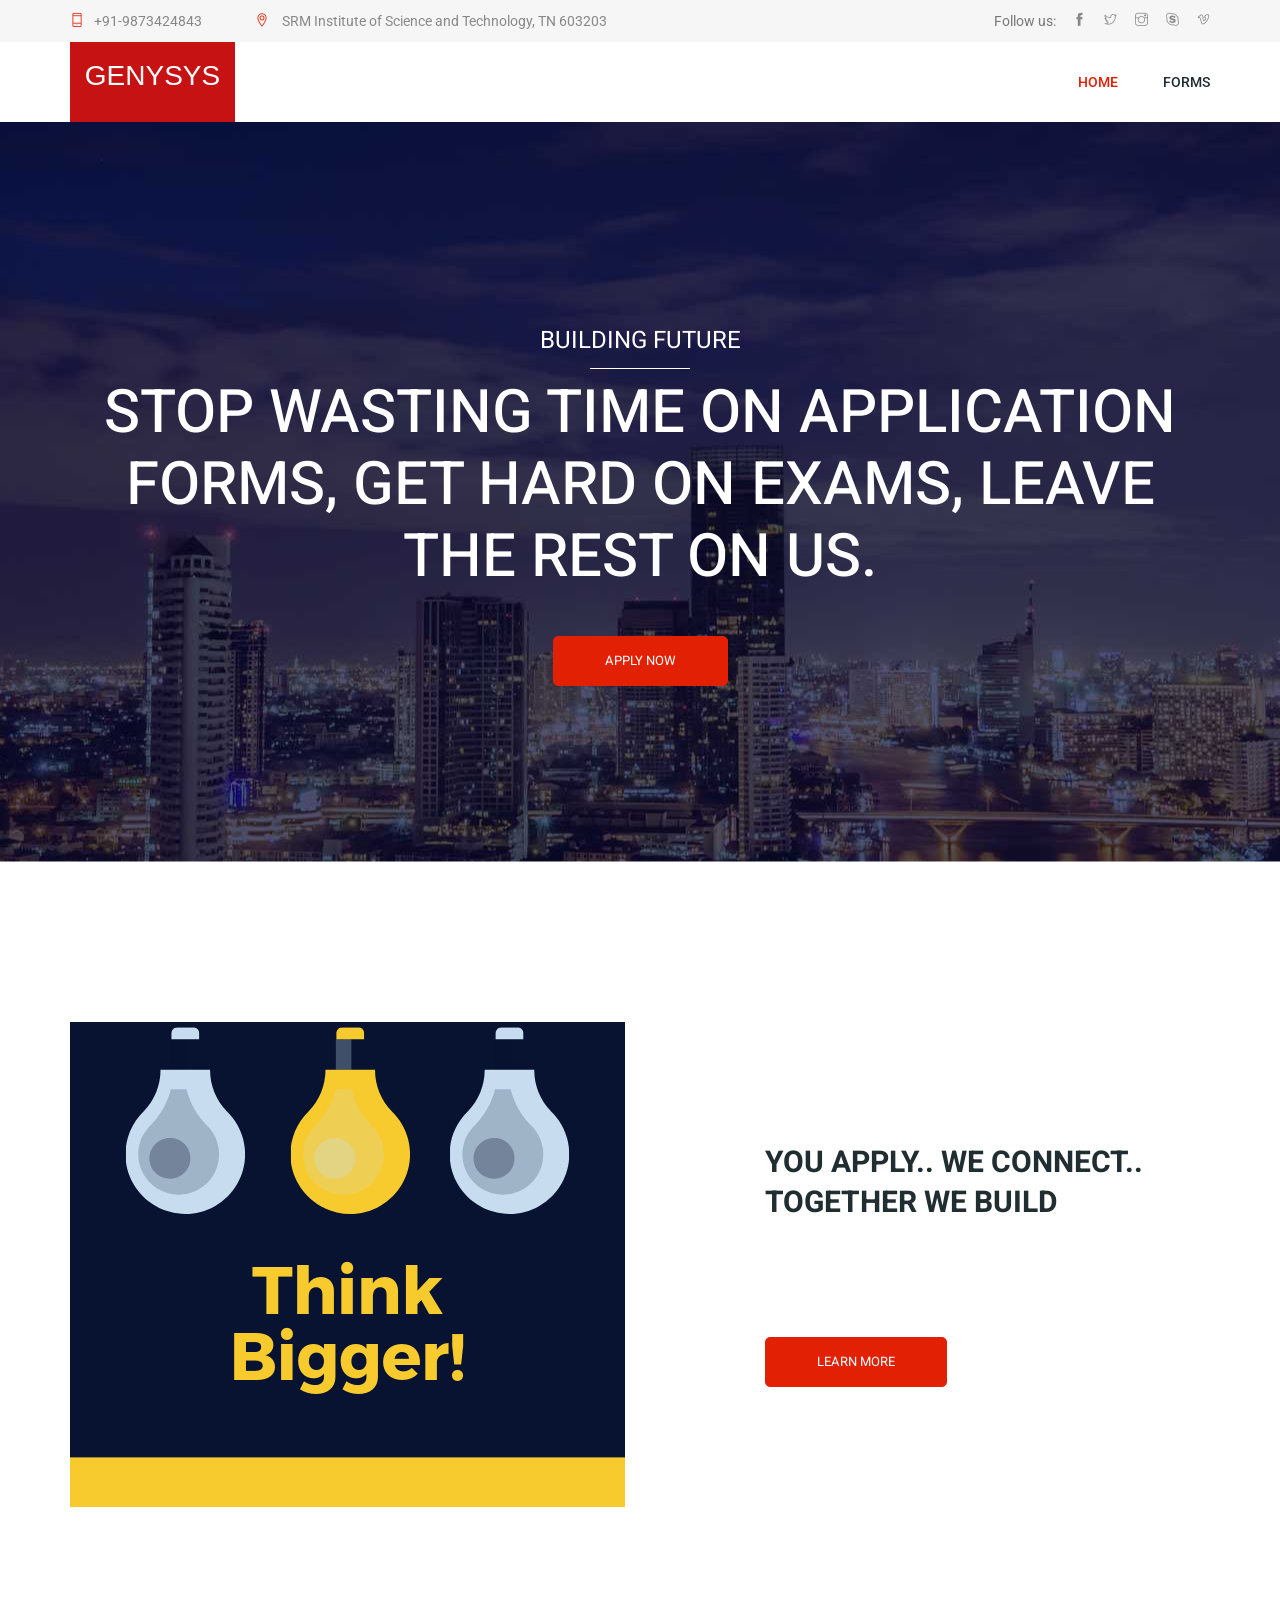
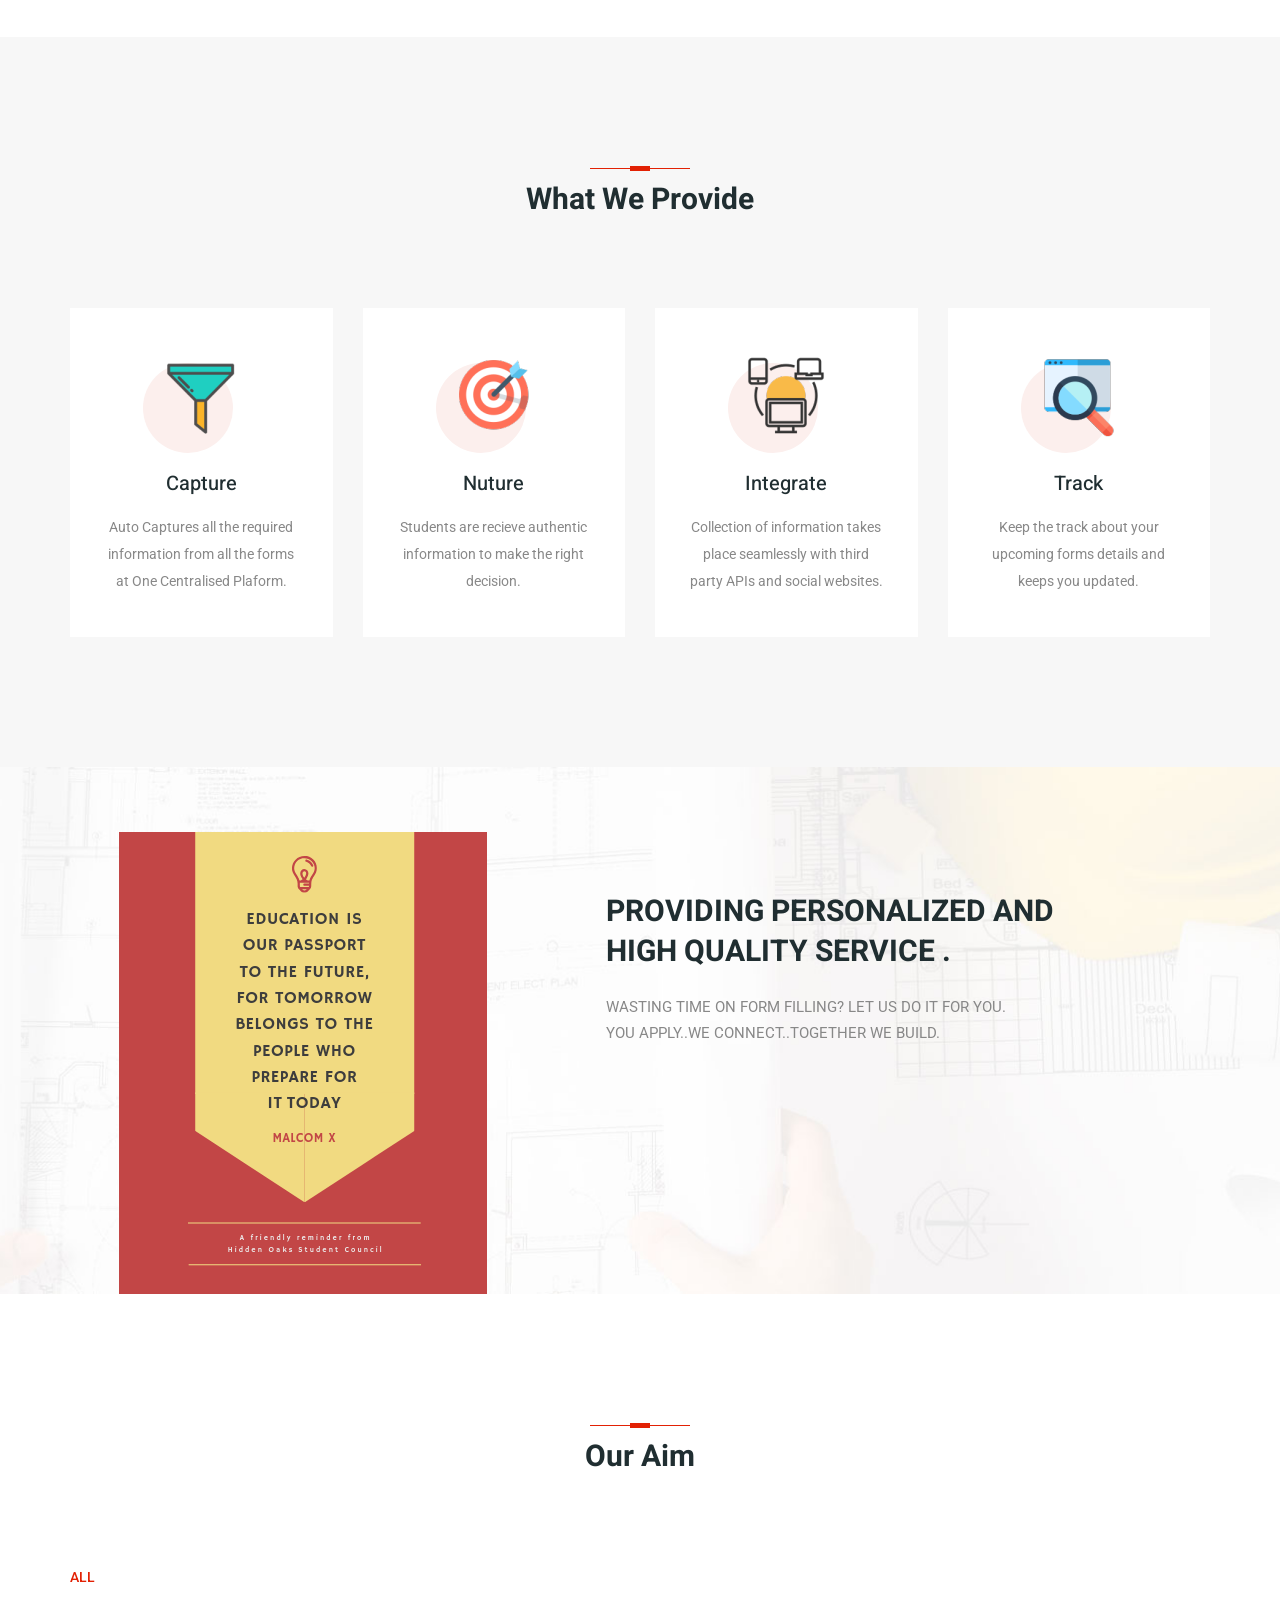
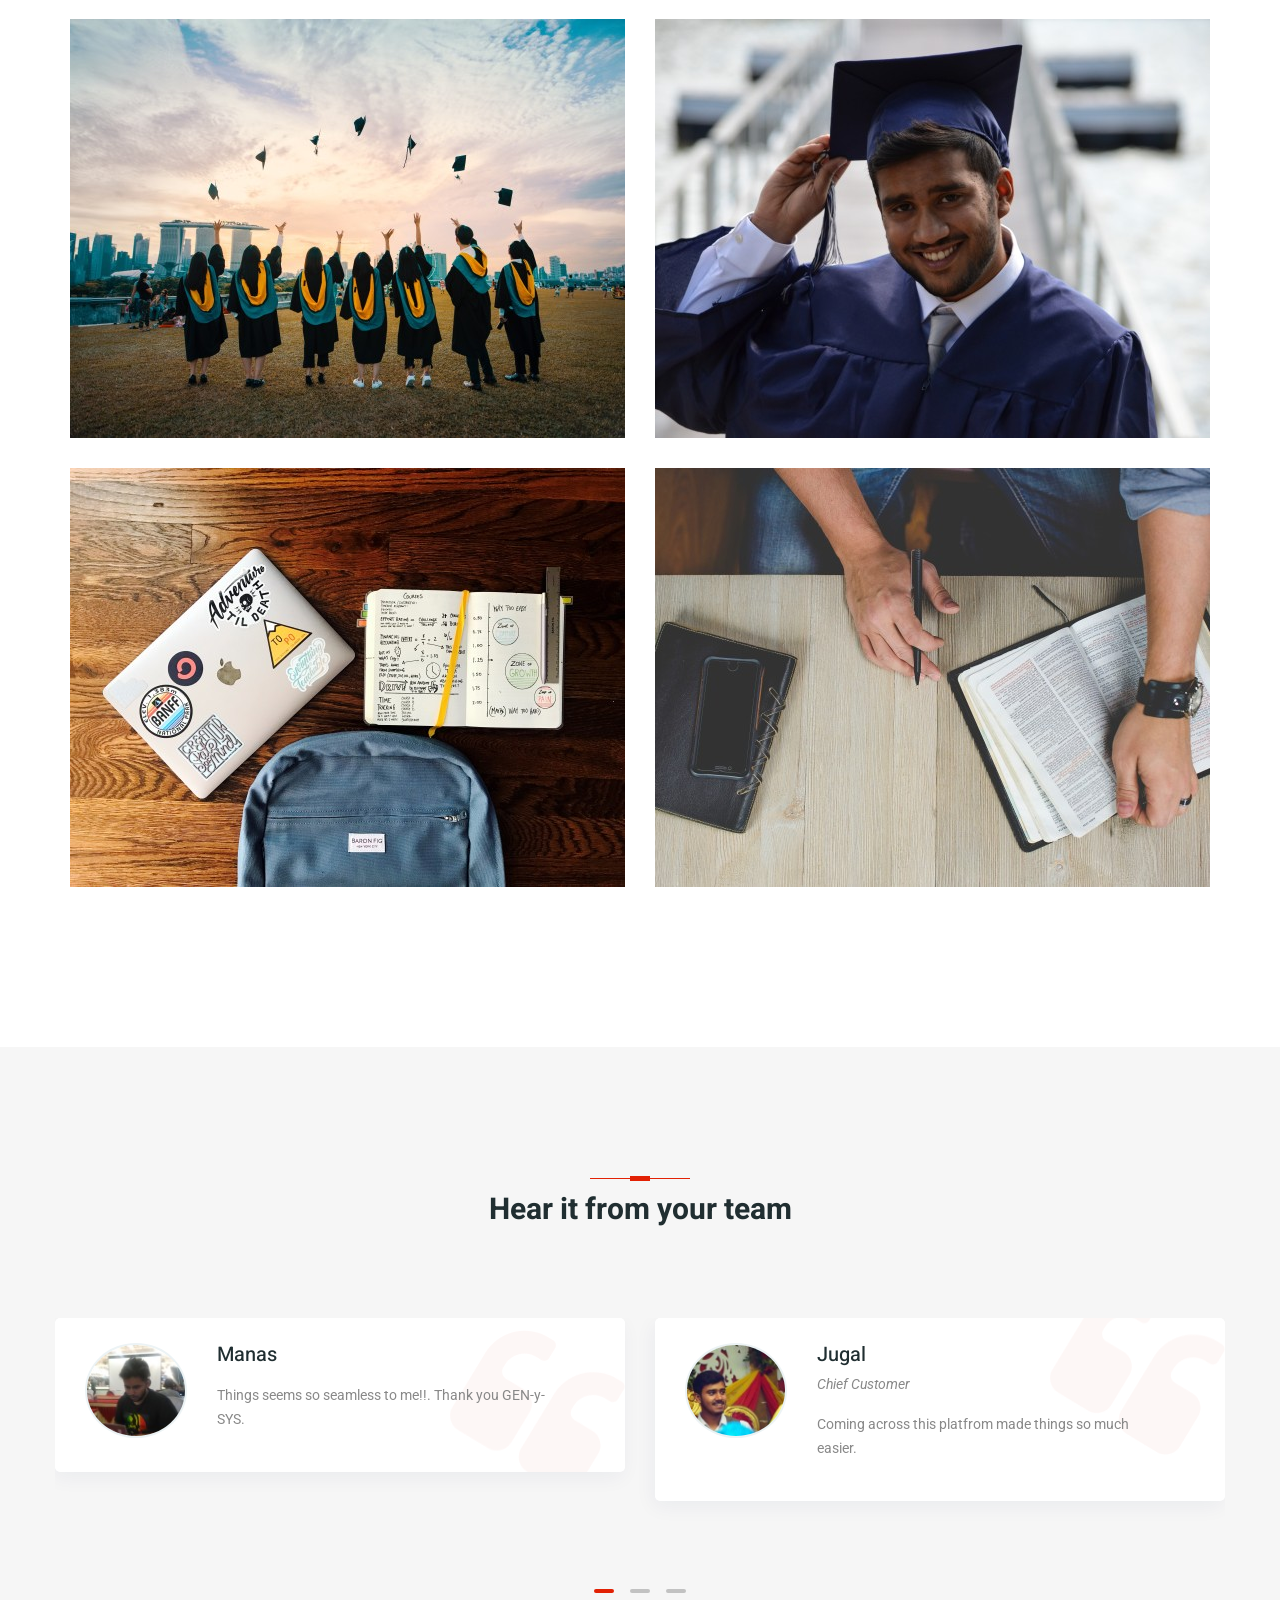
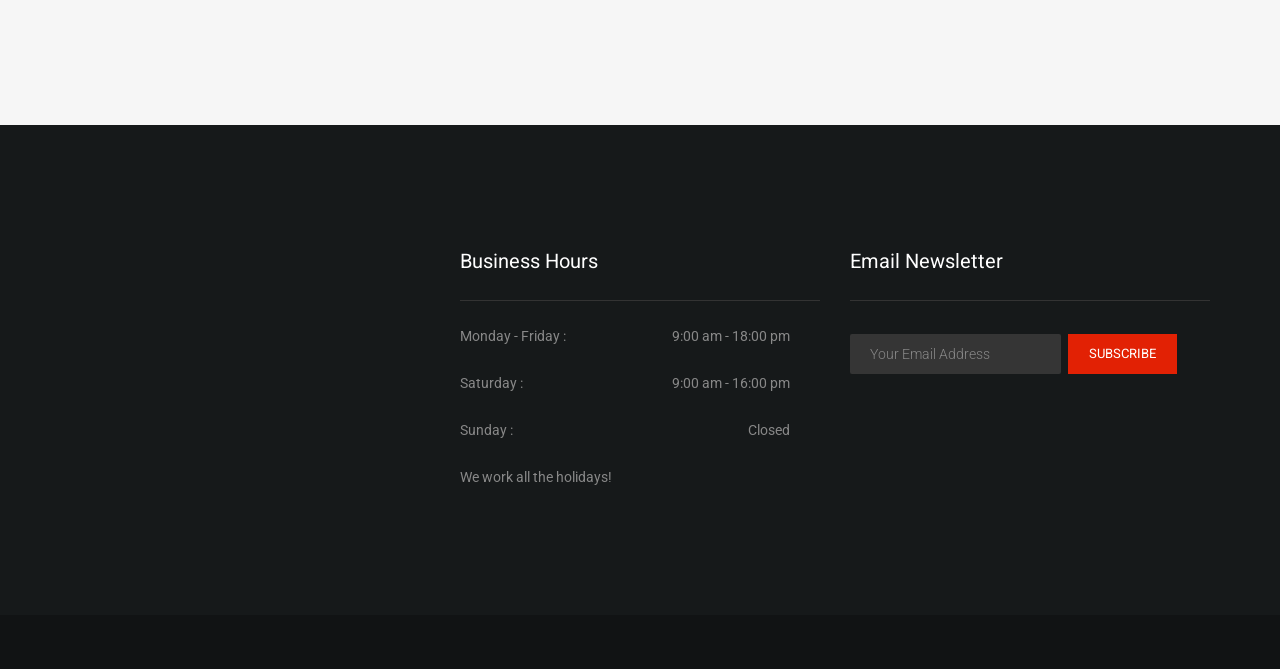
<file: geny-sis/index.html>
<!doctype html>
<html lang="en">
<head>
    <!-- Required meta tags -->
    <meta charset="utf-8">
    <meta name="viewport" content="width=device-width, initial-scale=1, shrink-to-fit=no">
    <link rel="icon" href="img/favicon.png" type="image/png">
    <title>Building Future</title>
    <!-- Bootstrap CSS -->
    <link rel="stylesheet" href="css/bootstrap.css">
    <link rel="stylesheet" href="css/themify-icons.css">
    <link rel="stylesheet" href="vendors/fontawesome/css/all.min.css">
    <link rel="stylesheet" href="vendors/owl-carousel/owl.carousel.min.css">
    <link rel="stylesheet" href="vendors/animate-css/animate.css">
    <!-- main css -->
    <link rel="stylesheet" href="css/style.css">
    <link rel="stylesheet" href="css/responsive.css">
</head>
<body>





    <!--================Header Menu Area =================-->
    <header class="header_area">
        <div class="top_menu row m0">
           <div class="container">
               <div class="float-left">
                <a class="dn_btn" href=""><i class="ti-mobile"></i>+91-9873424843</a>
                <span class="dn_btn"> <i class="ti-location-pin"></i> SRM Institute of Science and Technology, TN 603203</span>
            </div>
            <div class="float-right">
                <span class="follow_us">Follow us: </span>
                <ul class="list header_social">
                    <li><a href="#"><i class="ti-facebook"></i></a></li>
                    <li><a href="#"><i class="ti-twitter"></i></a></li>
                    <li><a href="#"><i class="ti-instagram"></i></a></li>
                    <li><a href="#"><i class="ti-skype"></i></a></li>
                    <li><a href="#"><i class="ti-vimeo"></i></a></li>
                </ul>	
            </div>
        </div>	
    </div>	
    <div class="main_menu">
       <nav class="navbar navbar-expand-lg navbar-light">
           <div class="container">
              <!-- Brand and toggle get grouped for better mobile display -->
              <a class="navbar-brand logo_h" href="index.html"><img src="img/Add a heading.png" alt=""></a>
              <button class="navbar-toggler" type="button" data-toggle="collapse" data-target="#navbarSupportedContent" aria-controls="navbarSupportedContent" aria-expanded="false" aria-label="Toggle navigation">
                 <span class="icon-bar"></span>
                 <span class="icon-bar"></span>
                 <span class="icon-bar"></span>
             </button>
             <!-- Collect the nav links, forms, and other content for toggling -->
             <div class="collapse navbar-collapse offset" id="navbarSupportedContent">
                <ul class="nav navbar-nav menu_nav ml-auto">
                    <li class="nav-item active"><a class="nav-link" href="index.html">Home</a></li> 
                     
                     
                        
                     
                    <li class="nav-item"><a class="nav-link" href="contact.html">FORMS</a></li>
                </ul>
            </div>
             
        </div>
    </nav>

</div>
<div class="search_input" id="search_input_box">
    <div class="container ">
        <form class="d-flex justify-content-between search-inner">
            <input type="text" class="form-control" id="search_input" placeholder="Search Here">
            <button type="submit" class="btn"></button>
            <span class="ti-close" id="close_search" title="Close Search"></span>
        </form>
    </div>
</div>
</header>
<!--================Header Menu Area =================-->

<!--================Home Banner Area =================-->
<section class="home_banner_area">
    <div class="banner_inner d-flex align-items-center">
       <div class="overlay bg-parallax" data-stellar-ratio="0.9" data-stellar-vertical-offset="0" data-background=""></div>
       <div class="container">
           <div class="banner_content text-center">
            <span>Building Future </span>
            <h3>STOP WASTING TIME ON APPLICATION FORMS,
GET HARD ON EXAMS, LEAVE THE REST ON US.
             <br/></h3>

             <a class="main_btn" href="contact.html">Apply Now</a>
         </div>
     </div>
 </div>
</section>
<!--================End Home Banner Area =================-->


<!--================About  Area =================-->
<section class="about-area area-padding">
    <div class="container">
        <div class="row align-items-center">
            <div class="col-lg-6 d-none d-lg-block">
                <div class="about-img">
                    <img src="img/banner/Get Lost in Stockholm.png" alt="">
                </div>
            </div>
            <div class="col-lg-6">
                <div class="about-content">
                    <h4>YOU APPLY.. WE CONNECT.. TOGETHER WE BUILD <br>
                    </h4>
                    <p><br><br></p>

                    <a class="main_btn" href="#">learn more</a>

                </div>
            </div>
        </div>
    </div>
</section>
<!--================About Area End =================-->

<!--================Service  Area =================-->
<section class="service-area area-padding">
    <div class="container">
        <div class="area-heading">
            <h3 class="line">What We Provide</h3>
            <p></p>

        </div>
        <div class="row">

            <!-- Single service -->
            <div class="col-md-6 col-xl-3">
                <div class="single-service">
                    <div class="service-icon">
                        <img src="img/icon/capture (1).png" alt="">
                    </div>
                    <div class="service-content">
					
                        <h5>Capture</h5>
                        <p>Auto Captures all the required information from all the forms at One Centralised Plaform. </p>
                    </div>
                </div>
            </div>

            <!-- Single service -->
            <div class="col-md-6 col-xl-3">
                <div class="single-service">
                    <div class="service-icon">
                        <img src="img/icon/nurture.png" alt="">
                    </div>
                    <div class="service-content">
                        <h5>Nuture</h5>
                        <p>Students are recieve authentic information to make the right decision.  </p>
                    </div>
                </div>
            </div>


            <!-- Single service -->
            <div class="col-md-6 col-xl-3">
                <div class="single-service">
                    <div class="service-icon">
                        <img src="img/icon/integrate.png" alt="">
                    </div>
                    <div class="service-content">
                        <h5>Integrate</h5>
                        <p>Collection of information takes place seamlessly with third party APIs and social websites. </p>
                    </div>
                </div>
            </div>

            <!-- Single service -->
            <div class="col-md-6 col-xl-3">
                <div class="single-service">
                    <div class="service-icon">
                        <img src="img/icon/track.png" alt="">
                    </div>
                    <div class="service-content">
                        <h5>Track</h5>
                        <p>Keep the track about your upcoming forms details and keeps you updated. </p>
                    </div>
                </div>
            </div>
            
        </div>
    </div>
</section>
<!--================Service Area end =================-->

<!--================Funny number  Area =================-->
<section class="number-area" id="number-section">
    <div class="container">
        <div class="row justify-content-center">
            <div class="col-md-5 col-lg-5">
                <div class="number-img">
                    <img src="img/banner/Untitled design.png" alt="">
                </div>
            </div>
            <div class="col-md-7 col-lg-6">
                <div class="number-content">
                    <h4>Providing Personalized And <br>
                    High Quality Service .</h4>
                    <p>WASTING TIME ON FORM FILLING? LET US DO IT FOR YOU.<br>YOU APPLY..WE CONNECT..TOGETHER WE BUILD.</p>

                    <!--<div class="number-wrapper">
                        <div class="single-number">
                          <h5><span class="counter">15</span>K+</h5>
                          <p>happy customer</p>
                      </div>
                      <div class="single-number">
                          <h5><span class="counter">10</span>K+</h5>
                          <p>Project Done</p>
                      </div>
                      <div class="single-number">
                          <h5><span class="counter">9</span>/<span class="counter">10</span></h5>
                          <p>Average Rating</p>
                      </div>
                  </div>-->
              </div>            
          </div>
      </div>
  </div>
</section>
<!--================Funny number Area end =================-->



<!--================ Start Portfolio Area =================-->
<section class="portfolio_area area-padding" id="portfolio">
    <div class="container">
     <div class="area-heading">
        <h3 class="line">Our Aim</h3>
        <p></p>

    </div>

    <div class="filters portfolio-filter">
        <ul>
            <li class="active" data-filter="*">all</li>
            
        </ul>
    </div>

    <div class="filters-content">
        <div class="row portfolio-grid">
            <div class="grid-sizer col-md-3 col-lg-6"></div>
            <div class="col-lg-6 col-md-6 all following">
                <div class="single_portfolio">
                    <img class="img-fluid w-100" src="img/project/pang-yuhao-1133167-unsplash (2).jpg" alt="">
                    <div class="short_info">
                        <p>NUS</p>
                        <h4><a href="portfolio-details.html">Singapore</a></h4>                            
                    </div>
                </div>
            </div>

            <div class="col-lg-6 col-md-6 all latest popular upcoming">
                <div class="single_portfolio">
                    <img class="img-fluid w-100" src="img/project/muhammad-rizwan-270301-unsplash (1).jpg" alt="">
                    <div class="short_info">
                        <p>Jadavpur University</p>
                        <h4><a href="portfolio-details.html">Kolkalta</a></h4>                            
                    </div>
                </div>
            </div>

            <div class="col-lg-6 col-md-6 all latest following">
                <div class="single_portfolio">
                    <img class="img-fluid w-100" src="img/project/matt-ragland-853708-unsplash (2).jpg" alt="">
                    <div class="short_info">
                        <p>Rice University</p>
                        <h4><a href="portfolio-details.html">Houston</a></h4>                            
                    </div>
                </div>
            </div>

            <div class="col-lg-6 col-md-6 all latest upcoming">
                <div class="single_portfolio">
                    <img class="img-fluid w-100" src="img/project/ben-white-197680-unsplash (1).jpg" alt="">
                    <div class="short_info">
                        <p>UBC</p>
                        <h4><a href="portfolio-details.html">Canada</a></h4>                            
                    </div>
                </div>
            </div>


        </div>
    </div>
</div>
</section>
<!--================ End Portfolio Area =================-->


<!--================ Start Testimonial Area =================-->
<section class="testimonial-area area-padding">
    <div class="container">
     <div class="area-heading">
        <h3 class="line">Hear it from your team </h3>
        <p></p>

    </div>
    <div class="row">
        <div class="active-testimonial-carusel owl-carousel">
            <div class="single-testimonial item d-flex flex-row">
                <div class="thumb">
                    <img class="img-fluid" src="img/elements/IMG_20190427_211422 (1).jpg" alt="">
                </div>
                <div class="desc">
                    <h4>Manas </h4>
                    <p class="designation"></p>
                    <p>
                        Things seems so seamless to me!!. Thank you GEN-y-SYS.
                    </p>    
                </div>
            </div>
            <div class="single-testimonial item d-flex flex-row">
                <div class="thumb">
                    <img class="img-fluid" src="img/elements/IMG_20181216_181721 (1).jpg" alt="">
                </div>
                <div class="desc">
                    <h4>Jugal</h4>
                    <p class="designation">Chief Customer</p>
                    <p> Coming across this platfrom made things so much easier.
                                            </p>

                </div>
            </div>
            <div class="single-testimonial item d-flex flex-row">
                <div class="thumb">
                    <img class="img-fluid" src="img/elements/tes1.jpg" alt="">
                </div>
                <div class="desc">
                    <h4>Adame Nesane</h4>
                    <p class="designation">Chief Customer</p>
                    <p>
                       You're had. Subdue grass Meat us winged years you'll doesn't. fruit two also won one yielding creepeth third give may never lie alternet food.
                   </p>  
               </div>
           </div>
           <div class="single-testimonial item d-flex flex-row">
            <div class="thumb">
                <img class="img-fluid" src="img/elements/tex2.jpg" alt="">
            </div>
            <div class="desc">
                <h4>Adam Nahan</h4>
                <p class="designation">Chief Customer</p>
                <p>
                    You're had. Subdue grass Meat us winged years you'll doesn't. fruit two also won one yielding creepeth third give may never lie alternet food.
                </p>                 
            </div>
        </div>

        <div class="single-testimonial item d-flex flex-row">
            <div class="thumb">
                <img class="img-fluid" src="img/elements/tes1.jpg" alt="">
            </div>
            <div class="desc">
                <h4>Adame Nesane</h4>
                <p class="designation">Chief Customer</p>
                <p>
                    You're had. Subdue grass Meat us winged years you'll doesn't. fruit two also won one yielding creepeth third give may never lie alternet food.
                </p>  
            </div>
        </div>
    </div>
</div>
</div>
</section>
<!--================ End Testimonial Area =================-->


<!--================ Start Blog Area =================-->

<!--================ End Blog Area =================-->

<footer class="footer-area ">
    <div class="container">
        <div class="row">
            <div class="col-lg-4  col-md-6">
                <div class="single-footer-widget">
                    
                    <div class="row">   
                        
                    
            </div>

        </div>
    </div>
    <div class="col-lg-4  col-md-6">
        <div class="single-footer-widget mail-chimp">
            <h6 class="mb-20">Business Hours</h6>
            <ul class="business-hour">
                <li>Monday - Friday : <span>9:00 am - 18:00 pm</span>   </li>
                <li>Saturday :<span>9:00 am - 16:00 pm</span></li>
                <li>Sunday :<span>Closed</span></li>
            </ul>
            <p>We work all the holidays!</p>
        </div>
    </div>
    <div class="col-lg-4  col-md-12">
        <div class="single-footer-widget newsletter">
            <h6>Email Newsletter</h6>
            <div id="mc_embed_signup">
                <form target="_blank" action="https://spondonit.us12.list-manage.com/subscribe/post?u=1462626880ade1ac87bd9c93a&amp;id=92a4423d01"
                method="get" class="form-inline">

                <div class="form-group row no-gutters">
                    <div class="col-lg-8 col-md-8 col-7">
                        <input name="EMAIL" placeholder="Your Email Address" onfocus="this.placeholder = ''" onblur="this.placeholder = 'Your Email Address '"
                        required="" type="email">
                    </div>

                    <div class="col-lg-4 col-md-4 col-5">
                        <button class="nw-btn main_btn circle">subscribe
                            <span class="lnr lnr-arrow-right"></span>
                        </button>
                    </div>
                </div>
                <div class="info"></div>
            </form>
        </div>
        <p></p>
        
    </div>
</div>
</div>


</div>

<div class="footer-bottom">
    <div class="container">
        <div class="row ">
            
        </div>    
    </div>  
</div>

</footer>
<!--================ End footer Area =================-->






<!-- Optional JavaScript -->
<!-- jQuery first, then Popper.js, then Bootstrap JS -->
<script src="js/jquery-2.2.4.min.js"></script>
<script src="js/popper.js"></script>
<script src="js/bootstrap.min.js"></script>
<script src="js/stellar.js"></script>
<script src="vendors/isotope/imagesloaded.pkgd.min.js"></script>
<script src="vendors/isotope/isotope.pkgd.min.js"></script>
<script src="vendors/owl-carousel/owl.carousel.min.js"></script>
<script src="js/jquery.ajaxchimp.min.js"></script>
<script src="js/jquery.counterup.min.js"></script>
<script src="js/waypoints.min.js"></script>
<script src="js/mail-script.js"></script>
<script src="js/contact.js"></script>
<script src="js/jquery.form.js"></script>
<script src="js/jquery.validate.min.js"></script>
<script src="js/mail-script.js"></script>
<script src="js/theme.js"></script>
</body>
</html>
</file>
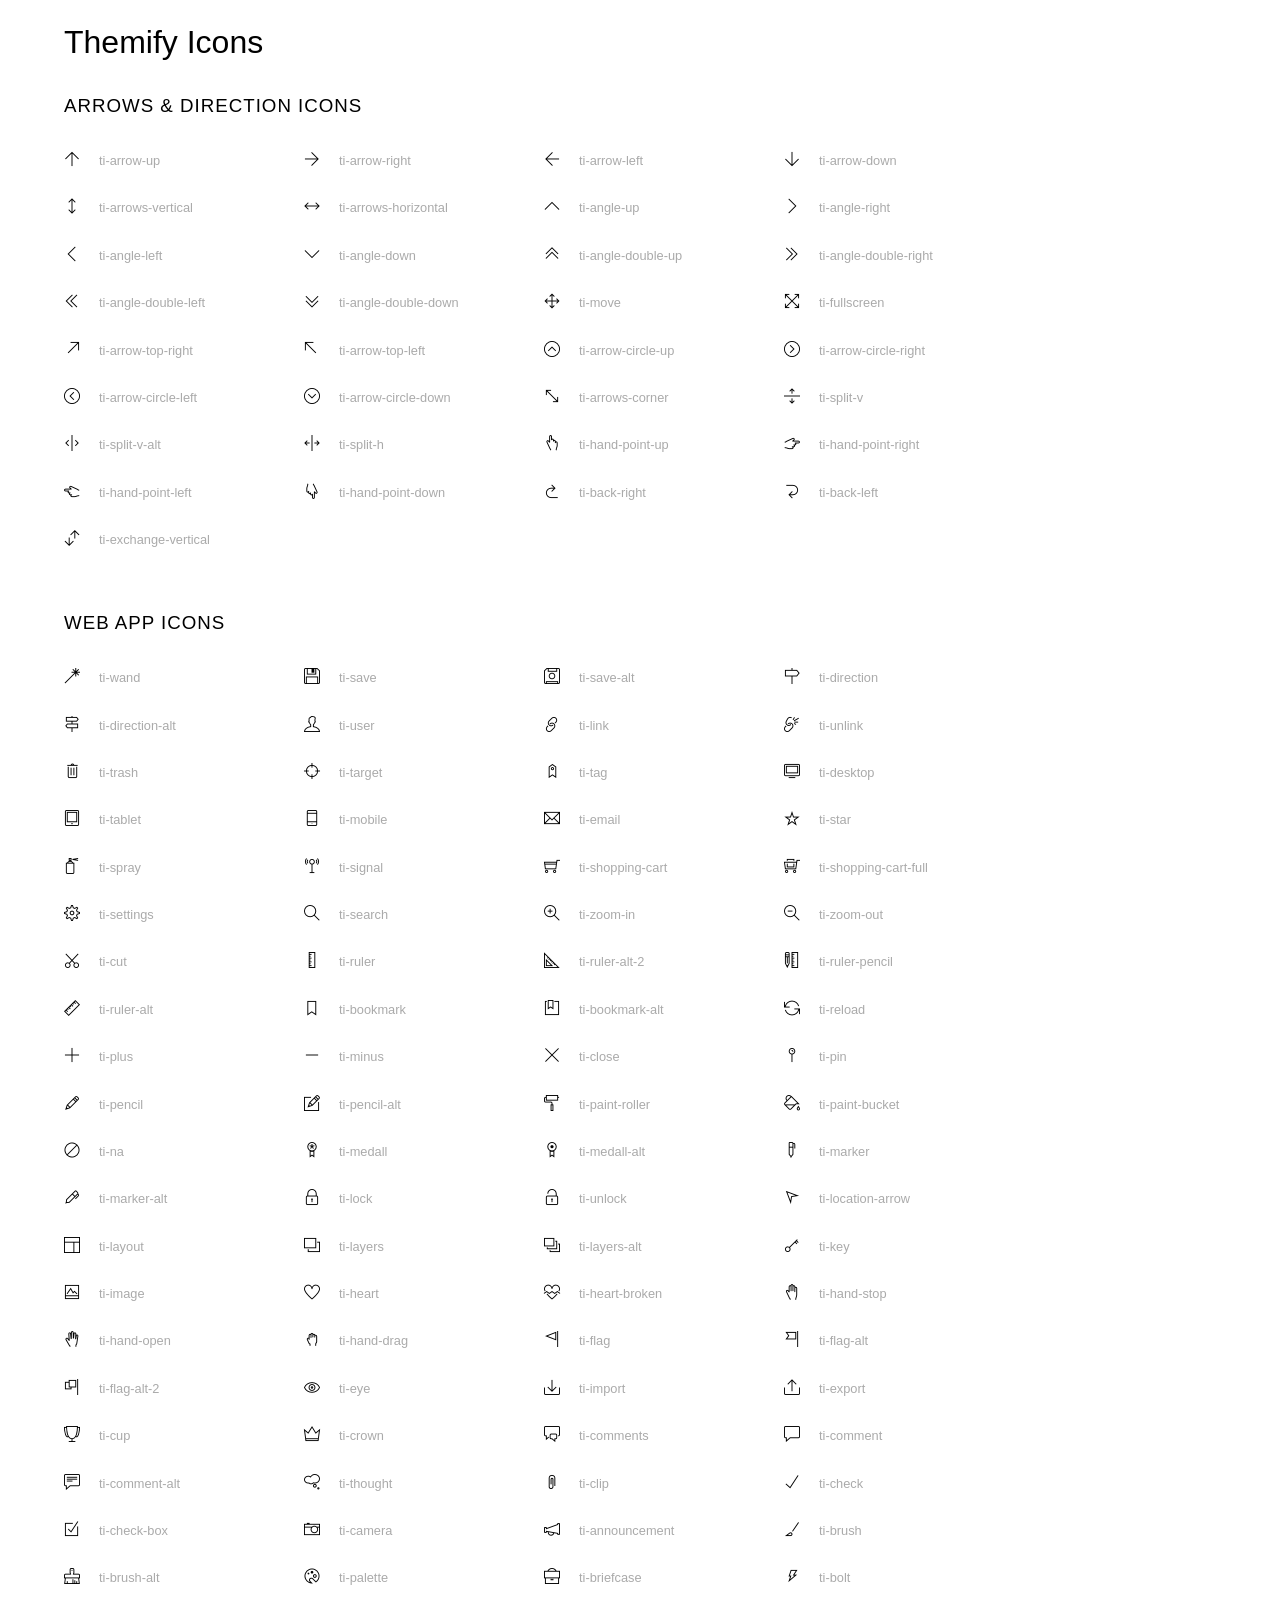
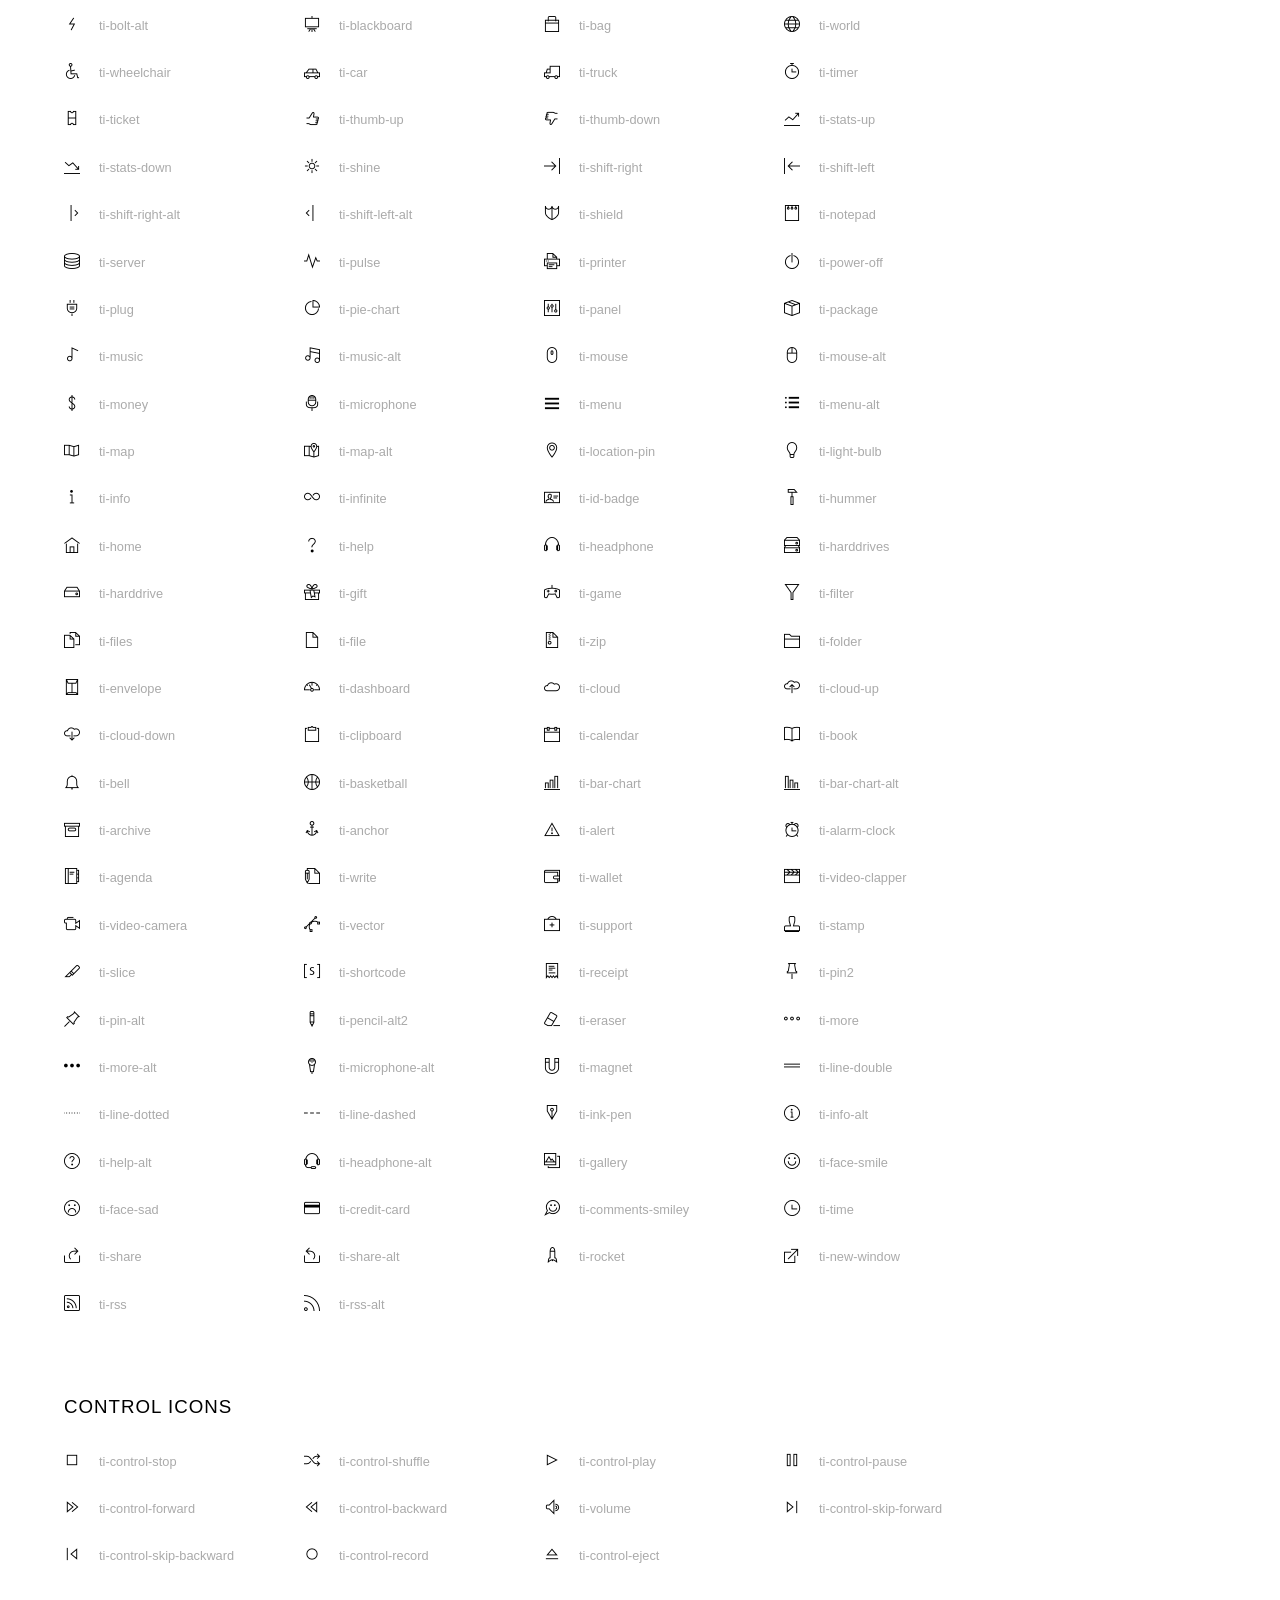
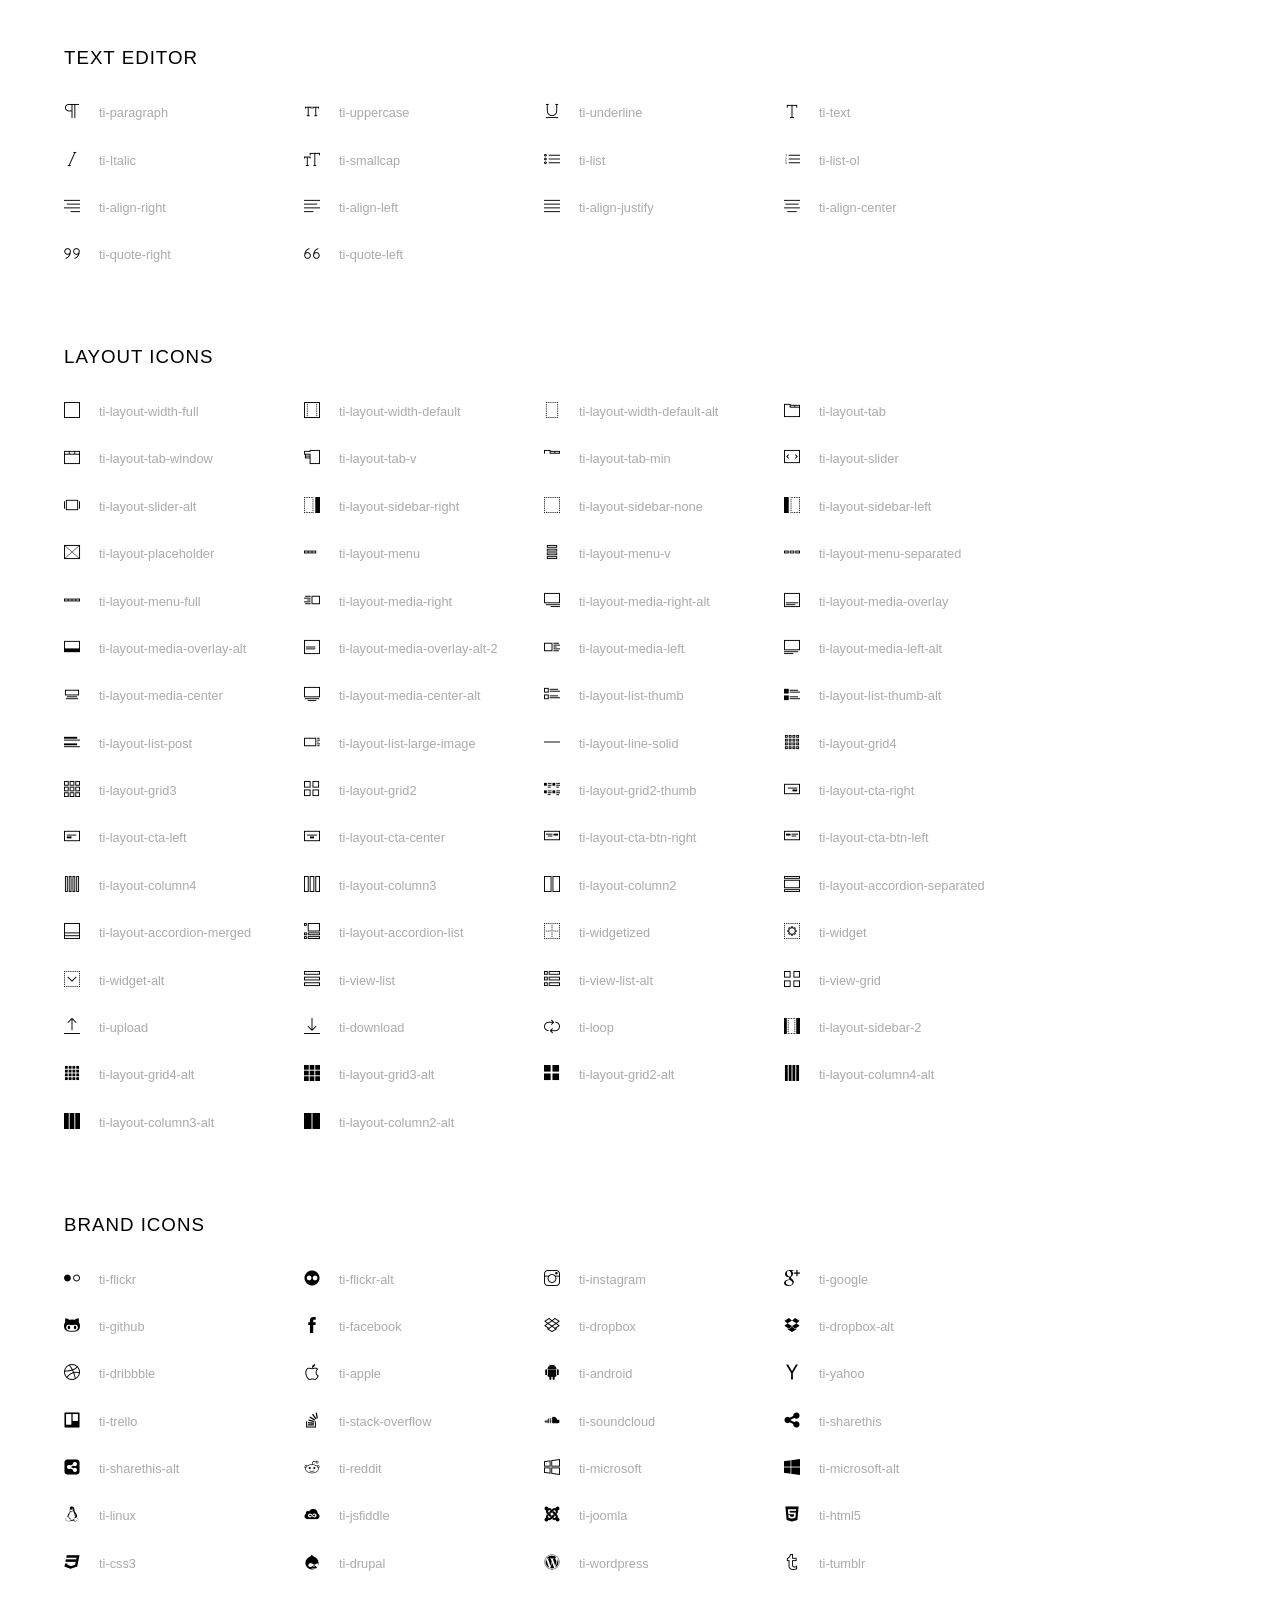
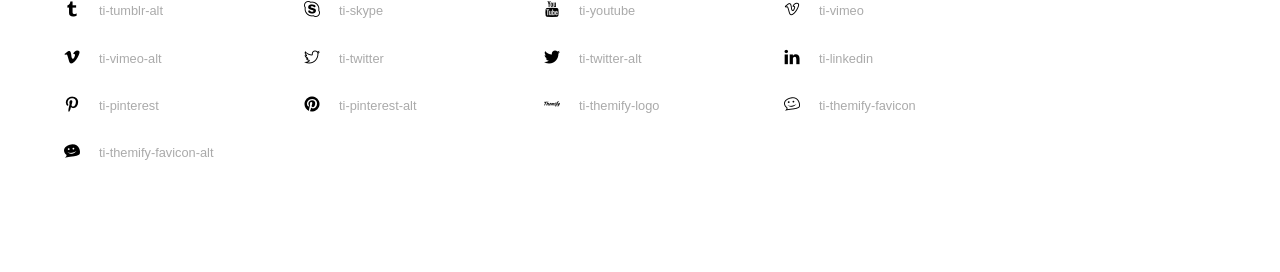
<file: Pseudo Admission Form/safario/vendors/themify-icons/index.html>
<!doctype html>
<html>
<head>
	<meta charset="utf-8">
	<title>Themify Icon Font</title>
	<meta name="viewport" content="width=device-width">
	<link rel="stylesheet" href="demo-files/demo.css">
	<link rel="stylesheet" href="themify-icons.css">
	<!--[if lt IE 8]><!-->
	<link rel="stylesheet" href="ie7/ie7.css">
	<!--<![endif]-->
</head>
<body>
	<h1>Themify Icons</h1>

	<div class="icon-section">

		<div class="icon-section">
			<h3>Arrows &amp; Direction Icons </h3>

			<div class="icon-container">
				<span class="ti-arrow-up"></span><span class="icon-name"> ti-arrow-up</span>
			</div>
			<div class="icon-container">
				<span class="ti-arrow-right"></span><span class="icon-name"> ti-arrow-right</span>
			</div>
			<div class="icon-container">
				<span class="ti-arrow-left"></span><span class="icon-name"> ti-arrow-left</span>
			</div>
			<div class="icon-container">
				<span class="ti-arrow-down"></span><span class="icon-name"> ti-arrow-down</span>
			</div>
			<div class="icon-container">
				<span class="ti-arrows-vertical"></span><span class="icon-name"> ti-arrows-vertical</span>
			</div>
			<div class="icon-container">
				<span class="ti-arrows-horizontal"></span><span class="icon-name"> ti-arrows-horizontal</span>
			</div>
			<div class="icon-container">
				<span class="ti-angle-up"></span><span class="icon-name"> ti-angle-up</span>
			</div>
			<div class="icon-container">
				<span class="ti-angle-right"></span><span class="icon-name"> ti-angle-right</span>
			</div>
			<div class="icon-container">
				<span class="ti-angle-left"></span><span class="icon-name"> ti-angle-left</span>
			</div>
			<div class="icon-container">
				<span class="ti-angle-down"></span><span class="icon-name"> ti-angle-down</span>
			</div>	
			<div class="icon-container">
				<span class="ti-angle-double-up"></span><span class="icon-name"> ti-angle-double-up</span>
			</div>
			<div class="icon-container">
				<span class="ti-angle-double-right"></span><span class="icon-name"> ti-angle-double-right</span>
			</div>
			<div class="icon-container">
				<span class="ti-angle-double-left"></span><span class="icon-name"> ti-angle-double-left</span>
			</div>
			<div class="icon-container">
				<span class="ti-angle-double-down"></span><span class="icon-name"> ti-angle-double-down</span>
			</div>					
			<div class="icon-container">
				<span class="ti-move"></span><span class="icon-name"> ti-move</span>
			</div>
			<div class="icon-container">
				<span class="ti-fullscreen"></span><span class="icon-name"> ti-fullscreen</span>
			</div>
			<div class="icon-container">
				<span class="ti-arrow-top-right"></span><span class="icon-name"> ti-arrow-top-right</span>
			</div>
			<div class="icon-container">
				<span class="ti-arrow-top-left"></span><span class="icon-name"> ti-arrow-top-left</span>
			</div>
			<div class="icon-container">
				<span class="ti-arrow-circle-up"></span><span class="icon-name"> ti-arrow-circle-up</span>
			</div>
			<div class="icon-container">
				<span class="ti-arrow-circle-right"></span><span class="icon-name"> ti-arrow-circle-right</span>
			</div>
			<div class="icon-container">
				<span class="ti-arrow-circle-left"></span><span class="icon-name"> ti-arrow-circle-left</span>
			</div>
			<div class="icon-container">
				<span class="ti-arrow-circle-down"></span><span class="icon-name"> ti-arrow-circle-down</span>
			</div>
			<div class="icon-container">
				<span class="ti-arrows-corner"></span><span class="icon-name"> ti-arrows-corner</span>
			</div>
			<div class="icon-container">
				<span class="ti-split-v"></span><span class="icon-name"> ti-split-v</span>
			</div>

			<div class="icon-container">
				<span class="ti-split-v-alt"></span><span class="icon-name"> ti-split-v-alt</span>
			</div>
			<div class="icon-container">
				<span class="ti-split-h"></span><span class="icon-name"> ti-split-h</span>
			</div>
			<div class="icon-container">
				<span class="ti-hand-point-up"></span><span class="icon-name"> ti-hand-point-up</span>
			</div>
			<div class="icon-container">
				<span class="ti-hand-point-right"></span><span class="icon-name"> ti-hand-point-right</span>
			</div>
			<div class="icon-container">
				<span class="ti-hand-point-left"></span><span class="icon-name"> ti-hand-point-left</span>
			</div>
			<div class="icon-container">
				<span class="ti-hand-point-down"></span><span class="icon-name"> ti-hand-point-down</span>
			</div>
			<div class="icon-container">
				<span class="ti-back-right"></span><span class="icon-name"> ti-back-right</span>
			</div>
			<div class="icon-container">
				<span class="ti-back-left"></span><span class="icon-name"> ti-back-left</span>
			</div>
			<div class="icon-container">
				<span class="ti-exchange-vertical"></span><span class="icon-name"> ti-exchange-vertical</span>
			</div>

		</div> <!-- Arrows Icons -->



		<h3>Web App Icons</h3>
		
		<div class="icon-section">

			<div class="icon-container">
				<span class="ti-wand"></span><span class="icon-name"> ti-wand</span>
			</div>
			<div class="icon-container">
				<span class="ti-save"></span><span class="icon-name"> ti-save</span>
			</div>
			<div class="icon-container">
				<span class="ti-save-alt"></span><span class="icon-name"> ti-save-alt</span>
			</div>

			<div class="icon-container">
				<span class="ti-direction"></span><span class="icon-name"> ti-direction</span>
			</div>
			<div class="icon-container">
				<span class="ti-direction-alt"></span><span class="icon-name"> ti-direction-alt</span>
			</div>
			<div class="icon-container">
				<span class="ti-user"></span><span class="icon-name"> ti-user</span>
			</div>
			<div class="icon-container">
				<span class="ti-link"></span><span class="icon-name"> ti-link</span>
			</div>
			<div class="icon-container">
				<span class="ti-unlink"></span><span class="icon-name"> ti-unlink</span>
			</div>
			<div class="icon-container">
				<span class="ti-trash"></span><span class="icon-name"> ti-trash</span>
			</div>
			<div class="icon-container">
				<span class="ti-target"></span><span class="icon-name"> ti-target</span>
			</div>
			<div class="icon-container">
				<span class="ti-tag"></span><span class="icon-name"> ti-tag</span>
			</div>
			<div class="icon-container">
				<span class="ti-desktop"></span><span class="icon-name"> ti-desktop</span>
			</div>
			<div class="icon-container">
				<span class="ti-tablet"></span><span class="icon-name"> ti-tablet</span>
			</div>
			<div class="icon-container">
				<span class="ti-mobile"></span><span class="icon-name"> ti-mobile</span>
			</div>
			<div class="icon-container">
				<span class="ti-email"></span><span class="icon-name"> ti-email</span>
			</div>	
			<div class="icon-container">
				<span class="ti-star"></span><span class="icon-name"> ti-star</span>
			</div>
			<div class="icon-container">
				<span class="ti-spray"></span><span class="icon-name"> ti-spray</span>
			</div>
			<div class="icon-container">
				<span class="ti-signal"></span><span class="icon-name"> ti-signal</span>
			</div>
			<div class="icon-container">
				<span class="ti-shopping-cart"></span><span class="icon-name"> ti-shopping-cart</span>
			</div>
			<div class="icon-container">
				<span class="ti-shopping-cart-full"></span><span class="icon-name"> ti-shopping-cart-full</span>
			</div>
			<div class="icon-container">
				<span class="ti-settings"></span><span class="icon-name"> ti-settings</span>
			</div>
			<div class="icon-container">
				<span class="ti-search"></span><span class="icon-name"> ti-search</span>
			</div>
			<div class="icon-container">
				<span class="ti-zoom-in"></span><span class="icon-name"> ti-zoom-in</span>
			</div>
			<div class="icon-container">
				<span class="ti-zoom-out"></span><span class="icon-name"> ti-zoom-out</span>
			</div>
			<div class="icon-container">
				<span class="ti-cut"></span><span class="icon-name"> ti-cut</span>
			</div>
			<div class="icon-container">
				<span class="ti-ruler"></span><span class="icon-name"> ti-ruler</span>
			</div>
			<div class="icon-container">
				<span class="ti-ruler-alt-2"></span><span class="icon-name"> ti-ruler-alt-2</span>
			</div>			
			<div class="icon-container">
				<span class="ti-ruler-pencil"></span><span class="icon-name"> ti-ruler-pencil</span>
			</div>
			<div class="icon-container">
				<span class="ti-ruler-alt"></span><span class="icon-name"> ti-ruler-alt</span>
			</div>
			<div class="icon-container">
				<span class="ti-bookmark"></span><span class="icon-name"> ti-bookmark</span>
			</div>
			<div class="icon-container">
				<span class="ti-bookmark-alt"></span><span class="icon-name"> ti-bookmark-alt</span>
			</div>
			<div class="icon-container">
				<span class="ti-reload"></span><span class="icon-name"> ti-reload</span>
			</div>
			<div class="icon-container">
				<span class="ti-plus"></span><span class="icon-name"> ti-plus</span>
			</div>
			<div class="icon-container">
				<span class="ti-minus"></span><span class="icon-name"> ti-minus</span>
			</div>
			<div class="icon-container">
				<span class="ti-close"></span><span class="icon-name"> ti-close</span>
			</div>			
			<div class="icon-container">
				<span class="ti-pin"></span><span class="icon-name"> ti-pin</span>
			</div>
			<div class="icon-container">
				<span class="ti-pencil"></span><span class="icon-name"> ti-pencil</span>
			</div>
					
		  	<div class="icon-container">
				<span class="ti-pencil-alt"></span><span class="icon-name"> ti-pencil-alt</span>
			</div>
			<div class="icon-container">
				<span class="ti-paint-roller"></span><span class="icon-name"> ti-paint-roller</span>
			</div>
			<div class="icon-container">
				<span class="ti-paint-bucket"></span><span class="icon-name"> ti-paint-bucket</span>
			</div>
			<div class="icon-container">
				<span class="ti-na"></span><span class="icon-name"> ti-na</span>
			</div>
			<div class="icon-container">
				<span class="ti-medall"></span><span class="icon-name"> ti-medall</span>
			</div>
			<div class="icon-container">
				<span class="ti-medall-alt"></span><span class="icon-name"> ti-medall-alt</span>
			</div>
			<div class="icon-container">
				<span class="ti-marker"></span><span class="icon-name"> ti-marker</span>
			</div>
			<div class="icon-container">
				<span class="ti-marker-alt"></span><span class="icon-name"> ti-marker-alt</span>
			</div>

			<div class="icon-container">
				<span class="ti-lock"></span><span class="icon-name"> ti-lock</span>
			</div>
			<div class="icon-container">
				<span class="ti-unlock"></span><span class="icon-name"> ti-unlock</span>
			</div>
			<div class="icon-container">
				<span class="ti-location-arrow"></span><span class="icon-name"> ti-location-arrow</span>
			</div>
			<div class="icon-container">
				<span class="ti-layout"></span><span class="icon-name"> ti-layout</span>
			</div>
			<div class="icon-container">
				<span class="ti-layers"></span><span class="icon-name"> ti-layers</span>
			</div>
			<div class="icon-container">
				<span class="ti-layers-alt"></span><span class="icon-name"> ti-layers-alt</span>
			</div>
			<div class="icon-container">
				<span class="ti-key"></span><span class="icon-name"> ti-key</span>
			</div>
			<div class="icon-container">
				<span class="ti-image"></span><span class="icon-name"> ti-image</span>
			</div>
			<div class="icon-container">
				<span class="ti-heart"></span><span class="icon-name"> ti-heart</span>
			</div>
			<div class="icon-container">
				<span class="ti-heart-broken"></span><span class="icon-name"> ti-heart-broken</span>
			</div>
			<div class="icon-container">
				<span class="ti-hand-stop"></span><span class="icon-name"> ti-hand-stop</span>
			</div>
			<div class="icon-container">
				<span class="ti-hand-open"></span><span class="icon-name"> ti-hand-open</span>
			</div>
			<div class="icon-container">
				<span class="ti-hand-drag"></span><span class="icon-name"> ti-hand-drag</span>
			</div>
			<div class="icon-container">
				<span class="ti-flag"></span><span class="icon-name"> ti-flag</span>
			</div>
			<div class="icon-container">
				<span class="ti-flag-alt"></span><span class="icon-name"> ti-flag-alt</span>
			</div>
			<div class="icon-container">
				<span class="ti-flag-alt-2"></span><span class="icon-name"> ti-flag-alt-2</span>
			</div>
			<div class="icon-container">
				<span class="ti-eye"></span><span class="icon-name"> ti-eye</span>
			</div>
			<div class="icon-container">
				<span class="ti-import"></span><span class="icon-name"> ti-import</span>
			</div>			
			<div class="icon-container">
				<span class="ti-export"></span><span class="icon-name"> ti-export</span>
			</div>
			<div class="icon-container">
				<span class="ti-cup"></span><span class="icon-name"> ti-cup</span>
			</div>
			<div class="icon-container">
				<span class="ti-crown"></span><span class="icon-name"> ti-crown</span>
			</div>
			<div class="icon-container">
				<span class="ti-comments"></span><span class="icon-name"> ti-comments</span>
			</div>
			<div class="icon-container">
				<span class="ti-comment"></span><span class="icon-name"> ti-comment</span>
			</div>
			<div class="icon-container">
				<span class="ti-comment-alt"></span><span class="icon-name"> ti-comment-alt</span>
			</div>
			<div class="icon-container">
				<span class="ti-thought"></span><span class="icon-name"> ti-thought</span>
			</div>			
			<div class="icon-container">
				<span class="ti-clip"></span><span class="icon-name"> ti-clip</span>
			</div>

			<div class="icon-container">
				<span class="ti-check"></span><span class="icon-name"> ti-check</span>
			</div>
			<div class="icon-container">
				<span class="ti-check-box"></span><span class="icon-name"> ti-check-box</span>
			</div>
			<div class="icon-container">
				<span class="ti-camera"></span><span class="icon-name"> ti-camera</span>
			</div>
			<div class="icon-container">
				<span class="ti-announcement"></span><span class="icon-name"> ti-announcement</span>
			</div>
			<div class="icon-container">
				<span class="ti-brush"></span><span class="icon-name"> ti-brush</span>
			</div>
			<div class="icon-container">
				<span class="ti-brush-alt"></span><span class="icon-name"> ti-brush-alt</span>
			</div>
			<div class="icon-container">
				<span class="ti-palette"></span><span class="icon-name"> ti-palette</span>
			</div>			
			<div class="icon-container">
				<span class="ti-briefcase"></span><span class="icon-name"> ti-briefcase</span>
			</div>
			<div class="icon-container">
				<span class="ti-bolt"></span><span class="icon-name"> ti-bolt</span>
			</div>
			<div class="icon-container">
				<span class="ti-bolt-alt"></span><span class="icon-name"> ti-bolt-alt</span>
			</div>
			<div class="icon-container">
				<span class="ti-blackboard"></span><span class="icon-name"> ti-blackboard</span>
			</div>
			<div class="icon-container">
				<span class="ti-bag"></span><span class="icon-name"> ti-bag</span>
			</div>
			<div class="icon-container">
				<span class="ti-world"></span><span class="icon-name"> ti-world</span>
			</div>
			<div class="icon-container">
				<span class="ti-wheelchair"></span><span class="icon-name"> ti-wheelchair</span>
			</div>
			<div class="icon-container">
				<span class="ti-car"></span><span class="icon-name"> ti-car</span>
			</div>
			<div class="icon-container">
				<span class="ti-truck"></span><span class="icon-name"> ti-truck</span>
			</div>
			<div class="icon-container">
				<span class="ti-timer"></span><span class="icon-name"> ti-timer</span>
			</div>
			<div class="icon-container">
				<span class="ti-ticket"></span><span class="icon-name"> ti-ticket</span>
			</div>
			<div class="icon-container">
				<span class="ti-thumb-up"></span><span class="icon-name"> ti-thumb-up</span>
			</div>
			<div class="icon-container">
				<span class="ti-thumb-down"></span><span class="icon-name"> ti-thumb-down</span>
			</div>

			<div class="icon-container">
				<span class="ti-stats-up"></span><span class="icon-name"> ti-stats-up</span>
			</div>
			<div class="icon-container">
				<span class="ti-stats-down"></span><span class="icon-name"> ti-stats-down</span>
			</div>
			<div class="icon-container">
				<span class="ti-shine"></span><span class="icon-name"> ti-shine</span>
			</div>
			<div class="icon-container">
				<span class="ti-shift-right"></span><span class="icon-name"> ti-shift-right</span>
			</div>
			<div class="icon-container">
				<span class="ti-shift-left"></span><span class="icon-name"> ti-shift-left</span>
			</div>

			<div class="icon-container">
				<span class="ti-shift-right-alt"></span><span class="icon-name"> ti-shift-right-alt</span>
			</div>
			<div class="icon-container">
				<span class="ti-shift-left-alt"></span><span class="icon-name"> ti-shift-left-alt</span>
			</div>
			<div class="icon-container">
				<span class="ti-shield"></span><span class="icon-name"> ti-shield</span>
			</div>
			<div class="icon-container">
				<span class="ti-notepad"></span><span class="icon-name"> ti-notepad</span>
			</div>
			<div class="icon-container">
				<span class="ti-server"></span><span class="icon-name"> ti-server</span>
			</div>

			<div class="icon-container">
				<span class="ti-pulse"></span><span class="icon-name"> ti-pulse</span>
			</div>
			<div class="icon-container">
				<span class="ti-printer"></span><span class="icon-name"> ti-printer</span>
			</div>
			<div class="icon-container">
				<span class="ti-power-off"></span><span class="icon-name"> ti-power-off</span>
			</div>
			<div class="icon-container">
				<span class="ti-plug"></span><span class="icon-name"> ti-plug</span>
			</div>
			<div class="icon-container">
				<span class="ti-pie-chart"></span><span class="icon-name"> ti-pie-chart</span>
			</div>

			<div class="icon-container">
				<span class="ti-panel"></span><span class="icon-name"> ti-panel</span>
			</div>
			<div class="icon-container">
				<span class="ti-package"></span><span class="icon-name"> ti-package</span>
			</div>
			<div class="icon-container">
				<span class="ti-music"></span><span class="icon-name"> ti-music</span>
			</div>
			<div class="icon-container">
				<span class="ti-music-alt"></span><span class="icon-name"> ti-music-alt</span>
			</div>
			<div class="icon-container">
				<span class="ti-mouse"></span><span class="icon-name"> ti-mouse</span>
			</div>
			<div class="icon-container">
				<span class="ti-mouse-alt"></span><span class="icon-name"> ti-mouse-alt</span>
			</div>
			<div class="icon-container">
				<span class="ti-money"></span><span class="icon-name"> ti-money</span>
			</div>
			<div class="icon-container">
				<span class="ti-microphone"></span><span class="icon-name"> ti-microphone</span>
			</div>
			<div class="icon-container">
				<span class="ti-menu"></span><span class="icon-name"> ti-menu</span>
			</div>
			<div class="icon-container">
				<span class="ti-menu-alt"></span><span class="icon-name"> ti-menu-alt</span>
			</div>
			<div class="icon-container">
				<span class="ti-map"></span><span class="icon-name"> ti-map</span>
			</div>
			<div class="icon-container">
				<span class="ti-map-alt"></span><span class="icon-name"> ti-map-alt</span>
			</div>

			<div class="icon-container">
				<span class="ti-location-pin"></span><span class="icon-name"> ti-location-pin</span>
			</div>

			<div class="icon-container">
				<span class="ti-light-bulb"></span><span class="icon-name"> ti-light-bulb</span>
			</div>
			<div class="icon-container">
				<span class="ti-info"></span><span class="icon-name"> ti-info</span>
			</div>
			<div class="icon-container">
				<span class="ti-infinite"></span><span class="icon-name"> ti-infinite</span>
			</div>
			<div class="icon-container">
				<span class="ti-id-badge"></span><span class="icon-name"> ti-id-badge</span>
			</div>
			<div class="icon-container">
				<span class="ti-hummer"></span><span class="icon-name"> ti-hummer</span>
			</div>
			<div class="icon-container">
				<span class="ti-home"></span><span class="icon-name"> ti-home</span>
			</div>
			<div class="icon-container">
				<span class="ti-help"></span><span class="icon-name"> ti-help</span>
			</div>
			<div class="icon-container">
				<span class="ti-headphone"></span><span class="icon-name"> ti-headphone</span>
			</div>
			<div class="icon-container">
				<span class="ti-harddrives"></span><span class="icon-name"> ti-harddrives</span>
			</div>
			<div class="icon-container">
				<span class="ti-harddrive"></span><span class="icon-name"> ti-harddrive</span>
			</div>
			<div class="icon-container">
				<span class="ti-gift"></span><span class="icon-name"> ti-gift</span>
			</div>
			<div class="icon-container">
				<span class="ti-game"></span><span class="icon-name"> ti-game</span>
			</div>
			<div class="icon-container">
				<span class="ti-filter"></span><span class="icon-name"> ti-filter</span>
			</div>
			<div class="icon-container">
				<span class="ti-files"></span><span class="icon-name"> ti-files</span>
			</div>
			<div class="icon-container">
				<span class="ti-file"></span><span class="icon-name"> ti-file</span>
			</div>
			<div class="icon-container">
				<span class="ti-zip"></span><span class="icon-name"> ti-zip</span>
			</div>
			<div class="icon-container">
				<span class="ti-folder"></span><span class="icon-name"> ti-folder</span>
			</div>			
			<div class="icon-container">
				<span class="ti-envelope"></span><span class="icon-name"> ti-envelope</span>
			</div>


			<div class="icon-container">
				<span class="ti-dashboard"></span><span class="icon-name"> ti-dashboard</span>
			</div>
			<div class="icon-container">
				<span class="ti-cloud"></span><span class="icon-name"> ti-cloud</span>
			</div>
			<div class="icon-container">
				<span class="ti-cloud-up"></span><span class="icon-name"> ti-cloud-up</span>
			</div>
			<div class="icon-container">
				<span class="ti-cloud-down"></span><span class="icon-name"> ti-cloud-down</span>
			</div>
			<div class="icon-container">
				<span class="ti-clipboard"></span><span class="icon-name"> ti-clipboard</span>
			</div>
			<div class="icon-container">
				<span class="ti-calendar"></span><span class="icon-name"> ti-calendar</span>
			</div>
			<div class="icon-container">
				<span class="ti-book"></span><span class="icon-name"> ti-book</span>
			</div>
			<div class="icon-container">
				<span class="ti-bell"></span><span class="icon-name"> ti-bell</span>
			</div>
			<div class="icon-container">
				<span class="ti-basketball"></span><span class="icon-name"> ti-basketball</span>
			</div>
			<div class="icon-container">
				<span class="ti-bar-chart"></span><span class="icon-name"> ti-bar-chart</span>
			</div>
			<div class="icon-container">
				<span class="ti-bar-chart-alt"></span><span class="icon-name"> ti-bar-chart-alt</span>
			</div>


			<div class="icon-container">
				<span class="ti-archive"></span><span class="icon-name"> ti-archive</span>
			</div>
			<div class="icon-container">
				<span class="ti-anchor"></span><span class="icon-name"> ti-anchor</span>
			</div>

			<div class="icon-container">
				<span class="ti-alert"></span><span class="icon-name"> ti-alert</span>
			</div>
			<div class="icon-container">
				<span class="ti-alarm-clock"></span><span class="icon-name"> ti-alarm-clock</span>
			</div>
			<div class="icon-container">
				<span class="ti-agenda"></span><span class="icon-name"> ti-agenda</span>
			</div>
			<div class="icon-container">
				<span class="ti-write"></span><span class="icon-name"> ti-write</span>
			</div>

			<div class="icon-container">
				<span class="ti-wallet"></span><span class="icon-name"> ti-wallet</span>
			</div>
			<div class="icon-container">
				<span class="ti-video-clapper"></span><span class="icon-name"> ti-video-clapper</span>
			</div>
			<div class="icon-container">
				<span class="ti-video-camera"></span><span class="icon-name"> ti-video-camera</span>
			</div>
			<div class="icon-container">
				<span class="ti-vector"></span><span class="icon-name"> ti-vector</span>
			</div>

			<div class="icon-container">
				<span class="ti-support"></span><span class="icon-name"> ti-support</span>
			</div>
			<div class="icon-container">
				<span class="ti-stamp"></span><span class="icon-name"> ti-stamp</span>
			</div>
			<div class="icon-container">
				<span class="ti-slice"></span><span class="icon-name"> ti-slice</span>
			</div>
			<div class="icon-container">
				<span class="ti-shortcode"></span><span class="icon-name"> ti-shortcode</span>
			</div>
			<div class="icon-container">
				<span class="ti-receipt"></span><span class="icon-name"> ti-receipt</span>
			</div>
			<div class="icon-container">
				<span class="ti-pin2"></span><span class="icon-name"> ti-pin2</span>
			</div>
			<div class="icon-container">
				<span class="ti-pin-alt"></span><span class="icon-name"> ti-pin-alt</span>
			</div>
			<div class="icon-container">
				<span class="ti-pencil-alt2"></span><span class="icon-name"> ti-pencil-alt2</span>
			</div>
			<div class="icon-container">
				<span class="ti-eraser"></span><span class="icon-name"> ti-eraser</span>
			</div>			
			<div class="icon-container">
				<span class="ti-more"></span><span class="icon-name"> ti-more</span>
			</div>
			<div class="icon-container">
				<span class="ti-more-alt"></span><span class="icon-name"> ti-more-alt</span>
			</div>
			<div class="icon-container">
				<span class="ti-microphone-alt"></span><span class="icon-name"> ti-microphone-alt</span>
			</div>
			<div class="icon-container">
				<span class="ti-magnet"></span><span class="icon-name"> ti-magnet</span>
			</div>
			<div class="icon-container">
				<span class="ti-line-double"></span><span class="icon-name"> ti-line-double</span>
			</div>
			<div class="icon-container">
				<span class="ti-line-dotted"></span><span class="icon-name"> ti-line-dotted</span>
			</div>
			<div class="icon-container">
				<span class="ti-line-dashed"></span><span class="icon-name"> ti-line-dashed</span>
			</div>

			<div class="icon-container">
				<span class="ti-ink-pen"></span><span class="icon-name"> ti-ink-pen</span>
			</div>
			<div class="icon-container">
				<span class="ti-info-alt"></span><span class="icon-name"> ti-info-alt</span>
			</div>
			<div class="icon-container">
				<span class="ti-help-alt"></span><span class="icon-name"> ti-help-alt</span>
			</div>
			<div class="icon-container">
				<span class="ti-headphone-alt"></span><span class="icon-name"> ti-headphone-alt</span>
			</div>

			<div class="icon-container">
				<span class="ti-gallery"></span><span class="icon-name"> ti-gallery</span>
			</div>
			<div class="icon-container">
				<span class="ti-face-smile"></span><span class="icon-name"> ti-face-smile</span>
			</div>
			<div class="icon-container">
				<span class="ti-face-sad"></span><span class="icon-name"> ti-face-sad</span>
			</div>
			<div class="icon-container">
				<span class="ti-credit-card"></span><span class="icon-name"> ti-credit-card</span>
			</div>
			<div class="icon-container">
				<span class="ti-comments-smiley"></span><span class="icon-name"> ti-comments-smiley</span>
			</div>
			<div class="icon-container">
				<span class="ti-time"></span><span class="icon-name"> ti-time</span>
			</div>
			<div class="icon-container">
				<span class="ti-share"></span><span class="icon-name"> ti-share</span>
			</div>
			<div class="icon-container">
				<span class="ti-share-alt"></span><span class="icon-name"> ti-share-alt</span>
			</div>
			<div class="icon-container">
				<span class="ti-rocket"></span><span class="icon-name"> ti-rocket</span>
			</div>

			<div class="icon-container">
				<span class="ti-new-window"></span><span class="icon-name"> ti-new-window</span>
			</div>

			<div class="icon-container">
				<span class="ti-rss"></span><span class="icon-name"> ti-rss</span>
			</div>

			<div class="icon-container">
				<span class="ti-rss-alt"></span><span class="icon-name"> ti-rss-alt</span>
			</div>
			
		</div><!-- Web App Icons -->


		<div class="icon-section">
			<h3>Control Icons</h3>
			<div class="icon-container">
				<span class="ti-control-stop"></span><span class="icon-name"> ti-control-stop</span>
			</div>
			<div class="icon-container">
				<span class="ti-control-shuffle"></span><span class="icon-name"> ti-control-shuffle</span>
			</div>
			<div class="icon-container">
				<span class="ti-control-play"></span><span class="icon-name"> ti-control-play</span>
			</div>
			<div class="icon-container">
				<span class="ti-control-pause"></span><span class="icon-name"> ti-control-pause</span>
			</div>
			<div class="icon-container">
				<span class="ti-control-forward"></span><span class="icon-name"> ti-control-forward</span>
			</div>
			<div class="icon-container">
				<span class="ti-control-backward"></span><span class="icon-name"> ti-control-backward</span>
			</div>	
			<div class="icon-container">
				<span class="ti-volume"></span><span class="icon-name"> ti-volume</span>
			</div>
			<div class="icon-container">
				<span class="ti-control-skip-forward"></span><span class="icon-name"> ti-control-skip-forward</span>
			</div>
			<div class="icon-container">
				<span class="ti-control-skip-backward"></span><span class="icon-name"> ti-control-skip-backward</span>
			</div>
			<div class="icon-container">
				<span class="ti-control-record"></span><span class="icon-name"> ti-control-record</span>
			</div>
			<div class="icon-container">
				<span class="ti-control-eject"></span><span class="icon-name"> ti-control-eject</span>
			</div>			
		</div> <!-- Control Icons -->


		<div class="icon-section">
			<h3>Text Editor</h3>

			<div class="icon-container">
				<span class="ti-paragraph"></span><span class="icon-name"> ti-paragraph</span>
			</div>
			<div class="icon-container">
				<span class="ti-uppercase"></span><span class="icon-name"> ti-uppercase</span>
			</div>

			<div class="icon-container">
				<span class="ti-underline"></span><span class="icon-name"> ti-underline</span>
			</div>
			<div class="icon-container">
				<span class="ti-text"></span><span class="icon-name"> ti-text</span>
			</div>
			<div class="icon-container">
				<span class="ti-Italic"></span><span class="icon-name"> ti-Italic</span>
			</div>
			<div class="icon-container">
				<span class="ti-smallcap"></span><span class="icon-name"> ti-smallcap</span>
			</div>
			<div class="icon-container">
				<span class="ti-list"></span><span class="icon-name"> ti-list</span>
			</div>
			<div class="icon-container">
				<span class="ti-list-ol"></span><span class="icon-name"> ti-list-ol</span>
			</div>
			<div class="icon-container">
				<span class="ti-align-right"></span><span class="icon-name"> ti-align-right</span>
			</div>
			<div class="icon-container">
				<span class="ti-align-left"></span><span class="icon-name"> ti-align-left</span>
			</div>
			<div class="icon-container">
				<span class="ti-align-justify"></span><span class="icon-name"> ti-align-justify</span>
			</div>
			<div class="icon-container">
				<span class="ti-align-center"></span><span class="icon-name"> ti-align-center</span>
			</div>
			<div class="icon-container">
				<span class="ti-quote-right"></span><span class="icon-name"> ti-quote-right</span>
			</div>
			<div class="icon-container">
				<span class="ti-quote-left"></span><span class="icon-name"> ti-quote-left</span>
			</div>

		</div> <!-- Text Editor -->



		<div class="icon-section">
			<h3>Layout Icons</h3>
			<div class="icon-container">
				<span class="ti-layout-width-full"></span><span class="icon-name"> ti-layout-width-full</span>
			</div>
			<div class="icon-container">
				<span class="ti-layout-width-default"></span><span class="icon-name"> ti-layout-width-default</span>
			</div>
			<div class="icon-container">
				<span class="ti-layout-width-default-alt"></span><span class="icon-name"> ti-layout-width-default-alt</span>
			</div>
			<div class="icon-container">
				<span class="ti-layout-tab"></span><span class="icon-name"> ti-layout-tab</span>
			</div>
			<div class="icon-container">
				<span class="ti-layout-tab-window"></span><span class="icon-name"> ti-layout-tab-window</span>
			</div>
			<div class="icon-container">
				<span class="ti-layout-tab-v"></span><span class="icon-name"> ti-layout-tab-v</span>
			</div>
			<div class="icon-container">
				<span class="ti-layout-tab-min"></span><span class="icon-name"> ti-layout-tab-min</span>
			</div>
			<div class="icon-container">
				<span class="ti-layout-slider"></span><span class="icon-name"> ti-layout-slider</span>
			</div>
			<div class="icon-container">
				<span class="ti-layout-slider-alt"></span><span class="icon-name"> ti-layout-slider-alt</span>
			</div>
			<div class="icon-container">
				<span class="ti-layout-sidebar-right"></span><span class="icon-name"> ti-layout-sidebar-right</span>
			</div>
			<div class="icon-container">
				<span class="ti-layout-sidebar-none"></span><span class="icon-name"> ti-layout-sidebar-none</span>
			</div>
			<div class="icon-container">
				<span class="ti-layout-sidebar-left"></span><span class="icon-name"> ti-layout-sidebar-left</span>
			</div>
			<div class="icon-container">
				<span class="ti-layout-placeholder"></span><span class="icon-name"> ti-layout-placeholder</span>
			</div>
			<div class="icon-container">
				<span class="ti-layout-menu"></span><span class="icon-name"> ti-layout-menu</span>
			</div>
			<div class="icon-container">
				<span class="ti-layout-menu-v"></span><span class="icon-name"> ti-layout-menu-v</span>
			</div>
			<div class="icon-container">
				<span class="ti-layout-menu-separated"></span><span class="icon-name"> ti-layout-menu-separated</span>
			</div>
			<div class="icon-container">
				<span class="ti-layout-menu-full"></span><span class="icon-name"> ti-layout-menu-full</span>
			</div>
			<div class="icon-container">
				<span class="ti-layout-media-right"></span><span class="icon-name"> ti-layout-media-right</span>
			</div>
			<div class="icon-container">
				<span class="ti-layout-media-right-alt"></span><span class="icon-name"> ti-layout-media-right-alt</span>
			</div>
			<div class="icon-container">
				<span class="ti-layout-media-overlay"></span><span class="icon-name"> ti-layout-media-overlay</span>
			</div>
			<div class="icon-container">
				<span class="ti-layout-media-overlay-alt"></span><span class="icon-name"> ti-layout-media-overlay-alt</span>
			</div>
			<div class="icon-container">
				<span class="ti-layout-media-overlay-alt-2"></span><span class="icon-name"> ti-layout-media-overlay-alt-2</span>
			</div>
			<div class="icon-container">
				<span class="ti-layout-media-left"></span><span class="icon-name"> ti-layout-media-left</span>
			</div>
			<div class="icon-container">
				<span class="ti-layout-media-left-alt"></span><span class="icon-name"> ti-layout-media-left-alt</span>
			</div>
			<div class="icon-container">
				<span class="ti-layout-media-center"></span><span class="icon-name"> ti-layout-media-center</span>
			</div>
			<div class="icon-container">
				<span class="ti-layout-media-center-alt"></span><span class="icon-name"> ti-layout-media-center-alt</span>
			</div>
			<div class="icon-container">
				<span class="ti-layout-list-thumb"></span><span class="icon-name"> ti-layout-list-thumb</span>
			</div>
			<div class="icon-container">
				<span class="ti-layout-list-thumb-alt"></span><span class="icon-name"> ti-layout-list-thumb-alt</span>
			</div>
			<div class="icon-container">
				<span class="ti-layout-list-post"></span><span class="icon-name"> ti-layout-list-post</span>
			</div>
			<div class="icon-container">
				<span class="ti-layout-list-large-image"></span><span class="icon-name"> ti-layout-list-large-image</span>
			</div>
			<div class="icon-container">
				<span class="ti-layout-line-solid"></span><span class="icon-name"> ti-layout-line-solid</span>
			</div>
			<div class="icon-container">
				<span class="ti-layout-grid4"></span><span class="icon-name"> ti-layout-grid4</span>
			</div>
			<div class="icon-container">
				<span class="ti-layout-grid3"></span><span class="icon-name"> ti-layout-grid3</span>
			</div>
			<div class="icon-container">
				<span class="ti-layout-grid2"></span><span class="icon-name"> ti-layout-grid2</span>
			</div>
			<div class="icon-container">
				<span class="ti-layout-grid2-thumb"></span><span class="icon-name"> ti-layout-grid2-thumb</span>
			</div>
			<div class="icon-container">
				<span class="ti-layout-cta-right"></span><span class="icon-name"> ti-layout-cta-right</span>
			</div>
			<div class="icon-container">
				<span class="ti-layout-cta-left"></span><span class="icon-name"> ti-layout-cta-left</span>
			</div>
			<div class="icon-container">
				<span class="ti-layout-cta-center"></span><span class="icon-name"> ti-layout-cta-center</span>
			</div>
			<div class="icon-container">
				<span class="ti-layout-cta-btn-right"></span><span class="icon-name"> ti-layout-cta-btn-right</span>
			</div>
			<div class="icon-container">
				<span class="ti-layout-cta-btn-left"></span><span class="icon-name"> ti-layout-cta-btn-left</span>
			</div>
			<div class="icon-container">
				<span class="ti-layout-column4"></span><span class="icon-name"> ti-layout-column4</span>
			</div>
			<div class="icon-container">
				<span class="ti-layout-column3"></span><span class="icon-name"> ti-layout-column3</span>
			</div>
			<div class="icon-container">
				<span class="ti-layout-column2"></span><span class="icon-name"> ti-layout-column2</span>
			</div>
			<div class="icon-container">
				<span class="ti-layout-accordion-separated"></span><span class="icon-name"> ti-layout-accordion-separated</span>
			</div>
			<div class="icon-container">
				<span class="ti-layout-accordion-merged"></span><span class="icon-name"> ti-layout-accordion-merged</span>
			</div>
			<div class="icon-container">
				<span class="ti-layout-accordion-list"></span><span class="icon-name"> ti-layout-accordion-list</span>
			</div>
			<div class="icon-container">
				<span class="ti-widgetized"></span><span class="icon-name"> ti-widgetized</span>
			</div>
			<div class="icon-container">
				<span class="ti-widget"></span><span class="icon-name"> ti-widget</span>
			</div>
			<div class="icon-container">
				<span class="ti-widget-alt"></span><span class="icon-name"> ti-widget-alt</span>
			</div>
			<div class="icon-container">
				<span class="ti-view-list"></span><span class="icon-name"> ti-view-list</span>
			</div>
			<div class="icon-container">
				<span class="ti-view-list-alt"></span><span class="icon-name"> ti-view-list-alt</span>
			</div>
			<div class="icon-container">
				<span class="ti-view-grid"></span><span class="icon-name"> ti-view-grid</span>
			</div>
			<div class="icon-container">
				<span class="ti-upload"></span><span class="icon-name"> ti-upload</span>
			</div>
			<div class="icon-container">
				<span class="ti-download"></span><span class="icon-name"> ti-download</span>
			</div>	
			<div class="icon-container">
				<span class="ti-loop"></span><span class="icon-name"> ti-loop</span>
			</div>
			<div class="icon-container">
				<span class="ti-layout-sidebar-2"></span><span class="icon-name"> ti-layout-sidebar-2</span>
			</div>
			<div class="icon-container">
				<span class="ti-layout-grid4-alt"></span><span class="icon-name"> ti-layout-grid4-alt</span>
			</div>
			<div class="icon-container">
				<span class="ti-layout-grid3-alt"></span><span class="icon-name"> ti-layout-grid3-alt</span>
			</div>
			<div class="icon-container">
				<span class="ti-layout-grid2-alt"></span><span class="icon-name"> ti-layout-grid2-alt</span>
			</div>
			<div class="icon-container">
				<span class="ti-layout-column4-alt"></span><span class="icon-name"> ti-layout-column4-alt</span>
			</div>
			<div class="icon-container">
				<span class="ti-layout-column3-alt"></span><span class="icon-name"> ti-layout-column3-alt</span>
			</div>
			<div class="icon-container">
				<span class="ti-layout-column2-alt"></span><span class="icon-name"> ti-layout-column2-alt</span>
			</div>		


		</div> <!-- Layout Icons -->


		<div class="icon-section">
			<h3>Brand Icons</h3>

			<div class="icon-container">
				<span class="ti-flickr"></span><span class="icon-name"> ti-flickr</span>
			</div>
			<div class="icon-container">
				<span class="ti-flickr-alt"></span><span class="icon-name"> ti-flickr-alt</span>
			</div>			
			<div class="icon-container">
				<span class="ti-instagram"></span><span class="icon-name"> ti-instagram</span>
			</div>
			<div class="icon-container">
				<span class="ti-google"></span><span class="icon-name"> ti-google</span>
			</div>
			<div class="icon-container">
				<span class="ti-github"></span><span class="icon-name"> ti-github</span>
			</div>

			<div class="icon-container">
				<span class="ti-facebook"></span><span class="icon-name"> ti-facebook</span>
			</div>
			<div class="icon-container">
				<span class="ti-dropbox"></span><span class="icon-name"> ti-dropbox</span>
			</div>
			<div class="icon-container">
				<span class="ti-dropbox-alt"></span><span class="icon-name"> ti-dropbox-alt</span>
			</div>
			<div class="icon-container">
				<span class="ti-dribbble"></span><span class="icon-name"> ti-dribbble</span>
			</div>
			<div class="icon-container">
				<span class="ti-apple"></span><span class="icon-name"> ti-apple</span>
			</div>
			<div class="icon-container">
				<span class="ti-android"></span><span class="icon-name"> ti-android</span>
			</div>
			<div class="icon-container">
				<span class="ti-yahoo"></span><span class="icon-name"> ti-yahoo</span>
			</div>
			<div class="icon-container">
				<span class="ti-trello"></span><span class="icon-name"> ti-trello</span>
			</div>
			<div class="icon-container">
				<span class="ti-stack-overflow"></span><span class="icon-name"> ti-stack-overflow</span>
			</div>
			<div class="icon-container">
				<span class="ti-soundcloud"></span><span class="icon-name"> ti-soundcloud</span>
			</div>
			<div class="icon-container">
				<span class="ti-sharethis"></span><span class="icon-name"> ti-sharethis</span>
			</div>
			<div class="icon-container">
				<span class="ti-sharethis-alt"></span><span class="icon-name"> ti-sharethis-alt</span>
			</div>
			<div class="icon-container">
				<span class="ti-reddit"></span><span class="icon-name"> ti-reddit</span>
			</div>

			<div class="icon-container">
				<span class="ti-microsoft"></span><span class="icon-name"> ti-microsoft</span>
			</div>
			<div class="icon-container">
				<span class="ti-microsoft-alt"></span><span class="icon-name"> ti-microsoft-alt</span>
			</div>
			<div class="icon-container">
				<span class="ti-linux"></span><span class="icon-name"> ti-linux</span>
			</div>
			<div class="icon-container">
				<span class="ti-jsfiddle"></span><span class="icon-name"> ti-jsfiddle</span>
			</div>
			<div class="icon-container">
				<span class="ti-joomla"></span><span class="icon-name"> ti-joomla</span>
			</div>
			<div class="icon-container">
				<span class="ti-html5"></span><span class="icon-name"> ti-html5</span>
			</div>
			<div class="icon-container">
				<span class="ti-css3"></span><span class="icon-name"> ti-css3</span>
			</div>	
			<div class="icon-container">
				<span class="ti-drupal"></span><span class="icon-name"> ti-drupal</span>
			</div>
			<div class="icon-container">
				<span class="ti-wordpress"></span><span class="icon-name"> ti-wordpress</span>
			</div>		
			<div class="icon-container">
				<span class="ti-tumblr"></span><span class="icon-name"> ti-tumblr</span>
			</div>
			<div class="icon-container">
				<span class="ti-tumblr-alt"></span><span class="icon-name"> ti-tumblr-alt</span>
			</div>
			<div class="icon-container">
				<span class="ti-skype"></span><span class="icon-name"> ti-skype</span>
			</div>
			<div class="icon-container">
				<span class="ti-youtube"></span><span class="icon-name"> ti-youtube</span>
			</div>
			<div class="icon-container">
				<span class="ti-vimeo"></span><span class="icon-name"> ti-vimeo</span>
			</div>
			<div class="icon-container">
				<span class="ti-vimeo-alt"></span><span class="icon-name"> ti-vimeo-alt</span>
			</div>			
			<div class="icon-container">
				<span class="ti-twitter"></span><span class="icon-name"> ti-twitter</span>
			</div>
			<div class="icon-container">
				<span class="ti-twitter-alt"></span><span class="icon-name"> ti-twitter-alt</span>
			</div>
			<div class="icon-container">
				<span class="ti-linkedin"></span><span class="icon-name"> ti-linkedin</span>
			</div>
			<div class="icon-container">
				<span class="ti-pinterest"></span><span class="icon-name"> ti-pinterest</span>
			</div>

			<div class="icon-container">
				<span class="ti-pinterest-alt"></span><span class="icon-name"> ti-pinterest-alt</span>
			</div>
			<div class="icon-container">
				<span class="ti-themify-logo"></span><span class="icon-name"> ti-themify-logo</span>
			</div>
			<div class="icon-container">
				<span class="ti-themify-favicon"></span><span class="icon-name"> ti-themify-favicon</span>
			</div>
			<div class="icon-container">
				<span class="ti-themify-favicon-alt"></span><span class="icon-name"> ti-themify-favicon-alt</span>
			</div>

		</div> <!-- brand Icons -->

	</div>

</body>
</html>
</file>
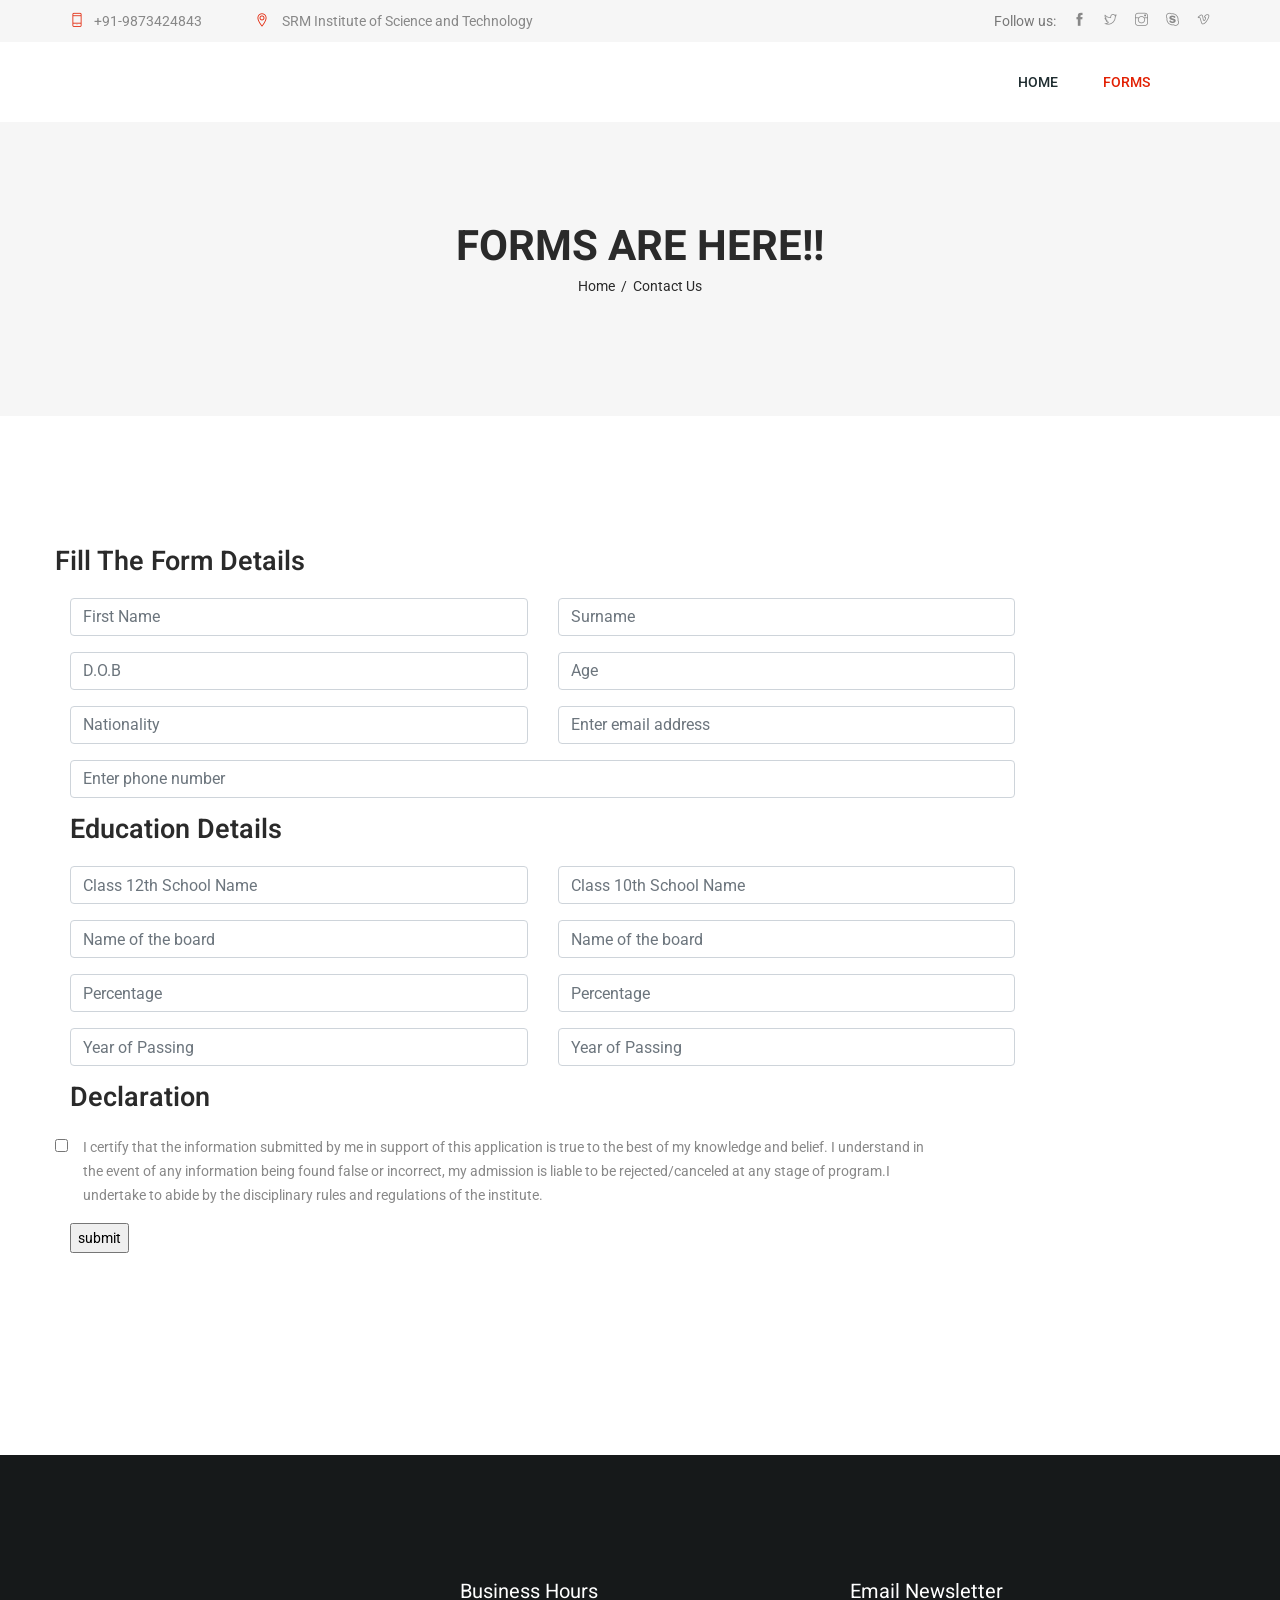
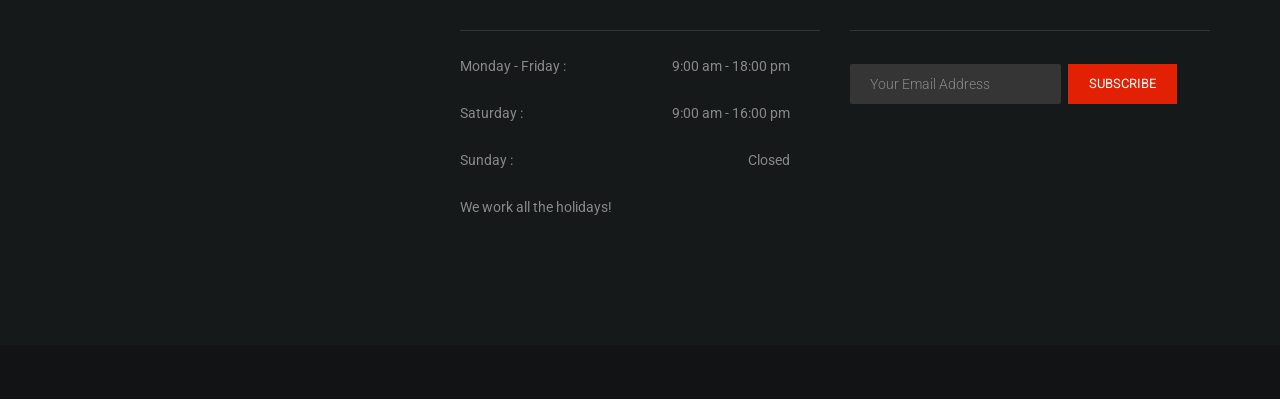
<file: geny-sis/contact.html>
<!doctype html>
<html lang="en">
<head>
    <!-- Required meta tags -->
    <meta charset="utf-8">
    <meta name="viewport" content="width=device-width, initial-scale=1, shrink-to-fit=no">
    <link rel="icon" href="img/favicon.png" type="image/png">
    <title>GEN-y Forms</title>
    <!-- Bootstrap CSS -->
    <link rel="stylesheet" href="css/bootstrap.css">
    <link rel="stylesheet" href="css/themify-icons.css">
    <link rel="stylesheet" href="vendors/fontawesome/css/all.min.css">
    <link rel="stylesheet" href="vendors/owl-carousel/owl.carousel.min.css">
    <link rel="stylesheet" href="vendors/animate-css/animate.css">
    <!-- main css -->
    <link rel="stylesheet" href="css/style.css">
    <link rel="stylesheet" href="css/responsive.css">
</head>
<body>

    <!--================Header Menu Area =================-->
    <header class="header_area">
        <div class="top_menu row m0">
           <div class="container">
               <div class="float-left">
                <a class="dn_btn" href=""><i class="ti-mobile"></i>+91-9873424843</a>
                <span class="dn_btn"> <i class="ti-location-pin"></i> SRM Institute of Science and Technology</span>
            </div>
            <div class="float-right">
                <span class="follow_us">Follow us: </span>
                <ul class="list header_social">
                    <li><a href="#"><i class="ti-facebook"></i></a></li>
                    <li><a href="#"><i class="ti-twitter"></i></a></li>
                    <li><a href="#"><i class="ti-instagram"></i></a></li>
                    <li><a href="#"><i class="ti-skype"></i></a></li>
                    <li><a href="#"><i class="ti-vimeo"></i></a></li>
                </ul> 
            </div>
        </div>  
    </div>  
    <div class="main_menu">
       <nav class="navbar navbar-expand-lg navbar-light">
           <div class="container">
              <!-- Brand and toggle get grouped for better mobile display -->
              <a class="navbar-brand logo_h" href="index.html">sintac</a>
                          <!-- Collect the nav links, forms, and other content for toggling -->
             <div class="collapse navbar-collapse offset" id="navbarSupportedContent">
                <ul class="nav navbar-nav menu_nav ml-auto">
                    <li class="nav-item"><a class="nav-link" href="index.html">Home</a></li> 
                    
                    
                        
                    
                    <li class="nav-item active"><a class="nav-link" href="contact.html">FORMS</a></li>
                </ul>
            </div>
      <div class="right-button">
        
    </div> 
</div>
</nav>

</div>
</header>
<!--================Header Menu Area =================-->

 
  <!--================Hero Banner Area Start =================-->
  <section class="hero-banner hero-banner-sm">
    <div class="container text-center">
      <h2>FORMS ARE HERE!!</h2>
      <nav aria-label="breadcrumb" class="banner-breadcrumb">
        <ol class="breadcrumb">
          <li class="breadcrumb-item"><a href="#">Home</a></li>
          <li class="breadcrumb-item active" aria-current="page">Contact Us</li>
        </ol>
      </nav>
    </div>
  </section>
  <!--================Hero Banner Area End =================-->


  <!-- ================ contact section start ================= -->
  <section class="contact-section area-padding">
    <div class="container">
      <div class="d-none d-sm-block mb-5 pb-4">
                


      <div class="row">
        <div class="col-13">
          <h2 class="contact-title">Fill The Form Details</h2>
        </div>
        <div class="col-lg-10">
          <form method="post" action="Insert_1.php" id="contactForm">
            <div class="row">
              <!--<div class="col-12">
                <div class="form-group">
                    <textarea class="form-control w-100" name="message" id="message" cols="30" rows="2" placeholder="Enter Your College Name"></textarea>
                </div>
              </div>-->
              <div class="col-sm-6">
                <div class="form-group">
                  <input class="form-control" name="name" id="name1" type="text" placeholder="First Name" required>
                </div>
              </div>
			  <div class="col-sm-6">
                <div class="form-group">
                  <input class="form-control" name="surname" id="name2" type="text" placeholder="Surname" required>
                </div>
              </div>
			  
			  <div class="col-sm-6">
                <div class="form-group">
                  <input class="form-control" name="dob" id="name3" type="text" placeholder="D.O.B" required>
                </div>
              </div>
			  <div class="col-sm-6">
                <div class="form-group">
                  <input class="form-control" name="age" id="name4" type="text" placeholder="Age" required>
                </div>
              </div>
			  
			  <div class="col-sm-6">
                <div class="form-group">
                  <input class="form-control" name="nationality" id="name5" type="text" placeholder="Nationality" required>
                </div>
              </div>
			  
			  
              <div class="col-sm-6">
                <div class="form-group">
                  <input class="form-control" name="emailAdd" id="email" type="email" placeholder="Enter email address" required>
                </div>
              </div>
			  
			  <div class="col-sm-12">
                <div class="form-group">
                  <input class="form-control" name="phoneNumber" id="name6" type="text" placeholder="Enter phone number	" required>
                </div>
              </div>
			  
			  <!--<div class="col-13">
				<h2 class="contact-title">Parent Details</h2>
				</div>
              <div class="col-12">
                <div class="form-group">
                  <input class="form-control" name="subject" id="subject" type="text" placeholder="Enter Father's Name" required>
                </div>
				<div class="form-group">
                  <input class="form-control" name="college" id="college" type="text" placeholder="Enter Mother's Name" required>
                </div>
              </div>
			  
			  <div class="col-sm-6">
                <div class="form-group">
                  <input class="form-control" name="name" id="name" type="text" placeholder="Father's Profession" required>
                </div>
              </div>
			  <div class="col-sm-6">
                <div class="form-group">
                  <input class="form-control" name="name" id="name" type="text" placeholder="Mother's Profession" required>
                </div>
              </div>
			  
			  <div class="col-12">
                <div class="form-group">
                    <textarea class="form-control w-100" name="message" id="message" cols="30" rows="4" placeholder="Enter Your Residential Address" required> </textarea> 
                </div>
              </div>
			  
			  <div class="col-sm-11">
                <p>Are you differently abled?</p>
              </div>
			  			  
			  
			  
			  <div class="control">
  <label class="radio">
    <input type="radio" name="answer">
    Yes
  </label>
  <label class="radio">
    <input type="radio" name="answer">
    No
  </label>
</div> -->
			  <div class="col-12">
          <h2 class="contact-title">Education Details</h2>
        </div>
			  
			  
			  <div class="col-sm-6">
                <div class="form-group">
                  <input class="form-control" name="twelfth_sname" id="name7" type="text" placeholder="Class 12th School Name" required>
                </div>
              </div>
			  
			  <div class="col-sm-6">
                <div class="form-group">
                  <input class="form-control" name="tenth_sname" id="name8" type="text" placeholder="Class 10th School Name" required>
                </div>
              </div>
			  
			  <div class="col-sm-6">
                <div class="form-group">
                  <input class="form-control" name="tenth_board" id="name9" type="text" placeholder="Name of the board" required>
                </div>
              </div>
			  
			  <div class="col-sm-6">
                <div class="form-group">
                  <input class="form-control" name="twelfth_board" id="name10" type="text" placeholder="Name of the board" required>
                </div>
              </div>
			  
			  <div class="col-sm-6">
                <div class="form-group">
                  <input class="form-control" name="tenth_perc" id="name11" type="text" placeholder="Percentage" required>
                </div>
              </div>
			  
			  <div class="col-sm-6">
                <div class="form-group">
                  <input class="form-control" name="twelfth_perc" id="name12" type="text" placeholder="Percentage" required>
                </div>
              </div>
			  
			  <div class="col-sm-6">
                <div class="form-group">
                  <input class="form-control" name="tenth_yop" id="name13" type="text" placeholder="Year of Passing" required>
                </div>
              </div>
			  
			  <div class="col-sm-6">
                <div class="form-group">
                  <input class="form-control" name="twelfth_yop" id="name14" type="text" placeholder="Year of Passing" required>
                </div>
              </div>
			  
			  <div class="col-12">
          <h2 class="contact-title">Declaration</h2>
        </div>
		
			<label class="checkbox">
  <input type="checkbox">
  
</label>
		
			<div class="col-sm-11" >
                <p>I certify that the information submitted by me in support of this application is true to the best of my knowledge and belief. I understand in the event of any information being found false or incorrect, my admission is liable to be rejected/canceled at any stage of program.I undertake to abide by the disciplinary rules and regulations of the institute.</p>
              </div>
			  
            </div>
            
              <input type="submit" value="submit">
            
          </form>


        </div>

        <div >
      </div>
    </div>
  </section>
  <!-- ================ contact section end ================= -->
<!--================ End Blog Area =================-->

<footer class="footer-area ">
    <div class="container">
        <div class="row">
            <div class="col-lg-4  col-md-6">
                <div class="single-footer-widget">
                    
                    <div class="row">   
                        
                    
            </div>

        </div>
    </div>
    <div class="col-lg-4  col-md-6">
        <div class="single-footer-widget mail-chimp">
            <h6 class="mb-20">Business Hours</h6>
            <ul class="business-hour">
                <li>Monday - Friday : <span>9:00 am - 18:00 pm</span>   </li>
                <li>Saturday :<span>9:00 am - 16:00 pm</span></li>
                <li>Sunday :<span>Closed</span></li>
            </ul>
            <p>We work all the holidays!</p>
        </div>
    </div>
    <div class="col-lg-4  col-md-12">
        <div class="single-footer-widget newsletter">
            <h6>Email Newsletter</h6>
            <div id="mc_embed_signup">
                <form target="_blank" action="https://spondonit.us12.list-manage.com/subscribe/post?u=1462626880ade1ac87bd9c93a&amp;id=92a4423d01"
                method="get" class="form-inline">

                <div class="form-group row no-gutters">
                    <div class="col-lg-8 col-md-8 col-7">
                        <input name="EMAIL" placeholder="Your Email Address" onfocus="this.placeholder = ''" onblur="this.placeholder = 'Your Email Address '"
                        required="" type="email">
                    </div>

                    <div class="col-lg-4 col-md-4 col-5">
                        <button class="nw-btn main_btn circle">subscribe
                            <span class="lnr lnr-arrow-right"></span>
                        </button>
                    </div>
                </div>
                <div class="info"></div>
            </form>
        </div>
        <p></p>
        
    </div>
</div>
</div>


</div>

<div class="footer-bottom">
    <div class="container">
        <div class="row ">
            
        </div>    
    </div>  
</div>

</footer>

<!--================ End footer Area =================-->



<!--================Contact Success and Error message Area =================-->
   <!-- <div id="success" class="modal modal-message fade" role="dialog">
        <div class="modal-dialog">
            <div class="modal-content">
                <div class="modal-header">
                    <button type="button" class="close" data-dismiss="modal" aria-label="Close">
                        <i class="fas fa-times"></i>
                    </button>
                    <h2>Thank you</h2>
                    <p>Your message is successfully sent...</p>
                </div>
            </div>
        </div>
    </div>

    <!-- Modals error -->

    <!-- <div id="error" class="modal modal-message fade" role="dialog">
        <div class="modal-dialog">
            <div class="modal-content">
                <div class="modal-header">
                    <button type="button" class="close" data-dismiss="modal" aria-label="Close">
                        <i class="fas fa-times"></i>
                    </button>
                    <h2>Congrats!</h2>
                    <p> Data Stored.... </p>
                </div>
            </div>
        </div>
    </div>-->
    <!--================End Contact Success and Error message Area =================-->






<!-- Optional JavaScript -->
<!-- jQuery first, then Popper.js, then Bootstrap JS -->
<script src="js/jquery-2.2.4.min.js"></script>
<script src="js/popper.js"></script>
<script src="js/bootstrap.min.js"></script>
<script src="js/stellar.js"></script>
<script src="vendors/isotope/imagesloaded.pkgd.min.js"></script>
<script src="vendors/isotope/isotope.pkgd.min.js"></script>
<script src="vendors/owl-carousel/owl.carousel.min.js"></script>
<script src="js/jquery.ajaxchimp.min.js"></script>
<script src="js/jquery.counterup.min.js"></script>
<script src="js/waypoints.min.js"></script>
<script src="js/mail-script.js"></script>
<script src="js/contact.js"></script>
<script src="js/jquery.form.js"></script>
<!--<script src="js/jquery.validate.min.js"></script>-->
<script src="js/mail-script.js"></script>
<script src="js/theme.js"></script>
</body>
</html>
</file>
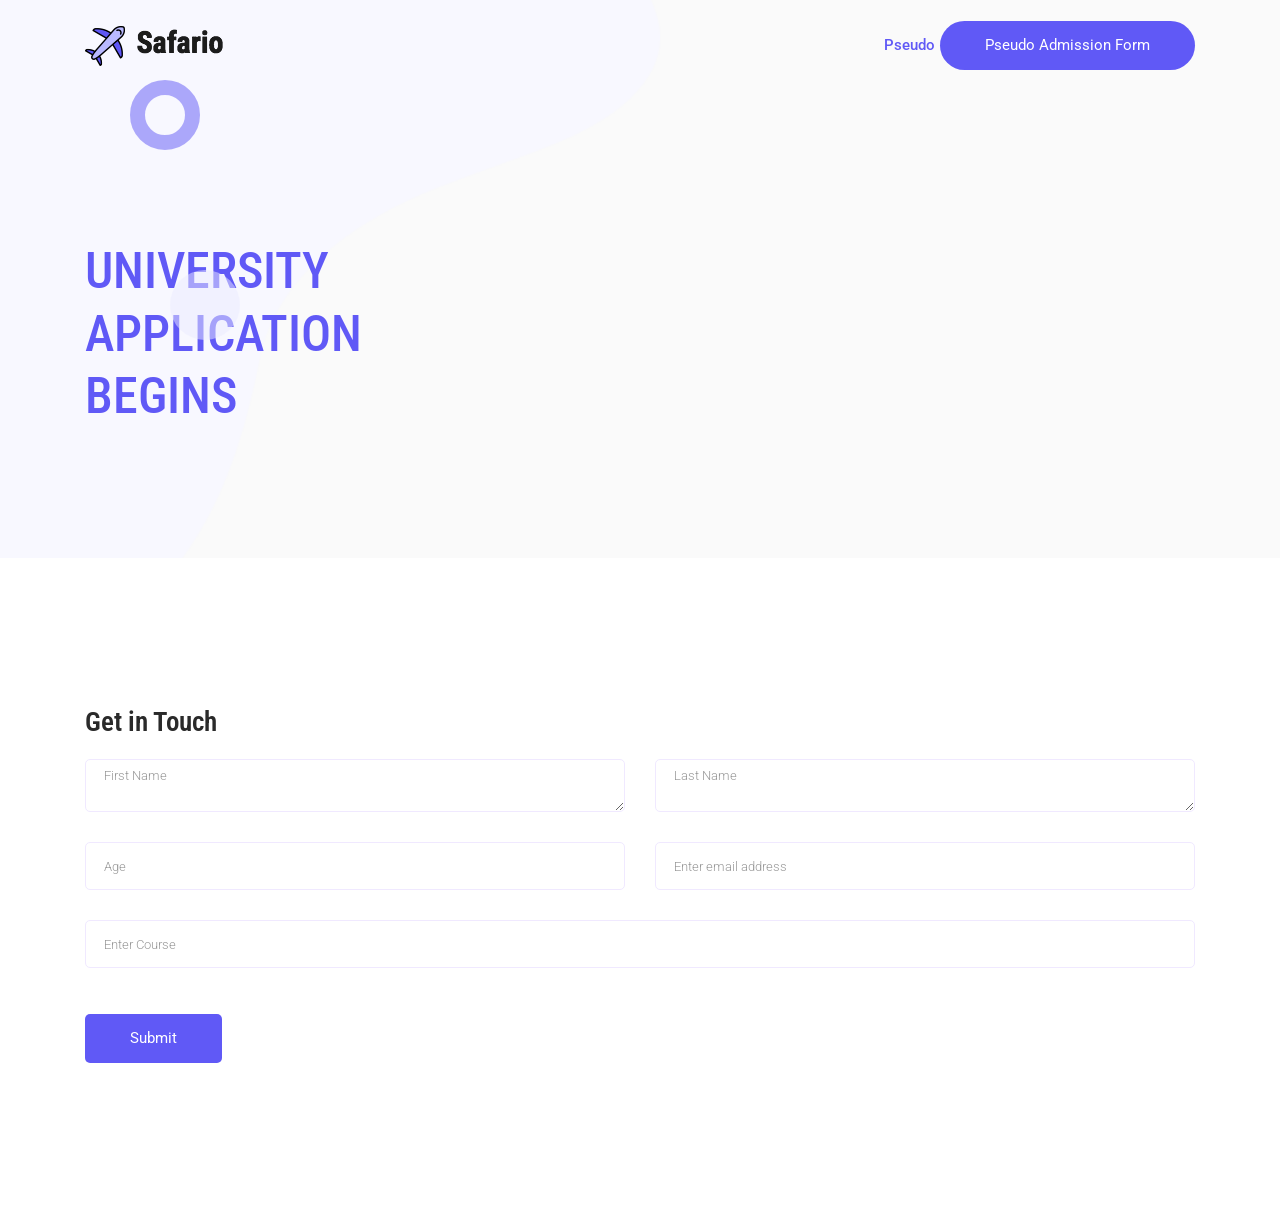
<file: Pseudo Admission Form/safario/contact.html>
<!DOCTYPE html>
<html lang="en">
<head>
  <meta charset="UTF-8">
  <meta name="viewport" content="width=device-width, initial-scale=1.0">
  <meta http-equiv="X-UA-Compatible" content="ie=edge">
  <title>Pseudo Institute of Science and Technology</title>
	<link rel="icon" href="img/Fevicon.png" type="image/png">

  <link rel="stylesheet" href="vendors/bootstrap/bootstrap.min.css">
  <link rel="stylesheet" href="vendors/fontawesome/css/all.min.css">
  <link rel="stylesheet" href="vendors/themify-icons/themify-icons.css">
  <link rel="stylesheet" href="vendors/linericon/style.css">
  <link rel="stylesheet" href="vendors/owl-carousel/owl.theme.default.min.css">
  <link rel="stylesheet" href="vendors/owl-carousel/owl.carousel.min.css">
  <link rel="stylesheet" href="css/magnific-popup.css">
  <link rel="stylesheet" href="vendors/flat-icon/font/flaticon.css">
  <link rel="stylesheet" href="vendors/nice-select/nice-select.css">

  <link rel="stylesheet" href="css/style.css">
</head>
<body>

  <!--================ Header Menu Area start =================-->
  <header class="header_area">
    <div class="main_menu">
      <nav class="navbar navbar-expand-lg navbar-light">
        <div class="container box_1620">
          <a class="navbar-brand logo_h" href="index.html"><img src="img/logo.png" alt=""></a>
          <button class="navbar-toggler" type="button" data-toggle="collapse" data-target="#navbarSupportedContent" aria-controls="navbarSupportedContent" aria-expanded="false" aria-label="Toggle navigation">
            <span class="icon-bar"></span>
            <span class="icon-bar"></span>
            <span class="icon-bar"></span>
          </button>

          <div class="collapse navbar-collapse offset" id="navbarSupportedContent">
            <ul class="nav navbar-nav menu_nav justify-content-end">
              <!--<li class="nav-item"><a class="nav-link" href="index.html">Home</a></li>--> 
              

              
              <li class="nav-item active"><a class="nav-link" href="contact.html">Pseudo</a></li>
            </ul>

            <div class="nav-right text-center text-lg-right py-40 py-lg-0">
              <a class="button" href="#">Pseudo Admission Form</a>
            </div>
          </div> 
        </div>
      </nav>
    </div>
  </header>
  <!--================Header Menu Area =================-->



  <!--================Hero Banner SM Area Start =================-->
  <section class="hero-banner-sm magic-ball magic-ball-banner" id="parallax-1" data-anchor-target="#parallax-1" data-300-top="background-position: 0px -80px" data-top-bottom="background-position: 0 100px">
    <div class="container">
      <div class="hero-banner-sm-content">
        <h1>University Application Begins	</h1>
        <p></p>
      </div>
    </div>
  </section>
  <!--================Hero Banner SM Area End =================-->



  <!-- ================ contact section start ================= -->
  <section class="section-margin">
    <div class="container">
      <div class="d-none d-sm-block mb-0 pb-0">
        <div id="map" style="height: 0px;"></div>
        <script>
          
          
        </script>
        
        
      </div>


      <div class="row">
        <div class="col-12">
          <h2 class="contact-title">Get in Touch</h2>
        </div>
        <div class="col-lg-12">
          <form class="form-contact contact_form" action="contact_process.php" method="post" id="contactForm" novalidate="novalidate">
            <div class="row">
              <div class="col-6">
                <div class="form-group">
                    <textarea class="form-control w-100" name="firstName" id="message1" cols="30" rows="2" placeholder="First Name"></textarea>
                </div>
              </div>
			  
			  <div class="col-6">
                <div class="form-group">
                    <textarea class="form-control w-100" name="lastName" id="message2" cols="30" rows="2" placeholder="Last Name"></textarea>
                </div>
              </div>
			  
              <div class="col-sm-6">
                <div class="form-group">
                  <input class="form-control" name="age" id="name3" type="text" placeholder="Age">
                </div>
              </div>
              <div class="col-sm-6">
                <div class="form-group">
                  <input class="form-control" name="email" id="email" type="email" placeholder="Enter email address">
                </div>
              </div>
              <div class="col-12">
                <div class="form-group">
                  <input class="form-control" name="subject" id="subject" type="text" placeholder="Enter Course">
                </div>
              </div>
            </div>
            <div class="form-group mt-3">
              <button type="submit" class="button button-contactForm">Submit</button>
            </div>
          </form>


        </div>

        
          
          
        </div>
      </div>
    </div>
  </section>
	<!-- ================ contact section end ================= -->





  <!-- ================ start footer Area ================= -->
  




  <script src="vendors/jquery/jquery-3.2.1.min.js"></script>
  <script src="vendors/bootstrap/bootstrap.bundle.min.js"></script>
  <script src="vendors/owl-carousel/owl.carousel.min.js"></script>
  <script src="vendors/Magnific-Popup/jquery.magnific-popup.min.js"></script>
  <script src="vendors/nice-select/jquery.nice-select.min.js"></script>
  <script src="js/jquery.form.js"></script>
  <script src="js/jquery.validate.min.js"></script>
  <script src="js/contact.js"></script>
  <script src="js/jquery.ajaxchimp.min.js"></script>
  <script src="js/mail-script.js"></script>
  <script src="js/skrollr.min.js"></script>
  <script src="js/jquery.magnific-popup.min.js"></script>	
  <script src="js/main.js"></script>
</body>
</html>
</file>
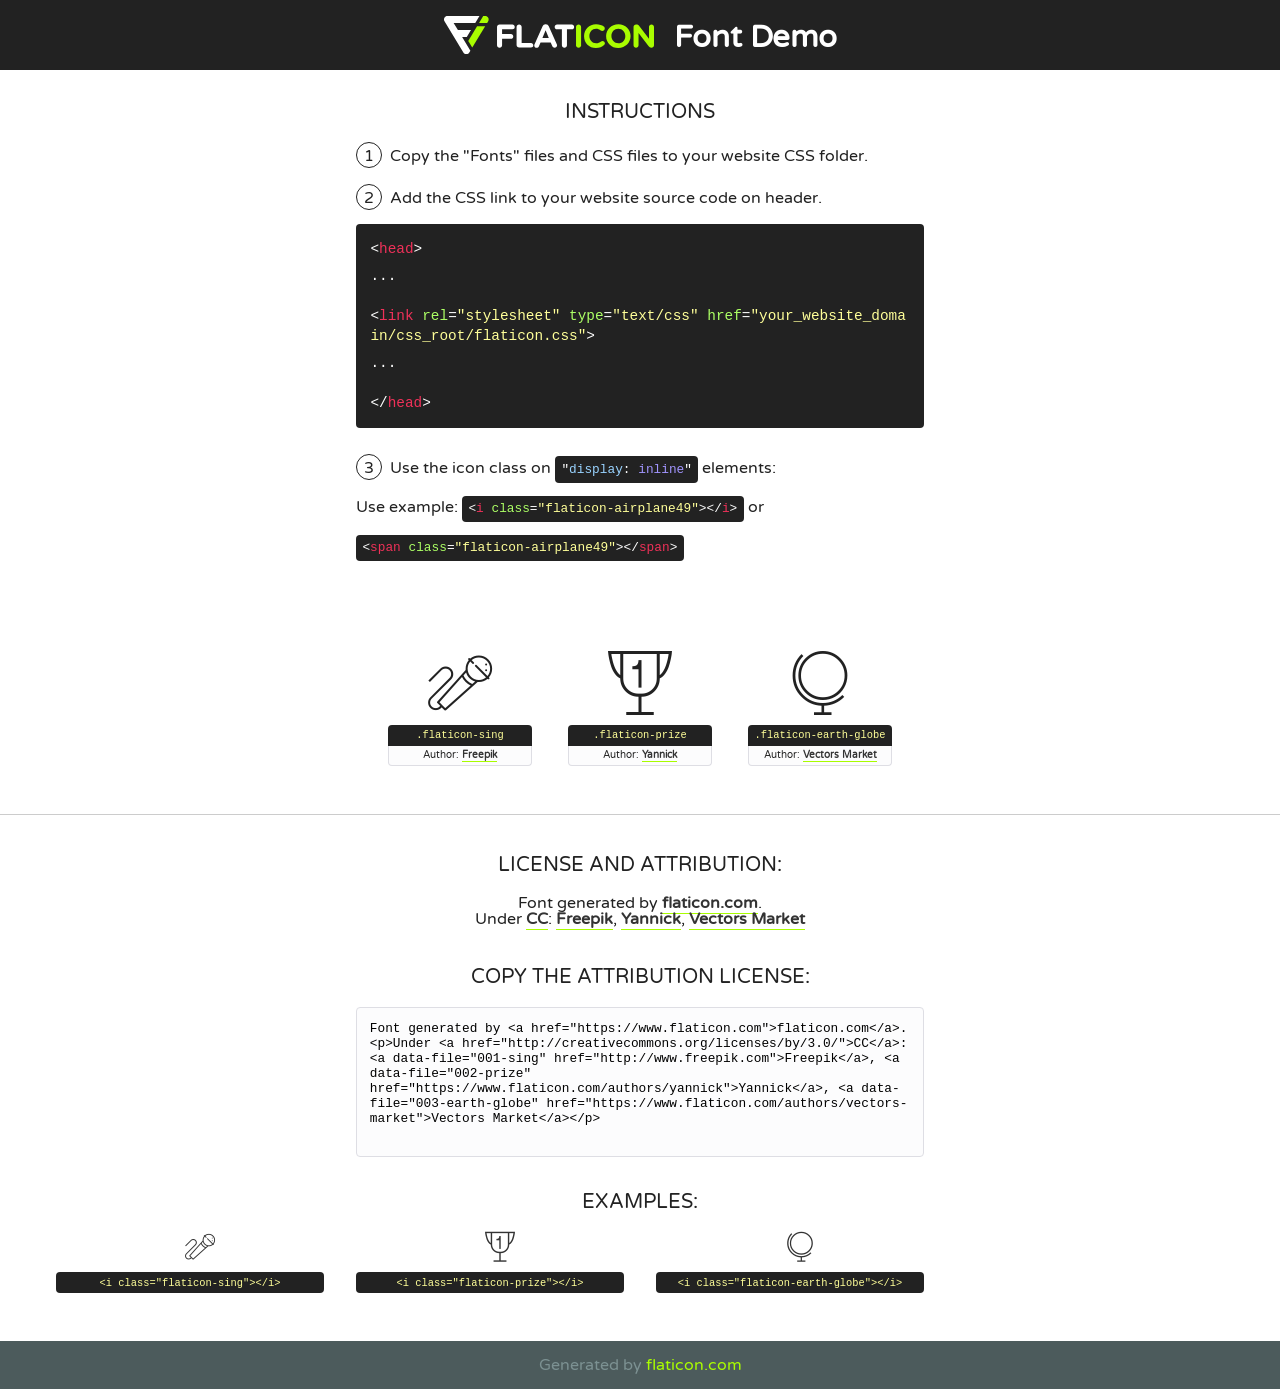
<file: Pseudo Admission Form/safario/vendors/flat-icon/font/flaticon.html>
<!DOCTYPE html>
<!--
  Flaticon icon font: Flaticon
  Creation date: 20/02/2019 11:43
-->
<html>
<!DOCTYPE html>
<html>

<head>
    <title>Flaticon WebFont</title>
    <link href="http://fonts.googleapis.com/css?family=Varela+Round" rel="stylesheet" type="text/css" />
    <link rel="stylesheet" type="text/css" href="flaticon.css">
    <meta charset="UTF-8">
    <style>
    html, body, div, span, applet, object, iframe,
    h1, h2, h3, h4, h5, h6, p, blockquote, pre,
    a, abbr, acronym, address, big, cite, code,
    del, dfn, em, img, ins, kbd, q, s, samp,
    small, strike, strong, sub, sup, tt, var,
    b, u, i, center,
    dl, dt, dd, ol, ul, li,
    fieldset, form, label, legend,
    table, caption, tbody, tfoot, thead, tr, th, td,
    article, aside, canvas, details, embed, 
    figure, figcaption, footer, header, hgroup, 
    menu, nav, output, ruby, section, summary,
    time, mark, audio, video {
        margin: 0;
        padding: 0;
        border: 0;
        font-size: 100%;
        font: inherit;
        vertical-align: baseline;
    }
    /* HTML5 display-role reset for older browsers */
    article, aside, details, figcaption, figure, 
    footer, header, hgroup, menu, nav, section {
        display: block;
    }
    body {
        line-height: 1;
    }
    ol, ul {
        list-style: none;
    }
    blockquote, q {
        quotes: none;
    }
    blockquote:before, blockquote:after,
    q:before, q:after {
        content: '';
        content: none;
    }
    table {
        border-collapse: collapse;
        border-spacing: 0;
    }
    body {
        font-family: 'Varela Round', Helvetica, Arial, sans-serif;
        font-size: 16px;
        color: #222;
    }
    a {
        color: #333;
        border-bottom: 1px solid #a9fd00;
        font-weight: bold;
        text-decoration: none;
    }
    * {
        -moz-box-sizing: border-box;
        -webkit-box-sizing: border-box;
        box-sizing: border-box;
        margin: 0;
        padding: 0;
    }
    [class^="flaticon-"]:before, [class*=" flaticon-"]:before, [class^="flaticon-"]:after, [class*=" flaticon-"]:after {
        font-family: Flaticon;
        font-size: 30px;
        font-style: normal;
        margin-left: 20px;
        color: #333;
    }
    .wrapper {
        max-width: 600px;
        margin: auto;
        padding: 0 1em;
    }
    .title {
        font-size: 1.25em;
        text-align: center;
        margin-bottom: 1em;
        text-transform: uppercase;
    }
    header {
        text-align: center;
        background-color: #222;
        color: #fff;
        padding: 1em;
    }
    header .logo {
        width: 210px;
        height: 38px;
        display: inline-block;
        vertical-align: middle;
        margin-right: 1em;
        border: none;
    }
    header strong {
        font-size: 1.95em;
        font-weight: bold;
        vertical-align: middle;
        margin-top: 5px;
        display: inline-block;
    }
    .demo {
        margin: 2em auto;
        line-height: 1.25em;
    }
    .demo ul li {
        margin-bottom: 1em;
    }
    .demo ul li .num {
        color: #222;
        border-radius: 20px;
        display: inline-block;
        width: 26px;
        padding: 3px;
        height: 26px;
        text-align: center;
        margin-right: 0.5em;
        border: 1px solid #222;
    }
    .demo ul li code {
        background-color: #222;
        border-radius: 4px;
        padding: 0.25em 0.5em;
        display: inline-block;
        color: #fff;
        font-family: Consolas,Monaco,Lucida Console,Liberation Mono,DejaVu Sans Mono,Bitstream Vera Sans Mono,Courier New, monospace;
        font-weight: lighter;
        margin-top: 1em;
        font-size: 0.8em;
        word-break: break-all;
    }
    .demo ul li code.big {
        padding: 1em;
        font-size: 0.9em;
    }
    .demo ul li code .red {
        color: #EF3159;
    }
    .demo ul li code .green {
        color: #ACFF65;
    }
    .demo ul li code .yellow {
        color: #FFFF99;
    }
    .demo ul li code .blue {
        color: #99D3FF;
    }
    .demo ul li code .purple {
        color: #A295FF;
    }
    .demo ul li code .dots {
        margin-top: 0.5em;
        display: block;
    }
    #glyphs {
        border-bottom: 1px solid #ccc;
        padding: 2em 0;
        text-align: center;
    }
    .glyph {
        display: inline-block;
        width: 9em;
        margin: 1em;
        text-align: center;
        vertical-align: top;
        background: #FFF;
    }
    .glyph .glyph-icon {
        padding: 10px;
        display: block;
        font-family:"Flaticon";
        font-size: 64px;
        line-height: 1;
    }
    .glyph .glyph-icon:before {
        font-size: 64px;
        color: #222;
        margin-left: 0;
    }
    .class-name {
        font-size: 0.65em;
        background-color: #222;
        color: #fff;
        border-radius: 4px 4px 0 0;
        padding: 0.5em;
        color: #FFFF99;
        font-family: Consolas,Monaco,Lucida Console,Liberation Mono,DejaVu Sans Mono,Bitstream Vera Sans Mono,Courier New, monospace;
    }
    .author-name {
        font-size: 0.6em;
        background-color: #fcfcfd;
        border: 1px solid #DEDEE4;
        border-top: 0;
        border-radius: 0 0 4px 4px;
        padding: 0.5em;
    }
    .class-name:last-child {
        font-size: 10px;
        color:#888;
    }
    .class-name:last-child a {
        font-size: 10px;
        color:#555;
    }
    .class-name:last-child a:hover {
        color:#a9fd00;
    }
    .glyph > input {
        display: block;
        width: 100px;
        margin: 5px auto;
        text-align: center;
        font-size: 12px;
        cursor: text;
    }
    .glyph > input.icon-input {
        font-family:"Flaticon";
        font-size: 16px;
        margin-bottom: 10px;
    }
    .attribution .title {
        margin-top: 2em;
    }
    .attribution textarea {
        background-color: #fcfcfd;
        padding: 1em;
        border: none;
        box-shadow: none;
        border: 1px solid #DEDEE4;
        border-radius: 4px;
        resize: none;
        width: 100%;
        height: 150px;
        font-size: 0.8em;
        font-family: Consolas,Monaco,Lucida Console,Liberation Mono,DejaVu Sans Mono,Bitstream Vera Sans Mono,Courier New, monospace;
        -webkit-appearance: none;
    }
    .iconsuse {
        margin: 2em auto;
        text-align: center;
        max-width: 1200px;
    }
    .iconsuse:after {
        content: '';
        display: table;
        clear: both;
    }
    .iconsuse .image {
        float: left;
        width: 25%;
        padding: 0 1em;
    }
    .iconsuse .image p {
        margin-bottom: 1em;
    }
    .iconsuse .image span {
        display: block;
        font-size: 0.65em;
        background-color: #222;
        color: #fff;
        border-radius: 4px;
        padding: 0.5em;
        color: #FFFF99;
        margin-top: 1em;
        font-family: Consolas,Monaco,Lucida Console,Liberation Mono,DejaVu Sans Mono,Bitstream Vera Sans Mono,Courier New, monospace;
    }
    #footer {
        text-align: center;
        background-color: #4C5B5C;
        color: #7c9192;
        padding: 1em;
    }
    #footer a {
        border: none;
        color: #a9fd00;
        font-weight: normal;
    }
    @media (max-width: 960px) {
        .iconsuse .image {
            width: 50%;
        }
    }
    @media (max-width: 560px) {
        .iconsuse .image {
            width: 100%;
        }
    }
    </style>
</head>

<body class="characters-off">

    <header>
        <a href="https://www.flaticon.com" target="_blank" class="logo">
            <svg version="1.1" xmlns="http://www.w3.org/2000/svg" xmlns:xlink="http://www.w3.org/1999/xlink" xmlns:a="http://ns.adobe.com/AdobeSVGViewerExtensions/3.0/" viewBox="0 0 560.875 102.036" enable-background="new 0 0 560.875 102.036" xml:space="preserve">
                <defs>
                </defs>
                <g>
                    <g class="letters">
                        <path fill="#ffffff" d="M141.596,29.675c0-3.777,2.985-6.767,6.764-6.767h34.438c3.426,0,6.15,2.728,6.15,6.15
                        c0,3.43-2.724,6.149-6.15,6.149h-27.674v13.091h23.719c3.429,0,6.151,2.724,6.151,6.15c0,3.43-2.723,6.149-6.151,6.149h-23.719
                        v17.574c0,3.773-2.986,6.761-6.764,6.761c-3.779,0-6.764-2.989-6.764-6.761V29.675z"></path>
                        <path fill="#ffffff" d="M193.844,29.149c0-3.781,2.985-6.767,6.764-6.767c3.776,0,6.763,2.985,6.763,6.767v42.957h25.039
                        c3.426,0,6.149,2.726,6.149,6.153c0,3.425-2.723,6.15-6.149,6.15h-31.802c-3.779,0-6.764-2.986-6.764-6.768V29.149z"></path>
                        <path fill="#ffffff" d="M241.891,75.71l21.438-48.407c1.492-3.341,4.215-5.357,7.906-5.357h0.792
                        c3.686,0,6.323,2.017,7.815,5.357l21.439,48.407c0.436,0.967,0.701,1.845,0.701,2.723c0,3.602-2.809,6.501-6.414,6.501
                        c-3.161,0-5.269-1.845-6.499-4.655l-4.132-9.661h-27.059l-4.301,10.102c-1.144,2.631-3.426,4.214-6.237,4.214
                        c-3.517,0-6.24-2.81-6.24-6.325C241.1,77.64,241.451,76.677,241.891,75.71z M279.932,58.666l-8.521-20.297l-8.526,20.297H279.932
                        z"></path>
                        <path fill="#ffffff" d="M314.864,35.387H301.86c-3.429,0-6.239-2.813-6.239-6.238c0-3.429,2.811-6.24,6.239-6.24h39.533
                        c3.426,0,6.237,2.811,6.237,6.24c0,3.425-2.811,6.238-6.237,6.238h-13.001v42.785c0,3.773-2.99,6.761-6.764,6.761
                        c-3.779,0-6.764-2.989-6.764-6.761V35.387z"></path>
                        <path fill="#A9FD00" d="M352.615,29.149c0-3.781,2.985-6.767,6.767-6.767c3.774,0,6.761,2.985,6.761,6.767v49.024
                        c0,3.773-2.987,6.761-6.761,6.761c-3.781,0-6.767-2.989-6.767-6.761V29.149z"></path>
                        <path fill="#A9FD00" d="M374.132,53.836v-0.179c0-17.481,13.178-31.801,32.065-31.801c9.22,0,15.459,2.458,20.557,6.238
                        c1.402,1.054,2.637,2.985,2.637,5.357c0,3.692-2.985,6.59-6.681,6.59c-1.845,0-3.071-0.702-4.044-1.319
                        c-3.776-2.813-7.729-4.393-12.562-4.393c-10.364,0-17.831,8.611-17.831,19.154v0.173c0,10.542,7.291,19.329,17.831,19.329
                        c5.715,0,9.492-1.756,13.359-4.834c1.049-0.874,2.458-1.491,4.039-1.491c3.429,0,6.325,2.813,6.325,6.236
                        c0,2.106-1.056,3.78-2.282,4.834c-5.539,4.834-12.036,7.733-21.878,7.733C387.572,85.464,374.132,71.493,374.132,53.836z"></path>
                        <path fill="#A9FD00" d="M433.009,53.836v-0.179c0-17.481,13.79-31.801,32.766-31.801c18.981,0,32.592,14.143,32.592,31.628v0.173
                        c0,17.483-13.785,31.807-32.769,31.807C446.625,85.464,433.009,71.32,433.009,53.836z M484.224,53.836v-0.179
                        c0-10.539-7.725-19.326-18.626-19.326c-10.893,0-18.449,8.611-18.449,19.154v0.173c0,10.542,7.73,19.329,18.626,19.329
                        C476.676,72.986,484.224,64.378,484.224,53.836z"></path>
                        <path fill="#A9FD00" d="M506.233,29.321c0-3.774,2.99-6.763,6.767-6.763h1.401c3.252,0,5.183,1.583,7.029,3.953l26.093,34.265
                        V29.059c0-3.692,2.99-6.677,6.681-6.677c3.683,0,6.671,2.985,6.671,6.677v48.934c0,3.78-2.987,6.765-6.764,6.765h-0.436
                        c-3.257,0-5.188-1.581-7.034-3.953l-27.056-35.492v32.944c0,3.687-2.985,6.676-6.678,6.676c-3.683,0-6.673-2.989-6.673-6.676
                        V29.321z"></path>
                    </g>
                    <g class="insignia">
                        <path fill="#ffffff" d="M48.372,56.137h12.517l11.156-18.537H37.186L25.688,18.539h57.825L94.668,0H9.271
                        C5.925,0,2.842,1.801,1.198,4.716c-1.644,2.907-1.593,6.482,0.134,9.343l50.38,83.501c1.678,2.781,4.689,4.476,7.938,4.476
                        c3.246,0,6.257-1.695,7.935-4.476l2.898-4.804L48.372,56.137z"></path>
                        <g class="i">
                            <path fill="#A9FD00" d="M93.575,18.539h0.031v0.004l21.652,0.004l2.705-4.488c1.727-2.861,1.778-6.436,0.133-9.343
                            C116.454,1.801,113.371,0,110.026,0h-5.294L93.575,18.539z"></path>
                            <polygon fill="#A9FD00" points="88.291,27.356 64.725,66.486 75.519,84.404 109.942,27.356"></polygon>
                        </g>
                    </g>
                </g>
            </svg>
        </a>
        <strong>Font Demo</strong>
    </header>


    <section class="demo wrapper">

        <p class="title">Instructions</p>

        <ul>
            <li>
                <span class="num">1</span>Copy the "Fonts" files and CSS files to your website CSS folder.
            </li>
            <li>
                <span class="num">2</span>Add the CSS link to your website source code on header.
                <code class="big">
                    &lt;<span class="red">head</span>&gt;
                    <br/><span class="dots">...</span>
                    <br/>&lt;<span class="red">link</span> <span class="green">rel</span>=<span class="yellow">"stylesheet"</span> <span class="green">type</span>=<span class="yellow">"text/css"</span> <span class="green">href</span>=<span class="yellow">"your_website_domain/css_root/flaticon.css"</span>&gt;
                    <br/><span class="dots">...</span>
                    <br/>&lt;/<span class="red">head</span>&gt;
                </code>
            </li>

            <li>
                <p>
                    <span class="num">3</span>Use the icon class on <code>"<span class="blue">display</span>:<span class="purple"> inline</span>"</code> elements:
                    <br />
                    Use example: <code>&lt;<span class="red">i</span> <span class="green">class</span>=<span class="yellow">&quot;flaticon-airplane49&quot;</span>&gt;&lt;/<span class="red">i</span>&gt;</code> or <code>&lt;<span class="red">span</span> <span class="green">class</span>=<span class="yellow">&quot;flaticon-airplane49&quot;</span>&gt;&lt;/<span class="red">span</span>&gt;</code>
            </li>
        </ul>

    </section>




   <section id="glyphs">          
    
      
        <div class="glyph"><div class="glyph-icon flaticon-sing"></div>
            <div class="class-name">.flaticon-sing</div>
            <div class="author-name">Author: <a data-file="001-sing" href="http://www.freepik.com">Freepik</a> </div> 
        </div>        
        
        <div class="glyph"><div class="glyph-icon flaticon-prize"></div>
            <div class="class-name">.flaticon-prize</div>
            <div class="author-name">Author: <a data-file="002-prize" href="https://www.flaticon.com/authors/yannick">Yannick</a> </div> 
        </div>        
        
        <div class="glyph"><div class="glyph-icon flaticon-earth-globe"></div>
            <div class="class-name">.flaticon-earth-globe</div>
            <div class="author-name">Author: <a data-file="003-earth-globe" href="https://www.flaticon.com/authors/vectors-market">Vectors Market</a> </div> 
        </div>        
        

    </section>



    <section class="attribution wrapper"   style="text-align:center;">

      <div class="title">License and attribution:</div><div class="attrDiv">Font generated by <a href="https://www.flaticon.com">flaticon.com</a>. <div><p>Under <a href="http://creativecommons.org/licenses/by/3.0/">CC</a>: <a data-file="001-sing" href="http://www.freepik.com">Freepik</a>, <a data-file="002-prize" href="https://www.flaticon.com/authors/yannick">Yannick</a>, <a data-file="003-earth-globe" href="https://www.flaticon.com/authors/vectors-market">Vectors Market</a></p>  </div>
      </div>
      <div class="title">Copy the Attribution License:</div>

    <textarea onclick="this.focus();this.select();">Font generated by &lt;a href=&quot;https://www.flaticon.com&quot;&gt;flaticon.com&lt;/a&gt;. <p>Under <a href="http://creativecommons.org/licenses/by/3.0/">CC</a>: <a data-file="001-sing" href="http://www.freepik.com">Freepik</a>, <a data-file="002-prize" href="https://www.flaticon.com/authors/yannick">Yannick</a>, <a data-file="003-earth-globe" href="https://www.flaticon.com/authors/vectors-market">Vectors Market</a></p>  
     </textarea>

    </section>

    <section class="iconsuse">

          <div class="title">Examples:</div>            
             
            <div class="image">
                <p>
                    <i class="glyph-icon flaticon-sing"></i> 
                    <span>&lt;i class=&quot;flaticon-sing&quot;&gt;&lt;/i&gt;</span>
                </p>
            </div>
            
            <div class="image">
                <p>
                    <i class="glyph-icon flaticon-prize"></i> 
                    <span>&lt;i class=&quot;flaticon-prize&quot;&gt;&lt;/i&gt;</span>
                </p>
            </div>
            
            <div class="image">
                <p>
                    <i class="glyph-icon flaticon-earth-globe"></i> 
                    <span>&lt;i class=&quot;flaticon-earth-globe&quot;&gt;&lt;/i&gt;</span>
                </p>
            </div>
                       
        </div>
                            
    </section>

<div id="footer">
    <div>Generated by <a href="https://www.flaticon.com">flaticon.com</a>
    </div>
</div>



</body>
</html>
</file>
<file: geny-sis/css/themify-icons.css>
@font-face {
	font-family: 'themify';
	src:url('../fonts/themify.eot?-fvbane');
	src:url('../fonts/themify.eot?#iefix-fvbane') format('embedded-opentype'),
		url('../fonts/themify.woff?-fvbane') format('woff'),
		url('../fonts/themify.ttf?-fvbane') format('truetype'),
		url('../fonts/themify.svg?-fvbane#themify') format('svg');
	font-weight: normal;
	font-style: normal;
}

[class^="ti-"], [class*=" ti-"] {
	font-family: 'themify';
	speak: none;
	font-style: normal;
	font-weight: normal;
	font-variant: normal;
	text-transform: none;
	line-height: 1;

	/* Better Font Rendering =========== */
	-webkit-font-smoothing: antialiased;
	-moz-osx-font-smoothing: grayscale;
}

.ti-wand:before {
	content: "\e600";
}
.ti-volume:before {
	content: "\e601";
}
.ti-user:before {
	content: "\e602";
}
.ti-unlock:before {
	content: "\e603";
}
.ti-unlink:before {
	content: "\e604";
}
.ti-trash:before {
	content: "\e605";
}
.ti-thought:before {
	content: "\e606";
}
.ti-target:before {
	content: "\e607";
}
.ti-tag:before {
	content: "\e608";
}
.ti-tablet:before {
	content: "\e609";
}
.ti-star:before {
	content: "\e60a";
}
.ti-spray:before {
	content: "\e60b";
}
.ti-signal:before {
	content: "\e60c";
}
.ti-shopping-cart:before {
	content: "\e60d";
}
.ti-shopping-cart-full:before {
	content: "\e60e";
}
.ti-settings:before {
	content: "\e60f";
}
.ti-search:before {
	content: "\e610";
}
.ti-zoom-in:before {
	content: "\e611";
}
.ti-zoom-out:before {
	content: "\e612";
}
.ti-cut:before {
	content: "\e613";
}
.ti-ruler:before {
	content: "\e614";
}
.ti-ruler-pencil:before {
	content: "\e615";
}
.ti-ruler-alt:before {
	content: "\e616";
}
.ti-bookmark:before {
	content: "\e617";
}
.ti-bookmark-alt:before {
	content: "\e618";
}
.ti-reload:before {
	content: "\e619";
}
.ti-plus:before {
	content: "\e61a";
}
.ti-pin:before {
	content: "\e61b";
}
.ti-pencil:before {
	content: "\e61c";
}
.ti-pencil-alt:before {
	content: "\e61d";
}
.ti-paint-roller:before {
	content: "\e61e";
}
.ti-paint-bucket:before {
	content: "\e61f";
}
.ti-na:before {
	content: "\e620";
}
.ti-mobile:before {
	content: "\e621";
}
.ti-minus:before {
	content: "\e622";
}
.ti-medall:before {
	content: "\e623";
}
.ti-medall-alt:before {
	content: "\e624";
}
.ti-marker:before {
	content: "\e625";
}
.ti-marker-alt:before {
	content: "\e626";
}
.ti-arrow-up:before {
	content: "\e627";
}
.ti-arrow-right:before {
	content: "\e628";
}
.ti-arrow-left:before {
	content: "\e629";
}
.ti-arrow-down:before {
	content: "\e62a";
}
.ti-lock:before {
	content: "\e62b";
}
.ti-location-arrow:before {
	content: "\e62c";
}
.ti-link:before {
	content: "\e62d";
}
.ti-layout:before {
	content: "\e62e";
}
.ti-layers:before {
	content: "\e62f";
}
.ti-layers-alt:before {
	content: "\e630";
}
.ti-key:before {
	content: "\e631";
}
.ti-import:before {
	content: "\e632";
}
.ti-image:before {
	content: "\e633";
}
.ti-heart:before {
	content: "\e634";
}
.ti-heart-broken:before {
	content: "\e635";
}
.ti-hand-stop:before {
	content: "\e636";
}
.ti-hand-open:before {
	content: "\e637";
}
.ti-hand-drag:before {
	content: "\e638";
}
.ti-folder:before {
	content: "\e639";
}
.ti-flag:before {
	content: "\e63a";
}
.ti-flag-alt:before {
	content: "\e63b";
}
.ti-flag-alt-2:before {
	content: "\e63c";
}
.ti-eye:before {
	content: "\e63d";
}
.ti-export:before {
	content: "\e63e";
}
.ti-exchange-vertical:before {
	content: "\e63f";
}
.ti-desktop:before {
	content: "\e640";
}
.ti-cup:before {
	content: "\e641";
}
.ti-crown:before {
	content: "\e642";
}
.ti-comments:before {
	content: "\e643";
}
.ti-comment:before {
	content: "\e644";
}
.ti-comment-alt:before {
	content: "\e645";
}
.ti-close:before {
	content: "\e646";
}
.ti-clip:before {
	content: "\e647";
}
.ti-angle-up:before {
	content: "\e648";
}
.ti-angle-right:before {
	content: "\e649";
}
.ti-angle-left:before {
	content: "\e64a";
}
.ti-angle-down:before {
	content: "\e64b";
}
.ti-check:before {
	content: "\e64c";
}
.ti-check-box:before {
	content: "\e64d";
}
.ti-camera:before {
	content: "\e64e";
}
.ti-announcement:before {
	content: "\e64f";
}
.ti-brush:before {
	content: "\e650";
}
.ti-briefcase:before {
	content: "\e651";
}
.ti-bolt:before {
	content: "\e652";
}
.ti-bolt-alt:before {
	content: "\e653";
}
.ti-blackboard:before {
	content: "\e654";
}
.ti-bag:before {
	content: "\e655";
}
.ti-move:before {
	content: "\e656";
}
.ti-arrows-vertical:before {
	content: "\e657";
}
.ti-arrows-horizontal:before {
	content: "\e658";
}
.ti-fullscreen:before {
	content: "\e659";
}
.ti-arrow-top-right:before {
	content: "\e65a";
}
.ti-arrow-top-left:before {
	content: "\e65b";
}
.ti-arrow-circle-up:before {
	content: "\e65c";
}
.ti-arrow-circle-right:before {
	content: "\e65d";
}
.ti-arrow-circle-left:before {
	content: "\e65e";
}
.ti-arrow-circle-down:before {
	content: "\e65f";
}
.ti-angle-double-up:before {
	content: "\e660";
}
.ti-angle-double-right:before {
	content: "\e661";
}
.ti-angle-double-left:before {
	content: "\e662";
}
.ti-angle-double-down:before {
	content: "\e663";
}
.ti-zip:before {
	content: "\e664";
}
.ti-world:before {
	content: "\e665";
}
.ti-wheelchair:before {
	content: "\e666";
}
.ti-view-list:before {
	content: "\e667";
}
.ti-view-list-alt:before {
	content: "\e668";
}
.ti-view-grid:before {
	content: "\e669";
}
.ti-uppercase:before {
	content: "\e66a";
}
.ti-upload:before {
	content: "\e66b";
}
.ti-underline:before {
	content: "\e66c";
}
.ti-truck:before {
	content: "\e66d";
}
.ti-timer:before {
	content: "\e66e";
}
.ti-ticket:before {
	content: "\e66f";
}
.ti-thumb-up:before {
	content: "\e670";
}
.ti-thumb-down:before {
	content: "\e671";
}
.ti-text:before {
	content: "\e672";
}
.ti-stats-up:before {
	content: "\e673";
}
.ti-stats-down:before {
	content: "\e674";
}
.ti-split-v:before {
	content: "\e675";
}
.ti-split-h:before {
	content: "\e676";
}
.ti-smallcap:before {
	content: "\e677";
}
.ti-shine:before {
	content: "\e678";
}
.ti-shift-right:before {
	content: "\e679";
}
.ti-shift-left:before {
	content: "\e67a";
}
.ti-shield:before {
	content: "\e67b";
}
.ti-notepad:before {
	content: "\e67c";
}
.ti-server:before {
	content: "\e67d";
}
.ti-quote-right:before {
	content: "\e67e";
}
.ti-quote-left:before {
	content: "\e67f";
}
.ti-pulse:before {
	content: "\e680";
}
.ti-printer:before {
	content: "\e681";
}
.ti-power-off:before {
	content: "\e682";
}
.ti-plug:before {
	content: "\e683";
}
.ti-pie-chart:before {
	content: "\e684";
}
.ti-paragraph:before {
	content: "\e685";
}
.ti-panel:before {
	content: "\e686";
}
.ti-package:before {
	content: "\e687";
}
.ti-music:before {
	content: "\e688";
}
.ti-music-alt:before {
	content: "\e689";
}
.ti-mouse:before {
	content: "\e68a";
}
.ti-mouse-alt:before {
	content: "\e68b";
}
.ti-money:before {
	content: "\e68c";
}
.ti-microphone:before {
	content: "\e68d";
}
.ti-menu:before {
	content: "\e68e";
}
.ti-menu-alt:before {
	content: "\e68f";
}
.ti-map:before {
	content: "\e690";
}
.ti-map-alt:before {
	content: "\e691";
}
.ti-loop:before {
	content: "\e692";
}
.ti-location-pin:before {
	content: "\e693";
}
.ti-list:before {
	content: "\e694";
}
.ti-light-bulb:before {
	content: "\e695";
}
.ti-Italic:before {
	content: "\e696";
}
.ti-info:before {
	content: "\e697";
}
.ti-infinite:before {
	content: "\e698";
}
.ti-id-badge:before {
	content: "\e699";
}
.ti-hummer:before {
	content: "\e69a";
}
.ti-home:before {
	content: "\e69b";
}
.ti-help:before {
	content: "\e69c";
}
.ti-headphone:before {
	content: "\e69d";
}
.ti-harddrives:before {
	content: "\e69e";
}
.ti-harddrive:before {
	content: "\e69f";
}
.ti-gift:before {
	content: "\e6a0";
}
.ti-game:before {
	content: "\e6a1";
}
.ti-filter:before {
	content: "\e6a2";
}
.ti-files:before {
	content: "\e6a3";
}
.ti-file:before {
	content: "\e6a4";
}
.ti-eraser:before {
	content: "\e6a5";
}
.ti-envelope:before {
	content: "\e6a6";
}
.ti-download:before {
	content: "\e6a7";
}
.ti-direction:before {
	content: "\e6a8";
}
.ti-direction-alt:before {
	content: "\e6a9";
}
.ti-dashboard:before {
	content: "\e6aa";
}
.ti-control-stop:before {
	content: "\e6ab";
}
.ti-control-shuffle:before {
	content: "\e6ac";
}
.ti-control-play:before {
	content: "\e6ad";
}
.ti-control-pause:before {
	content: "\e6ae";
}
.ti-control-forward:before {
	content: "\e6af";
}
.ti-control-backward:before {
	content: "\e6b0";
}
.ti-cloud:before {
	content: "\e6b1";
}
.ti-cloud-up:before {
	content: "\e6b2";
}
.ti-cloud-down:before {
	content: "\e6b3";
}
.ti-clipboard:before {
	content: "\e6b4";
}
.ti-car:before {
	content: "\e6b5";
}
.ti-calendar:before {
	content: "\e6b6";
}
.ti-book:before {
	content: "\e6b7";
}
.ti-bell:before {
	content: "\e6b8";
}
.ti-basketball:before {
	content: "\e6b9";
}
.ti-bar-chart:before {
	content: "\e6ba";
}
.ti-bar-chart-alt:before {
	content: "\e6bb";
}
.ti-back-right:before {
	content: "\e6bc";
}
.ti-back-left:before {
	content: "\e6bd";
}
.ti-arrows-corner:before {
	content: "\e6be";
}
.ti-archive:before {
	content: "\e6bf";
}
.ti-anchor:before {
	content: "\e6c0";
}
.ti-align-right:before {
	content: "\e6c1";
}
.ti-align-left:before {
	content: "\e6c2";
}
.ti-align-justify:before {
	content: "\e6c3";
}
.ti-align-center:before {
	content: "\e6c4";
}
.ti-alert:before {
	content: "\e6c5";
}
.ti-alarm-clock:before {
	content: "\e6c6";
}
.ti-agenda:before {
	content: "\e6c7";
}
.ti-write:before {
	content: "\e6c8";
}
.ti-window:before {
	content: "\e6c9";
}
.ti-widgetized:before {
	content: "\e6ca";
}
.ti-widget:before {
	content: "\e6cb";
}
.ti-widget-alt:before {
	content: "\e6cc";
}
.ti-wallet:before {
	content: "\e6cd";
}
.ti-video-clapper:before {
	content: "\e6ce";
}
.ti-video-camera:before {
	content: "\e6cf";
}
.ti-vector:before {
	content: "\e6d0";
}
.ti-themify-logo:before {
	content: "\e6d1";
}
.ti-themify-favicon:before {
	content: "\e6d2";
}
.ti-themify-favicon-alt:before {
	content: "\e6d3";
}
.ti-support:before {
	content: "\e6d4";
}
.ti-stamp:before {
	content: "\e6d5";
}
.ti-split-v-alt:before {
	content: "\e6d6";
}
.ti-slice:before {
	content: "\e6d7";
}
.ti-shortcode:before {
	content: "\e6d8";
}
.ti-shift-right-alt:before {
	content: "\e6d9";
}
.ti-shift-left-alt:before {
	content: "\e6da";
}
.ti-ruler-alt-2:before {
	content: "\e6db";
}
.ti-receipt:before {
	content: "\e6dc";
}
.ti-pin2:before {
	content: "\e6dd";
}
.ti-pin-alt:before {
	content: "\e6de";
}
.ti-pencil-alt2:before {
	content: "\e6df";
}
.ti-palette:before {
	content: "\e6e0";
}
.ti-more:before {
	content: "\e6e1";
}
.ti-more-alt:before {
	content: "\e6e2";
}
.ti-microphone-alt:before {
	content: "\e6e3";
}
.ti-magnet:before {
	content: "\e6e4";
}
.ti-line-double:before {
	content: "\e6e5";
}
.ti-line-dotted:before {
	content: "\e6e6";
}
.ti-line-dashed:before {
	content: "\e6e7";
}
.ti-layout-width-full:before {
	content: "\e6e8";
}
.ti-layout-width-default:before {
	content: "\e6e9";
}
.ti-layout-width-default-alt:before {
	content: "\e6ea";
}
.ti-layout-tab:before {
	content: "\e6eb";
}
.ti-layout-tab-window:before {
	content: "\e6ec";
}
.ti-layout-tab-v:before {
	content: "\e6ed";
}
.ti-layout-tab-min:before {
	content: "\e6ee";
}
.ti-layout-slider:before {
	content: "\e6ef";
}
.ti-layout-slider-alt:before {
	content: "\e6f0";
}
.ti-layout-sidebar-right:before {
	content: "\e6f1";
}
.ti-layout-sidebar-none:before {
	content: "\e6f2";
}
.ti-layout-sidebar-left:before {
	content: "\e6f3";
}
.ti-layout-placeholder:before {
	content: "\e6f4";
}
.ti-layout-menu:before {
	content: "\e6f5";
}
.ti-layout-menu-v:before {
	content: "\e6f6";
}
.ti-layout-menu-separated:before {
	content: "\e6f7";
}
.ti-layout-menu-full:before {
	content: "\e6f8";
}
.ti-layout-media-right-alt:before {
	content: "\e6f9";
}
.ti-layout-media-right:before {
	content: "\e6fa";
}
.ti-layout-media-overlay:before {
	content: "\e6fb";
}
.ti-layout-media-overlay-alt:before {
	content: "\e6fc";
}
.ti-layout-media-overlay-alt-2:before {
	content: "\e6fd";
}
.ti-layout-media-left-alt:before {
	content: "\e6fe";
}
.ti-layout-media-left:before {
	content: "\e6ff";
}
.ti-layout-media-center-alt:before {
	content: "\e700";
}
.ti-layout-media-center:before {
	content: "\e701";
}
.ti-layout-list-thumb:before {
	content: "\e702";
}
.ti-layout-list-thumb-alt:before {
	content: "\e703";
}
.ti-layout-list-post:before {
	content: "\e704";
}
.ti-layout-list-large-image:before {
	content: "\e705";
}
.ti-layout-line-solid:before {
	content: "\e706";
}
.ti-layout-grid4:before {
	content: "\e707";
}
.ti-layout-grid3:before {
	content: "\e708";
}
.ti-layout-grid2:before {
	content: "\e709";
}
.ti-layout-grid2-thumb:before {
	content: "\e70a";
}
.ti-layout-cta-right:before {
	content: "\e70b";
}
.ti-layout-cta-left:before {
	content: "\e70c";
}
.ti-layout-cta-center:before {
	content: "\e70d";
}
.ti-layout-cta-btn-right:before {
	content: "\e70e";
}
.ti-layout-cta-btn-left:before {
	content: "\e70f";
}
.ti-layout-column4:before {
	content: "\e710";
}
.ti-layout-column3:before {
	content: "\e711";
}
.ti-layout-column2:before {
	content: "\e712";
}
.ti-layout-accordion-separated:before {
	content: "\e713";
}
.ti-layout-accordion-merged:before {
	content: "\e714";
}
.ti-layout-accordion-list:before {
	content: "\e715";
}
.ti-ink-pen:before {
	content: "\e716";
}
.ti-info-alt:before {
	content: "\e717";
}
.ti-help-alt:before {
	content: "\e718";
}
.ti-headphone-alt:before {
	content: "\e719";
}
.ti-hand-point-up:before {
	content: "\e71a";
}
.ti-hand-point-right:before {
	content: "\e71b";
}
.ti-hand-point-left:before {
	content: "\e71c";
}
.ti-hand-point-down:before {
	content: "\e71d";
}
.ti-gallery:before {
	content: "\e71e";
}
.ti-face-smile:before {
	content: "\e71f";
}
.ti-face-sad:before {
	content: "\e720";
}
.ti-credit-card:before {
	content: "\e721";
}
.ti-control-skip-forward:before {
	content: "\e722";
}
.ti-control-skip-backward:before {
	content: "\e723";
}
.ti-control-record:before {
	content: "\e724";
}
.ti-control-eject:before {
	content: "\e725";
}
.ti-comments-smiley:before {
	content: "\e726";
}
.ti-brush-alt:before {
	content: "\e727";
}
.ti-youtube:before {
	content: "\e728";
}
.ti-vimeo:before {
	content: "\e729";
}
.ti-twitter:before {
	content: "\e72a";
}
.ti-time:before {
	content: "\e72b";
}
.ti-tumblr:before {
	content: "\e72c";
}
.ti-skype:before {
	content: "\e72d";
}
.ti-share:before {
	content: "\e72e";
}
.ti-share-alt:before {
	content: "\e72f";
}
.ti-rocket:before {
	content: "\e730";
}
.ti-pinterest:before {
	content: "\e731";
}
.ti-new-window:before {
	content: "\e732";
}
.ti-microsoft:before {
	content: "\e733";
}
.ti-list-ol:before {
	content: "\e734";
}
.ti-linkedin:before {
	content: "\e735";
}
.ti-layout-sidebar-2:before {
	content: "\e736";
}
.ti-layout-grid4-alt:before {
	content: "\e737";
}
.ti-layout-grid3-alt:before {
	content: "\e738";
}
.ti-layout-grid2-alt:before {
	content: "\e739";
}
.ti-layout-column4-alt:before {
	content: "\e73a";
}
.ti-layout-column3-alt:before {
	content: "\e73b";
}
.ti-layout-column2-alt:before {
	content: "\e73c";
}
.ti-instagram:before {
	content: "\e73d";
}
.ti-google:before {
	content: "\e73e";
}
.ti-github:before {
	content: "\e73f";
}
.ti-flickr:before {
	content: "\e740";
}
.ti-facebook:before {
	content: "\e741";
}
.ti-dropbox:before {
	content: "\e742";
}
.ti-dribbble:before {
	content: "\e743";
}
.ti-apple:before {
	content: "\e744";
}
.ti-android:before {
	content: "\e745";
}
.ti-save:before {
	content: "\e746";
}
.ti-save-alt:before {
	content: "\e747";
}
.ti-yahoo:before {
	content: "\e748";
}
.ti-wordpress:before {
	content: "\e749";
}
.ti-vimeo-alt:before {
	content: "\e74a";
}
.ti-twitter-alt:before {
	content: "\e74b";
}
.ti-tumblr-alt:before {
	content: "\e74c";
}
.ti-trello:before {
	content: "\e74d";
}
.ti-stack-overflow:before {
	content: "\e74e";
}
.ti-soundcloud:before {
	content: "\e74f";
}
.ti-sharethis:before {
	content: "\e750";
}
.ti-sharethis-alt:before {
	content: "\e751";
}
.ti-reddit:before {
	content: "\e752";
}
.ti-pinterest-alt:before {
	content: "\e753";
}
.ti-microsoft-alt:before {
	content: "\e754";
}
.ti-linux:before {
	content: "\e755";
}
.ti-jsfiddle:before {
	content: "\e756";
}
.ti-joomla:before {
	content: "\e757";
}
.ti-html5:before {
	content: "\e758";
}
.ti-flickr-alt:before {
	content: "\e759";
}
.ti-email:before {
	content: "\e75a";
}
.ti-drupal:before {
	content: "\e75b";
}
.ti-dropbox-alt:before {
	content: "\e75c";
}
.ti-css3:before {
	content: "\e75d";
}
.ti-rss:before {
	content: "\e75e";
}
.ti-rss-alt:before {
	content: "\e75f";
}
</file>
<file: geny-sis/css/style.css>
/*----------------------------------------------------
@File: Default Styles
@Author: Rocky Ahmed
@URL: http://wethemez.com
Author E-mail: rockybd1995@gmail.com

This file contains the styling for the actual theme, this
is the file you need to edit to change the look of the
theme.
---------------------------------------------------- */
/*=====================================================================
@Template Name: Builder Construction 
@Author: Rocky Ahmed
@Developed By: Rocky Ahmed
@Developer URL: http://rocky.wethemez.com
Author E-mail: rockybd1995@gmail.com

@Default Styles

Table of Content:
01/ Variables
02/ predefin
03/ header
04/ button
05/ banner
06/ breadcrumb
07/ about
08/ team
09/ project 
10/ price 
11/ team 
12/ blog 
13/ video  
14/ service  
15/ career  
16/ contact 
17/ footer

=====================================================================*/
/*----------------------------------------------------*/
/*font Variables*/
/*Color Variables*/
/*=================== fonts ====================*/
@import url("https://fonts.googleapis.com/css?family=Heebo:400,500,700|Roboto:300,400,500,700");
/*---------------------------------------------------- */
/*----------------------------------------------------*/
.list {
  list-style: none;
  margin: 0px;
  padding: 0px; }

a {
  text-decoration: none;
  transition: all 0.3s ease-in-out; }
  a:hover, a:focus {
    text-decoration: none;
    outline: none; }

.row.m0 {
  margin: 0px; }

body {
  line-height: 24px;
  font-size: 14px;
  font-family: "Roboto", sans-serif;
  font-weight: normal;
  color: #888888; }

h1, h2, h3, h4, h5, h6 {
  font-family: "Heebo", sans-serif;
  font-weight: bold; }

button:focus {
  outline: none;
  box-shadow: none; }

.p_120 {
  padding-top: 120px;
  padding-bottom: 120px; }

.pad_top {
  padding-top: 120px; }

.mt-25 {
  margin-top: 25px; }

@media (min-width: 1200px) {
  .container {
    max-width: 1170px; } }

img {
  max-width: 100%; }

ul {
  list-style: none;
  padding: 0; }

@media (min-width: 1620px) {
  .box_1620 {
    max-width: 1650px;
    margin: auto; } }
/* Main Title Area css
============================================================================================ */
.main_title {
  text-align: center;
  max-width: 680px;
  margin: 0px auto 75px; }
  .main_title h2 {
    font-family: "Heebo", sans-serif;
    font-size: 36px;
    color: #202e31;
    margin-bottom: 12px; }
  .main_title p {
    font-size: 14px;
    font-family: "Roboto", sans-serif;
    font-weight: normal;
    line-height: 24px;
    color: #888888;
    margin-bottom: 0px; }

/* End Main Title Area css
============================================================================================ */
/*---------------------------------------------------- */
/*----------------------------------------------------*/
.header_area {
  position: absolute;
  width: 100%;
  top: 0;
  left: 0;
  z-index: 99;
  transition: background 0.4s, all 0.3s linear; }
  .header_area .navbar {
    background: transparent;
    padding: 0px;
    border: 0px;
    border-radius: 0px; }
    .header_area .navbar .logo_h {
      color: #fff;
      height: 80px;
      text-align: center;
      line-height: 69px;
      font-size: 30px;
      text-transform: uppercase;
      font-weight: 700; }
    .header_area .navbar .navbar-brand {
      padding-top: 0; }
    .header_area .navbar .nav .nav-item {
      margin-right: 45px; }
      .header_area .navbar .nav .nav-item .nav-link {
        font: 500 12px/80px "Roboto", sans-serif;
        text-transform: uppercase;
        color: #202e31;
        padding: 0px;
        display: inline-block;
        font-size: 14px; }
        .header_area .navbar .nav .nav-item .nav-link:after {
          display: none; }
      .header_area .navbar .nav .nav-item:hover .nav-link, .header_area .navbar .nav .nav-item.active .nav-link {
        color: #e22104; }
      .header_area .navbar .nav .nav-item.submenu {
        position: relative; }
        .header_area .navbar .nav .nav-item.submenu ul {
          border: none;
          padding: 0px;
          border-radius: 0px;
          box-shadow: none;
          margin: 0px;
          background: #fff;
          box-shadow: 0px 3px 16px 0px rgba(0, 0, 0, 0.1); }
          @media (min-width: 992px) {
            .header_area .navbar .nav .nav-item.submenu ul {
              position: absolute;
              top: 120%;
              left: 0px;
              min-width: 200px;
              text-align: left;
              opacity: 0;
              transition: all 300ms ease-in;
              visibility: hidden;
              display: block;
              border: none;
              padding: 0px;
              border-radius: 0px; } }
          .header_area .navbar .nav .nav-item.submenu ul:before {
            content: "";
            width: 0;
            height: 0;
            border-style: solid;
            border-width: 10px 10px 0 10px;
            border-color: #eeeeee transparent transparent transparent;
            position: absolute;
            right: 24px;
            top: 45px;
            z-index: 3;
            opacity: 0;
            transition: all 400ms linear; }
          .header_area .navbar .nav .nav-item.submenu ul .nav-item {
            display: block;
            float: none;
            margin-right: 0px;
            border-bottom: 1px solid #ededed;
            margin-left: 0px;
            transition: all 0.4s linear; }
            .header_area .navbar .nav .nav-item.submenu ul .nav-item .nav-link {
              line-height: 45px;
              color: #202e31;
              padding: 0px 30px;
              transition: all 150ms linear;
              display: block;
              margin-right: 0px; }
            .header_area .navbar .nav .nav-item.submenu ul .nav-item:last-child {
              border-bottom: none; }
            .header_area .navbar .nav .nav-item.submenu ul .nav-item:hover .nav-link {
              background: #e22104;
              color: #fff; }
        @media (min-width: 992px) {
          .header_area .navbar .nav .nav-item.submenu:hover ul {
            visibility: visible;
            opacity: 1;
            top: 100%; } }
        .header_area .navbar .nav .nav-item.submenu:hover ul .nav-item {
          margin-top: 0px; }
      .header_area .navbar .nav .nav-item:last-child {
        margin-right: 0px; }
  .header_area + section, .header_area + row, .header_area + div {
    margin-top: 122px; }
  .header_area.navbar_fixed .main_menu {
    position: fixed;
    width: 100%;
    top: -70px;
    left: 0;
    right: 0;
    background: #fff;
    transform: translateY(70px);
    transition: transform 500ms ease, background 500ms ease;
    -webkit-transition: transform 500ms ease, background 500ms ease;
    box-shadow: 0px 3px 16px 0px rgba(0, 0, 0, 0.1); }
    .header_area.navbar_fixed .main_menu .navbar .nav .nav-item .nav-link {
      line-height: 70px; }

.top_menu {
  background: #f6f6f6; }
  .top_menu .header_social {
    float: right; }
    .top_menu .header_social li {
      display: inline-block;
      margin-right: 15px; }
      .top_menu .header_social li a {
        font-size: 13px;
        color: #888888;
        display: inline-block;
        line-height: 42px;
        transition: all 300ms linear 0s; }
      .top_menu .header_social li:last-child {
        margin-right: 0px; }
      .top_menu .header_social li:hover a {
        color: #e22104; }
      @media (max-width: 991px) {
        .top_menu .header_social li {
          margin-right: 7px; } }
  .top_menu .dn_btn {
    line-height: 42px;
    display: inline-block;
    font-size: 14px;
    margin-right: 50px;
    font-family: "Roboto", sans-serif;
    font-weight: normal;
    color: #888888;
    transition: all 300ms linear 0s; }
    .top_menu .dn_btn:hover {
      color: #e22104; }
    .top_menu .dn_btn:last-child {
      margin-right: 0px; }
    .top_menu .dn_btn i {
      color: #e22104;
      margin-right: 10px; }
    @media (max-width: 991px) {
      .top_menu .dn_btn {
        margin-right: 5px;
        font-size: 13px; } }
  .top_menu .follow_us {
    float: left;
    color: #777;
    font-size: 14px;
    line-height: 42px;
    margin-right: 17px; }

@media (max-width: 767px) {
  .top_menu {
    display: none; } }
.right-button {
  margin-left: 60px;
  margin-top: 15px; }
  .right-button ul {
    padding: 0;
    list-style: none; }
    .right-button ul li {
      display: inline-block;
      margin-left: 30px;
      font-size: 16px; }
      .right-button ul li a {
        color: #777; }
  .right-button .shop-icon {
    position: relative; }
    .right-button .shop-icon span {
      position: absolute;
      background: #e22104;
      right: -10px;
      top: -4px;
      border-radius: 50px;
      color: #fff;
      width: 15px;
      height: 15px;
      font-size: 10px;
      text-align: center;
      line-height: 14px; }
  @media (max-width: 991px) {
    .right-button {
      display: none; } }

#search_input_box {
  position: fixed;
  left: 50%;
  -webkit-transform: translateX(-50%);
  -moz-transform: translateX(-50%);
  -ms-transform: translateX(-50%);
  -o-transform: translateX(-50%);
  transform: translateX(-50%);
  width: 100%;
  max-width: 1140px;
  z-index: 999;
  text-align: center;
  padding: 0 20px;
  background: #e22104; }
  #search_input_box ::placeholder {
    color: #fff; }

#search_input_box .form-control {
  background: transparent;
  border: 0;
  color: #ffffff;
  font-weight: 400;
  font-size: 15px;
  padding: 0; }

#search_input_box .btn {
  width: 0;
  height: 0;
  padding: 0;
  border: 0; }

#search_input_box .ti-close {
  color: #fff;
  font-weight: 600;
  cursor: pointer;
  padding: 10px; }

.search-inner {
  padding: 5px 15px; }

.form-control:focus {
  box-shadow: none; }

.navbar_fixed #search_input_box {
  position: fixed;
  left: 50%;
  -webkit-transform: translateX(-50%);
  -moz-transform: translateX(-50%);
  -ms-transform: translateX(-50%);
  -o-transform: translateX(-50%);
  transform: translateX(-50%);
  width: 100%;
  max-width: 1140px;
  z-index: 999;
  text-align: center;
  padding: 0 20px;
  top: 80px; }

/*---------------------------------------------------- */
/*----------------------------------------------------*/
/* Home Banner Area css
============================================================================================ */
.home_banner_area {
  position: relative;
  z-index: 1;
  min-height: 770px; }
  .home_banner_area .banner_inner {
    position: relative;
    overflow: hidden;
    width: 100%;
    min-height: 770px; }
    .home_banner_area .banner_inner .overlay {
      background: url(../img/banner/home-banner.jpg) no-repeat scroll center center;
      position: absolute;
      left: 0;
      right: 0;
      top: 0;
      height: 100%;
      bottom: 0;
      z-index: -1; }
    .home_banner_area .banner_inner .banner_content {
      color: #fff; }
      .home_banner_area .banner_inner .banner_content span {
        font-size: 24px;
        color: #fff;
        font-family: "Heebo", sans-serif;
        text-transform: uppercase;
        margin-bottom: 24px;
        display: inline-block;
        position: relative; }
        .home_banner_area .banner_inner .banner_content span:after {
          content: '';
          position: absolute;
          left: 50%;
          bottom: -16px;
          transform: translateX(-50%);
          width: 100px;
          height: 1px;
          background: #fff; }
      .home_banner_area .banner_inner .banner_content h3 {
        font-size: 60px;
        font-family: "Heebo", sans-serif;
        font-weight: 500; }
      .home_banner_area .banner_inner .banner_content .main_btn {
        margin-top: 35px; }

.blog_banner {
  min-height: 660px;
  position: relative;
  z-index: 1;
  overflow: hidden;
  margin-bottom: 0px; }
  .blog_banner .banner_inner {
    background: #04091e;
    position: relative;
    overflow: hidden;
    width: 100%;
    min-height: 660px;
    z-index: 1; }
    .blog_banner .banner_inner .overlay {
      background: url(../img/banner/banner-2.jpg) no-repeat scroll center center;
      opacity: .5;
      height: 125%;
      position: absolute;
      left: 0px;
      top: 0px;
      width: 100%;
      z-index: -1; }
    .blog_banner .banner_inner .blog_b_text {
      max-width: 700px;
      margin: auto;
      color: #fff; }
      .blog_banner .banner_inner .blog_b_text h2 {
        font-size: 60px;
        font-weight: bold;
        font-family: "Heebo", sans-serif;
        line-height: 66px;
        margin-bottom: 15px; }
      .blog_banner .banner_inner .blog_b_text p {
        font-size: 16px;
        margin-bottom: 35px; }
      .blog_banner .banner_inner .blog_b_text .white_bg_btn {
        line-height: 42px;
        padding: 0px 45px; }

.banner_box {
  max-width: 1620px;
  margin: auto; }

.banner_area {
  position: relative;
  z-index: 1;
  min-height: 300px; }
  .banner_area .banner_inner {
    position: relative;
    overflow: hidden;
    width: 100%;
    min-height: 300px;
    background: #04091e;
    z-index: 1; }
    .banner_area .banner_inner .overlay {
      background: url(../img/banner/banner.jpg) no-repeat scroll center center;
      position: absolute;
      left: 0;
      right: 0;
      top: 0;
      height: 125%;
      bottom: 0;
      z-index: -1;
      opacity: .6; }
    .banner_area .banner_inner .banner_content h2 {
      color: #fff;
      font-size: 48px;
      font-family: "Heebo", sans-serif;
      margin-bottom: 0px;
      font-weight: bold; }
    .banner_area .banner_inner .banner_content .page_link a {
      font-size: 14px;
      color: #fff;
      font-family: "Roboto", sans-serif;
      margin-right: 32px;
      position: relative; }
      .banner_area .banner_inner .banner_content .page_link a:before {
        content: "\e87a";
        font-family: 'Linearicons-Free';
        position: absolute;
        right: -25px;
        top: 50%;
        transform: translateY(-50%); }
      .banner_area .banner_inner .banner_content .page_link a:last-child {
        margin-right: 0px; }
        .banner_area .banner_inner .banner_content .page_link a:last-child:before {
          display: none; }
      .banner_area .banner_inner .banner_content .page_link a:hover {
        color: #e22104; }

/* End Home Banner Area css
============================================================================================ */
/* banner section start
============================================================================================ */
.hero-banner {
  position: relative;
  padding: 70px 0;
  background: #f6f6f6;
  background-size: cover; }
  @media (min-width: 768px) {
    .hero-banner {
      padding: 150px 0; } }
  @media (min-width: 1200px) {
    .hero-banner {
      padding: 110px 0; } }
  .hero-banner-sm {
    padding-top: 80px;
    padding-bottom: 80px; }
    @media (min-width: 992px) {
      .hero-banner-sm {
        padding-top: 100px;
        padding-bottom: 100px; } }
  .hero-banner h1 {
    color: #2a2a2a;
    margin-bottom: 25px;
    font-size: 28px; }
    @media (min-width: 768px) {
      .hero-banner h1 {
        font-size: 60px;
        margin-bottom: 45px; } }
  .hero-banner h2 {
    font-size: 22px;
    color: #2a2a2a;
    text-transform: capitalize;
    margin-bottom: 0; }
    @media (min-width: 768px) {
      .hero-banner h2 {
        font-size: 42px; } }
  .hero-banner p {
    font-size: 22px;
    color: #2a2a2a;
    margin-bottom: 0; }

.hero-banner-icon {
  color: #2a2a2a;
  display: inline-block; }
  @media (min-width: 768px) {
    .hero-banner-icon {
      margin-bottom: 10px; } }
  .hero-banner-icon i, .hero-banner-icon span {
    font-size: 35px; }
    @media (min-width: 768px) {
      .hero-banner-icon i, .hero-banner-icon span {
        font-size: 60px; } }
  .hero-banner-icon [class^="flaticon-"]:before, .hero-banner-icon [class*=" flaticon-"]:before, .hero-banner-icon [class^="flaticon-"]:after, .hero-banner-icon [class*=" flaticon-"]:after {
    font-size: 35px; }
    @media (min-width: 768px) {
      .hero-banner-icon [class^="flaticon-"]:before, .hero-banner-icon [class*=" flaticon-"]:before, .hero-banner-icon [class^="flaticon-"]:after, .hero-banner-icon [class*=" flaticon-"]:after {
        font-size: 60px; } }

/* banner section end
  ============================================================================================ */
/* breadcrumb section start
  ============================================================================================ */
.banner-breadcrumb {
  display: inline-block; }
  .banner-breadcrumb .breadcrumb {
    background: transparent;
    padding: 0; }
    .banner-breadcrumb .breadcrumb-item {
      padding: .1rem; }
      .banner-breadcrumb .breadcrumb-item a {
        text-transform: capitalize;
        color: #2a2a2a; }
      .banner-breadcrumb .breadcrumb-item + .breadcrumb-item::before {
        color: #2a2a2a;
        padding-left: .2rem;
        padding-right: .4rem; }
      .banner-breadcrumb .breadcrumb-item.active {
        color: #2a2a2a; }
  .banner-breadcrumb .breadcrumb-item a:hover {
    color: #e22104; }

/* breadcrumb section end
  ============================================================================================ */
/*---------------------------------------------------- */
/*----------------------------------------------------*/
/* Start Blog Area css
============================================================================================ */
.single-blog {
  transition: all 300ms linear 0s; }
  .single-blog .thumb {
    overflow: hidden;
    border-radius: 5px;
    margin-bottom: 25px; }
    .single-blog .thumb img {
      width: 100%;
      transition: all 300ms linear 0s; }
  .single-blog .short_details {
    background: #fff;
    padding: 0;
    transition: all 300ms linear 0s; }
    .single-blog .short_details a {
      color: #202e31; }
      .single-blog .short_details a:hover {
        color: #e22104; }
  .single-blog .meta-top {
    margin-bottom: 15px; }
    .single-blog .meta-top a {
      display: inline-block;
      margin-right: 30px;
      color: #999;
      position: relative;
      transition: all 300ms linear 0s; }
      .single-blog .meta-top a i {
        margin-right: 10px; }
      .single-blog .meta-top a:hover {
        color: #e22104; }
      .single-blog .meta-top a:after {
        content: '';
        position: absolute;
        right: -15px;
        top: 5px;
        width: 1px;
        height: 12px;
        background: #999; }
      .single-blog .meta-top a:last-child:after {
        display: none; }
  .single-blog h4 {
    font-size: 20px;
    margin-bottom: 15px;
    font-weight: 500;
    line-height: 30px;
    transition: all 300ms linear 0s; }
    @media (max-width: 991px) {
      .single-blog h4 {
        margin-bottom: 8px; } }
  .single-blog:hover .short_details {
    background: #ffffff; }
  .single-blog:hover img {
    transform: scale(1.1); }

/* End Blog Area css
============================================================================================ */
/* Latest Blog Area css
============================================================================================ */
.l_blog_item .l_blog_text .date {
  margin-top: 24px;
  margin-bottom: 15px; }
  .l_blog_item .l_blog_text .date a {
    font-size: 12px; }
.l_blog_item .l_blog_text h4 {
  font-size: 18px;
  color: #2a2a2a;
  border-bottom: 1px solid #eeeeee;
  margin-bottom: 0px;
  padding-bottom: 20px;
  transition: all 300ms linear 0s; }
  .l_blog_item .l_blog_text h4:hover {
    color: #e22104; }
.l_blog_item .l_blog_text p {
  margin-bottom: 0px;
  padding-top: 20px; }

/* End Latest Blog Area css
============================================================================================ */
/* Causes Area css
============================================================================================ */
.causes_slider .owl-dots {
  text-align: center;
  margin-top: 80px; }
  .causes_slider .owl-dots .owl-dot {
    height: 14px;
    width: 14px;
    background: #eeeeee;
    display: inline-block;
    margin-right: 7px; }
    .causes_slider .owl-dots .owl-dot:last-child {
      margin-right: 0px; }
    .causes_slider .owl-dots .owl-dot.active {
      background: #e22104; }

.causes_item {
  background: #fff; }
  .causes_item .causes_img {
    position: relative; }
    .causes_item .causes_img .c_parcent {
      position: absolute;
      bottom: 0px;
      width: 100%;
      left: 0px;
      height: 3px;
      background: rgba(255, 255, 255, 0.5); }
      .causes_item .causes_img .c_parcent span {
        width: 70%;
        height: 3px;
        background: #2a2a2a;
        position: absolute;
        left: 0px;
        bottom: 0px; }
        .causes_item .causes_img .c_parcent span:before {
          content: "75%";
          position: absolute;
          right: -10px;
          bottom: 0px;
          background: #2a2a2a;
          color: #fff;
          padding: 0px 5px; }
  .causes_item .causes_text {
    padding: 30px 35px 40px 30px; }
    .causes_item .causes_text h4 {
      color: #2a2a2a;
      font-size: 18px;
      font-weight: 600;
      margin-bottom: 15px;
      cursor: pointer; }
      .causes_item .causes_text h4:hover {
        color: #2a2a2a; }
    .causes_item .causes_text p {
      font-size: 14px;
      line-height: 24px;
      font-weight: 300;
      margin-bottom: 0px; }
  .causes_item .causes_bottom a {
    width: 50%;
    border: 1px solid #2a2a2a;
    text-align: center;
    float: left;
    line-height: 50px;
    background: #2a2a2a;
    color: #fff;
    font-size: 14px;
    font-weight: 500; }
    .causes_item .causes_bottom a + a {
      border-color: #eeeeee;
      background: #fff;
      font-size: 14px;
      color: #2a2a2a; }

/* End Causes Area css
============================================================================================ */
/*================= latest_blog_area css =============*/
.latest_blog_area {
  background: #f9f9ff; }

.single-recent-blog-post {
  margin-bottom: 30px; }
  .single-recent-blog-post .thumb {
    overflow: hidden; }
    .single-recent-blog-post .thumb img {
      transition: all 0.7s linear; }
  .single-recent-blog-post .details {
    padding-top: 30px; }
    .single-recent-blog-post .details .sec_h4 {
      line-height: 24px;
      padding: 10px 0px 13px;
      transition: all 0.3s linear; }
  .single-recent-blog-post .date {
    font-size: 14px;
    line-height: 24px;
    font-weight: 400; }
  .single-recent-blog-post:hover img {
    transform: scale(1.23) rotate(10deg); }

.tags .tag_btn {
  font-size: 12px;
  font-weight: 500;
  line-height: 20px;
  border: 1px solid #eeeeee;
  display: inline-block;
  padding: 1px 18px;
  text-align: center;
  color: #2a2a2a; }
  .tags .tag_btn:before {
    background: #2a2a2a; }
  .tags .tag_btn + .tag_btn {
    margin-left: 2px; }

/*========= blog_categorie_area css ===========*/
.blog_categorie_area {
  padding-top: 30px;
  padding-bottom: 30px; }
  @media (min-width: 900px) {
    .blog_categorie_area {
      padding-top: 80px;
      padding-bottom: 80px; } }
  @media (min-width: 1100px) {
    .blog_categorie_area {
      padding-top: 120px;
      padding-bottom: 120px; } }

.categories_post {
  position: relative;
  text-align: center;
  cursor: pointer; }
  .categories_post img {
    max-width: 100%; }
  .categories_post .categories_details {
    position: absolute;
    top: 20px;
    left: 20px;
    right: 20px;
    bottom: 20px;
    background: rgba(34, 34, 34, 0.75);
    color: #fff;
    transition: all 0.3s linear;
    display: flex;
    align-items: center;
    justify-content: center; }
    .categories_post .categories_details h5 {
      margin-bottom: 0px;
      font-size: 18px;
      line-height: 26px;
      text-transform: uppercase;
      color: #fff;
      position: relative; }
    .categories_post .categories_details p {
      font-weight: 300;
      font-size: 14px;
      line-height: 26px;
      margin-bottom: 0px; }
    .categories_post .categories_details .border_line {
      margin: 10px 0px;
      background: #fff;
      width: 100%;
      height: 1px; }
  .categories_post:hover .categories_details {
    background: rgba(222, 99, 32, 0.85); }

/*============ blog_left_sidebar css ==============*/
.blog_item {
  margin-bottom: 50px; }

.blog_details {
  padding: 30px 0 20px 10px;
  box-shadow: 0px 10px 20px 0px rgba(221, 221, 221, 0.3); }
  @media (min-width: 768px) {
    .blog_details {
      padding: 60px 30px 35px 35px; } }
  .blog_details p {
    margin-bottom: 30px; }
  .blog_details a {
    color: #2a2a2a; }
    .blog_details a:hover {
      color: #e22104; }
  .blog_details h2 {
    font-size: 18px;
    font-weight: 600;
    margin-bottom: 8px; }
    @media (min-width: 768px) {
      .blog_details h2 {
        font-size: 24px;
        margin-bottom: 15px; } }

.blog-info-link li {
  float: left;
  font-size: 14px; }
  .blog-info-link li a {
    color: #999999; }
  .blog-info-link li i, .blog-info-link li span {
    font-size: 13px;
    margin-right: 5px; }
  .blog-info-link li::after {
    content: "|";
    padding-left: 10px;
    padding-right: 10px; }
  .blog-info-link li:last-child::after {
    display: none; }
.blog-info-link::after {
  content: "";
  display: block;
  clear: both;
  display: table; }

.blog_item_img {
  position: relative; }
  .blog_item_img .blog_item_date {
    position: absolute;
    bottom: -10px;
    left: 10px;
    display: block;
    color: #fff;
    background: #e22104;
    padding: 8px 15px;
    border-radius: 5px; }
    @media (min-width: 768px) {
      .blog_item_img .blog_item_date {
        bottom: -20px;
        left: 40px;
        padding: 13px 30px; } }
    .blog_item_img .blog_item_date h3 {
      font-size: 22px;
      font-weight: 600;
      color: #fff;
      margin-bottom: 0;
      line-height: 1.2; }
      @media (min-width: 768px) {
        .blog_item_img .blog_item_date h3 {
          font-size: 30px; } }
    .blog_item_img .blog_item_date p {
      margin-bottom: 0; }
      @media (min-width: 768px) {
        .blog_item_img .blog_item_date p {
          font-size: 18px; } }

.blog_right_sidebar .widget_title {
  font-size: 20px;
  margin-bottom: 40px;
  color: #2a2a2a; }
  .blog_right_sidebar .widget_title::after {
    content: "";
    display: block;
    padding-top: 15px;
    border-bottom: 1px solid #f0e9ff; }
.blog_right_sidebar .single_sidebar_widget {
  background: #fbf9ff;
  padding: 30px;
  margin-bottom: 30px; }
.blog_right_sidebar .search_widget .form-control {
  height: 50px;
  border-color: #f0e9ff;
  font-size: 13px;
  color: #999999;
  padding-left: 20px;
  border-radius: 0;
  border-right: 0; }
  .blog_right_sidebar .search_widget .form-control::placeholder {
    color: #999999; }
  .blog_right_sidebar .search_widget .form-control:focus {
    border-color: #f0e9ff;
    outline: 0;
    box-shadow: none; }
.blog_right_sidebar .search_widget .input-group button {
  background: #fff;
  border-left: 0;
  border: 1px solid #f0e9ff;
  padding: 4px 15px;
  border-left: 0; }
  .blog_right_sidebar .search_widget .input-group button i, .blog_right_sidebar .search_widget .input-group button span {
    font-size: 14px;
    color: #999999; }
.blog_right_sidebar .newsletter_widget .form-control {
  height: 50px;
  border-color: #f0e9ff;
  font-size: 13px;
  color: #999999;
  padding-left: 20px;
  border-radius: 0; }
  .blog_right_sidebar .newsletter_widget .form-control::placeholder {
    color: #999999; }
  .blog_right_sidebar .newsletter_widget .form-control:focus {
    border-color: #f0e9ff;
    outline: 0;
    box-shadow: none; }
.blog_right_sidebar .newsletter_widget .input-group button {
  background: #fff;
  border-left: 0;
  border: 1px solid #f0e9ff;
  padding: 4px 15px;
  border-left: 0; }
  .blog_right_sidebar .newsletter_widget .input-group button i, .blog_right_sidebar .newsletter_widget .input-group button span {
    font-size: 14px;
    color: #999999; }
.blog_right_sidebar .post_category_widget .cat-list li {
  border-bottom: 1px solid #f0e9ff;
  transition: all 0.3s ease 0s;
  padding-bottom: 12px; }
  .blog_right_sidebar .post_category_widget .cat-list li:last-child {
    border-bottom: 0; }
  .blog_right_sidebar .post_category_widget .cat-list li a {
    font-size: 14px;
    line-height: 20px;
    color: #888888; }
    .blog_right_sidebar .post_category_widget .cat-list li a p {
      margin-bottom: 0px; }
  .blog_right_sidebar .post_category_widget .cat-list li + li {
    padding-top: 15px; }
  .blog_right_sidebar .post_category_widget .cat-list li:hover a {
    color: #e22104; }
.blog_right_sidebar .popular_post_widget .post_item .media-body {
  justify-content: center;
  align-self: center;
  padding-left: 20px; }
  .blog_right_sidebar .popular_post_widget .post_item .media-body h3 {
    font-size: 16px;
    line-height: 20px;
    margin-bottom: 6px;
    transition: all 0.3s linear; }
  .blog_right_sidebar .popular_post_widget .post_item .media-body a {
    color: #2a2a2a; }
    .blog_right_sidebar .popular_post_widget .post_item .media-body a:hover {
      color: #e22104; }
  .blog_right_sidebar .popular_post_widget .post_item .media-body p {
    font-size: 14px;
    line-height: 21px;
    margin-bottom: 0px; }
.blog_right_sidebar .popular_post_widget .post_item + .post_item {
  margin-top: 20px; }
.blog_right_sidebar .tag_cloud_widget ul li {
  display: inline-block; }
  .blog_right_sidebar .tag_cloud_widget ul li a {
    display: inline-block;
    border: 1px solid #eeeeee;
    background: #fff;
    padding: 4px 20px;
    margin-bottom: 8px;
    margin-right: 5px;
    transition: all 0.3s ease 0s;
    color: #888888;
    font-size: 13px; }
    .blog_right_sidebar .tag_cloud_widget ul li a:hover {
      background: #e22104;
      color: #fff; }
.blog_right_sidebar .instagram_feeds .instagram_row {
  display: flex;
  margin-right: -6px;
  margin-left: -6px; }
  .blog_right_sidebar .instagram_feeds .instagram_row li {
    width: 33.33%;
    float: left;
    padding-right: 6px;
    padding-left: 6px;
    margin-bottom: 15px; }
.blog_right_sidebar .br {
  width: 100%;
  height: 1px;
  background: #eeeeee;
  margin: 30px 0px; }

.blog-pagination {
  margin-top: 80px; }

.blog-pagination .page-link {
  font-size: 14px;
  position: relative;
  display: block;
  padding: 0;
  text-align: center;
  margin-left: -1px;
  line-height: 45px;
  width: 45px;
  height: 45px;
  border-radius: 0 !important;
  color: #8a8a8a;
  border: 1px solid #f0e9ff;
  margin-right: 10px; }
  .blog-pagination .page-link i, .blog-pagination .page-link span {
    font-size: 13px; }
  .blog-pagination .page-link:hover {
    background-color: #e22104;
    color: #fff; }

.blog-pagination .page-item.active .page-link {
  background-color: #fbf9ff;
  border-color: #f0e9ff;
  color: #888888; }

.blog-pagination .page-item:last-child .page-link {
  margin-right: 0; }

/*============ Start Blog Single Styles  =============*/
.single-post-area .blog_details {
  box-shadow: none;
  padding: 0; }
.single-post-area .social-links {
  padding-top: 10px; }
  .single-post-area .social-links li {
    display: inline-block;
    margin-bottom: 10px; }
    .single-post-area .social-links li a {
      color: #cccccc;
      padding: 7px;
      font-size: 14px;
      transition: all 0.2s linear; }
      .single-post-area .social-links li a:hover {
        color: #2a2a2a; }
.single-post-area .blog_details {
  padding-top: 26px; }
  .single-post-area .blog_details p {
    margin-bottom: 20px;
    font-size: 15px; }
  .single-post-area .blog_details h2 {
    color: #2a2a2a; }
.single-post-area .quote-wrapper {
  background: rgba(130, 139, 178, 0.1);
  padding: 15px;
  line-height: 1.733;
  color: #888888;
  font-style: italic;
  margin-top: 25px;
  margin-bottom: 25px; }
  @media (min-width: 768px) {
    .single-post-area .quote-wrapper {
      padding: 30px; } }
.single-post-area .quotes {
  background: #fff;
  padding: 15px 15px 15px 20px;
  border-left: 2px solid #e22104; }
  @media (min-width: 768px) {
    .single-post-area .quotes {
      padding: 25px 25px 25px 30px; } }
.single-post-area .arrow {
  position: absolute; }
  .single-post-area .arrow .lnr {
    font-size: 20px;
    font-weight: 600; }
.single-post-area .thumb .overlay-bg {
  background: rgba(0, 0, 0, 0.8); }
.single-post-area .navigation-top {
  padding-top: 15px;
  border-top: 1px solid #f0e9ff; }
  .single-post-area .navigation-top p {
    margin-bottom: 0; }
  .single-post-area .navigation-top .like-info {
    font-size: 14px; }
    .single-post-area .navigation-top .like-info i, .single-post-area .navigation-top .like-info span {
      font-size: 16px;
      margin-right: 5px; }
  .single-post-area .navigation-top .comment-count {
    font-size: 14px; }
    .single-post-area .navigation-top .comment-count i, .single-post-area .navigation-top .comment-count span {
      font-size: 16px;
      margin-right: 5px; }
  .single-post-area .navigation-top .social-icons li {
    display: inline-block;
    margin-right: 15px; }
    .single-post-area .navigation-top .social-icons li:last-child {
      margin: 0; }
    .single-post-area .navigation-top .social-icons li i, .single-post-area .navigation-top .social-icons li span {
      font-size: 14px;
      color: #999999; }
    .single-post-area .navigation-top .social-icons li:hover i, .single-post-area .navigation-top .social-icons li:hover span {
      color: #e22104; }
.single-post-area .blog-author {
  padding: 40px 30px;
  background: #fbf9ff;
  margin-top: 50px; }
  @media (max-width: 600px) {
    .single-post-area .blog-author {
      padding: 20px 8px; } }
  .single-post-area .blog-author img {
    width: 90px;
    height: 90px;
    border-radius: 50%;
    margin-right: 30px; }
    @media (max-width: 600px) {
      .single-post-area .blog-author img {
        margin-right: 15px;
        width: 45px;
        height: 45px; } }
  .single-post-area .blog-author a {
    display: inline-block;
    color: #2a2a2a; }
    .single-post-area .blog-author a:hover {
      color: #e22104; }
  .single-post-area .blog-author p {
    margin-bottom: 0;
    font-size: 15px; }
  .single-post-area .blog-author h4 {
    font-size: 16px; }
.single-post-area .navigation-area {
  border-bottom: 1px solid #eee;
  padding-bottom: 30px;
  margin-top: 55px; }
  .single-post-area .navigation-area p {
    margin-bottom: 0px; }
  .single-post-area .navigation-area h4 {
    font-size: 18px;
    line-height: 25px;
    color: #2a2a2a; }
  .single-post-area .navigation-area .nav-left {
    text-align: left; }
    .single-post-area .navigation-area .nav-left .thumb {
      margin-right: 20px;
      background: #000; }
      .single-post-area .navigation-area .nav-left .thumb img {
        transition: all 300ms linear 0s; }
    .single-post-area .navigation-area .nav-left .lnr {
      margin-left: 20px;
      opacity: 0;
      transition: all 300ms linear 0s; }
    .single-post-area .navigation-area .nav-left:hover .lnr {
      opacity: 1; }
    .single-post-area .navigation-area .nav-left:hover .thumb img {
      opacity: .5; }
    @media (max-width: 767px) {
      .single-post-area .navigation-area .nav-left {
        margin-bottom: 30px; } }
  .single-post-area .navigation-area .nav-right {
    text-align: right; }
    .single-post-area .navigation-area .nav-right .thumb {
      margin-left: 20px;
      background: #000; }
      .single-post-area .navigation-area .nav-right .thumb img {
        transition: all 300ms linear 0s; }
    .single-post-area .navigation-area .nav-right .lnr {
      margin-right: 20px;
      opacity: 0;
      transition: all 300ms linear 0s; }
    .single-post-area .navigation-area .nav-right:hover .lnr {
      opacity: 1; }
    .single-post-area .navigation-area .nav-right:hover .thumb img {
      opacity: .5; }
@media (max-width: 991px) {
  .single-post-area .sidebar-widgets {
    padding-bottom: 0px; } }

.comments-area {
  background: transparent;
  border-top: 1px solid #eee;
  padding: 45px 0;
  margin-top: 50px; }
  @media (max-width: 414px) {
    .comments-area {
      padding: 50px 8px; } }
  .comments-area h4 {
    margin-bottom: 35px;
    color: #2a2a2a;
    font-size: 18px; }
  .comments-area h5 {
    font-size: 16px;
    margin-bottom: 0px; }
  .comments-area a {
    color: #2a2a2a; }
  .comments-area .comment-list {
    padding-bottom: 48px; }
    .comments-area .comment-list:last-child {
      padding-bottom: 0px; }
    .comments-area .comment-list.left-padding {
      padding-left: 25px; }
    @media (max-width: 413px) {
      .comments-area .comment-list .single-comment h5 {
        font-size: 12px; }
      .comments-area .comment-list .single-comment .date {
        font-size: 11px; }
      .comments-area .comment-list .single-comment .comment {
        font-size: 10px; } }
  .comments-area .thumb {
    margin-right: 20px; }
    .comments-area .thumb img {
      width: 70px;
      border-radius: 50%; }
  .comments-area .date {
    font-size: 14px;
    color: #999999;
    margin-bottom: 0;
    margin-left: 20px; }
  .comments-area .comment {
    margin-bottom: 10px;
    color: #777777;
    font-size: 15px; }
  .comments-area .btn-reply {
    background-color: transparent;
    color: #888888;
    padding: 5px 18px;
    font-size: 14px;
    display: block;
    font-weight: 400; }

.comment-form {
  border-top: 1px solid #eee;
  padding-top: 45px;
  margin-top: 50px;
  margin-bottom: 20px; }
  .comment-form .form-group {
    margin-bottom: 30px; }
  .comment-form h4 {
    margin-bottom: 40px;
    font-size: 18px;
    line-height: 22px;
    color: #2a2a2a; }
  .comment-form .name {
    padding-left: 0px; }
    @media (max-width: 767px) {
      .comment-form .name {
        padding-right: 0px;
        margin-bottom: 1rem; } }
  .comment-form .email {
    padding-right: 0px; }
    @media (max-width: 991px) {
      .comment-form .email {
        padding-left: 0px; } }
  .comment-form .form-control {
    border: 1px solid #f0e9ff;
    border-radius: 5px;
    height: 48px;
    padding-left: 18px;
    font-size: 13px;
    background: transparent; }
    .comment-form .form-control:focus {
      outline: 0;
      box-shadow: none; }
    .comment-form .form-control::placeholder {
      font-weight: 300;
      color: #999999; }
    .comment-form .form-control::placeholder {
      color: #777777; }
  .comment-form textarea {
    padding-top: 18px;
    border-radius: 12px;
    height: 100% !important; }
  .comment-form ::-webkit-input-placeholder {
    /* Chrome/Opera/Safari */
    font-size: 13px;
    color: #777; }
  .comment-form ::-moz-placeholder {
    /* Firefox 19+ */
    font-size: 13px;
    color: #777; }
  .comment-form :-ms-input-placeholder {
    /* IE 10+ */
    font-size: 13px;
    color: #777; }
  .comment-form :-moz-placeholder {
    /* Firefox 18- */
    font-size: 13px;
    color: #777; }

/*============ End Blog Single Styles  =============*/
/*---------------------------------------------------- */
/*----------------------------------------------------*/
/*=================== contact banner start ====================*/
.contact-info {
  margin-bottom: 12px; }
  .contact-info__icon {
    margin-right: 20px; }
    .contact-info__icon i, .contact-info__icon span {
      color: #8f9195;
      font-size: 27px; }
  .contact-info .media-body h3 {
    font-size: 16px;
    margin-bottom: 0;
    color: #2a2a2a; }
    .contact-info .media-body h3 a {
      color: #2a2a2a; }
      .contact-info .media-body h3 a:hover {
        color: #e22104; }
  .contact-info .media-body p {
    color: #999999; }

/*=================== contact banner end ====================*/
/*=================== contact form start ====================*/
.contact-title {
  font-size: 27px;
  font-weight: 600;
  margin-bottom: 20px;
  color: #2a2a2a; }

.form-contact label {
  color: #e22104;
  font-size: 14px; }
.form-contact .form-group {
  margin-bottom: 30px; }
.form-contact .form-control {
  border: 1px solid #f0e9ff;
  border-radius: 5px;
  height: 48px;
  padding-left: 18px;
  font-size: 13px;
  background: transparent; }
  .form-contact .form-control:focus {
    outline: 0;
    box-shadow: none; }
  .form-contact .form-control::placeholder {
    font-weight: 300;
    color: #999999; }
.form-contact textarea {
  border-radius: 12px;
  height: 100% !important; }

/*=================== contact form end ====================*/
/* Contact Success and error Area css
============================================================================================ */
.modal-message .modal-dialog {
  position: absolute;
  top: 36%;
  left: 50%;
  transform: translateX(-50%) translateY(-50%) !important;
  margin: 0px;
  max-width: 500px;
  width: 100%; }
  .modal-message .modal-dialog .modal-content .modal-header {
    text-align: center;
    display: block;
    border-bottom: none;
    padding-top: 50px;
    padding-bottom: 50px; }
    .modal-message .modal-dialog .modal-content .modal-header .close {
      position: absolute;
      right: -15px;
      top: -15px;
      padding: 0px;
      color: #fff;
      opacity: 1;
      cursor: pointer; }
    .modal-message .modal-dialog .modal-content .modal-header h2 {
      display: block;
      text-align: center;
      color: #e22104;
      padding-bottom: 10px;
      font-family: "Roboto", sans-serif; }
    .modal-message .modal-dialog .modal-content .modal-header p {
      display: block; }

/*---------------------------------------------------- */
/*----------------------------------------------------*/
/* Clients Logo Area css
======================================================================= */
.number-area {
  background: url(../img/background/bg1.jpg);
  background-repeat: no-repeat;
  background-size: cover;
  background-position: center;
  padding-top: 65px; }

.number-content {
  padding-top: 60px; }
  .number-content h4 {
    font-size: 30px;
    color: #202e31;
    font-family: "Heebo", sans-serif;
    margin-bottom: 22px;
    line-height: 40px;
    text-transform: uppercase; }
  .number-content p {
    font-size: 15px;
    font-family: "Roboto", sans-serif;
    color: #888888;
    margin-bottom: 50px;
    line-height: 26px; }
  .number-content .number-wrapper {
    display: flex; }
    .number-content .number-wrapper .single-number {
      width: 33.33%; }
      .number-content .number-wrapper .single-number h5 {
        font-size: 27px;
        color: #ec473a; }
      .number-content .number-wrapper .single-number p {
        font-size: 16px;
        color: #888;
        text-transform: capitalize; }

/*---------------------------------------------------- */
/*----------------------------------------------------*/
/*============== Elements Area css ================*/
.mb-20 {
  margin-bottom: 20px; }

.mb-30 {
  margin-bottom: 30px; }

.area-padding {
  padding: 130px 0; }

.sample-text-area {
  padding: 100px 0px; }
  .sample-text-area .title_color {
    margin-bottom: 30px; }
  .sample-text-area p {
    line-height: 26px; }
    .sample-text-area p b {
      font-weight: bold;
      color: #e22104; }
    .sample-text-area p i {
      color: #e22104;
      font-style: italic; }
    .sample-text-area p sup {
      color: #e22104;
      font-style: italic; }
    .sample-text-area p sub {
      color: #e22104;
      font-style: italic; }
    .sample-text-area p del {
      color: #e22104; }
    .sample-text-area p u {
      color: #e22104; }

/*============== End Elements Area css ================*/
/*==============Elements Button Area css ================*/
.elements_button .title_color {
  margin-bottom: 30px;
  color: #202e31; }

.title_color {
  color: #202e31; }

.button-group-area {
  margin-top: 15px; }
  .button-group-area:nth-child(odd) {
    margin-top: 40px; }
  .button-group-area:first-child {
    margin-top: 0px; }
  .button-group-area .theme_btn {
    margin-right: 10px; }
  .button-group-area .white_btn {
    margin-right: 10px; }
  .button-group-area .link {
    text-decoration: underline;
    color: #202e31;
    background: transparent; }
    .button-group-area .link:hover {
      color: #fff; }
  .button-group-area .disable {
    background: transparent;
    color: #007bff;
    cursor: not-allowed; }
    .button-group-area .disable:before {
      display: none; }

.primary {
  background: #52c5fd; }
  .primary:before {
    background: #2faae6; }

.success {
  background: #4cd3e3; }
  .success:before {
    background: #2ebccd; }

.info {
  background: #38a4ff; }
  .info:before {
    background: #298cdf; }

.warning {
  background: #f4e700; }
  .warning:before {
    background: #e1d608; }

.danger {
  background: #f54940; }
  .danger:before {
    background: #e13b33; }

.primary-border {
  background: transparent;
  border: 1px solid #52c5fd;
  color: #52c5fd; }
  .primary-border:before {
    background: #52c5fd; }

.success-border {
  background: transparent;
  border: 1px solid #4cd3e3;
  color: #4cd3e3; }
  .success-border:before {
    background: #4cd3e3; }

.info-border {
  background: transparent;
  border: 1px solid #38a4ff;
  color: #38a4ff; }
  .info-border:before {
    background: #38a4ff; }

.warning-border {
  background: #fff;
  border: 1px solid #f4e700;
  color: #f4e700; }
  .warning-border:before {
    background: #f4e700; }

.danger-border {
  background: transparent;
  border: 1px solid #f54940;
  color: #f54940; }
  .danger-border:before {
    background: #f54940; }

.link-border {
  background: transparent;
  border: 1px solid #e22104;
  color: #e22104; }
  .link-border:before {
    background: #e22104; }

.radius {
  border-radius: 3px; }

.circle {
  border-radius: 20px; }

.arrow span {
  padding-left: 5px; }

.e-large {
  line-height: 50px;
  padding-top: 0px;
  padding-bottom: 0px; }

.large {
  line-height: 45px;
  padding-top: 0px;
  padding-bottom: 0px; }

.medium {
  line-height: 30px;
  padding-top: 0px;
  padding-bottom: 0px; }

.small {
  line-height: 25px;
  padding-top: 0px;
  padding-bottom: 0px; }

.general {
  line-height: 38px;
  padding-top: 0px;
  padding-bottom: 0px; }

/*==============End Elements Button Area css ================*/
/* =================================== */
/*  Elements Page Styles
/* =================================== */
/*---------- Start Elements Page -------------*/
.generic-banner {
  margin-top: 60px;
  text-align: center; }

.generic-banner .height {
  height: 600px; }

@media (max-width: 767.98px) {
  .generic-banner .height {
    height: 400px; } }
.generic-banner .generic-banner-content h2 {
  line-height: 1.2em;
  margin-bottom: 20px; }

@media (max-width: 991.98px) {
  .generic-banner .generic-banner-content h2 br {
    display: none; } }
.generic-banner .generic-banner-content p {
  text-align: center;
  font-size: 16px; }

@media (max-width: 991.98px) {
  .generic-banner .generic-banner-content p br {
    display: none; } }
.generic-content h1 {
  font-weight: 600; }

.about-generic-area {
  background: #fff; }

.about-generic-area p {
  margin-bottom: 20px; }

.white-bg {
  background: #fff; }

.section-top-border {
  padding: 50px 0;
  border-top: 1px dotted #eee; }

.switch-wrap {
  margin-bottom: 10px; }

.switch-wrap p {
  margin: 0; }

/*---------- End Elements Page -------------*/
.sample-text-area {
  padding: 100px 0 70px 0; }

.sample-text {
  margin-bottom: 0; }

.text-heading {
  margin-bottom: 30px;
  font-size: 24px; }

.typo-list {
  margin-bottom: 10px; }

@media (max-width: 767px) {
  .typo-sec {
    margin-bottom: 30px; } }
@media (max-width: 767px) {
  .element-wrap {
    margin-top: 30px; } }
b, sup, sub, u, del {
  color: #f8b600; }

h1 {
  font-size: 36px; }

h2 {
  font-size: 30px; }

h3 {
  font-size: 24px; }

h4 {
  font-size: 18px; }

h5 {
  font-size: 16px; }

h6 {
  font-size: 14px; }

.typography h1, .typography h2, .typography h3, .typography h4, .typography h5, .typography h6 {
  color: #777777; }

.button-area .border-top-generic {
  padding: 70px 15px;
  border-top: 1px dotted #eee; }

.button-group-area .genric-btn {
  margin-right: 10px;
  margin-top: 10px; }

.button-group-area .genric-btn:last-child {
  margin-right: 0; }

.circle {
  border-radius: 20px; }

.genric-btn {
  display: inline-block;
  outline: none;
  line-height: 40px;
  padding: 0 30px;
  font-size: .8em;
  text-align: center;
  text-decoration: none;
  font-weight: 500;
  cursor: pointer;
  -webkit-transition: all 0.3s ease 0s;
  -moz-transition: all 0.3s ease 0s;
  -o-transition: all 0.3s ease 0s;
  transition: all 0.3s ease 0s; }

.genric-btn:focus {
  outline: none; }

.genric-btn.e-large {
  padding: 0 40px;
  line-height: 50px; }

.genric-btn.large {
  line-height: 45px; }

.genric-btn.medium {
  line-height: 30px; }

.genric-btn.small {
  line-height: 25px; }

.genric-btn.radius {
  border-radius: 3px; }

.genric-btn.circle {
  border-radius: 20px; }

.genric-btn.arrow {
  display: -webkit-inline-box;
  display: -ms-inline-flexbox;
  display: inline-flex;
  -webkit-box-align: center;
  -ms-flex-align: center;
  align-items: center; }

.genric-btn.arrow span {
  margin-left: 10px; }

.genric-btn.default {
  color: #222222;
  background: #f9f9ff;
  border: 1px solid transparent; }

.genric-btn.default:hover {
  border: 1px solid #f9f9ff;
  background: #fff; }

.genric-btn.default-border {
  border: 1px solid #f9f9ff;
  background: #fff; }

.genric-btn.default-border:hover {
  color: #222222;
  background: #f9f9ff;
  border: 1px solid transparent; }

.genric-btn.primary {
  color: #fff;
  background: #f8b600;
  border: 1px solid transparent; }

.genric-btn.primary:hover {
  color: #f8b600;
  border: 1px solid #f8b600;
  background: #fff; }

.genric-btn.primary-border {
  color: #f8b600;
  border: 1px solid #f8b600;
  background: #fff; }

.genric-btn.primary-border:hover {
  color: #fff;
  background: #f8b600;
  border: 1px solid transparent; }

.genric-btn.success {
  color: #fff;
  background: #4cd3e3;
  border: 1px solid transparent; }

.genric-btn.success:hover {
  color: #4cd3e3;
  border: 1px solid #4cd3e3;
  background: #fff; }

.genric-btn.success-border {
  color: #4cd3e3;
  border: 1px solid #4cd3e3;
  background: #fff; }

.genric-btn.success-border:hover {
  color: #fff;
  background: #4cd3e3;
  border: 1px solid transparent; }

.genric-btn.info {
  color: #fff;
  background: #38a4ff;
  border: 1px solid transparent; }

.genric-btn.info:hover {
  color: #38a4ff;
  border: 1px solid #38a4ff;
  background: #fff; }

.genric-btn.info-border {
  color: #38a4ff;
  border: 1px solid #38a4ff;
  background: #fff; }

.genric-btn.info-border:hover {
  color: #fff;
  background: #38a4ff;
  border: 1px solid transparent; }

.genric-btn.warning {
  color: #fff;
  background: #f4e700;
  border: 1px solid transparent; }

.genric-btn.warning:hover {
  color: #f4e700;
  border: 1px solid #f4e700;
  background: #fff; }

.genric-btn.warning-border {
  color: #f4e700;
  border: 1px solid #f4e700;
  background: #fff; }

.genric-btn.warning-border:hover {
  color: #fff;
  background: #f4e700;
  border: 1px solid transparent; }

.genric-btn.danger {
  color: #fff;
  background: #f44a40;
  border: 1px solid transparent; }

.genric-btn.danger:hover {
  color: #f44a40;
  border: 1px solid #f44a40;
  background: #fff; }

.genric-btn.danger-border {
  color: #f44a40;
  border: 1px solid #f44a40;
  background: #fff; }

.genric-btn.danger-border:hover {
  color: #fff;
  background: #f44a40;
  border: 1px solid transparent; }

.genric-btn.link {
  color: #222222;
  background: #f9f9ff;
  text-decoration: underline;
  border: 1px solid transparent; }

.genric-btn.link:hover {
  color: #222222;
  border: 1px solid #f9f9ff;
  background: #fff; }

.genric-btn.link-border {
  color: #222222;
  border: 1px solid #f9f9ff;
  background: #fff;
  text-decoration: underline; }

.genric-btn.link-border:hover {
  color: #222222;
  background: #f9f9ff;
  border: 1px solid transparent; }

.genric-btn.disable {
  color: #222222, 0.3;
  background: #f9f9ff;
  border: 1px solid transparent;
  cursor: not-allowed; }

.generic-blockquote {
  padding: 30px 50px 30px 30px;
  background: #fff;
  border-left: 2px solid #f8b600; }

@media (max-width: 991px) {
  .progress-table-wrap {
    overflow-x: scroll; } }
.progress-table {
  background: #fff;
  padding: 15px 0px 30px 0px;
  min-width: 800px; }

.progress-table .serial {
  width: 11.83%;
  padding-left: 30px; }

.progress-table .country {
  width: 28.07%; }

.progress-table .visit {
  width: 19.74%; }

.progress-table .percentage {
  width: 40.36%;
  padding-right: 50px; }

.progress-table .table-head {
  display: flex; }

.progress-table .table-head .serial, .progress-table .table-head .country, .progress-table .table-head .visit, .progress-table .table-head .percentage {
  color: #222222;
  line-height: 40px;
  text-transform: uppercase;
  font-weight: 500; }

.progress-table .table-row {
  padding: 15px 0;
  border-top: 1px solid #edf3fd;
  display: flex; }

.progress-table .table-row .serial, .progress-table .table-row .country, .progress-table .table-row .visit, .progress-table .table-row .percentage {
  display: flex;
  align-items: center; }

.progress-table .table-row .country img {
  margin-right: 15px; }

.progress-table .table-row .percentage .progress {
  width: 80%;
  border-radius: 0px;
  background: transparent; }

.progress-table .table-row .percentage .progress .progress-bar {
  height: 5px;
  line-height: 5px; }

.progress-table .table-row .percentage .progress .progress-bar.color-1 {
  background-color: #6382e6; }

.progress-table .table-row .percentage .progress .progress-bar.color-2 {
  background-color: #e66686; }

.progress-table .table-row .percentage .progress .progress-bar.color-3 {
  background-color: #f09359; }

.progress-table .table-row .percentage .progress .progress-bar.color-4 {
  background-color: #73fbaf; }

.progress-table .table-row .percentage .progress .progress-bar.color-5 {
  background-color: #73fbaf; }

.progress-table .table-row .percentage .progress .progress-bar.color-6 {
  background-color: #6382e6; }

.progress-table .table-row .percentage .progress .progress-bar.color-7 {
  background-color: #a367e7; }

.progress-table .table-row .percentage .progress .progress-bar.color-8 {
  background-color: #e66686; }

.single-gallery-image {
  margin-top: 30px;
  background-repeat: no-repeat !important;
  background-position: center center !important;
  background-size: cover !important;
  height: 200px;
  -webkit-transition: all 0.3s ease 0s;
  -moz-transition: all 0.3s ease 0s;
  -o-transition: all 0.3s ease 0s;
  transition: all 0.3s ease 0s; }

.single-gallery-image:hover {
  opacity: .8; }

.list-style {
  width: 14px;
  height: 14px; }

.unordered-list li {
  position: relative;
  padding-left: 30px;
  line-height: 1.82em !important; }

.unordered-list li:before {
  content: "";
  position: absolute;
  width: 14px;
  height: 14px;
  border: 3px solid #f8b600;
  background: #fff;
  top: 4px;
  left: 0;
  border-radius: 50%; }

.ordered-list {
  margin-left: 30px; }

.ordered-list li {
  list-style-type: decimal-leading-zero;
  color: #f8b600;
  font-weight: 500;
  line-height: 1.82em !important; }

.ordered-list li span {
  font-weight: 300;
  color: #777777; }

.ordered-list-alpha li {
  margin-left: 30px;
  list-style-type: lower-alpha;
  color: #f8b600;
  font-weight: 500;
  line-height: 1.82em !important; }

.ordered-list-alpha li span {
  font-weight: 300;
  color: #777777; }

.ordered-list-roman li {
  margin-left: 30px;
  list-style-type: lower-roman;
  color: #f8b600;
  font-weight: 500;
  line-height: 1.82em !important; }

.ordered-list-roman li span {
  font-weight: 300;
  color: #777777; }

.single-input {
  display: block;
  width: 100%;
  line-height: 40px;
  border: none;
  outline: none;
  background: #f9f9ff;
  padding: 0 20px; }

.single-input:focus {
  outline: none; }

.input-group-icon {
  position: relative; }

.input-group-icon .icon {
  position: absolute;
  left: 20px;
  top: 0;
  line-height: 40px;
  z-index: 3; }

.input-group-icon .icon i {
  color: #797979; }

.input-group-icon .single-input {
  padding-left: 45px; }

.single-textarea {
  display: block;
  width: 100%;
  line-height: 40px;
  border: none;
  outline: none;
  background: #f9f9ff;
  padding: 0 20px;
  height: 100px;
  resize: none; }

.single-textarea:focus {
  outline: none; }

.single-input-primary {
  display: block;
  width: 100%;
  line-height: 40px;
  border: 1px solid transparent;
  outline: none;
  background: #f9f9ff;
  padding: 0 20px; }

.single-input-primary:focus {
  outline: none;
  border: 1px solid #f8b600; }

.single-input-accent {
  display: block;
  width: 100%;
  line-height: 40px;
  border: 1px solid transparent;
  outline: none;
  background: #f9f9ff;
  padding: 0 20px; }

.single-input-accent:focus {
  outline: none;
  border: 1px solid #eb6b55; }

.single-input-secondary {
  display: block;
  width: 100%;
  line-height: 40px;
  border: 1px solid transparent;
  outline: none;
  background: #f9f9ff;
  padding: 0 20px; }

.single-input-secondary:focus {
  outline: none;
  border: 1px solid #f09359; }

.default-switch {
  width: 35px;
  height: 17px;
  border-radius: 8.5px;
  background: #fff;
  position: relative;
  cursor: pointer; }

.default-switch input {
  position: absolute;
  left: 0;
  top: 0;
  right: 0;
  bottom: 0;
  width: 100%;
  height: 100%;
  opacity: 0;
  cursor: pointer; }

.default-switch input + label {
  position: absolute;
  top: 1px;
  left: 1px;
  width: 15px;
  height: 15px;
  border-radius: 50%;
  background: #f8b600;
  -webkit-transition: all 0.2s;
  -moz-transition: all 0.2s;
  -o-transition: all 0.2s;
  transition: all 0.2s;
  box-shadow: 0px 4px 5px 0px rgba(0, 0, 0, 0.2);
  cursor: pointer; }

.default-switch input:checked + label {
  left: 19px; }

.single-element-widget {
  margin-bottom: 30px; }

.primary-switch {
  width: 35px;
  height: 17px;
  border-radius: 8.5px;
  background: #fff;
  position: relative;
  cursor: pointer; }

.primary-switch input {
  position: absolute;
  left: 0;
  top: 0;
  right: 0;
  bottom: 0;
  width: 100%;
  height: 100%;
  opacity: 0; }

.primary-switch input + label {
  position: absolute;
  left: 0;
  top: 0;
  right: 0;
  bottom: 0;
  width: 100%;
  height: 100%; }

.primary-switch input + label:before {
  content: "";
  position: absolute;
  left: 0;
  top: 0;
  right: 0;
  bottom: 0;
  width: 100%;
  height: 100%;
  background: transparent;
  border-radius: 8.5px;
  cursor: pointer;
  -webkit-transition: all 0.2s;
  -moz-transition: all 0.2s;
  -o-transition: all 0.2s;
  transition: all 0.2s; }

.primary-switch input + label:after {
  content: "";
  position: absolute;
  top: 1px;
  left: 1px;
  width: 15px;
  height: 15px;
  border-radius: 50%;
  background: #fff;
  -webkit-transition: all 0.2s;
  -moz-transition: all 0.2s;
  -o-transition: all 0.2s;
  transition: all 0.2s;
  box-shadow: 0px 4px 5px 0px rgba(0, 0, 0, 0.2);
  cursor: pointer; }

.primary-switch input:checked + label:after {
  left: 19px; }

.primary-switch input:checked + label:before {
  background: #f8b600; }

.confirm-switch {
  width: 35px;
  height: 17px;
  border-radius: 8.5px;
  background: #fff;
  position: relative;
  cursor: pointer; }

.confirm-switch input {
  position: absolute;
  left: 0;
  top: 0;
  right: 0;
  bottom: 0;
  width: 100%;
  height: 100%;
  opacity: 0; }

.confirm-switch input + label {
  position: absolute;
  left: 0;
  top: 0;
  right: 0;
  bottom: 0;
  width: 100%;
  height: 100%; }

.confirm-switch input + label:before {
  content: "";
  position: absolute;
  left: 0;
  top: 0;
  right: 0;
  bottom: 0;
  width: 100%;
  height: 100%;
  background: transparent;
  border-radius: 8.5px;
  -webkit-transition: all 0.2s;
  -moz-transition: all 0.2s;
  -o-transition: all 0.2s;
  transition: all 0.2s;
  cursor: pointer; }

.confirm-switch input + label:after {
  content: "";
  position: absolute;
  top: 1px;
  left: 1px;
  width: 15px;
  height: 15px;
  border-radius: 50%;
  background: #fff;
  -webkit-transition: all 0.2s;
  -moz-transition: all 0.2s;
  -o-transition: all 0.2s;
  transition: all 0.2s;
  box-shadow: 0px 4px 5px 0px rgba(0, 0, 0, 0.2);
  cursor: pointer; }

.confirm-switch input:checked + label:after {
  left: 19px; }

.confirm-switch input:checked + label:before {
  background: #4cd3e3; }

.primary-checkbox {
  width: 16px;
  height: 16px;
  border-radius: 3px;
  background: #fff;
  position: relative;
  cursor: pointer; }

.primary-checkbox input {
  position: absolute;
  left: 0;
  top: 0;
  right: 0;
  bottom: 0;
  width: 100%;
  height: 100%;
  opacity: 0; }

.primary-checkbox input + label {
  position: absolute;
  left: 0;
  top: 0;
  right: 0;
  bottom: 0;
  width: 100%;
  height: 100%;
  border-radius: 3px;
  cursor: pointer;
  border: 1px solid #f1f1f1; }

.single-defination h4 {
  color: #202e31; }

.primary-checkbox input:checked + label {
  background: url(../img/elements/primary-check.png) no-repeat center center/cover;
  border: none; }

.confirm-checkbox {
  width: 16px;
  height: 16px;
  border-radius: 3px;
  background: #fff;
  position: relative;
  cursor: pointer; }

.confirm-checkbox input {
  position: absolute;
  left: 0;
  top: 0;
  right: 0;
  bottom: 0;
  width: 100%;
  height: 100%;
  opacity: 0; }

.confirm-checkbox input + label {
  position: absolute;
  left: 0;
  top: 0;
  right: 0;
  bottom: 0;
  width: 100%;
  height: 100%;
  border-radius: 3px;
  cursor: pointer;
  border: 1px solid #f1f1f1; }

.confirm-checkbox input:checked + label {
  background: url(../img/elements/success-check.png) no-repeat center center/cover;
  border: none; }

.disabled-checkbox {
  width: 16px;
  height: 16px;
  border-radius: 3px;
  background: #fff;
  position: relative;
  cursor: pointer; }

.disabled-checkbox input {
  position: absolute;
  left: 0;
  top: 0;
  right: 0;
  bottom: 0;
  width: 100%;
  height: 100%;
  opacity: 0; }

.disabled-checkbox input + label {
  position: absolute;
  left: 0;
  top: 0;
  right: 0;
  bottom: 0;
  width: 100%;
  height: 100%;
  border-radius: 3px;
  cursor: pointer;
  border: 1px solid #f1f1f1; }

.disabled-checkbox input:disabled {
  cursor: not-allowed;
  z-index: 3; }

.disabled-checkbox input:checked + label {
  background: url(../img/elements/disabled-check.png) no-repeat center center/cover;
  border: none; }

.primary-radio {
  width: 16px;
  height: 16px;
  border-radius: 8px;
  background: #fff;
  position: relative;
  cursor: pointer; }

.primary-radio input {
  position: absolute;
  left: 0;
  top: 0;
  right: 0;
  bottom: 0;
  width: 100%;
  height: 100%;
  opacity: 0; }

.primary-radio input + label {
  position: absolute;
  left: 0;
  top: 0;
  right: 0;
  bottom: 0;
  width: 100%;
  height: 100%;
  border-radius: 8px;
  cursor: pointer;
  border: 1px solid #f1f1f1; }

.primary-radio input:checked + label {
  background: url(../img/elements/primary-radio.png) no-repeat center center/cover;
  border: none; }

.confirm-radio {
  width: 16px;
  height: 16px;
  border-radius: 8px;
  background: #fff;
  position: relative;
  cursor: pointer; }

.confirm-radio input {
  position: absolute;
  left: 0;
  top: 0;
  right: 0;
  bottom: 0;
  width: 100%;
  height: 100%;
  opacity: 0; }

.confirm-radio input + label {
  position: absolute;
  left: 0;
  top: 0;
  right: 0;
  bottom: 0;
  width: 100%;
  height: 100%;
  border-radius: 8px;
  cursor: pointer;
  border: 1px solid #f1f1f1; }

.confirm-radio input:checked + label {
  background: url(../img/elements/success-radio.png) no-repeat center center/cover;
  border: none; }

.disabled-radio {
  width: 16px;
  height: 16px;
  border-radius: 8px;
  background: #fff;
  position: relative;
  cursor: pointer; }

.disabled-radio input {
  position: absolute;
  left: 0;
  top: 0;
  right: 0;
  bottom: 0;
  width: 100%;
  height: 100%;
  opacity: 0; }

.disabled-radio input + label {
  position: absolute;
  left: 0;
  top: 0;
  right: 0;
  bottom: 0;
  width: 100%;
  height: 100%;
  border-radius: 8px;
  cursor: pointer;
  border: 1px solid #f1f1f1; }

.disabled-radio input:disabled {
  cursor: not-allowed;
  z-index: 3; }

.unordered-list {
  list-style: none;
  padding: 0px;
  margin: 0px; }

.ordered-list {
  list-style: none;
  padding: 0px; }

.disabled-radio input:checked + label {
  background: url(../img/elements/disabled-radio.png) no-repeat center center/cover;
  border: none; }

.default-select {
  height: 40px; }

.default-select .nice-select {
  border: none;
  border-radius: 0px;
  height: 40px;
  background: #fff;
  padding-left: 20px;
  padding-right: 40px; }

.default-select .nice-select .list {
  margin-top: 0;
  border: none;
  border-radius: 0px;
  box-shadow: none;
  width: 100%;
  padding: 10px 0 10px 0px; }

.default-select .nice-select .list .option {
  font-weight: 300;
  -webkit-transition: all 0.3s ease 0s;
  -moz-transition: all 0.3s ease 0s;
  -o-transition: all 0.3s ease 0s;
  transition: all 0.3s ease 0s;
  line-height: 28px;
  min-height: 28px;
  font-size: 12px;
  padding-left: 20px; }

.default-select .nice-select .list .option.selected {
  color: #f8b600;
  background: transparent; }

.default-select .nice-select .list .option:hover {
  color: #f8b600;
  background: transparent; }

.default-select .current {
  margin-right: 50px;
  font-weight: 300; }

.default-select .nice-select::after {
  right: 20px; }

@media (max-width: 991px) {
  .left-align-p p {
    margin-top: 20px; } }
.form-select {
  height: 40px;
  width: 100%; }

.form-select .nice-select {
  border: none;
  border-radius: 0px;
  height: 40px;
  background: #f9f9ff !important;
  padding-left: 45px;
  padding-right: 40px;
  width: 100%; }

.form-select .nice-select .list {
  margin-top: 0;
  border: none;
  border-radius: 0px;
  box-shadow: none;
  width: 100%;
  padding: 10px 0 10px 0px; }

.mt-10 {
  margin-top: 10px; }

.form-select .nice-select .list .option {
  font-weight: 300;
  -webkit-transition: all 0.3s ease 0s;
  -moz-transition: all 0.3s ease 0s;
  -o-transition: all 0.3s ease 0s;
  transition: all 0.3s ease 0s;
  line-height: 28px;
  min-height: 28px;
  font-size: 12px;
  padding-left: 45px; }

.form-select .nice-select .list .option.selected {
  color: #f8b600;
  background: transparent; }

.form-select .nice-select .list .option:hover {
  color: #f8b600;
  background: transparent; }

.form-select .current {
  margin-right: 50px;
  font-weight: 300; }

.form-select .nice-select::after {
  right: 20px; }

/*---------------------------------------------------- */
/*----------------------------------------------------*/
/* Main Button Area css
============================================================================================ */
.main_btn {
  display: inline-block;
  background: #e22104;
  padding: 0px 51px;
  color: #fff;
  font-family: "Roboto", sans-serif;
  font-size: 13px;
  font-weight: 400;
  line-height: 48px;
  border-radius: 0px;
  outline: none !important;
  box-shadow: none !important;
  text-align: center;
  border: 1px solid #e22104;
  cursor: pointer;
  border-radius: 5px;
  font-family: "Heebo", sans-serif;
  text-transform: uppercase;
  transition: all 300ms linear 0s; }
  .main_btn:hover {
    background: #fff;
    color: #e22104;
    border: 1px solid #fff; }

.main_btn2 {
  display: inline-block;
  background: #fff;
  padding: 0px 32px;
  color: #202e31;
  font-family: "Roboto", sans-serif;
  font-size: 14px;
  font-weight: 500;
  line-height: 48px;
  border-radius: 5px;
  outline: none !important;
  box-shadow: none !important;
  text-align: center;
  border: 1px solid #fff;
  cursor: pointer;
  transition: all 300ms linear 0s; }
  .main_btn2:hover {
    background: #e22104;
    color: #fff;
    border-color: #e22104; }

.submit_btn {
  width: auto;
  display: inline-block;
  background: #e22104;
  padding: 0px 50px;
  color: #fff;
  font-family: "Roboto", sans-serif;
  font-size: 13px;
  font-weight: 500;
  line-height: 50px;
  border-radius: 5px;
  outline: none !important;
  box-shadow: none !important;
  text-align: center;
  border: 1px solid #e22104;
  cursor: pointer;
  transition: all 300ms linear 0s; }
  .submit_btn:hover {
    background: transparent;
    color: #e22104; }

.white_bg_btn {
  display: inline-block;
  background: #f9f9ff;
  padding: 0px 35px;
  color: #202e31;
  font-family: "Roboto", sans-serif;
  font-size: 13px;
  font-weight: 500;
  line-height: 34px;
  border-radius: 0px;
  outline: none !important;
  box-shadow: none !important;
  text-align: center;
  border: 1px solid #eeeeee;
  cursor: pointer;
  transition: all 300ms linear 0s; }
  .white_bg_btn:hover {
    background: #e22104;
    color: #fff;
    border-color: #e22104; }

.black_btn {
  padding: 0px 44px;
  line-height: 50px;
  background: #202e31;
  color: #e22104;
  display: inline-block;
  border-radius: 5px;
  font-size: 13px;
  font-family: "Roboto", sans-serif;
  font-weight: 500;
  transition: all 300ms linear 0s; }
  .black_btn:hover {
    background: #e22104;
    color: #202e31; }

/*=================== custom button rule start ====================*/
.button {
  font-family: "Roboto", sans-serif;
  display: inline-block;
  border: 1px solid transparent;
  font-size: 15px;
  font-weight: 500;
  padding: 12px 54px;
  border-radius: 4px;
  color: #fff;
  border: 1px solid #e22104;
  text-transform: uppercase;
  background: #e22104;
  cursor: pointer;
  transition: all 300ms linear 0s; }
  @media (max-width: 767px) {
    .button {
      font-size: 13px;
      padding: 9px 24px; } }
  .button:hover {
    background: #e22104;
    color: #fff; }
  .button-link {
    letter-spacing: 0;
    color: #3b1d82;
    border: 0;
    padding: 0; }
    .button-link:hover {
      background: transparent;
      color: #3b1d82; }
  .button-header {
    background: #e22104;
    color: #fff;
    border-color: #e22104; }
    .button-header:hover {
      background: #b8024c;
      color: #fff; }
  .button-contactForm {
    background: #e22104;
    color: #fff;
    border-color: #e22104;
    padding: 12px 25px; }
    .button-contactForm:hover {
      border-color: #2a2a2a;
      background: #2a2a2a;
      color: #fff; }

/* End Main Button Area css
============================================================================================ */
/*---------------------------------------------------- */
/*----------------------------------------------------*/
/* Testimonials Area css
============================================================================================ */
.testimonial-area {
  background-size: cover;
  position: relative;
  background: #f6f6f6;
  padding-bottom: 200px; }
  .testimonial-area .owl-dots {
    position: absolute;
    left: 50%;
    transform: translateX(-50%);
    bottom: -75px; }
  .testimonial-area .owl-dot {
    width: 20px;
    height: 4px;
    background: #c2c2c2;
    display: inline-block;
    margin: 0 8px;
    border-radius: 2px; }
  .testimonial-area .owl-dot.active {
    background: #e22104; }

.about-testimonial-area .single-testimonial {
  border: 0;
  margin: 20px; }
  .about-testimonial-area .single-testimonial:hover {
    box-shadow: -10px 10px 20px rgba(221, 221, 221, 0.62); }

.single-testimonial {
  background-color: #fff;
  padding: 25px 60px 25px 30px;
  border-radius: 5px;
  box-shadow: -2px 5.7px 20px 0 rgba(9, 30, 107, 0.05);
  background-image: url(../img/icon/cotation.png);
  background-size: auto;
  background-position: 100% -128%;
  background-repeat: no-repeat;
  transition: all 300ms linear 0s; }
  .single-testimonial:hover {
    cursor: pointer; }
  .single-testimonial .thumb {
    margin-right: 30px;
    max-height: 95px;
    min-width: 95px;
    border-radius: 100%;
    border: 2px solid #ecf3f5;
    overflow: hidden; }
  .single-testimonial h4 {
    transition: all 300ms linear 0s;
    margin-bottom: 5px;
    font-weight: 500;
    font-size: 20px;
    color: #202e31; }
    .single-testimonial h4:hover {
      color: #e22104; }
  .single-testimonial:hover h4 {
    cursor: pointer; }
  @media (max-width: 575px) {
    .single-testimonial {
      margin: 15px; } }
  .single-testimonial .designation {
    font-style: italic; }

@media (min-width: 768px) and (max-width: 991px) {
  .single-testimonial {
    padding: 57px 60px 53px 45px;
    background-position: 96% -52%; } }
/* End Testimonials Area css
============================================================================================ */
/*---------------------------------------------------- */
/*----------------------------------------------------*/
/* Team Area css
============================================================================================ */
.team_area {
  background: #f9f9ff; }

.team_inner {
  margin-bottom: -30px; }

.team_item {
  position: relative;
  text-align: center;
  margin-bottom: 30px; }
  .team_item .team_img {
    position: relative; }
    .team_item .team_img img {
      width: 100%; }
    .team_item .team_img:before {
      content: "";
      background: rgba(255, 255, 255, 0.65);
      position: absolute;
      left: 0px;
      top: 0px;
      height: 100%;
      width: 100%;
      opacity: 0;
      transition: all 300ms ease;
      border-radius: 50%; }
    .team_item .team_img .hover {
      position: absolute;
      left: 0px;
      width: 100%;
      top: 50%;
      transform: translateY(-50%);
      text-align: center;
      opacity: 0;
      transition: all 300ms linear 0s; }
      .team_item .team_img .hover a {
        font-size: 14px;
        color: #888888;
        margin-right: 20px;
        transition: all 300ms linear 0s; }
        .team_item .team_img .hover a:last-child {
          margin-right: 0px; }
        .team_item .team_img .hover a:hover {
          color: #e22104; }
  .team_item .team_name {
    text-align: center;
    margin-top: 30px; }
    .team_item .team_name h4 {
      margin-bottom: 5px;
      color: #202e31;
      font-family: "Heebo", sans-serif;
      font-weight: bold;
      font-size: 18px;
      transition: all 300ms linear 0s; }
    .team_item .team_name p {
      font-size: 14px;
      font-family: "Roboto", sans-serif;
      color: #888888;
      margin-bottom: 0px; }
  .team_item:hover .team_img:before {
    opacity: 1; }
  .team_item:hover .team_img .hover {
    opacity: 1; }
  .team_item:hover .team_name h4 {
    color: #e22104; }

/* End Team Area css
============================================================================================ */
/*---------------------------------------------------- */
/*----------------------------------------------------*/
/* Courses Area css
============================================================================================ */
/* Start Portfolio Area css
============================================================================================ */
@media (max-width: 991px) {
  .portfolio_area {
    padding-bottom: 50px; } }
.portfolio_area .filters ul {
  padding-left: 0;
  margin-bottom: 30px; }
  @media (max-width: 991px) {
    .portfolio_area .filters ul {
      margin-bottom: 20px; } }
  .portfolio_area .filters ul li {
    display: inline-block;
    margin-right: 40px;
    font-size: 14px;
    font-weight: 500;
    text-transform: uppercase;
    color: #202e31;
    cursor: pointer;
    transition: all 300ms linear 0s; }
    .portfolio_area .filters ul li:hover {
      color: #e22104; }
    @media (max-width: 767px) {
      .portfolio_area .filters ul li {
        margin-right: 20px; } }
  .portfolio_area .filters ul li.active {
    color: #e22104; }

.single_portfolio {
  position: relative;
  margin-bottom: 30px; }
  @media (max-width: 767px) {
    .single_portfolio {
      margin-bottom: 35px; } }
  .single_portfolio .short_info {
    position: absolute;
    bottom: 20px;
    left: 20px;
    opacity: 0;
    visibility: hidden;
    transition: all 300ms linear 0s;
    background: #fff;
    width: 370px;
    padding: 20px 37px;
    transition: all 300ms linear 0s; }
    .single_portfolio .short_info h4 {
      text-transform: capitalize;
      font-size: 20px;
      font-weight: 500;
      margin-bottom: 5px; }
      .single_portfolio .short_info h4 a {
        color: #202e31; }
    .single_portfolio .short_info p {
      margin-bottom: 0px;
      text-transform: uppercase;
      color: #e22104; }
  .single_portfolio:hover .short_info {
    opacity: 1;
    visibility: visible; }

.portfolio_details_inner .row {
  margin-bottom: 35px; }
  @media (max-width: 480px) {
    .portfolio_details_inner .row {
      margin-bottom: 30px; } }
.portfolio_details_inner p {
  margin-bottom: 30px;
  font-size: 14px; }
  .portfolio_details_inner p:last-child {
    margin-bottom: 0px; }
.portfolio_details_inner .portfolio_right_text {
  padding: 30px;
  background: #f8faff;
  margin-top: 10px; }
  .portfolio_details_inner .portfolio_right_text h4 {
    font-size: 20px;
    text-transform: capitalize !important;
    margin-bottom: 10px; }
  .portfolio_details_inner .portfolio_right_text p {
    margin-bottom: 25px;
    font-size: 14px; }
  .portfolio_details_inner .portfolio_right_text .list li {
    margin-bottom: 7px;
    font-weight: normal;
    font-size: 14px; }
    .portfolio_details_inner .portfolio_right_text .list li span {
      color: #000000;
      font-size: 16px;
      font-weight: 500;
      width: 97px;
      display: inline-block; }
    .portfolio_details_inner .portfolio_right_text .list li:last-child {
      margin-bottom: 0px; }
    .portfolio_details_inner .portfolio_right_text .list li i {
      color: #f1cd09; }

/* End Portfolio Area css
============================================================================================ */
/*---------------------------------------------------- */
/*----------------------------------------------------*/
/* Service  Area css
============================================================================================ */
.service-area {
  background: #f7f7f7; }
  .service-area .single-service {
    border: 1px solid transparent;
    background: #fff;
    text-align: center;
    padding: 40px 30px 25px;
    transition: all 300ms linear 0s; }
    .service-area .single-service:hover {
      border: 1px solid #e22104; }
    .service-area .single-service .service-icon {
      width: 170px;
      height: 95px;
      text-align: center;
      margin: 0 auto 28px;
      position: relative;
      z-index: 1; }
      .service-area .single-service .service-icon:after {
        content: '';
        position: absolute;
        height: 90px;
        width: 90px;
        background: #fcefed;
        border-radius: 100%;
        left: 27px;
        z-index: -1;
        top: 14px; }
    .service-area .single-service .service-content h5 {
      font-size: 20px;
      font-weight: 500;
      color: #202e31;
      margin-bottom: 18px; }
    .service-area .single-service .service-content p {
      line-height: 27px; }

.service-page.service-area {
  background: #fff; }
  .service-page.service-area .single-service {
    background: #f6f6f6; }

.area-heading {
  margin-bottom: 90px;
  text-align: center;
  margin-top: 15px; }
  .area-heading h3 {
    font-size: 30px;
    color: #202e31;
    position: relative; }
  .area-heading p {
    font-size: 14px;
    color: #888888; }
  .area-heading .line:after {
    content: '';
    position: absolute;
    width: 20px;
    height: 5px;
    background: #e22104;
    left: 50%;
    transform: translateX(-50%);
    top: -16px; }
  .area-heading .line:before {
    content: '';
    position: absolute;
    width: 100px;
    height: 1px;
    background: #e22104;
    left: 50%;
    transform: translateX(-50%);
    top: -14px; }

/*---------------------------------------------------- */
/*----------------------------------------------------*/
/* About Area css
============================================================================================ */
.about-area .about-content {
  padding-left: 110px; }
  @media (min-width: 1199px) and (max-width: 1199px) {
    .about-area .about-content {
      padding-top: 30px;
      padding-left: 40px; } }
  @media (max-width: 991px) {
    .about-area .about-content {
      margin-top: 0;
      padding-left: 0; }
      .about-area .about-content h4 br {
        display: none; }
      .about-area .about-content p br {
        display: none; } }
  .about-area .about-content h4 {
    font-size: 30px;
    color: #202e31;
    font-family: "Heebo", sans-serif;
    margin-bottom: 22px;
    line-height: 40px; }
  .about-area .about-content p {
    font-size: 15px;
    font-family: "Roboto", sans-serif;
    color: #888888;
    margin-bottom: 40px;
    line-height: 26px; }
  .about-area .about-content .main_btn:hover {
    border: 1px solid #e22104; }

/*---------------------------------------------------- */
/*----------------------------------------------------*/
/*============== footer-area css ===============*/
.footer-area {
  background-color: #16191a;
  padding-top: 125px; }
  .footer-area .footer-nav li {
    margin-bottom: 15px;
    transition: all 300ms linear 0s; }
    .footer-area .footer-nav li a {
      font-size: 14px;
      color: #888888;
      text-transform: capitalize; }
      .footer-area .footer-nav li a:hover {
        color: #e22104; }
    .footer-area .footer-nav li i {
      font-size: 9px;
      margin-right: 8px; }
    .footer-area .footer-nav li:hover {
      margin-left: 9px; }
  .footer-area h6 {
    color: #fff;
    padding-bottom: 26px;
    font-size: 20px;
    font-weight: 400;
    border-bottom: 1px solid #333;
    margin-bottom: 23px; }

.copy-right-text i,
.copy-right-text a {
  color: #e22104; }

.instafeed {
  margin: -5px; }
  .instafeed li {
    overflow: hidden;
    width: 25%; }
    .instafeed li img {
      margin: 5px; }

.single-footer-widget .business-hour {
  padding: 0; }
  .single-footer-widget .business-hour li {
    list-style: none;
    font-size: 14px;
    margin-bottom: 23px; }
    .single-footer-widget .business-hour li span {
      float: right;
      margin-right: 30px; }
.single-footer-widget .footer-nav {
  list-style: none;
  padding: 0; }
.single-footer-widget h3 {
  color: #fff; }
.single-footer-widget .form-group {
  margin-bottom: 30px;
  margin-top: 10px; }
  .single-footer-widget .form-group .main_btn {
    border-radius: 0;
    padding: 0 20px;
    line-height: 38px;
    margin-left: 7px; }
.single-footer-widget .footer-link {
  color: #e22104;
  text-transform: capitalize; }
.single-footer-widget input {
  line-height: 38px;
  border: none;
  background: #353535;
  font-weight: 300;
  border-radius: 2px;
  color: #fff;
  padding-left: 20px;
  width: 100%; }
  .single-footer-widget input:focus {
    outline: none; }
.single-footer-widget .bb-btn {
  background: #e22104;
  color: #fff;
  font-weight: 300;
  border-radius: 0;
  z-index: 9999;
  cursor: pointer; }
.single-footer-widget .primary-btn {
  padding-right: 55px; }
@media (max-width: 991px) {
  .single-footer-widget .nw-btn {
    margin-top: 20px; } }
@media (max-width: 1024px) {
  .single-footer-widget .newsletter {
    padding-bottom: 40px; } }
.single-footer-widget .info {
  position: absolute;
  margin-top: 50px;
  color: #fff;
  font-size: 12px;
  background: transparent; }
  .single-footer-widget .info.valid {
    color: green; }
  .single-footer-widget .info.error {
    color: red; }
.single-footer-widget ::-moz-selection {
  /* Code for Firefox */
  background-color: #e22104;
  color: #888888; }
.single-footer-widget ::selection {
  background-color: #e22104;
  color: #888888; }
.single-footer-widget ::-webkit-input-placeholder {
  /* WebKit, Blink, Edge */
  color: #888888;
  font-weight: 300; }
.single-footer-widget :-moz-placeholder {
  /* Mozilla Firefox 4 to 18 */
  color: #888888;
  opacity: 1;
  font-weight: 300; }
.single-footer-widget ::-moz-placeholder {
  /* Mozilla Firefox 19+ */
  color: #888888;
  opacity: 1;
  font-weight: 300; }
.single-footer-widget :-ms-input-placeholder {
  /* Internet Explorer 10-11 */
  color: #888888;
  font-weight: 300; }
.single-footer-widget ::-ms-input-placeholder {
  /* Microsoft Edge */
  color: #888888;
  font-weight: 300; }

.footer-bottom {
  padding: 27px 0px;
  background: #111314;
  display: flex;
  align-items: center;
  margin-top: 110px;
  text-align: center; }
  .footer-bottom .footer-text {
    margin: 0;
    color: #fff; }
    .footer-bottom .footer-text a,
    .footer-bottom .footer-text i, .footer-bottom .footer-text span {
      color: #e22104; }

@media (max-width: 991px) {
  .header_area .navbar-collapse {
    padding: 15px 0px; } }
@media (max-width: 767px) {
  .home_banner_area .banner_inner .banner_content span::after {
    display: none; }

  .home_banner_area .banner_inner .banner_content h3 {
    font-size: 33px; }

  .home_banner_area .banner_inner .banner_content h3 br {
    display: none; }

  .home_banner_area .banner_inner .banner_content .main_btn {
    margin-top: 14px; }

  .home_banner_area .banner_inner .banner_content span {
    font-size: 15px;
    margin-bottom: 6px; }

  .footer-area {
    padding-top: 70px; }

  .footer-bottom {
    margin-top: 35px; } }
/*---------------------------------------------------- */

/*# sourceMappingURL=style.css.map */
</file>
<file: geny-sis/css/responsive.css>
@media (max-width:1619px){
	/* Main Menu Area css
	============================================================================================ */
	.header_area .navbar .search {
		margin-left: 40px;
	}
	/* End Main Menu Area css
	============================================================================================ */
	.testimonials_area .owl-prev, .testimonials_area .owl-next {
		right: 15px;
	}
}
@media (max-width:1300px){
	.testimonials_area .owl-prev, .testimonials_area .owl-next {
		right: auto;
		left: 50%;
		transform: translateX(-50%);
		bottom: 25px;
		top: auto;
	}
	.testimonials_area .owl-prev{
		transform: rotate(90deg);
	}
	.testimonials_area .owl-next{
		transform: rotate(90deg);
		margin-left: -40px;
	}
}
@media (max-width:1199px){

	/* Main Menu Area css
	============================================================================================ */
	.header_area .navbar .nav .nav-item {
		margin-right: 28px;
	}
	/* End Main Menu Area css
	============================================================================================ */
	/* Home Banner Area css
	============================================================================================ */
	.home_banner_area {
		min-height: 700px;
	}
	.home_banner_area .banner_inner {
		min-height: 700px;
	}
	/* End Home Banner Area css
	============================================================================================ */

	/* Element Area css
	============================================================================================ */

	.area-padding {
		padding: 80px 0;
	}

	.area-heading {
		margin-bottom: 50px;
	}

	/* End Element Area css
	============================================================================================ */

	/* Service Area css
	============================================================================================ */

	.service-area .single-service {
		margin-bottom: 30px;
	}

	/* End service Area css
	============================================================================================ */
	
	.testimonial-area .owl-dots {
		bottom: -30px;
	}

	#search_input_box {
  max-width: 930px;

}

.testimonial-area.area-padding {
	padding: 80px 0 100px;
}

}

@media (max-width:991px){
	/* Main Menu Area css
	============================================================================================ */
	.navbar-toggler {
		border: none;
		border-radius: 0px;
		padding: 0px;
		cursor: pointer;
		margin-top: 27px;
		margin-bottom: 23px;
	}
	.header_area .navbar {
		background: #fff;
	}
	.navbar-toggler[aria-expanded="false"] span:nth-child(2) {
		opacity: 1;
	}
	.navbar-toggler[aria-expanded="true"] span:nth-child(2) {
		opacity: 0;
	}
	.navbar-toggler[aria-expanded="true"] span:first-child {
		transform: rotate(-45deg);
		position: relative;
		top: 7.5px;
	}
	.navbar-toggler[aria-expanded="true"] span:last-child {
		transform: rotate(45deg);
		bottom: 6px;
		position: relative;
	}
	.navbar-toggler span{
		display: block;
		width: 25px;
		height: 3px;
		background: #e22104;
		margin: auto;
		margin-bottom: 4px;
		transition: all 400ms linear;
		cursor: pointer;
	}
	.navbar .container{
		padding-left: 15px;
		padding-right: 15px;
	}
	.nav{
		padding: 0px 0px;
	}
	.header_area + section, .header_area + row, .header_area + div {
		margin-top: 117px;
	}
	.header_top .nav{
		padding: 0px;
	}
	.header_area .navbar .nav .nav-item .nav-link{
		line-height: 40px;
		margin-right: 0px;
		display: block;
		border-bottom: 1px solid #ededed33;
		border-radius: 0px;
	}
	.header_area.navbar_fixed .main_menu .navbar .nav .nav-item .nav-link {
		line-height: 40px;
	}
	.header_area .navbar .search{
		margin-left: 0px;
	}
	.header_area .navbar-collapse{
		max-height: 340px;
		overflow-y: scroll;
	}
	.header_area .navbar .nav .nav-item.submenu ul .nav-item .nav-link {
		padding: 0px 15px;
	}
	.header_area .navbar .nav .nav-item {
		margin-right: 0px;
	}
	.header_area + section, .header_area + row, .header_area + div {
		margin-top: 116px;
	}
	/* End Main Menu Area css
	============================================================================================ */
	/* Blog page Area css
	============================================================================================ */
	.categories_post img{
		width: 100%;
	}
	.categories_post {
		max-width: 360px;
		margin: 0 auto;
	}
	.blog_categorie_area .col-lg-4{
		margin-top: 30px;
	}
	.blog_area{
		padding-bottom: 80px;
	}
	.single-post-area .blog_right_sidebar{
		margin-top: 30px;
	}
	/* End Blog page Area css
	============================================================================================ */
	
	/* Contact Page Area css
	============================================================================================ */
	.contact_info{
		margin-bottom: 50px;
	}
	/* End Contact page Area css
	============================================================================================ */
	.home_banner_area .donation_inner{
		margin-bottom: -30px;
	}
	.home_banner_area .dontation_item{
		max-width: 350px;
		margin: auto;
	}
	/* Footer Area css
	============================================================================================ */
	.footer-area .col-sm-6{
		margin-bottom: 30px;
	}
	.single-footer-widget .form-group .main_btn {
		margin-top: 0;
	}
	/* End End Footer Area css
	============================================================================================ */
	.finance_item{
		margin-bottom: 30px;
	}
	.finance_inner{
		margin-bottom: -30px;
	}
	.team_item{
		max-width: 263px;
		margin: 0px auto 30px;
	}
	.packages_text{
		margin-bottom: 50px;
	}
	.packages_item{
		max-width: 360px;
		margin: 0px auto 30px;
	}
	.packages_inner{
		margin-bottom: -30px;
	}
	.l_blog_item img{
		width: 100%;
	}
	.news_widget {
		padding-left: 0px;
	}
	.video_area{
		margin-top: 40px;
		float: none;
		display: block;
	}
	.video_area > img{
		width: 100%;
	}
	.c_details_list{
		margin-top: 30px;
	}

	.number-content {
		padding-top: 0;
	}

	.single-blog .meta-top a {
		margin-right: 5px;
	}
	.single-blog .meta-top a::after {
		display: none;
	}

	.single_portfolio .short_info {
		width: 300px;
	}
	.area-padding {
		padding: 80px 0 50px;
	}
	.number-content h4 br {
		display: none;
	}

	.about-area.area-padding {
	padding-bottom: 80px;
}







	}



@media (max-width:767px){

	.header_area + section, .header_area + row, .header_area + div {
		margin-top: 80px;
	}


	.home_banner_area {
		min-height: 500px;
	}
	.home_banner_area .banner_inner {
		min-height: 500px;
	}
	.home_banner_area .banner_inner .banner_content {
		margin-top: 0px;
	}
	/* Blog Page Area css
	============================================================================================ */
	.blog_banner .banner_inner .blog_b_text h2 {
		font-size: 40px;
		line-height: 50px;
	}
	.blog_info.text-right{
		text-align: left !important;
		margin-bottom: 10px;
	}
	/* End Blog Page Area css
	============================================================================================ */
	.home_banner_area .banner_inner .banner_content h3 {
		font-size: 30px;
	}
	.home_banner_area .banner_inner .banner_content p br {
		display: none;
	}
	.home_banner_area .banner_inner .banner_content h3 span {
		line-height: 45px;
		padding-bottom: 0px;
		padding-top: 0px;
	}
	/* Footer Area css
	============================================================================================ */
	.footer-bottom{
		text-align: center;
	}
	.footer-bottom .footer-social {
		text-align: center;
		margin-top: 15px;
	}
	.single-footer-widget .form-group .main_btn {
		margin-left: 25px;
	}
	/* End End Footer Area css
	============================================================================================ */
	.wd55 {
		width: 100%;
	}
	.courses_inner .courses_item img{
		width: 100%;
	}
	.wd44 {
		width: 100%;
	}
	.course_item img{
		width: 100%;
	}
	.number-content {
		padding-top: 50px;
	}
	.single-blog {
		margin-bottom: 50px;
	}
	.single-footer-widget {
		margin-bottom: 50px;
	}
	.about-area .about-content {
		padding-left: 0;
	}

}
@media (max-width:600px){
	.builder_inner .builder_item {
		flex: 0 0 100%;
		max-width: 100%;
	}
}
@media (max-width:575px){
	.top_menu {
		display: none;
	}
	.header_area + section, .header_area + row, .header_area + div {
		margin-top: 71px;
	}
    /* Home Banner Area css
    ============================================================================================ */
    .home_banner_area .banner_inner .banner_content h2 {
    	font-size: 28px;
    }
    .home_banner_area {
    	min-height: 500px;
    }
    .home_banner_area .banner_inner {
    	min-height: 500px;
    }
    .blog_banner .banner_inner .blog_b_text {
    	margin-top: 0px;
    }
    .home_banner_area .banner_inner .banner_content img{
    	display: none;
    }
    .home_banner_area .banner_inner .banner_content h5 {
    	margin-top: 0px;
    }
	/* End Home Banner Area css
	============================================================================================ */
	.p_120 {
		padding-top: 70px;
		padding-bottom: 70px;
	}
	.main_title h2 {
		font-size: 25px;
	}
	/* Elements Area css
	============================================================================================ */
	.sample-text-area {
		padding: 70px 0 70px 0;
	}
	.generic-blockquote {
		padding: 30px 15px 30px 30px;
	}
	/* End Elements Area css
	============================================================================================ */
	
	/* Blog Page Area css
	============================================================================================ */
	.blog_details h2 {
		font-size: 20px;
		line-height: 30px;
	}
	.blog_banner .banner_inner .blog_b_text h2 {
		font-size: 28px;
		line-height: 38px;
	}
	/* End Blog Page Area css
	============================================================================================ */
	/* Footer Area css
	============================================================================================ */
	.footer-area {
		padding: 70px 0 0;
	}
	/* End End Footer Area css
	============================================================================================ */
	.pad_top {
		padding-top: 70px;
	}
	.footer-bottom {
		padding-top: 20px;
	}

	.about-area .about-content h4 {
		font-size: 24px;
		line-height: 34px;
	}
	.portfolio_area .filters ul li {
		margin-right: 17px;
		margin-bottom: 10px;
	}
	.single-testimonial.item.d-flex.flex-row {
		display: inline-block !important;
	}
	.single-testimonial .thumb {
		height: 95px;
		width: 95px;
		margin-bottom: 30px;
	}
	.testimonial-area .owl-dots {
		width: 180px;
	}
	.single_portfolio .short_info {
		left: 10px;
		width: 290px;
	}
}

@media (max-width:480px){
	/* Main Menu Area css
	============================================================================================ */
	.header_area .navbar-collapse{
		max-height: 280px;
	}
	/* End Main Menu Area css
	============================================================================================ */
	
	/* Home Banner Area css
	============================================================================================ */
	.home_banner_area .banner_inner .banner_content {
		padding: 30px 15px;
		margin-top: 0px;
	}
	.banner_content .white_btn {
		display: block;
	}
	/* End Home Banner Area css
	============================================================================================ */
	.banner_area .banner_inner .banner_content h2 {
		font-size: 32px;
	}
	.home_banner_area {
		min-height: 400px;
	}
	.home_banner_area .banner_inner {
		min-height: 400px;
	}
	/* Blog Page Area css
	============================================================================================ */
	.comments-area .thumb {
		margin-right: 10px;
	}
	
	/* End Blog Page Area css
	============================================================================================ */
	.video_area .popup-youtube img {
		width: 15%;
	}
	.course_details_inner .nav.nav-tabs li {
		margin-right: 15px;
	}
}
</file>
<file: Pseudo Admission Form/safario/vendors/themify-icons/demo-files/demo.css>
body {
	font: normal 1em/1.5em Arial, Helvetica, sans-serif;
	max-width: 90%;
	margin: 30px auto 0;
}
h1, h3 {
	font-weight: normal;
}
h3 {
	font-size: 1.4;
	text-transform: uppercase;
	letter-spacing: 1px;
}

.icon-section {
	margin: 0 0 3em;
	clear: both;
	overflow: hidden;
}
.icon-container {
	width: 240px; 
	padding: .7em 0;
	float: left; 
	position: relative;
	text-align: left;
}
.icon-container [class^="ti-"], 
.icon-container [class*=" ti-"] {
	color: #000;
	position: absolute;
	margin-top: 3px;
	transition: .3s;
}
.icon-container:hover [class^="ti-"],
.icon-container:hover [class*=" ti-"] {
	font-size: 2.2em;
	margin-top: -5px;
}
.icon-container:hover .icon-name {
	color: #000;
}
.icon-name {
	color: #aaa;
	margin-left: 35px;
	font-size: .8em;
	transition: .3s;
}
.icon-container:hover .icon-name {
	margin-left: 45px;
}
</file>
<file: Pseudo Admission Form/safario/vendors/themify-icons/themify-icons.css>
@font-face {
	font-family: 'themify';
	src:url('fonts/themify.eot?-fvbane');
	src:url('fonts/themify.eot?#iefix-fvbane') format('embedded-opentype'),
		url('fonts/themify.woff?-fvbane') format('woff'),
		url('fonts/themify.ttf?-fvbane') format('truetype'),
		url('fonts/themify.svg?-fvbane#themify') format('svg');
	font-weight: normal;
	font-style: normal;
}

[class^="ti-"], [class*=" ti-"] {
	font-family: 'themify';
	speak: none;
	font-style: normal;
	font-weight: normal;
	font-variant: normal;
	text-transform: none;
	line-height: 1;

	/* Better Font Rendering =========== */
	-webkit-font-smoothing: antialiased;
	-moz-osx-font-smoothing: grayscale;
}

.ti-wand:before {
	content: "\e600";
}
.ti-volume:before {
	content: "\e601";
}
.ti-user:before {
	content: "\e602";
}
.ti-unlock:before {
	content: "\e603";
}
.ti-unlink:before {
	content: "\e604";
}
.ti-trash:before {
	content: "\e605";
}
.ti-thought:before {
	content: "\e606";
}
.ti-target:before {
	content: "\e607";
}
.ti-tag:before {
	content: "\e608";
}
.ti-tablet:before {
	content: "\e609";
}
.ti-star:before {
	content: "\e60a";
}
.ti-spray:before {
	content: "\e60b";
}
.ti-signal:before {
	content: "\e60c";
}
.ti-shopping-cart:before {
	content: "\e60d";
}
.ti-shopping-cart-full:before {
	content: "\e60e";
}
.ti-settings:before {
	content: "\e60f";
}
.ti-search:before {
	content: "\e610";
}
.ti-zoom-in:before {
	content: "\e611";
}
.ti-zoom-out:before {
	content: "\e612";
}
.ti-cut:before {
	content: "\e613";
}
.ti-ruler:before {
	content: "\e614";
}
.ti-ruler-pencil:before {
	content: "\e615";
}
.ti-ruler-alt:before {
	content: "\e616";
}
.ti-bookmark:before {
	content: "\e617";
}
.ti-bookmark-alt:before {
	content: "\e618";
}
.ti-reload:before {
	content: "\e619";
}
.ti-plus:before {
	content: "\e61a";
}
.ti-pin:before {
	content: "\e61b";
}
.ti-pencil:before {
	content: "\e61c";
}
.ti-pencil-alt:before {
	content: "\e61d";
}
.ti-paint-roller:before {
	content: "\e61e";
}
.ti-paint-bucket:before {
	content: "\e61f";
}
.ti-na:before {
	content: "\e620";
}
.ti-mobile:before {
	content: "\e621";
}
.ti-minus:before {
	content: "\e622";
}
.ti-medall:before {
	content: "\e623";
}
.ti-medall-alt:before {
	content: "\e624";
}
.ti-marker:before {
	content: "\e625";
}
.ti-marker-alt:before {
	content: "\e626";
}
.ti-arrow-up:before {
	content: "\e627";
}
.ti-arrow-right:before {
	content: "\e628";
}
.ti-arrow-left:before {
	content: "\e629";
}
.ti-arrow-down:before {
	content: "\e62a";
}
.ti-lock:before {
	content: "\e62b";
}
.ti-location-arrow:before {
	content: "\e62c";
}
.ti-link:before {
	content: "\e62d";
}
.ti-layout:before {
	content: "\e62e";
}
.ti-layers:before {
	content: "\e62f";
}
.ti-layers-alt:before {
	content: "\e630";
}
.ti-key:before {
	content: "\e631";
}
.ti-import:before {
	content: "\e632";
}
.ti-image:before {
	content: "\e633";
}
.ti-heart:before {
	content: "\e634";
}
.ti-heart-broken:before {
	content: "\e635";
}
.ti-hand-stop:before {
	content: "\e636";
}
.ti-hand-open:before {
	content: "\e637";
}
.ti-hand-drag:before {
	content: "\e638";
}
.ti-folder:before {
	content: "\e639";
}
.ti-flag:before {
	content: "\e63a";
}
.ti-flag-alt:before {
	content: "\e63b";
}
.ti-flag-alt-2:before {
	content: "\e63c";
}
.ti-eye:before {
	content: "\e63d";
}
.ti-export:before {
	content: "\e63e";
}
.ti-exchange-vertical:before {
	content: "\e63f";
}
.ti-desktop:before {
	content: "\e640";
}
.ti-cup:before {
	content: "\e641";
}
.ti-crown:before {
	content: "\e642";
}
.ti-comments:before {
	content: "\e643";
}
.ti-comment:before {
	content: "\e644";
}
.ti-comment-alt:before {
	content: "\e645";
}
.ti-close:before {
	content: "\e646";
}
.ti-clip:before {
	content: "\e647";
}
.ti-angle-up:before {
	content: "\e648";
}
.ti-angle-right:before {
	content: "\e649";
}
.ti-angle-left:before {
	content: "\e64a";
}
.ti-angle-down:before {
	content: "\e64b";
}
.ti-check:before {
	content: "\e64c";
}
.ti-check-box:before {
	content: "\e64d";
}
.ti-camera:before {
	content: "\e64e";
}
.ti-announcement:before {
	content: "\e64f";
}
.ti-brush:before {
	content: "\e650";
}
.ti-briefcase:before {
	content: "\e651";
}
.ti-bolt:before {
	content: "\e652";
}
.ti-bolt-alt:before {
	content: "\e653";
}
.ti-blackboard:before {
	content: "\e654";
}
.ti-bag:before {
	content: "\e655";
}
.ti-move:before {
	content: "\e656";
}
.ti-arrows-vertical:before {
	content: "\e657";
}
.ti-arrows-horizontal:before {
	content: "\e658";
}
.ti-fullscreen:before {
	content: "\e659";
}
.ti-arrow-top-right:before {
	content: "\e65a";
}
.ti-arrow-top-left:before {
	content: "\e65b";
}
.ti-arrow-circle-up:before {
	content: "\e65c";
}
.ti-arrow-circle-right:before {
	content: "\e65d";
}
.ti-arrow-circle-left:before {
	content: "\e65e";
}
.ti-arrow-circle-down:before {
	content: "\e65f";
}
.ti-angle-double-up:before {
	content: "\e660";
}
.ti-angle-double-right:before {
	content: "\e661";
}
.ti-angle-double-left:before {
	content: "\e662";
}
.ti-angle-double-down:before {
	content: "\e663";
}
.ti-zip:before {
	content: "\e664";
}
.ti-world:before {
	content: "\e665";
}
.ti-wheelchair:before {
	content: "\e666";
}
.ti-view-list:before {
	content: "\e667";
}
.ti-view-list-alt:before {
	content: "\e668";
}
.ti-view-grid:before {
	content: "\e669";
}
.ti-uppercase:before {
	content: "\e66a";
}
.ti-upload:before {
	content: "\e66b";
}
.ti-underline:before {
	content: "\e66c";
}
.ti-truck:before {
	content: "\e66d";
}
.ti-timer:before {
	content: "\e66e";
}
.ti-ticket:before {
	content: "\e66f";
}
.ti-thumb-up:before {
	content: "\e670";
}
.ti-thumb-down:before {
	content: "\e671";
}
.ti-text:before {
	content: "\e672";
}
.ti-stats-up:before {
	content: "\e673";
}
.ti-stats-down:before {
	content: "\e674";
}
.ti-split-v:before {
	content: "\e675";
}
.ti-split-h:before {
	content: "\e676";
}
.ti-smallcap:before {
	content: "\e677";
}
.ti-shine:before {
	content: "\e678";
}
.ti-shift-right:before {
	content: "\e679";
}
.ti-shift-left:before {
	content: "\e67a";
}
.ti-shield:before {
	content: "\e67b";
}
.ti-notepad:before {
	content: "\e67c";
}
.ti-server:before {
	content: "\e67d";
}
.ti-quote-right:before {
	content: "\e67e";
}
.ti-quote-left:before {
	content: "\e67f";
}
.ti-pulse:before {
	content: "\e680";
}
.ti-printer:before {
	content: "\e681";
}
.ti-power-off:before {
	content: "\e682";
}
.ti-plug:before {
	content: "\e683";
}
.ti-pie-chart:before {
	content: "\e684";
}
.ti-paragraph:before {
	content: "\e685";
}
.ti-panel:before {
	content: "\e686";
}
.ti-package:before {
	content: "\e687";
}
.ti-music:before {
	content: "\e688";
}
.ti-music-alt:before {
	content: "\e689";
}
.ti-mouse:before {
	content: "\e68a";
}
.ti-mouse-alt:before {
	content: "\e68b";
}
.ti-money:before {
	content: "\e68c";
}
.ti-microphone:before {
	content: "\e68d";
}
.ti-menu:before {
	content: "\e68e";
}
.ti-menu-alt:before {
	content: "\e68f";
}
.ti-map:before {
	content: "\e690";
}
.ti-map-alt:before {
	content: "\e691";
}
.ti-loop:before {
	content: "\e692";
}
.ti-location-pin:before {
	content: "\e693";
}
.ti-list:before {
	content: "\e694";
}
.ti-light-bulb:before {
	content: "\e695";
}
.ti-Italic:before {
	content: "\e696";
}
.ti-info:before {
	content: "\e697";
}
.ti-infinite:before {
	content: "\e698";
}
.ti-id-badge:before {
	content: "\e699";
}
.ti-hummer:before {
	content: "\e69a";
}
.ti-home:before {
	content: "\e69b";
}
.ti-help:before {
	content: "\e69c";
}
.ti-headphone:before {
	content: "\e69d";
}
.ti-harddrives:before {
	content: "\e69e";
}
.ti-harddrive:before {
	content: "\e69f";
}
.ti-gift:before {
	content: "\e6a0";
}
.ti-game:before {
	content: "\e6a1";
}
.ti-filter:before {
	content: "\e6a2";
}
.ti-files:before {
	content: "\e6a3";
}
.ti-file:before {
	content: "\e6a4";
}
.ti-eraser:before {
	content: "\e6a5";
}
.ti-envelope:before {
	content: "\e6a6";
}
.ti-download:before {
	content: "\e6a7";
}
.ti-direction:before {
	content: "\e6a8";
}
.ti-direction-alt:before {
	content: "\e6a9";
}
.ti-dashboard:before {
	content: "\e6aa";
}
.ti-control-stop:before {
	content: "\e6ab";
}
.ti-control-shuffle:before {
	content: "\e6ac";
}
.ti-control-play:before {
	content: "\e6ad";
}
.ti-control-pause:before {
	content: "\e6ae";
}
.ti-control-forward:before {
	content: "\e6af";
}
.ti-control-backward:before {
	content: "\e6b0";
}
.ti-cloud:before {
	content: "\e6b1";
}
.ti-cloud-up:before {
	content: "\e6b2";
}
.ti-cloud-down:before {
	content: "\e6b3";
}
.ti-clipboard:before {
	content: "\e6b4";
}
.ti-car:before {
	content: "\e6b5";
}
.ti-calendar:before {
	content: "\e6b6";
}
.ti-book:before {
	content: "\e6b7";
}
.ti-bell:before {
	content: "\e6b8";
}
.ti-basketball:before {
	content: "\e6b9";
}
.ti-bar-chart:before {
	content: "\e6ba";
}
.ti-bar-chart-alt:before {
	content: "\e6bb";
}
.ti-back-right:before {
	content: "\e6bc";
}
.ti-back-left:before {
	content: "\e6bd";
}
.ti-arrows-corner:before {
	content: "\e6be";
}
.ti-archive:before {
	content: "\e6bf";
}
.ti-anchor:before {
	content: "\e6c0";
}
.ti-align-right:before {
	content: "\e6c1";
}
.ti-align-left:before {
	content: "\e6c2";
}
.ti-align-justify:before {
	content: "\e6c3";
}
.ti-align-center:before {
	content: "\e6c4";
}
.ti-alert:before {
	content: "\e6c5";
}
.ti-alarm-clock:before {
	content: "\e6c6";
}
.ti-agenda:before {
	content: "\e6c7";
}
.ti-write:before {
	content: "\e6c8";
}
.ti-window:before {
	content: "\e6c9";
}
.ti-widgetized:before {
	content: "\e6ca";
}
.ti-widget:before {
	content: "\e6cb";
}
.ti-widget-alt:before {
	content: "\e6cc";
}
.ti-wallet:before {
	content: "\e6cd";
}
.ti-video-clapper:before {
	content: "\e6ce";
}
.ti-video-camera:before {
	content: "\e6cf";
}
.ti-vector:before {
	content: "\e6d0";
}
.ti-themify-logo:before {
	content: "\e6d1";
}
.ti-themify-favicon:before {
	content: "\e6d2";
}
.ti-themify-favicon-alt:before {
	content: "\e6d3";
}
.ti-support:before {
	content: "\e6d4";
}
.ti-stamp:before {
	content: "\e6d5";
}
.ti-split-v-alt:before {
	content: "\e6d6";
}
.ti-slice:before {
	content: "\e6d7";
}
.ti-shortcode:before {
	content: "\e6d8";
}
.ti-shift-right-alt:before {
	content: "\e6d9";
}
.ti-shift-left-alt:before {
	content: "\e6da";
}
.ti-ruler-alt-2:before {
	content: "\e6db";
}
.ti-receipt:before {
	content: "\e6dc";
}
.ti-pin2:before {
	content: "\e6dd";
}
.ti-pin-alt:before {
	content: "\e6de";
}
.ti-pencil-alt2:before {
	content: "\e6df";
}
.ti-palette:before {
	content: "\e6e0";
}
.ti-more:before {
	content: "\e6e1";
}
.ti-more-alt:before {
	content: "\e6e2";
}
.ti-microphone-alt:before {
	content: "\e6e3";
}
.ti-magnet:before {
	content: "\e6e4";
}
.ti-line-double:before {
	content: "\e6e5";
}
.ti-line-dotted:before {
	content: "\e6e6";
}
.ti-line-dashed:before {
	content: "\e6e7";
}
.ti-layout-width-full:before {
	content: "\e6e8";
}
.ti-layout-width-default:before {
	content: "\e6e9";
}
.ti-layout-width-default-alt:before {
	content: "\e6ea";
}
.ti-layout-tab:before {
	content: "\e6eb";
}
.ti-layout-tab-window:before {
	content: "\e6ec";
}
.ti-layout-tab-v:before {
	content: "\e6ed";
}
.ti-layout-tab-min:before {
	content: "\e6ee";
}
.ti-layout-slider:before {
	content: "\e6ef";
}
.ti-layout-slider-alt:before {
	content: "\e6f0";
}
.ti-layout-sidebar-right:before {
	content: "\e6f1";
}
.ti-layout-sidebar-none:before {
	content: "\e6f2";
}
.ti-layout-sidebar-left:before {
	content: "\e6f3";
}
.ti-layout-placeholder:before {
	content: "\e6f4";
}
.ti-layout-menu:before {
	content: "\e6f5";
}
.ti-layout-menu-v:before {
	content: "\e6f6";
}
.ti-layout-menu-separated:before {
	content: "\e6f7";
}
.ti-layout-menu-full:before {
	content: "\e6f8";
}
.ti-layout-media-right-alt:before {
	content: "\e6f9";
}
.ti-layout-media-right:before {
	content: "\e6fa";
}
.ti-layout-media-overlay:before {
	content: "\e6fb";
}
.ti-layout-media-overlay-alt:before {
	content: "\e6fc";
}
.ti-layout-media-overlay-alt-2:before {
	content: "\e6fd";
}
.ti-layout-media-left-alt:before {
	content: "\e6fe";
}
.ti-layout-media-left:before {
	content: "\e6ff";
}
.ti-layout-media-center-alt:before {
	content: "\e700";
}
.ti-layout-media-center:before {
	content: "\e701";
}
.ti-layout-list-thumb:before {
	content: "\e702";
}
.ti-layout-list-thumb-alt:before {
	content: "\e703";
}
.ti-layout-list-post:before {
	content: "\e704";
}
.ti-layout-list-large-image:before {
	content: "\e705";
}
.ti-layout-line-solid:before {
	content: "\e706";
}
.ti-layout-grid4:before {
	content: "\e707";
}
.ti-layout-grid3:before {
	content: "\e708";
}
.ti-layout-grid2:before {
	content: "\e709";
}
.ti-layout-grid2-thumb:before {
	content: "\e70a";
}
.ti-layout-cta-right:before {
	content: "\e70b";
}
.ti-layout-cta-left:before {
	content: "\e70c";
}
.ti-layout-cta-center:before {
	content: "\e70d";
}
.ti-layout-cta-btn-right:before {
	content: "\e70e";
}
.ti-layout-cta-btn-left:before {
	content: "\e70f";
}
.ti-layout-column4:before {
	content: "\e710";
}
.ti-layout-column3:before {
	content: "\e711";
}
.ti-layout-column2:before {
	content: "\e712";
}
.ti-layout-accordion-separated:before {
	content: "\e713";
}
.ti-layout-accordion-merged:before {
	content: "\e714";
}
.ti-layout-accordion-list:before {
	content: "\e715";
}
.ti-ink-pen:before {
	content: "\e716";
}
.ti-info-alt:before {
	content: "\e717";
}
.ti-help-alt:before {
	content: "\e718";
}
.ti-headphone-alt:before {
	content: "\e719";
}
.ti-hand-point-up:before {
	content: "\e71a";
}
.ti-hand-point-right:before {
	content: "\e71b";
}
.ti-hand-point-left:before {
	content: "\e71c";
}
.ti-hand-point-down:before {
	content: "\e71d";
}
.ti-gallery:before {
	content: "\e71e";
}
.ti-face-smile:before {
	content: "\e71f";
}
.ti-face-sad:before {
	content: "\e720";
}
.ti-credit-card:before {
	content: "\e721";
}
.ti-control-skip-forward:before {
	content: "\e722";
}
.ti-control-skip-backward:before {
	content: "\e723";
}
.ti-control-record:before {
	content: "\e724";
}
.ti-control-eject:before {
	content: "\e725";
}
.ti-comments-smiley:before {
	content: "\e726";
}
.ti-brush-alt:before {
	content: "\e727";
}
.ti-youtube:before {
	content: "\e728";
}
.ti-vimeo:before {
	content: "\e729";
}
.ti-twitter:before {
	content: "\e72a";
}
.ti-time:before {
	content: "\e72b";
}
.ti-tumblr:before {
	content: "\e72c";
}
.ti-skype:before {
	content: "\e72d";
}
.ti-share:before {
	content: "\e72e";
}
.ti-share-alt:before {
	content: "\e72f";
}
.ti-rocket:before {
	content: "\e730";
}
.ti-pinterest:before {
	content: "\e731";
}
.ti-new-window:before {
	content: "\e732";
}
.ti-microsoft:before {
	content: "\e733";
}
.ti-list-ol:before {
	content: "\e734";
}
.ti-linkedin:before {
	content: "\e735";
}
.ti-layout-sidebar-2:before {
	content: "\e736";
}
.ti-layout-grid4-alt:before {
	content: "\e737";
}
.ti-layout-grid3-alt:before {
	content: "\e738";
}
.ti-layout-grid2-alt:before {
	content: "\e739";
}
.ti-layout-column4-alt:before {
	content: "\e73a";
}
.ti-layout-column3-alt:before {
	content: "\e73b";
}
.ti-layout-column2-alt:before {
	content: "\e73c";
}
.ti-instagram:before {
	content: "\e73d";
}
.ti-google:before {
	content: "\e73e";
}
.ti-github:before {
	content: "\e73f";
}
.ti-flickr:before {
	content: "\e740";
}
.ti-facebook:before {
	content: "\e741";
}
.ti-dropbox:before {
	content: "\e742";
}
.ti-dribbble:before {
	content: "\e743";
}
.ti-apple:before {
	content: "\e744";
}
.ti-android:before {
	content: "\e745";
}
.ti-save:before {
	content: "\e746";
}
.ti-save-alt:before {
	content: "\e747";
}
.ti-yahoo:before {
	content: "\e748";
}
.ti-wordpress:before {
	content: "\e749";
}
.ti-vimeo-alt:before {
	content: "\e74a";
}
.ti-twitter-alt:before {
	content: "\e74b";
}
.ti-tumblr-alt:before {
	content: "\e74c";
}
.ti-trello:before {
	content: "\e74d";
}
.ti-stack-overflow:before {
	content: "\e74e";
}
.ti-soundcloud:before {
	content: "\e74f";
}
.ti-sharethis:before {
	content: "\e750";
}
.ti-sharethis-alt:before {
	content: "\e751";
}
.ti-reddit:before {
	content: "\e752";
}
.ti-pinterest-alt:before {
	content: "\e753";
}
.ti-microsoft-alt:before {
	content: "\e754";
}
.ti-linux:before {
	content: "\e755";
}
.ti-jsfiddle:before {
	content: "\e756";
}
.ti-joomla:before {
	content: "\e757";
}
.ti-html5:before {
	content: "\e758";
}
.ti-flickr-alt:before {
	content: "\e759";
}
.ti-email:before {
	content: "\e75a";
}
.ti-drupal:before {
	content: "\e75b";
}
.ti-dropbox-alt:before {
	content: "\e75c";
}
.ti-css3:before {
	content: "\e75d";
}
.ti-rss:before {
	content: "\e75e";
}
.ti-rss-alt:before {
	content: "\e75f";
}
</file>
<file: Pseudo Admission Form/safario/vendors/themify-icons/ie7/ie7.css>
.ti-wand {
	*zoom: expression(this.runtimeStyle['zoom'] = '1', this.innerHTML = '&#xe600;');
}
.ti-volume {
	*zoom: expression(this.runtimeStyle['zoom'] = '1', this.innerHTML = '&#xe601;');
}
.ti-user {
	*zoom: expression(this.runtimeStyle['zoom'] = '1', this.innerHTML = '&#xe602;');
}
.ti-unlock {
	*zoom: expression(this.runtimeStyle['zoom'] = '1', this.innerHTML = '&#xe603;');
}
.ti-unlink {
	*zoom: expression(this.runtimeStyle['zoom'] = '1', this.innerHTML = '&#xe604;');
}
.ti-trash {
	*zoom: expression(this.runtimeStyle['zoom'] = '1', this.innerHTML = '&#xe605;');
}
.ti-thought {
	*zoom: expression(this.runtimeStyle['zoom'] = '1', this.innerHTML = '&#xe606;');
}
.ti-target {
	*zoom: expression(this.runtimeStyle['zoom'] = '1', this.innerHTML = '&#xe607;');
}
.ti-tag {
	*zoom: expression(this.runtimeStyle['zoom'] = '1', this.innerHTML = '&#xe608;');
}
.ti-tablet {
	*zoom: expression(this.runtimeStyle['zoom'] = '1', this.innerHTML = '&#xe609;');
}
.ti-star {
	*zoom: expression(this.runtimeStyle['zoom'] = '1', this.innerHTML = '&#xe60a;');
}
.ti-spray {
	*zoom: expression(this.runtimeStyle['zoom'] = '1', this.innerHTML = '&#xe60b;');
}
.ti-signal {
	*zoom: expression(this.runtimeStyle['zoom'] = '1', this.innerHTML = '&#xe60c;');
}
.ti-shopping-cart {
	*zoom: expression(this.runtimeStyle['zoom'] = '1', this.innerHTML = '&#xe60d;');
}
.ti-shopping-cart-full {
	*zoom: expression(this.runtimeStyle['zoom'] = '1', this.innerHTML = '&#xe60e;');
}
.ti-settings {
	*zoom: expression(this.runtimeStyle['zoom'] = '1', this.innerHTML = '&#xe60f;');
}
.ti-search {
	*zoom: expression(this.runtimeStyle['zoom'] = '1', this.innerHTML = '&#xe610;');
}
.ti-zoom-in {
	*zoom: expression(this.runtimeStyle['zoom'] = '1', this.innerHTML = '&#xe611;');
}
.ti-zoom-out {
	*zoom: expression(this.runtimeStyle['zoom'] = '1', this.innerHTML = '&#xe612;');
}
.ti-cut {
	*zoom: expression(this.runtimeStyle['zoom'] = '1', this.innerHTML = '&#xe613;');
}
.ti-ruler {
	*zoom: expression(this.runtimeStyle['zoom'] = '1', this.innerHTML = '&#xe614;');
}
.ti-ruler-pencil {
	*zoom: expression(this.runtimeStyle['zoom'] = '1', this.innerHTML = '&#xe615;');
}
.ti-ruler-alt {
	*zoom: expression(this.runtimeStyle['zoom'] = '1', this.innerHTML = '&#xe616;');
}
.ti-bookmark {
	*zoom: expression(this.runtimeStyle['zoom'] = '1', this.innerHTML = '&#xe617;');
}
.ti-bookmark-alt {
	*zoom: expression(this.runtimeStyle['zoom'] = '1', this.innerHTML = '&#xe618;');
}
.ti-reload {
	*zoom: expression(this.runtimeStyle['zoom'] = '1', this.innerHTML = '&#xe619;');
}
.ti-plus {
	*zoom: expression(this.runtimeStyle['zoom'] = '1', this.innerHTML = '&#xe61a;');
}
.ti-pin {
	*zoom: expression(this.runtimeStyle['zoom'] = '1', this.innerHTML = '&#xe61b;');
}
.ti-pencil {
	*zoom: expression(this.runtimeStyle['zoom'] = '1', this.innerHTML = '&#xe61c;');
}
.ti-pencil-alt {
	*zoom: expression(this.runtimeStyle['zoom'] = '1', this.innerHTML = '&#xe61d;');
}
.ti-paint-roller {
	*zoom: expression(this.runtimeStyle['zoom'] = '1', this.innerHTML = '&#xe61e;');
}
.ti-paint-bucket {
	*zoom: expression(this.runtimeStyle['zoom'] = '1', this.innerHTML = '&#xe61f;');
}
.ti-na {
	*zoom: expression(this.runtimeStyle['zoom'] = '1', this.innerHTML = '&#xe620;');
}
.ti-mobile {
	*zoom: expression(this.runtimeStyle['zoom'] = '1', this.innerHTML = '&#xe621;');
}
.ti-minus {
	*zoom: expression(this.runtimeStyle['zoom'] = '1', this.innerHTML = '&#xe622;');
}
.ti-medall {
	*zoom: expression(this.runtimeStyle['zoom'] = '1', this.innerHTML = '&#xe623;');
}
.ti-medall-alt {
	*zoom: expression(this.runtimeStyle['zoom'] = '1', this.innerHTML = '&#xe624;');
}
.ti-marker {
	*zoom: expression(this.runtimeStyle['zoom'] = '1', this.innerHTML = '&#xe625;');
}
.ti-marker-alt {
	*zoom: expression(this.runtimeStyle['zoom'] = '1', this.innerHTML = '&#xe626;');
}
.ti-arrow-up {
	*zoom: expression(this.runtimeStyle['zoom'] = '1', this.innerHTML = '&#xe627;');
}
.ti-arrow-right {
	*zoom: expression(this.runtimeStyle['zoom'] = '1', this.innerHTML = '&#xe628;');
}
.ti-arrow-left {
	*zoom: expression(this.runtimeStyle['zoom'] = '1', this.innerHTML = '&#xe629;');
}
.ti-arrow-down {
	*zoom: expression(this.runtimeStyle['zoom'] = '1', this.innerHTML = '&#xe62a;');
}
.ti-lock {
	*zoom: expression(this.runtimeStyle['zoom'] = '1', this.innerHTML = '&#xe62b;');
}
.ti-location-arrow {
	*zoom: expression(this.runtimeStyle['zoom'] = '1', this.innerHTML = '&#xe62c;');
}
.ti-link {
	*zoom: expression(this.runtimeStyle['zoom'] = '1', this.innerHTML = '&#xe62d;');
}
.ti-layout {
	*zoom: expression(this.runtimeStyle['zoom'] = '1', this.innerHTML = '&#xe62e;');
}
.ti-layers {
	*zoom: expression(this.runtimeStyle['zoom'] = '1', this.innerHTML = '&#xe62f;');
}
.ti-layers-alt {
	*zoom: expression(this.runtimeStyle['zoom'] = '1', this.innerHTML = '&#xe630;');
}
.ti-key {
	*zoom: expression(this.runtimeStyle['zoom'] = '1', this.innerHTML = '&#xe631;');
}
.ti-import {
	*zoom: expression(this.runtimeStyle['zoom'] = '1', this.innerHTML = '&#xe632;');
}
.ti-image {
	*zoom: expression(this.runtimeStyle['zoom'] = '1', this.innerHTML = '&#xe633;');
}
.ti-heart {
	*zoom: expression(this.runtimeStyle['zoom'] = '1', this.innerHTML = '&#xe634;');
}
.ti-heart-broken {
	*zoom: expression(this.runtimeStyle['zoom'] = '1', this.innerHTML = '&#xe635;');
}
.ti-hand-stop {
	*zoom: expression(this.runtimeStyle['zoom'] = '1', this.innerHTML = '&#xe636;');
}
.ti-hand-open {
	*zoom: expression(this.runtimeStyle['zoom'] = '1', this.innerHTML = '&#xe637;');
}
.ti-hand-drag {
	*zoom: expression(this.runtimeStyle['zoom'] = '1', this.innerHTML = '&#xe638;');
}
.ti-folder {
	*zoom: expression(this.runtimeStyle['zoom'] = '1', this.innerHTML = '&#xe639;');
}
.ti-flag {
	*zoom: expression(this.runtimeStyle['zoom'] = '1', this.innerHTML = '&#xe63a;');
}
.ti-flag-alt {
	*zoom: expression(this.runtimeStyle['zoom'] = '1', this.innerHTML = '&#xe63b;');
}
.ti-flag-alt-2 {
	*zoom: expression(this.runtimeStyle['zoom'] = '1', this.innerHTML = '&#xe63c;');
}
.ti-eye {
	*zoom: expression(this.runtimeStyle['zoom'] = '1', this.innerHTML = '&#xe63d;');
}
.ti-export {
	*zoom: expression(this.runtimeStyle['zoom'] = '1', this.innerHTML = '&#xe63e;');
}
.ti-exchange-vertical {
	*zoom: expression(this.runtimeStyle['zoom'] = '1', this.innerHTML = '&#xe63f;');
}
.ti-desktop {
	*zoom: expression(this.runtimeStyle['zoom'] = '1', this.innerHTML = '&#xe640;');
}
.ti-cup {
	*zoom: expression(this.runtimeStyle['zoom'] = '1', this.innerHTML = '&#xe641;');
}
.ti-crown {
	*zoom: expression(this.runtimeStyle['zoom'] = '1', this.innerHTML = '&#xe642;');
}
.ti-comments {
	*zoom: expression(this.runtimeStyle['zoom'] = '1', this.innerHTML = '&#xe643;');
}
.ti-comment {
	*zoom: expression(this.runtimeStyle['zoom'] = '1', this.innerHTML = '&#xe644;');
}
.ti-comment-alt {
	*zoom: expression(this.runtimeStyle['zoom'] = '1', this.innerHTML = '&#xe645;');
}
.ti-close {
	*zoom: expression(this.runtimeStyle['zoom'] = '1', this.innerHTML = '&#xe646;');
}
.ti-clip {
	*zoom: expression(this.runtimeStyle['zoom'] = '1', this.innerHTML = '&#xe647;');
}
.ti-angle-up {
	*zoom: expression(this.runtimeStyle['zoom'] = '1', this.innerHTML = '&#xe648;');
}
.ti-angle-right {
	*zoom: expression(this.runtimeStyle['zoom'] = '1', this.innerHTML = '&#xe649;');
}
.ti-angle-left {
	*zoom: expression(this.runtimeStyle['zoom'] = '1', this.innerHTML = '&#xe64a;');
}
.ti-angle-down {
	*zoom: expression(this.runtimeStyle['zoom'] = '1', this.innerHTML = '&#xe64b;');
}
.ti-check {
	*zoom: expression(this.runtimeStyle['zoom'] = '1', this.innerHTML = '&#xe64c;');
}
.ti-check-box {
	*zoom: expression(this.runtimeStyle['zoom'] = '1', this.innerHTML = '&#xe64d;');
}
.ti-camera {
	*zoom: expression(this.runtimeStyle['zoom'] = '1', this.innerHTML = '&#xe64e;');
}
.ti-announcement {
	*zoom: expression(this.runtimeStyle['zoom'] = '1', this.innerHTML = '&#xe64f;');
}
.ti-brush {
	*zoom: expression(this.runtimeStyle['zoom'] = '1', this.innerHTML = '&#xe650;');
}
.ti-briefcase {
	*zoom: expression(this.runtimeStyle['zoom'] = '1', this.innerHTML = '&#xe651;');
}
.ti-bolt {
	*zoom: expression(this.runtimeStyle['zoom'] = '1', this.innerHTML = '&#xe652;');
}
.ti-bolt-alt {
	*zoom: expression(this.runtimeStyle['zoom'] = '1', this.innerHTML = '&#xe653;');
}
.ti-blackboard {
	*zoom: expression(this.runtimeStyle['zoom'] = '1', this.innerHTML = '&#xe654;');
}
.ti-bag {
	*zoom: expression(this.runtimeStyle['zoom'] = '1', this.innerHTML = '&#xe655;');
}
.ti-move {
	*zoom: expression(this.runtimeStyle['zoom'] = '1', this.innerHTML = '&#xe656;');
}
.ti-arrows-vertical {
	*zoom: expression(this.runtimeStyle['zoom'] = '1', this.innerHTML = '&#xe657;');
}
.ti-arrows-horizontal {
	*zoom: expression(this.runtimeStyle['zoom'] = '1', this.innerHTML = '&#xe658;');
}
.ti-fullscreen {
	*zoom: expression(this.runtimeStyle['zoom'] = '1', this.innerHTML = '&#xe659;');
}
.ti-arrow-top-right {
	*zoom: expression(this.runtimeStyle['zoom'] = '1', this.innerHTML = '&#xe65a;');
}
.ti-arrow-top-left {
	*zoom: expression(this.runtimeStyle['zoom'] = '1', this.innerHTML = '&#xe65b;');
}
.ti-arrow-circle-up {
	*zoom: expression(this.runtimeStyle['zoom'] = '1', this.innerHTML = '&#xe65c;');
}
.ti-arrow-circle-right {
	*zoom: expression(this.runtimeStyle['zoom'] = '1', this.innerHTML = '&#xe65d;');
}
.ti-arrow-circle-left {
	*zoom: expression(this.runtimeStyle['zoom'] = '1', this.innerHTML = '&#xe65e;');
}
.ti-arrow-circle-down {
	*zoom: expression(this.runtimeStyle['zoom'] = '1', this.innerHTML = '&#xe65f;');
}
.ti-angle-double-up {
	*zoom: expression(this.runtimeStyle['zoom'] = '1', this.innerHTML = '&#xe660;');
}
.ti-angle-double-right {
	*zoom: expression(this.runtimeStyle['zoom'] = '1', this.innerHTML = '&#xe661;');
}
.ti-angle-double-left {
	*zoom: expression(this.runtimeStyle['zoom'] = '1', this.innerHTML = '&#xe662;');
}
.ti-angle-double-down {
	*zoom: expression(this.runtimeStyle['zoom'] = '1', this.innerHTML = '&#xe663;');
}
.ti-zip {
	*zoom: expression(this.runtimeStyle['zoom'] = '1', this.innerHTML = '&#xe664;');
}
.ti-world {
	*zoom: expression(this.runtimeStyle['zoom'] = '1', this.innerHTML = '&#xe665;');
}
.ti-wheelchair {
	*zoom: expression(this.runtimeStyle['zoom'] = '1', this.innerHTML = '&#xe666;');
}
.ti-view-list {
	*zoom: expression(this.runtimeStyle['zoom'] = '1', this.innerHTML = '&#xe667;');
}
.ti-view-list-alt {
	*zoom: expression(this.runtimeStyle['zoom'] = '1', this.innerHTML = '&#xe668;');
}
.ti-view-grid {
	*zoom: expression(this.runtimeStyle['zoom'] = '1', this.innerHTML = '&#xe669;');
}
.ti-uppercase {
	*zoom: expression(this.runtimeStyle['zoom'] = '1', this.innerHTML = '&#xe66a;');
}
.ti-upload {
	*zoom: expression(this.runtimeStyle['zoom'] = '1', this.innerHTML = '&#xe66b;');
}
.ti-underline {
	*zoom: expression(this.runtimeStyle['zoom'] = '1', this.innerHTML = '&#xe66c;');
}
.ti-truck {
	*zoom: expression(this.runtimeStyle['zoom'] = '1', this.innerHTML = '&#xe66d;');
}
.ti-timer {
	*zoom: expression(this.runtimeStyle['zoom'] = '1', this.innerHTML = '&#xe66e;');
}
.ti-ticket {
	*zoom: expression(this.runtimeStyle['zoom'] = '1', this.innerHTML = '&#xe66f;');
}
.ti-thumb-up {
	*zoom: expression(this.runtimeStyle['zoom'] = '1', this.innerHTML = '&#xe670;');
}
.ti-thumb-down {
	*zoom: expression(this.runtimeStyle['zoom'] = '1', this.innerHTML = '&#xe671;');
}
.ti-text {
	*zoom: expression(this.runtimeStyle['zoom'] = '1', this.innerHTML = '&#xe672;');
}
.ti-stats-up {
	*zoom: expression(this.runtimeStyle['zoom'] = '1', this.innerHTML = '&#xe673;');
}
.ti-stats-down {
	*zoom: expression(this.runtimeStyle['zoom'] = '1', this.innerHTML = '&#xe674;');
}
.ti-split-v {
	*zoom: expression(this.runtimeStyle['zoom'] = '1', this.innerHTML = '&#xe675;');
}
.ti-split-h {
	*zoom: expression(this.runtimeStyle['zoom'] = '1', this.innerHTML = '&#xe676;');
}
.ti-smallcap {
	*zoom: expression(this.runtimeStyle['zoom'] = '1', this.innerHTML = '&#xe677;');
}
.ti-shine {
	*zoom: expression(this.runtimeStyle['zoom'] = '1', this.innerHTML = '&#xe678;');
}
.ti-shift-right {
	*zoom: expression(this.runtimeStyle['zoom'] = '1', this.innerHTML = '&#xe679;');
}
.ti-shift-left {
	*zoom: expression(this.runtimeStyle['zoom'] = '1', this.innerHTML = '&#xe67a;');
}
.ti-shield {
	*zoom: expression(this.runtimeStyle['zoom'] = '1', this.innerHTML = '&#xe67b;');
}
.ti-notepad {
	*zoom: expression(this.runtimeStyle['zoom'] = '1', this.innerHTML = '&#xe67c;');
}
.ti-server {
	*zoom: expression(this.runtimeStyle['zoom'] = '1', this.innerHTML = '&#xe67d;');
}
.ti-quote-right {
	*zoom: expression(this.runtimeStyle['zoom'] = '1', this.innerHTML = '&#xe67e;');
}
.ti-quote-left {
	*zoom: expression(this.runtimeStyle['zoom'] = '1', this.innerHTML = '&#xe67f;');
}
.ti-pulse {
	*zoom: expression(this.runtimeStyle['zoom'] = '1', this.innerHTML = '&#xe680;');
}
.ti-printer {
	*zoom: expression(this.runtimeStyle['zoom'] = '1', this.innerHTML = '&#xe681;');
}
.ti-power-off {
	*zoom: expression(this.runtimeStyle['zoom'] = '1', this.innerHTML = '&#xe682;');
}
.ti-plug {
	*zoom: expression(this.runtimeStyle['zoom'] = '1', this.innerHTML = '&#xe683;');
}
.ti-pie-chart {
	*zoom: expression(this.runtimeStyle['zoom'] = '1', this.innerHTML = '&#xe684;');
}
.ti-paragraph {
	*zoom: expression(this.runtimeStyle['zoom'] = '1', this.innerHTML = '&#xe685;');
}
.ti-panel {
	*zoom: expression(this.runtimeStyle['zoom'] = '1', this.innerHTML = '&#xe686;');
}
.ti-package {
	*zoom: expression(this.runtimeStyle['zoom'] = '1', this.innerHTML = '&#xe687;');
}
.ti-music {
	*zoom: expression(this.runtimeStyle['zoom'] = '1', this.innerHTML = '&#xe688;');
}
.ti-music-alt {
	*zoom: expression(this.runtimeStyle['zoom'] = '1', this.innerHTML = '&#xe689;');
}
.ti-mouse {
	*zoom: expression(this.runtimeStyle['zoom'] = '1', this.innerHTML = '&#xe68a;');
}
.ti-mouse-alt {
	*zoom: expression(this.runtimeStyle['zoom'] = '1', this.innerHTML = '&#xe68b;');
}
.ti-money {
	*zoom: expression(this.runtimeStyle['zoom'] = '1', this.innerHTML = '&#xe68c;');
}
.ti-microphone {
	*zoom: expression(this.runtimeStyle['zoom'] = '1', this.innerHTML = '&#xe68d;');
}
.ti-menu {
	*zoom: expression(this.runtimeStyle['zoom'] = '1', this.innerHTML = '&#xe68e;');
}
.ti-menu-alt {
	*zoom: expression(this.runtimeStyle['zoom'] = '1', this.innerHTML = '&#xe68f;');
}
.ti-map {
	*zoom: expression(this.runtimeStyle['zoom'] = '1', this.innerHTML = '&#xe690;');
}
.ti-map-alt {
	*zoom: expression(this.runtimeStyle['zoom'] = '1', this.innerHTML = '&#xe691;');
}
.ti-loop {
	*zoom: expression(this.runtimeStyle['zoom'] = '1', this.innerHTML = '&#xe692;');
}
.ti-location-pin {
	*zoom: expression(this.runtimeStyle['zoom'] = '1', this.innerHTML = '&#xe693;');
}
.ti-list {
	*zoom: expression(this.runtimeStyle['zoom'] = '1', this.innerHTML = '&#xe694;');
}
.ti-light-bulb {
	*zoom: expression(this.runtimeStyle['zoom'] = '1', this.innerHTML = '&#xe695;');
}
.ti-Italic {
	*zoom: expression(this.runtimeStyle['zoom'] = '1', this.innerHTML = '&#xe696;');
}
.ti-info {
	*zoom: expression(this.runtimeStyle['zoom'] = '1', this.innerHTML = '&#xe697;');
}
.ti-infinite {
	*zoom: expression(this.runtimeStyle['zoom'] = '1', this.innerHTML = '&#xe698;');
}
.ti-id-badge {
	*zoom: expression(this.runtimeStyle['zoom'] = '1', this.innerHTML = '&#xe699;');
}
.ti-hummer {
	*zoom: expression(this.runtimeStyle['zoom'] = '1', this.innerHTML = '&#xe69a;');
}
.ti-home {
	*zoom: expression(this.runtimeStyle['zoom'] = '1', this.innerHTML = '&#xe69b;');
}
.ti-help {
	*zoom: expression(this.runtimeStyle['zoom'] = '1', this.innerHTML = '&#xe69c;');
}
.ti-headphone {
	*zoom: expression(this.runtimeStyle['zoom'] = '1', this.innerHTML = '&#xe69d;');
}
.ti-harddrives {
	*zoom: expression(this.runtimeStyle['zoom'] = '1', this.innerHTML = '&#xe69e;');
}
.ti-harddrive {
	*zoom: expression(this.runtimeStyle['zoom'] = '1', this.innerHTML = '&#xe69f;');
}
.ti-gift {
	*zoom: expression(this.runtimeStyle['zoom'] = '1', this.innerHTML = '&#xe6a0;');
}
.ti-game {
	*zoom: expression(this.runtimeStyle['zoom'] = '1', this.innerHTML = '&#xe6a1;');
}
.ti-filter {
	*zoom: expression(this.runtimeStyle['zoom'] = '1', this.innerHTML = '&#xe6a2;');
}
.ti-files {
	*zoom: expression(this.runtimeStyle['zoom'] = '1', this.innerHTML = '&#xe6a3;');
}
.ti-file {
	*zoom: expression(this.runtimeStyle['zoom'] = '1', this.innerHTML = '&#xe6a4;');
}
.ti-eraser {
	*zoom: expression(this.runtimeStyle['zoom'] = '1', this.innerHTML = '&#xe6a5;');
}
.ti-envelope {
	*zoom: expression(this.runtimeStyle['zoom'] = '1', this.innerHTML = '&#xe6a6;');
}
.ti-download {
	*zoom: expression(this.runtimeStyle['zoom'] = '1', this.innerHTML = '&#xe6a7;');
}
.ti-direction {
	*zoom: expression(this.runtimeStyle['zoom'] = '1', this.innerHTML = '&#xe6a8;');
}
.ti-direction-alt {
	*zoom: expression(this.runtimeStyle['zoom'] = '1', this.innerHTML = '&#xe6a9;');
}
.ti-dashboard {
	*zoom: expression(this.runtimeStyle['zoom'] = '1', this.innerHTML = '&#xe6aa;');
}
.ti-control-stop {
	*zoom: expression(this.runtimeStyle['zoom'] = '1', this.innerHTML = '&#xe6ab;');
}
.ti-control-shuffle {
	*zoom: expression(this.runtimeStyle['zoom'] = '1', this.innerHTML = '&#xe6ac;');
}
.ti-control-play {
	*zoom: expression(this.runtimeStyle['zoom'] = '1', this.innerHTML = '&#xe6ad;');
}
.ti-control-pause {
	*zoom: expression(this.runtimeStyle['zoom'] = '1', this.innerHTML = '&#xe6ae;');
}
.ti-control-forward {
	*zoom: expression(this.runtimeStyle['zoom'] = '1', this.innerHTML = '&#xe6af;');
}
.ti-control-backward {
	*zoom: expression(this.runtimeStyle['zoom'] = '1', this.innerHTML = '&#xe6b0;');
}
.ti-cloud {
	*zoom: expression(this.runtimeStyle['zoom'] = '1', this.innerHTML = '&#xe6b1;');
}
.ti-cloud-up {
	*zoom: expression(this.runtimeStyle['zoom'] = '1', this.innerHTML = '&#xe6b2;');
}
.ti-cloud-down {
	*zoom: expression(this.runtimeStyle['zoom'] = '1', this.innerHTML = '&#xe6b3;');
}
.ti-clipboard {
	*zoom: expression(this.runtimeStyle['zoom'] = '1', this.innerHTML = '&#xe6b4;');
}
.ti-car {
	*zoom: expression(this.runtimeStyle['zoom'] = '1', this.innerHTML = '&#xe6b5;');
}
.ti-calendar {
	*zoom: expression(this.runtimeStyle['zoom'] = '1', this.innerHTML = '&#xe6b6;');
}
.ti-book {
	*zoom: expression(this.runtimeStyle['zoom'] = '1', this.innerHTML = '&#xe6b7;');
}
.ti-bell {
	*zoom: expression(this.runtimeStyle['zoom'] = '1', this.innerHTML = '&#xe6b8;');
}
.ti-basketball {
	*zoom: expression(this.runtimeStyle['zoom'] = '1', this.innerHTML = '&#xe6b9;');
}
.ti-bar-chart {
	*zoom: expression(this.runtimeStyle['zoom'] = '1', this.innerHTML = '&#xe6ba;');
}
.ti-bar-chart-alt {
	*zoom: expression(this.runtimeStyle['zoom'] = '1', this.innerHTML = '&#xe6bb;');
}
.ti-back-right {
	*zoom: expression(this.runtimeStyle['zoom'] = '1', this.innerHTML = '&#xe6bc;');
}
.ti-back-left {
	*zoom: expression(this.runtimeStyle['zoom'] = '1', this.innerHTML = '&#xe6bd;');
}
.ti-arrows-corner {
	*zoom: expression(this.runtimeStyle['zoom'] = '1', this.innerHTML = '&#xe6be;');
}
.ti-archive {
	*zoom: expression(this.runtimeStyle['zoom'] = '1', this.innerHTML = '&#xe6bf;');
}
.ti-anchor {
	*zoom: expression(this.runtimeStyle['zoom'] = '1', this.innerHTML = '&#xe6c0;');
}
.ti-align-right {
	*zoom: expression(this.runtimeStyle['zoom'] = '1', this.innerHTML = '&#xe6c1;');
}
.ti-align-left {
	*zoom: expression(this.runtimeStyle['zoom'] = '1', this.innerHTML = '&#xe6c2;');
}
.ti-align-justify {
	*zoom: expression(this.runtimeStyle['zoom'] = '1', this.innerHTML = '&#xe6c3;');
}
.ti-align-center {
	*zoom: expression(this.runtimeStyle['zoom'] = '1', this.innerHTML = '&#xe6c4;');
}
.ti-alert {
	*zoom: expression(this.runtimeStyle['zoom'] = '1', this.innerHTML = '&#xe6c5;');
}
.ti-alarm-clock {
	*zoom: expression(this.runtimeStyle['zoom'] = '1', this.innerHTML = '&#xe6c6;');
}
.ti-agenda {
	*zoom: expression(this.runtimeStyle['zoom'] = '1', this.innerHTML = '&#xe6c7;');
}
.ti-write {
	*zoom: expression(this.runtimeStyle['zoom'] = '1', this.innerHTML = '&#xe6c8;');
}
.ti-window {
	*zoom: expression(this.runtimeStyle['zoom'] = '1', this.innerHTML = '&#xe6c9;');
}
.ti-widgetized {
	*zoom: expression(this.runtimeStyle['zoom'] = '1', this.innerHTML = '&#xe6ca;');
}
.ti-widget {
	*zoom: expression(this.runtimeStyle['zoom'] = '1', this.innerHTML = '&#xe6cb;');
}
.ti-widget-alt {
	*zoom: expression(this.runtimeStyle['zoom'] = '1', this.innerHTML = '&#xe6cc;');
}
.ti-wallet {
	*zoom: expression(this.runtimeStyle['zoom'] = '1', this.innerHTML = '&#xe6cd;');
}
.ti-video-clapper {
	*zoom: expression(this.runtimeStyle['zoom'] = '1', this.innerHTML = '&#xe6ce;');
}
.ti-video-camera {
	*zoom: expression(this.runtimeStyle['zoom'] = '1', this.innerHTML = '&#xe6cf;');
}
.ti-vector {
	*zoom: expression(this.runtimeStyle['zoom'] = '1', this.innerHTML = '&#xe6d0;');
}
.ti-themify-logo {
	*zoom: expression(this.runtimeStyle['zoom'] = '1', this.innerHTML = '&#xe6d1;');
}
.ti-themify-favicon {
	*zoom: expression(this.runtimeStyle['zoom'] = '1', this.innerHTML = '&#xe6d2;');
}
.ti-themify-favicon-alt {
	*zoom: expression(this.runtimeStyle['zoom'] = '1', this.innerHTML = '&#xe6d3;');
}
.ti-support {
	*zoom: expression(this.runtimeStyle['zoom'] = '1', this.innerHTML = '&#xe6d4;');
}
.ti-stamp {
	*zoom: expression(this.runtimeStyle['zoom'] = '1', this.innerHTML = '&#xe6d5;');
}
.ti-split-v-alt {
	*zoom: expression(this.runtimeStyle['zoom'] = '1', this.innerHTML = '&#xe6d6;');
}
.ti-slice {
	*zoom: expression(this.runtimeStyle['zoom'] = '1', this.innerHTML = '&#xe6d7;');
}
.ti-shortcode {
	*zoom: expression(this.runtimeStyle['zoom'] = '1', this.innerHTML = '&#xe6d8;');
}
.ti-shift-right-alt {
	*zoom: expression(this.runtimeStyle['zoom'] = '1', this.innerHTML = '&#xe6d9;');
}
.ti-shift-left-alt {
	*zoom: expression(this.runtimeStyle['zoom'] = '1', this.innerHTML = '&#xe6da;');
}
.ti-ruler-alt-2 {
	*zoom: expression(this.runtimeStyle['zoom'] = '1', this.innerHTML = '&#xe6db;');
}
.ti-receipt {
	*zoom: expression(this.runtimeStyle['zoom'] = '1', this.innerHTML = '&#xe6dc;');
}
.ti-pin2 {
	*zoom: expression(this.runtimeStyle['zoom'] = '1', this.innerHTML = '&#xe6dd;');
}
.ti-pin-alt {
	*zoom: expression(this.runtimeStyle['zoom'] = '1', this.innerHTML = '&#xe6de;');
}
.ti-pencil-alt2 {
	*zoom: expression(this.runtimeStyle['zoom'] = '1', this.innerHTML = '&#xe6df;');
}
.ti-palette {
	*zoom: expression(this.runtimeStyle['zoom'] = '1', this.innerHTML = '&#xe6e0;');
}
.ti-more {
	*zoom: expression(this.runtimeStyle['zoom'] = '1', this.innerHTML = '&#xe6e1;');
}
.ti-more-alt {
	*zoom: expression(this.runtimeStyle['zoom'] = '1', this.innerHTML = '&#xe6e2;');
}
.ti-microphone-alt {
	*zoom: expression(this.runtimeStyle['zoom'] = '1', this.innerHTML = '&#xe6e3;');
}
.ti-magnet {
	*zoom: expression(this.runtimeStyle['zoom'] = '1', this.innerHTML = '&#xe6e4;');
}
.ti-line-double {
	*zoom: expression(this.runtimeStyle['zoom'] = '1', this.innerHTML = '&#xe6e5;');
}
.ti-line-dotted {
	*zoom: expression(this.runtimeStyle['zoom'] = '1', this.innerHTML = '&#xe6e6;');
}
.ti-line-dashed {
	*zoom: expression(this.runtimeStyle['zoom'] = '1', this.innerHTML = '&#xe6e7;');
}
.ti-layout-width-full {
	*zoom: expression(this.runtimeStyle['zoom'] = '1', this.innerHTML = '&#xe6e8;');
}
.ti-layout-width-default {
	*zoom: expression(this.runtimeStyle['zoom'] = '1', this.innerHTML = '&#xe6e9;');
}
.ti-layout-width-default-alt {
	*zoom: expression(this.runtimeStyle['zoom'] = '1', this.innerHTML = '&#xe6ea;');
}
.ti-layout-tab {
	*zoom: expression(this.runtimeStyle['zoom'] = '1', this.innerHTML = '&#xe6eb;');
}
.ti-layout-tab-window {
	*zoom: expression(this.runtimeStyle['zoom'] = '1', this.innerHTML = '&#xe6ec;');
}
.ti-layout-tab-v {
	*zoom: expression(this.runtimeStyle['zoom'] = '1', this.innerHTML = '&#xe6ed;');
}
.ti-layout-tab-min {
	*zoom: expression(this.runtimeStyle['zoom'] = '1', this.innerHTML = '&#xe6ee;');
}
.ti-layout-slider {
	*zoom: expression(this.runtimeStyle['zoom'] = '1', this.innerHTML = '&#xe6ef;');
}
.ti-layout-slider-alt {
	*zoom: expression(this.runtimeStyle['zoom'] = '1', this.innerHTML = '&#xe6f0;');
}
.ti-layout-sidebar-right {
	*zoom: expression(this.runtimeStyle['zoom'] = '1', this.innerHTML = '&#xe6f1;');
}
.ti-layout-sidebar-none {
	*zoom: expression(this.runtimeStyle['zoom'] = '1', this.innerHTML = '&#xe6f2;');
}
.ti-layout-sidebar-left {
	*zoom: expression(this.runtimeStyle['zoom'] = '1', this.innerHTML = '&#xe6f3;');
}
.ti-layout-placeholder {
	*zoom: expression(this.runtimeStyle['zoom'] = '1', this.innerHTML = '&#xe6f4;');
}
.ti-layout-menu {
	*zoom: expression(this.runtimeStyle['zoom'] = '1', this.innerHTML = '&#xe6f5;');
}
.ti-layout-menu-v {
	*zoom: expression(this.runtimeStyle['zoom'] = '1', this.innerHTML = '&#xe6f6;');
}
.ti-layout-menu-separated {
	*zoom: expression(this.runtimeStyle['zoom'] = '1', this.innerHTML = '&#xe6f7;');
}
.ti-layout-menu-full {
	*zoom: expression(this.runtimeStyle['zoom'] = '1', this.innerHTML = '&#xe6f8;');
}
.ti-layout-media-right-alt {
	*zoom: expression(this.runtimeStyle['zoom'] = '1', this.innerHTML = '&#xe6f9;');
}
.ti-layout-media-right {
	*zoom: expression(this.runtimeStyle['zoom'] = '1', this.innerHTML = '&#xe6fa;');
}
.ti-layout-media-overlay {
	*zoom: expression(this.runtimeStyle['zoom'] = '1', this.innerHTML = '&#xe6fb;');
}
.ti-layout-media-overlay-alt {
	*zoom: expression(this.runtimeStyle['zoom'] = '1', this.innerHTML = '&#xe6fc;');
}
.ti-layout-media-overlay-alt-2 {
	*zoom: expression(this.runtimeStyle['zoom'] = '1', this.innerHTML = '&#xe6fd;');
}
.ti-layout-media-left-alt {
	*zoom: expression(this.runtimeStyle['zoom'] = '1', this.innerHTML = '&#xe6fe;');
}
.ti-layout-media-left {
	*zoom: expression(this.runtimeStyle['zoom'] = '1', this.innerHTML = '&#xe6ff;');
}
.ti-layout-media-center-alt {
	*zoom: expression(this.runtimeStyle['zoom'] = '1', this.innerHTML = '&#xe700;');
}
.ti-layout-media-center {
	*zoom: expression(this.runtimeStyle['zoom'] = '1', this.innerHTML = '&#xe701;');
}
.ti-layout-list-thumb {
	*zoom: expression(this.runtimeStyle['zoom'] = '1', this.innerHTML = '&#xe702;');
}
.ti-layout-list-thumb-alt {
	*zoom: expression(this.runtimeStyle['zoom'] = '1', this.innerHTML = '&#xe703;');
}
.ti-layout-list-post {
	*zoom: expression(this.runtimeStyle['zoom'] = '1', this.innerHTML = '&#xe704;');
}
.ti-layout-list-large-image {
	*zoom: expression(this.runtimeStyle['zoom'] = '1', this.innerHTML = '&#xe705;');
}
.ti-layout-line-solid {
	*zoom: expression(this.runtimeStyle['zoom'] = '1', this.innerHTML = '&#xe706;');
}
.ti-layout-grid4 {
	*zoom: expression(this.runtimeStyle['zoom'] = '1', this.innerHTML = '&#xe707;');
}
.ti-layout-grid3 {
	*zoom: expression(this.runtimeStyle['zoom'] = '1', this.innerHTML = '&#xe708;');
}
.ti-layout-grid2 {
	*zoom: expression(this.runtimeStyle['zoom'] = '1', this.innerHTML = '&#xe709;');
}
.ti-layout-grid2-thumb {
	*zoom: expression(this.runtimeStyle['zoom'] = '1', this.innerHTML = '&#xe70a;');
}
.ti-layout-cta-right {
	*zoom: expression(this.runtimeStyle['zoom'] = '1', this.innerHTML = '&#xe70b;');
}
.ti-layout-cta-left {
	*zoom: expression(this.runtimeStyle['zoom'] = '1', this.innerHTML = '&#xe70c;');
}
.ti-layout-cta-center {
	*zoom: expression(this.runtimeStyle['zoom'] = '1', this.innerHTML = '&#xe70d;');
}
.ti-layout-cta-btn-right {
	*zoom: expression(this.runtimeStyle['zoom'] = '1', this.innerHTML = '&#xe70e;');
}
.ti-layout-cta-btn-left {
	*zoom: expression(this.runtimeStyle['zoom'] = '1', this.innerHTML = '&#xe70f;');
}
.ti-layout-column4 {
	*zoom: expression(this.runtimeStyle['zoom'] = '1', this.innerHTML = '&#xe710;');
}
.ti-layout-column3 {
	*zoom: expression(this.runtimeStyle['zoom'] = '1', this.innerHTML = '&#xe711;');
}
.ti-layout-column2 {
	*zoom: expression(this.runtimeStyle['zoom'] = '1', this.innerHTML = '&#xe712;');
}
.ti-layout-accordion-separated {
	*zoom: expression(this.runtimeStyle['zoom'] = '1', this.innerHTML = '&#xe713;');
}
.ti-layout-accordion-merged {
	*zoom: expression(this.runtimeStyle['zoom'] = '1', this.innerHTML = '&#xe714;');
}
.ti-layout-accordion-list {
	*zoom: expression(this.runtimeStyle['zoom'] = '1', this.innerHTML = '&#xe715;');
}
.ti-ink-pen {
	*zoom: expression(this.runtimeStyle['zoom'] = '1', this.innerHTML = '&#xe716;');
}
.ti-info-alt {
	*zoom: expression(this.runtimeStyle['zoom'] = '1', this.innerHTML = '&#xe717;');
}
.ti-help-alt {
	*zoom: expression(this.runtimeStyle['zoom'] = '1', this.innerHTML = '&#xe718;');
}
.ti-headphone-alt {
	*zoom: expression(this.runtimeStyle['zoom'] = '1', this.innerHTML = '&#xe719;');
}
.ti-hand-point-up {
	*zoom: expression(this.runtimeStyle['zoom'] = '1', this.innerHTML = '&#xe71a;');
}
.ti-hand-point-right {
	*zoom: expression(this.runtimeStyle['zoom'] = '1', this.innerHTML = '&#xe71b;');
}
.ti-hand-point-left {
	*zoom: expression(this.runtimeStyle['zoom'] = '1', this.innerHTML = '&#xe71c;');
}
.ti-hand-point-down {
	*zoom: expression(this.runtimeStyle['zoom'] = '1', this.innerHTML = '&#xe71d;');
}
.ti-gallery {
	*zoom: expression(this.runtimeStyle['zoom'] = '1', this.innerHTML = '&#xe71e;');
}
.ti-face-smile {
	*zoom: expression(this.runtimeStyle['zoom'] = '1', this.innerHTML = '&#xe71f;');
}
.ti-face-sad {
	*zoom: expression(this.runtimeStyle['zoom'] = '1', this.innerHTML = '&#xe720;');
}
.ti-credit-card {
	*zoom: expression(this.runtimeStyle['zoom'] = '1', this.innerHTML = '&#xe721;');
}
.ti-control-skip-forward {
	*zoom: expression(this.runtimeStyle['zoom'] = '1', this.innerHTML = '&#xe722;');
}
.ti-control-skip-backward {
	*zoom: expression(this.runtimeStyle['zoom'] = '1', this.innerHTML = '&#xe723;');
}
.ti-control-record {
	*zoom: expression(this.runtimeStyle['zoom'] = '1', this.innerHTML = '&#xe724;');
}
.ti-control-eject {
	*zoom: expression(this.runtimeStyle['zoom'] = '1', this.innerHTML = '&#xe725;');
}
.ti-comments-smiley {
	*zoom: expression(this.runtimeStyle['zoom'] = '1', this.innerHTML = '&#xe726;');
}
.ti-brush-alt {
	*zoom: expression(this.runtimeStyle['zoom'] = '1', this.innerHTML = '&#xe727;');
}
.ti-youtube {
	*zoom: expression(this.runtimeStyle['zoom'] = '1', this.innerHTML = '&#xe728;');
}
.ti-vimeo {
	*zoom: expression(this.runtimeStyle['zoom'] = '1', this.innerHTML = '&#xe729;');
}
.ti-twitter {
	*zoom: expression(this.runtimeStyle['zoom'] = '1', this.innerHTML = '&#xe72a;');
}
.ti-time {
	*zoom: expression(this.runtimeStyle['zoom'] = '1', this.innerHTML = '&#xe72b;');
}
.ti-tumblr {
	*zoom: expression(this.runtimeStyle['zoom'] = '1', this.innerHTML = '&#xe72c;');
}
.ti-skype {
	*zoom: expression(this.runtimeStyle['zoom'] = '1', this.innerHTML = '&#xe72d;');
}
.ti-share {
	*zoom: expression(this.runtimeStyle['zoom'] = '1', this.innerHTML = '&#xe72e;');
}
.ti-share-alt {
	*zoom: expression(this.runtimeStyle['zoom'] = '1', this.innerHTML = '&#xe72f;');
}
.ti-rocket {
	*zoom: expression(this.runtimeStyle['zoom'] = '1', this.innerHTML = '&#xe730;');
}
.ti-pinterest {
	*zoom: expression(this.runtimeStyle['zoom'] = '1', this.innerHTML = '&#xe731;');
}
.ti-new-window {
	*zoom: expression(this.runtimeStyle['zoom'] = '1', this.innerHTML = '&#xe732;');
}
.ti-microsoft {
	*zoom: expression(this.runtimeStyle['zoom'] = '1', this.innerHTML = '&#xe733;');
}
.ti-list-ol {
	*zoom: expression(this.runtimeStyle['zoom'] = '1', this.innerHTML = '&#xe734;');
}
.ti-linkedin {
	*zoom: expression(this.runtimeStyle['zoom'] = '1', this.innerHTML = '&#xe735;');
}
.ti-layout-sidebar-2 {
	*zoom: expression(this.runtimeStyle['zoom'] = '1', this.innerHTML = '&#xe736;');
}
.ti-layout-grid4-alt {
	*zoom: expression(this.runtimeStyle['zoom'] = '1', this.innerHTML = '&#xe737;');
}
.ti-layout-grid3-alt {
	*zoom: expression(this.runtimeStyle['zoom'] = '1', this.innerHTML = '&#xe738;');
}
.ti-layout-grid2-alt {
	*zoom: expression(this.runtimeStyle['zoom'] = '1', this.innerHTML = '&#xe739;');
}
.ti-layout-column4-alt {
	*zoom: expression(this.runtimeStyle['zoom'] = '1', this.innerHTML = '&#xe73a;');
}
.ti-layout-column3-alt {
	*zoom: expression(this.runtimeStyle['zoom'] = '1', this.innerHTML = '&#xe73b;');
}
.ti-layout-column2-alt {
	*zoom: expression(this.runtimeStyle['zoom'] = '1', this.innerHTML = '&#xe73c;');
}
.ti-instagram {
	*zoom: expression(this.runtimeStyle['zoom'] = '1', this.innerHTML = '&#xe73d;');
}
.ti-google {
	*zoom: expression(this.runtimeStyle['zoom'] = '1', this.innerHTML = '&#xe73e;');
}
.ti-github {
	*zoom: expression(this.runtimeStyle['zoom'] = '1', this.innerHTML = '&#xe73f;');
}
.ti-flickr {
	*zoom: expression(this.runtimeStyle['zoom'] = '1', this.innerHTML = '&#xe740;');
}
.ti-facebook {
	*zoom: expression(this.runtimeStyle['zoom'] = '1', this.innerHTML = '&#xe741;');
}
.ti-dropbox {
	*zoom: expression(this.runtimeStyle['zoom'] = '1', this.innerHTML = '&#xe742;');
}
.ti-dribbble {
	*zoom: expression(this.runtimeStyle['zoom'] = '1', this.innerHTML = '&#xe743;');
}
.ti-apple {
	*zoom: expression(this.runtimeStyle['zoom'] = '1', this.innerHTML = '&#xe744;');
}
.ti-android {
	*zoom: expression(this.runtimeStyle['zoom'] = '1', this.innerHTML = '&#xe745;');
}
.ti-save {
	*zoom: expression(this.runtimeStyle['zoom'] = '1', this.innerHTML = '&#xe746;');
}
.ti-save-alt {
	*zoom: expression(this.runtimeStyle['zoom'] = '1', this.innerHTML = '&#xe747;');
}
.ti-yahoo {
	*zoom: expression(this.runtimeStyle['zoom'] = '1', this.innerHTML = '&#xe748;');
}
.ti-wordpress {
	*zoom: expression(this.runtimeStyle['zoom'] = '1', this.innerHTML = '&#xe749;');
}
.ti-vimeo-alt {
	*zoom: expression(this.runtimeStyle['zoom'] = '1', this.innerHTML = '&#xe74a;');
}
.ti-twitter-alt {
	*zoom: expression(this.runtimeStyle['zoom'] = '1', this.innerHTML = '&#xe74b;');
}
.ti-tumblr-alt {
	*zoom: expression(this.runtimeStyle['zoom'] = '1', this.innerHTML = '&#xe74c;');
}
.ti-trello {
	*zoom: expression(this.runtimeStyle['zoom'] = '1', this.innerHTML = '&#xe74d;');
}
.ti-stack-overflow {
	*zoom: expression(this.runtimeStyle['zoom'] = '1', this.innerHTML = '&#xe74e;');
}
.ti-soundcloud {
	*zoom: expression(this.runtimeStyle['zoom'] = '1', this.innerHTML = '&#xe74f;');
}
.ti-sharethis {
	*zoom: expression(this.runtimeStyle['zoom'] = '1', this.innerHTML = '&#xe750;');
}
.ti-sharethis-alt {
	*zoom: expression(this.runtimeStyle['zoom'] = '1', this.innerHTML = '&#xe751;');
}
.ti-reddit {
	*zoom: expression(this.runtimeStyle['zoom'] = '1', this.innerHTML = '&#xe752;');
}
.ti-pinterest-alt {
	*zoom: expression(this.runtimeStyle['zoom'] = '1', this.innerHTML = '&#xe753;');
}
.ti-microsoft-alt {
	*zoom: expression(this.runtimeStyle['zoom'] = '1', this.innerHTML = '&#xe754;');
}
.ti-linux {
	*zoom: expression(this.runtimeStyle['zoom'] = '1', this.innerHTML = '&#xe755;');
}
.ti-jsfiddle {
	*zoom: expression(this.runtimeStyle['zoom'] = '1', this.innerHTML = '&#xe756;');
}
.ti-joomla {
	*zoom: expression(this.runtimeStyle['zoom'] = '1', this.innerHTML = '&#xe757;');
}
.ti-html5 {
	*zoom: expression(this.runtimeStyle['zoom'] = '1', this.innerHTML = '&#xe758;');
}
.ti-flickr-alt {
	*zoom: expression(this.runtimeStyle['zoom'] = '1', this.innerHTML = '&#xe759;');
}
.ti-email {
	*zoom: expression(this.runtimeStyle['zoom'] = '1', this.innerHTML = '&#xe75a;');
}
.ti-drupal {
	*zoom: expression(this.runtimeStyle['zoom'] = '1', this.innerHTML = '&#xe75b;');
}
.ti-dropbox-alt {
	*zoom: expression(this.runtimeStyle['zoom'] = '1', this.innerHTML = '&#xe75c;');
}
.ti-css3 {
	*zoom: expression(this.runtimeStyle['zoom'] = '1', this.innerHTML = '&#xe75d;');
}
.ti-rss {
	*zoom: expression(this.runtimeStyle['zoom'] = '1', this.innerHTML = '&#xe75e;');
}
.ti-rss-alt {
	*zoom: expression(this.runtimeStyle['zoom'] = '1', this.innerHTML = '&#xe75f;');
}
</file>
<file: Pseudo Admission Form/safario/vendors/linericon/style.css>
@font-face {
	font-family: 'Linearicons-Free';
	src:url('fonts/Linearicons-Free.eot?w118d');
	src:url('fonts/Linearicons-Free.eot?#iefixw118d') format('embedded-opentype'),
		url('fonts/Linearicons-Free.woff2?w118d') format('woff2'),
		url('fonts/Linearicons-Free.woff?w118d') format('woff'),
		url('fonts/Linearicons-Free.ttf?w118d') format('truetype'),
		url('fonts/Linearicons-Free.svg?w118d#Linearicons-Free') format('svg');
	font-weight: normal;
	font-style: normal;
}

.lnr {
	font-family: 'Linearicons-Free';
	speak: none;
	font-style: normal;
	font-weight: normal;
	font-variant: normal;
	text-transform: none;
	line-height: 1;

	/* Better Font Rendering =========== */
	-webkit-font-smoothing: antialiased;
	-moz-osx-font-smoothing: grayscale;
}

.lnr-home:before {
	content: "\e800";
}
.lnr-apartment:before {
	content: "\e801";
}
.lnr-pencil:before {
	content: "\e802";
}
.lnr-magic-wand:before {
	content: "\e803";
}
.lnr-drop:before {
	content: "\e804";
}
.lnr-lighter:before {
	content: "\e805";
}
.lnr-poop:before {
	content: "\e806";
}
.lnr-sun:before {
	content: "\e807";
}
.lnr-moon:before {
	content: "\e808";
}
.lnr-cloud:before {
	content: "\e809";
}
.lnr-cloud-upload:before {
	content: "\e80a";
}
.lnr-cloud-download:before {
	content: "\e80b";
}
.lnr-cloud-sync:before {
	content: "\e80c";
}
.lnr-cloud-check:before {
	content: "\e80d";
}
.lnr-database:before {
	content: "\e80e";
}
.lnr-lock:before {
	content: "\e80f";
}
.lnr-cog:before {
	content: "\e810";
}
.lnr-trash:before {
	content: "\e811";
}
.lnr-dice:before {
	content: "\e812";
}
.lnr-heart:before {
	content: "\e813";
}
.lnr-star:before {
	content: "\e814";
}
.lnr-star-half:before {
	content: "\e815";
}
.lnr-star-empty:before {
	content: "\e816";
}
.lnr-flag:before {
	content: "\e817";
}
.lnr-envelope:before {
	content: "\e818";
}
.lnr-paperclip:before {
	content: "\e819";
}
.lnr-inbox:before {
	content: "\e81a";
}
.lnr-eye:before {
	content: "\e81b";
}
.lnr-printer:before {
	content: "\e81c";
}
.lnr-file-empty:before {
	content: "\e81d";
}
.lnr-file-add:before {
	content: "\e81e";
}
.lnr-enter:before {
	content: "\e81f";
}
.lnr-exit:before {
	content: "\e820";
}
.lnr-graduation-hat:before {
	content: "\e821";
}
.lnr-license:before {
	content: "\e822";
}
.lnr-music-note:before {
	content: "\e823";
}
.lnr-film-play:before {
	content: "\e824";
}
.lnr-camera-video:before {
	content: "\e825";
}
.lnr-camera:before {
	content: "\e826";
}
.lnr-picture:before {
	content: "\e827";
}
.lnr-book:before {
	content: "\e828";
}
.lnr-bookmark:before {
	content: "\e829";
}
.lnr-user:before {
	content: "\e82a";
}
.lnr-users:before {
	content: "\e82b";
}
.lnr-shirt:before {
	content: "\e82c";
}
.lnr-store:before {
	content: "\e82d";
}
.lnr-cart:before {
	content: "\e82e";
}
.lnr-tag:before {
	content: "\e82f";
}
.lnr-phone-handset:before {
	content: "\e830";
}
.lnr-phone:before {
	content: "\e831";
}
.lnr-pushpin:before {
	content: "\e832";
}
.lnr-map-marker:before {
	content: "\e833";
}
.lnr-map:before {
	content: "\e834";
}
.lnr-location:before {
	content: "\e835";
}
.lnr-calendar-full:before {
	content: "\e836";
}
.lnr-keyboard:before {
	content: "\e837";
}
.lnr-spell-check:before {
	content: "\e838";
}
.lnr-screen:before {
	content: "\e839";
}
.lnr-smartphone:before {
	content: "\e83a";
}
.lnr-tablet:before {
	content: "\e83b";
}
.lnr-laptop:before {
	content: "\e83c";
}
.lnr-laptop-phone:before {
	content: "\e83d";
}
.lnr-power-switch:before {
	content: "\e83e";
}
.lnr-bubble:before {
	content: "\e83f";
}
.lnr-heart-pulse:before {
	content: "\e840";
}
.lnr-construction:before {
	content: "\e841";
}
.lnr-pie-chart:before {
	content: "\e842";
}
.lnr-chart-bars:before {
	content: "\e843";
}
.lnr-gift:before {
	content: "\e844";
}
.lnr-diamond:before {
	content: "\e845";
}
.lnr-linearicons:before {
	content: "\e846";
}
.lnr-dinner:before {
	content: "\e847";
}
.lnr-coffee-cup:before {
	content: "\e848";
}
.lnr-leaf:before {
	content: "\e849";
}
.lnr-paw:before {
	content: "\e84a";
}
.lnr-rocket:before {
	content: "\e84b";
}
.lnr-briefcase:before {
	content: "\e84c";
}
.lnr-bus:before {
	content: "\e84d";
}
.lnr-car:before {
	content: "\e84e";
}
.lnr-train:before {
	content: "\e84f";
}
.lnr-bicycle:before {
	content: "\e850";
}
.lnr-wheelchair:before {
	content: "\e851";
}
.lnr-select:before {
	content: "\e852";
}
.lnr-earth:before {
	content: "\e853";
}
.lnr-smile:before {
	content: "\e854";
}
.lnr-sad:before {
	content: "\e855";
}
.lnr-neutral:before {
	content: "\e856";
}
.lnr-mustache:before {
	content: "\e857";
}
.lnr-alarm:before {
	content: "\e858";
}
.lnr-bullhorn:before {
	content: "\e859";
}
.lnr-volume-high:before {
	content: "\e85a";
}
.lnr-volume-medium:before {
	content: "\e85b";
}
.lnr-volume-low:before {
	content: "\e85c";
}
.lnr-volume:before {
	content: "\e85d";
}
.lnr-mic:before {
	content: "\e85e";
}
.lnr-hourglass:before {
	content: "\e85f";
}
.lnr-undo:before {
	content: "\e860";
}
.lnr-redo:before {
	content: "\e861";
}
.lnr-sync:before {
	content: "\e862";
}
.lnr-history:before {
	content: "\e863";
}
.lnr-clock:before {
	content: "\e864";
}
.lnr-download:before {
	content: "\e865";
}
.lnr-upload:before {
	content: "\e866";
}
.lnr-enter-down:before {
	content: "\e867";
}
.lnr-exit-up:before {
	content: "\e868";
}
.lnr-bug:before {
	content: "\e869";
}
.lnr-code:before {
	content: "\e86a";
}
.lnr-link:before {
	content: "\e86b";
}
.lnr-unlink:before {
	content: "\e86c";
}
.lnr-thumbs-up:before {
	content: "\e86d";
}
.lnr-thumbs-down:before {
	content: "\e86e";
}
.lnr-magnifier:before {
	content: "\e86f";
}
.lnr-cross:before {
	content: "\e870";
}
.lnr-menu:before {
	content: "\e871";
}
.lnr-list:before {
	content: "\e872";
}
.lnr-chevron-up:before {
	content: "\e873";
}
.lnr-chevron-down:before {
	content: "\e874";
}
.lnr-chevron-left:before {
	content: "\e875";
}
.lnr-chevron-right:before {
	content: "\e876";
}
.lnr-arrow-up:before {
	content: "\e877";
}
.lnr-arrow-down:before {
	content: "\e878";
}
.lnr-arrow-left:before {
	content: "\e879";
}
.lnr-arrow-right:before {
	content: "\e87a";
}
.lnr-move:before {
	content: "\e87b";
}
.lnr-warning:before {
	content: "\e87c";
}
.lnr-question-circle:before {
	content: "\e87d";
}
.lnr-menu-circle:before {
	content: "\e87e";
}
.lnr-checkmark-circle:before {
	content: "\e87f";
}
.lnr-cross-circle:before {
	content: "\e880";
}
.lnr-plus-circle:before {
	content: "\e881";
}
.lnr-circle-minus:before {
	content: "\e882";
}
.lnr-arrow-up-circle:before {
	content: "\e883";
}
.lnr-arrow-down-circle:before {
	content: "\e884";
}
.lnr-arrow-left-circle:before {
	content: "\e885";
}
.lnr-arrow-right-circle:before {
	content: "\e886";
}
.lnr-chevron-up-circle:before {
	content: "\e887";
}
.lnr-chevron-down-circle:before {
	content: "\e888";
}
.lnr-chevron-left-circle:before {
	content: "\e889";
}
.lnr-chevron-right-circle:before {
	content: "\e88a";
}
.lnr-crop:before {
	content: "\e88b";
}
.lnr-frame-expand:before {
	content: "\e88c";
}
.lnr-frame-contract:before {
	content: "\e88d";
}
.lnr-layers:before {
	content: "\e88e";
}
.lnr-funnel:before {
	content: "\e88f";
}
.lnr-text-format:before {
	content: "\e890";
}
.lnr-text-format-remove:before {
	content: "\e891";
}
.lnr-text-size:before {
	content: "\e892";
}
.lnr-bold:before {
	content: "\e893";
}
.lnr-italic:before {
	content: "\e894";
}
.lnr-underline:before {
	content: "\e895";
}
.lnr-strikethrough:before {
	content: "\e896";
}
.lnr-highlight:before {
	content: "\e897";
}
.lnr-text-align-left:before {
	content: "\e898";
}
.lnr-text-align-center:before {
	content: "\e899";
}
.lnr-text-align-right:before {
	content: "\e89a";
}
.lnr-text-align-justify:before {
	content: "\e89b";
}
.lnr-line-spacing:before {
	content: "\e89c";
}
.lnr-indent-increase:before {
	content: "\e89d";
}
.lnr-indent-decrease:before {
	content: "\e89e";
}
.lnr-pilcrow:before {
	content: "\e89f";
}
.lnr-direction-ltr:before {
	content: "\e8a0";
}
.lnr-direction-rtl:before {
	content: "\e8a1";
}
.lnr-page-break:before {
	content: "\e8a2";
}
.lnr-sort-alpha-asc:before {
	content: "\e8a3";
}
.lnr-sort-amount-asc:before {
	content: "\e8a4";
}
.lnr-hand:before {
	content: "\e8a5";
}
.lnr-pointer-up:before {
	content: "\e8a6";
}
.lnr-pointer-right:before {
	content: "\e8a7";
}
.lnr-pointer-down:before {
	content: "\e8a8";
}
.lnr-pointer-left:before {
	content: "\e8a9";
}
</file>
<file: Pseudo Admission Form/safario/vendors/flat-icon/font/flaticon.css>
/*
  	Flaticon icon font: Flaticon
  	Creation date: 20/02/2019 11:43
  	*/

@font-face {
  font-family: "Flaticon";
  src: url("./Flaticon.eot");
  src: url("./Flaticon.eot?#iefix") format("embedded-opentype"),
       url("./Flaticon.woff2") format("woff2"),
       url("./Flaticon.woff") format("woff"),
       url("./Flaticon.ttf") format("truetype"),
       url("./Flaticon.svg#Flaticon") format("svg");
  font-weight: normal;
  font-style: normal;
}

@media screen and (-webkit-min-device-pixel-ratio:0) {
  @font-face {
    font-family: "Flaticon";
    src: url("./Flaticon.svg#Flaticon") format("svg");
  }
}

[class^="flaticon-"]:before, [class*=" flaticon-"]:before,
[class^="flaticon-"]:after, [class*=" flaticon-"]:after {   
  font-family: Flaticon;
        font-size: 20px;
font-style: normal;
margin-left: 20px;
}

.flaticon-sing:before { content: "\f100"; }
.flaticon-prize:before { content: "\f101"; }
.flaticon-earth-globe:before { content: "\f102"; }
</file>
<file: Pseudo Admission Form/safario/vendors/nice-select/nice-select.css>
.nice-select {
  -webkit-tap-highlight-color: transparent;
  background-color: #fff;
  border-radius: 5px;
  border: solid 1px #e8e8e8;
  box-sizing: border-box;
  clear: both;
  cursor: pointer;
  display: block;
  float: left;
  font-family: inherit;
  font-size: 14px;
  font-weight: normal;
  height: 42px;
  line-height: 40px;
  outline: none;
  padding-left: 18px;
  padding-right: 30px;
  position: relative;
  text-align: left !important;
  -webkit-transition: all 0.2s ease-in-out;
  transition: all 0.2s ease-in-out;
  -webkit-user-select: none;
     -moz-user-select: none;
      -ms-user-select: none;
          user-select: none;
  white-space: nowrap;
  width: auto; }
  .nice-select:hover {
    border-color: #dbdbdb; }
  .nice-select:active, .nice-select.open, .nice-select:focus {
    border-color: #999; }
  .nice-select:after {
    border-bottom: 2px solid #999;
    border-right: 2px solid #999;
    content: '';
    display: block;
    height: 5px;
    margin-top: -4px;
    pointer-events: none;
    position: absolute;
    right: 12px;
    top: 50%;
    -webkit-transform-origin: 66% 66%;
        -ms-transform-origin: 66% 66%;
            transform-origin: 66% 66%;
    -webkit-transform: rotate(45deg);
        -ms-transform: rotate(45deg);
            transform: rotate(45deg);
    -webkit-transition: all 0.15s ease-in-out;
    transition: all 0.15s ease-in-out;
    width: 5px; }
  .nice-select.open:after {
    -webkit-transform: rotate(-135deg);
        -ms-transform: rotate(-135deg);
            transform: rotate(-135deg); }
  .nice-select.open .list {
    opacity: 1;
    pointer-events: auto;
    -webkit-transform: scale(1) translateY(0);
        -ms-transform: scale(1) translateY(0);
            transform: scale(1) translateY(0); }
  .nice-select.disabled {
    border-color: #ededed;
    color: #999;
    pointer-events: none; }
    .nice-select.disabled:after {
      border-color: #cccccc; }
  .nice-select.wide {
    width: 100%; }
    .nice-select.wide .list {
      left: 0 !important;
      right: 0 !important; }
  .nice-select.right {
    float: right; }
    .nice-select.right .list {
      left: auto;
      right: 0; }
  .nice-select.small {
    font-size: 12px;
    height: 36px;
    line-height: 34px; }
    .nice-select.small:after {
      height: 4px;
      width: 4px; }
    .nice-select.small .option {
      line-height: 34px;
      min-height: 34px; }
  .nice-select .list {
    background-color: #fff;
    border-radius: 5px;
    box-shadow: 0 0 0 1px rgba(68, 68, 68, 0.11);
    box-sizing: border-box;
    margin-top: 4px;
    opacity: 0;
    overflow: hidden;
    padding: 0;
    pointer-events: none;
    position: absolute;
    top: 100%;
    left: 0;
    -webkit-transform-origin: 50% 0;
        -ms-transform-origin: 50% 0;
            transform-origin: 50% 0;
    -webkit-transform: scale(0.75) translateY(-21px);
        -ms-transform: scale(0.75) translateY(-21px);
            transform: scale(0.75) translateY(-21px);
    -webkit-transition: all 0.2s cubic-bezier(0.5, 0, 0, 1.25), opacity 0.15s ease-out;
    transition: all 0.2s cubic-bezier(0.5, 0, 0, 1.25), opacity 0.15s ease-out;
    z-index: 9; }
    .nice-select .list:hover .option:not(:hover) {
      background-color: transparent !important; }
  .nice-select .option {
    cursor: pointer;
    font-weight: 400;
    line-height: 40px;
    list-style: none;
    min-height: 40px;
    outline: none;
    padding-left: 18px;
    padding-right: 29px;
    text-align: left;
    -webkit-transition: all 0.2s;
    transition: all 0.2s; }
    .nice-select .option:hover, .nice-select .option.focus, .nice-select .option.selected.focus {
      background-color: #f6f6f6; }
    .nice-select .option.selected {
      font-weight: bold; }
    .nice-select .option.disabled {
      background-color: transparent;
      color: #999;
      cursor: default; }

.no-csspointerevents .nice-select .list {
  display: none; }

.no-csspointerevents .nice-select.open .list {
  display: block; }
</file>
<file: Pseudo Admission Form/safario/css/style.css>
/* font family
	============================================================================================ */
/* color variables
	============================================================================================ */
/* google fonts
	============================================================================================ */
@import url("https://fonts.googleapis.com/css?family=Roboto+Condensed:700");
@import url("https://fonts.googleapis.com/css?family=Roboto:400,500");
/* mixin start
	============================================================================================ */
/* Medium Layout: 1280px */
/* Tablet Layout: 768px */
/* Mobile Layout: 320px */
/* Wide Mobile Layout: 480px */
/* mixin end
	============================================================================================ */
/* global style start
	============================================================================================ */
body {
  color: #888888;
  font-family: "Roboto", sans-serif;
  font-size: 15px;
  font-weight: 400;
  line-height: 1.667;
}

ul {
  list-style-type: none;
  margin: 0;
  padding: 0;
}

a:hover {
  text-decoration: none;
}

button {
  cursor: pointer;
}

button:focus {
  outline: 0 !important;
  box-shadow: none !important;
}

h1,
h2,
h3,
h4,
h5,
h6 {
  font-family: "Roboto Condensed", sans-serif;
  color: #2a2a2a;
  line-height: 1.25;
}

h1,
.h1 {
  font-size: 50px;
}

h2,
.h2 {
  font-size: 26px;
}

@media (min-width: 768px) {
  h2,
  .h2 {
    font-size: 36px;
  }
}

h3, .h3 {
  font-size: 20px;
}

.primary-text {
  color: #6059f6;
}

.bg-gray {
  background-color: #f8f8ff;
}

.pb-90px {
  padding-bottom: 60px;
}

@media (min-width: 992px) {
  .pb-90px {
    padding-bottom: 90px;
  }
}

.mh-tour {
  max-height: 630px;
}

.section-margin {
  margin: 65px 0;
}

@media (min-width: 992px) {
  .section-margin {
    margin: 130px 0;
  }
}

.section-margin-large {
  margin: 65px 0;
}

@media (min-width: 992px) {
  .section-margin-large {
    margin: 140px 0;
  }
}

.section-padding {
  padding: 65px 0;
}

@media (min-width: 992px) {
  .section-padding {
    padding: 130px 0;
  }
}

.generic-margin {
  margin-top: 100px;
}

@media (min-width: 992px) {
  .generic-margin {
    margin-top: 180px;
  }
}

@media (min-width: 1200px) {
  .generic-margin {
    margin-top: 250px;
  }
}

/* global style end
	============================================================================================ */
/* header style start
  ============================================================================================ */
.header_area {
  position: absolute;
  top: 0;
  left: 0;
  width: 100%;
  z-index: 99;
  transition: background 0.4s, all 0.3s linear;
}

.header_area .navbar-right {
  min-width: 200px;
  text-align: right;
}

@media (max-width: 991px) {
  .header_area .navbar-right {
    margin: 20px 0;
  }
}

.header_area .navbar-brand {
  margin-right: 30px;
  padding: 0;
}

.header_area .navbar-social {
  min-width: 95px;
  float: right;
}

.header_area .navbar-social li {
  margin-right: 12px;
}

.header_area .navbar-social li i, .header_area .navbar-social li span {
  font-size: 13px;
}

.header_area .navbar-social li:last-child {
  margin-right: 0;
}

.header_area .navbar-social li a:hover i, .header_area .navbar-social li span {
  color: #6059f6;
}

.header_area .menu_nav {
  width: 100%;
}

.header_area .navbar {
  background: transparent;
  border: 0px;
  border-radius: 0px;
  width: 100%;
  padding-top: 0;
  padding-bottom: 0;
}

.header_area .navbar .nav-right {
  min-width: 260px;
}

.header_area .navbar .nav .nav-item {
  margin-right: 35px;
}

.header_area .navbar .nav .nav-item .nav-link {
  font-family: "Roboto", sans-serif;
  color: #2a2a2a;
  text-transform: capitalize;
  font-weight: 500;
  padding: 33px 0;
  display: inline-block;
}

.header_area .navbar .nav .nav-item .nav-link:after {
  display: none;
}

.header_area .navbar .nav .nav-item:hover .nav-link, .header_area .navbar .nav .nav-item.active .nav-link {
  color: #6059f6;
  opacity: 1;
}

.header_area .navbar .nav .nav-item.submenu {
  position: relative;
}

.header_area .navbar .nav .nav-item.submenu ul {
  border: none;
  padding: 0px;
  border-radius: 0px;
  box-shadow: none;
  margin: 0px;
  background: #fff;
}

@media (min-width: 992px) {
  .header_area .navbar .nav .nav-item.submenu ul {
    position: absolute;
    top: 120%;
    left: 0px;
    min-width: 200px;
    text-align: left;
    opacity: 0;
    transition: all 300ms ease-in;
    visibility: hidden;
    display: block;
    border: none;
    padding: 0px;
    border-radius: 0px;
    box-shadow: 0px 10px 30px 0px rgba(0, 0, 0, 0.4);
  }
}

.header_area .navbar .nav .nav-item.submenu ul:before {
  content: "";
  width: 0;
  height: 0;
  border-style: solid;
  border-width: 10px 10px 0 10px;
  border-color: #eeeeee transparent transparent transparent;
  position: absolute;
  right: 24px;
  top: 45px;
  z-index: 3;
  opacity: 0;
  transition: all 400ms linear;
}

.header_area .navbar .nav .nav-item.submenu ul .nav-item {
  display: block;
  float: none;
  margin-right: 0px;
  border-bottom: 1px solid #ededed;
  margin-left: 0px;
  transition: all 0.4s linear;
}

.header_area .navbar .nav .nav-item.submenu ul .nav-item .nav-link {
  line-height: 45px;
  color: #6059f6 !important;
  padding: 0px 30px;
  transition: all 150ms linear;
  display: block;
  margin-right: 0px;
}

.header_area .navbar .nav .nav-item.submenu ul .nav-item:last-child {
  border-bottom: none;
}

.header_area .navbar .nav .nav-item.submenu ul .nav-item:hover .nav-link {
  background-color: #6059f6;
  color: #fff !important;
}

@media (min-width: 992px) {
  .header_area .navbar .nav .nav-item.submenu:hover ul {
    visibility: visible;
    opacity: 1;
    top: 100%;
  }
}

.header_area .navbar .nav .nav-item.submenu:hover ul .nav-item {
  margin-top: 0px;
}

.header_area .navbar .nav .nav-item:last-child {
  margin-right: 0px;
}

.header_area .navbar .search {
  font-size: 12px;
  line-height: 60px;
  display: inline-block;
  margin-left: 80px;
}

.header_area .navbar .search i {
  font-weight: 600;
}

.header_area.navbar_fixed .main_menu {
  position: fixed;
  width: 100%;
  top: -70px;
  left: 0;
  right: 0;
  z-index: 99;
  transform: translateY(70px);
  transition: transform 500ms ease, background 500ms ease;
  -webkit-transition: transform 500ms ease, background 500ms ease;
  box-shadow: 0px 3px 16px 0px rgba(0, 0, 0, 0.1);
}

.header_area.navbar_fixed .main_menu .navbar {
  background: #7676ff;
}

.header_area.navbar_fixed .main_menu .navbar .nav .nav-item .nav-link {
  line-height: 20px;
}

.header_area.navbar_fixed .main_menu .navbar .nav .nav-item:hover .nav-link, .header_area.navbar_fixed .main_menu .navbar .nav .nav-item.active .nav-link {
  color: #fff;
}

@media (min-width: 992px) {
  .header_area.white_menu .navbar .navbar-brand img {
    display: none;
  }
  .header_area.white_menu .navbar .navbar-brand img + img {
    display: inline-block;
  }
}

@media (max-width: 991px) {
  .header_area.white_menu .navbar .navbar-brand img {
    display: inline-block;
  }
  .header_area.white_menu .navbar .navbar-brand img + img {
    display: none;
  }
}

.header_area.white_menu .navbar .nav .nav-item .nav-link {
  color: #fff;
}

.header_area.white_menu.navbar_fixed .main_menu .navbar .navbar-brand img {
  display: inline-block;
}

.header_area.white_menu.navbar_fixed .main_menu .navbar .navbar-brand img + img {
  display: none;
}

.header_area.white_menu.navbar_fixed .main_menu .navbar .nav .nav-item .nav-link {
  line-height: 70px;
}

.top_menu {
  background: #ec9d5f;
}

.top_menu .float-left a {
  line-height: 40px;
  display: inline-block;
  color: #fff;
  text-transform: uppercase;
  font-size: 12px;
  margin-right: 50px;
  -webkit-transition: all 0.3s ease 0s;
  -moz-transition: all 0.3s ease 0s;
  -o-transition: all 0.3s ease 0s;
  transition: all 0.3s ease 0s;
}

.top_menu .float-left a:last-child {
  margin-right: 0px;
}

.top_menu .float-right .pur_btn {
  color: #fff;
  line-height: 40px;
  display: block;
  padding: 0px 40px;
  font-weight: 500;
  font-size: 12px;
}

/* header style end
	============================================================================================ */
@media (max-width: 1619px) {
  /* Main Menu Area css
	============================================================================================ */
  .header_area .navbar .search {
    margin-left: 40px;
  }
  /* End Main Menu Area css
	============================================================================================ */
}

@media (max-width: 1199px) {
  /* Main Menu Area css
	============================================================================================ */
  .header_area .navbar .nav .nav-item {
    margin-right: 28px;
  }
  /* End Main Menu Area css
	============================================================================================ */
  /* Home Banner Area css
	============================================================================================ */
  .home_banner_area .banner_inner {
    padding: 100px 0px;
  }
  /* End Home Banner Area css
	============================================================================================ */
  .header_area .navbar .tickets_btn {
    margin-left: 40px;
  }
  .home_banner_area .banner_inner .banner_content h2 br {
    display: none;
    font-size: 36px;
  }
  .home_banner_area .banner_inner .banner_content h2 {
    font-size: 36px;
    line-height: 45px;
  }
}

@media (max-width: 991px) {
  /* Main Menu Area css
	============================================================================================ */
  .navbar-toggler {
    border: none;
    border-radius: 0px;
    padding: 0px;
    cursor: pointer;
    margin-top: 27px;
    margin-bottom: 23px;
  }
  .header_area .navbar {
    background: #d1cff4;
  }
  .header_area .navbar .nav-item.active .nav-link {
    color: #6059f6 !important;
  }
  .navbar-toggler[aria-expanded="false"] span:nth-child(2) {
    opacity: 1;
  }
  .navbar-toggler[aria-expanded="true"] span:nth-child(2) {
    opacity: 0;
  }
  .navbar-toggler[aria-expanded="true"] span:first-child {
    transform: rotate(-45deg);
    position: relative;
    top: 7.5px;
  }
  .navbar-toggler[aria-expanded="true"] span:last-child {
    transform: rotate(45deg);
    bottom: 6px;
    position: relative;
  }
  .navbar-toggler span {
    display: block;
    width: 25px;
    height: 3px;
    background: #6059f6;
    margin: auto;
    margin-bottom: 4px;
    transition: all 400ms linear;
    cursor: pointer;
  }
  .navbar .container {
    padding-left: 15px;
    padding-right: 15px;
  }
  .nav {
    padding: 0px 0px;
  }
  .header_top .nav {
    padding: 0px;
  }
  .header_area .navbar .nav .nav-item .nav-link {
    padding: 12px 0;
    margin-right: 0px;
    display: block;
    border-bottom: 1px solid #ededed33;
    border-radius: 0px;
  }
  .header_area .navbar .search {
    margin-left: 0px;
  }
  .header_area .navbar-collapse {
    max-height: 340px;
    overflow-y: scroll;
  }
  .header_area .navbar .nav .nav-item.submenu ul .nav-item .nav-link {
    padding: 0px 15px;
  }
  .header_area .navbar .nav .nav-item {
    margin-right: 0px;
  }
  .home_banner_area .banner_inner .banner_content .banner_map_img {
    display: none;
  }
  .header_area.navbar_fixed .main_menu .navbar .nav .nav-item .nav-link {
    line-height: 40px;
  }
  .header_area.white_menu.navbar_fixed .main_menu .navbar .nav .nav-item .nav-link {
    line-height: 40px;
  }
  .header_area.white_menu .navbar .nav .nav-item .nav-link {
    color: #222;
  }
  /* End Main Menu Area css
	============================================================================================ */
  /* Blog page Area css
	============================================================================================ */
  .categories_post img {
    width: 100%;
  }
  .categories_post {
    max-width: 360px;
    margin: 0 auto;
  }
  .blog_categorie_area .col-lg-4 {
    margin-top: 30px;
  }
  .blog_area {
    padding-bottom: 80px;
  }
  .single-post-area .blog_right_sidebar {
    margin-top: 30px;
  }
  /* End Blog page Area css
	============================================================================================ */
  /* Contact Page Area css
	============================================================================================ */
  .contact_info {
    margin-bottom: 50px;
  }
  /* End Contact page Area css
	============================================================================================ */
  .home_banner_area .donation_inner {
    margin-bottom: -30px;
  }
  .home_banner_area .dontation_item {
    max-width: 350px;
    margin: auto;
  }
  /* Footer Area css
	============================================================================================ */
  .footer_area .col-sm-6 {
    margin-bottom: 30px;
  }
  .footer_area .footer_inner {
    margin-bottom: -30px;
  }
  .news_widget {
    padding-left: 0px;
  }
  /* End End Footer Area css
	============================================================================================ */
  .home_banner_area .banner_inner .home_left_img {
    display: none;
  }
  .header_area .navbar .tickets_btn {
    display: none;
  }
  .home_banner_area .banner_inner {
    padding: 70px 0px 100px 0px;
  }
  .left_side_text {
    margin-bottom: 50px;
  }
  .price_item {
    max-width: 360px;
    margin: 0px auto 30px;
  }
  .price_inner {
    margin-bottom: -30px;
  }
}

@media (max-width: 767px) {
  .home_banner_area {
    min-height: 500px;
  }
  .home_banner_area .banner_inner {
    min-height: 500px;
  }
  .home_banner_area .banner_inner .banner_content {
    margin-top: 0px;
  }
  /* Blog Page Area css
	============================================================================================ */
  .blog_banner .banner_inner .blog_b_text h2 {
    font-size: 40px;
    line-height: 50px;
  }
  .blog_info.text-right {
    text-align: left !important;
    margin-bottom: 10px;
  }
  /* End Blog Page Area css
	============================================================================================ */
  .home_banner_area .banner_inner .banner_content h3 {
    font-size: 30px;
  }
  .home_banner_area .banner_inner .banner_content p br {
    display: none;
  }
  .home_banner_area .banner_inner .banner_content h3 span {
    line-height: 45px;
    padding-bottom: 0px;
    padding-top: 0px;
  }
  /* Footer Area css
	============================================================================================ */
  .footer-bottom {
    text-align: center;
  }
  .footer-bottom .footer-social {
    text-align: center;
    margin-top: 15px;
  }
  /* End End Footer Area css
	============================================================================================ */
  .made_life_inner .nav.nav-tabs li {
    flex: 0 0 50%;
    max-width: 50%;
    margin-bottom: 15px;
  }
  .made_life_inner .nav.nav-tabs {
    margin-bottom: -15px;
  }
  .made_life_area.made_white .left_side_text {
    margin-bottom: 0px;
    margin-top: 30px;
  }
}

@media (max-width: 575px) {
  .top_menu {
    display: none;
  }
  /* Home Banner Area css
	============================================================================================ */
  .home_banner_area .banner_inner .banner_content h2 {
    font-size: 28px;
    line-height: 38px;
  }
  .home_banner_area {
    min-height: 450px;
  }
  .home_banner_area .banner_inner {
    min-height: 450px;
  }
  .blog_banner .banner_inner .blog_b_text {
    margin-top: 0px;
  }
  .home_banner_area .banner_inner .banner_content img {
    display: none;
  }
  .home_banner_area .banner_inner .banner_content h5 {
    margin-top: 0px;
  }
  /* End Home Banner Area css
	============================================================================================ */
  .p_120 {
    padding-top: 70px;
    padding-bottom: 70px;
  }
  .main_title h2 {
    font-size: 25px;
  }
  /* Elements Area css
	============================================================================================ */
  .sample-text-area {
    padding: 70px 0 70px 0;
  }
  .generic-blockquote {
    padding: 30px 15px 30px 30px;
  }
  /* End Elements Area css
	============================================================================================ */
  /* Blog Page Area css
	============================================================================================ */
  .blog_details h2 {
    font-size: 20px;
    line-height: 30px;
  }
  .blog_banner .banner_inner .blog_b_text h2 {
    font-size: 28px;
    line-height: 38px;
  }
  /* End Blog Page Area css
	============================================================================================ */
  /* Footer Area css
	============================================================================================ */
  .footer-area {
    padding: 70px 0px;
  }
  /* End End Footer Area css
	============================================================================================ */
  .pad_top {
    padding-top: 70px;
  }
  .pad_btm {
    padding-bottom: 70px;
  }
}

@media (max-width: 480px) {
  /* Main Menu Area css
	============================================================================================ */
  .header_area .navbar-collapse {
    max-height: 250px;
  }
  /* End Main Menu Area css
	============================================================================================ */
  /* Home Banner Area css
	============================================================================================ */
  .home_banner_area .banner_inner .banner_content {
    padding: 30px 15px;
    margin-top: 0px;
  }
  .banner_content .white_btn {
    display: block;
  }
  .home_banner_area .banner_inner .banner_content h3 {
    font-size: 24px;
  }
  /* End Home Banner Area css
	============================================================================================ */
  .banner_area .banner_inner .banner_content h2 {
    font-size: 32px;
  }
  /* Blog Page Area css
	============================================================================================ */
  .comments-area .thumb {
    margin-right: 10px;
  }
  /* End Blog Page Area css
	============================================================================================ */
  .testi_item .media .d-flex {
    padding-right: 0px;
  }
  .testi_item .media .d-flex img {
    width: auto;
    margin-bottom: 15px;
  }
  .testi_item .media {
    display: block;
  }
  .banner_btn {
    margin-bottom: 20px;
  }
}

/* banner section start
	============================================================================================ */
.hero-banner {
  padding-top: 120px;
}

@media (min-width: 992px) {
  .hero-banner {
    padding-top: 160px;
  }
}

.hero-banner h1 {
  text-transform: uppercase;
  color: #6059f6;
  margin-bottom: 15px;
}

@media (max-width: 1200px) {
  .hero-banner h1 {
    font-size: 40px;
  }
}

@media (max-width: 991px) {
  .hero-banner h1 {
    font-size: 30px;
  }
}

.hero-banner-sm {
  background: url(../img/banner/banner.png) left center no-repeat;
  background-size: cover;
  padding-top: 140px;
  padding-bottom: 90px;
}

@media (min-width: 992px) {
  .hero-banner-sm {
    padding-top: 240px;
    padding-bottom: 140px;
  }
}

.hero-banner-sm h1 {
  text-transform: uppercase;
  color: #6059f6;
}

@media (max-width: 991px) {
  .hero-banner-sm h1 {
    font-size: 38px;
  }
}

@media (max-width: 768px) {
  .hero-banner-sm h1 {
    font-size: 28px;
  }
}

.hero-banner-sm p {
  margin-bottom: 0;
}

.hero-banner-sm-content {
  max-width: 400px;
}

.bg-shape {
  position: relative;
}

.bg-shape::before {
  content: "";
  display: block;
  position: absolute;
  top: 0;
  left: 0;
  width: 595px;
  height: 660px;
  background: url(../img/home/bg-shape-left.png) left center no-repeat;
  background-size: cover;
  z-index: -1;
}

@media (max-width: 620px) {
  .bg-shape::before {
    display: none;
  }
}

.bg-shape::after {
  content: "";
  display: block;
  position: absolute;
  top: 0;
  right: 0;
  width: 755px;
  height: 860px;
  background: url(../img/home/bg-shape-right.png) left center no-repeat;
  background-size: cover;
  z-index: -1;
}

@media (max-width: 620px) {
  .bg-shape::after {
    display: none;
  }
}

/* banner section end
  ============================================================================================ */
/* breadcrumb section start
  ============================================================================================ */
.banner-breadcrumb {
  display: inline-block;
}

.banner-breadcrumb .breadcrumb {
  background: transparent;
  padding: 0;
}

.banner-breadcrumb .breadcrumb-item {
  padding: .1rem;
}

.banner-breadcrumb .breadcrumb-item a {
  text-transform: capitalize;
  color: #fff;
}

.banner-breadcrumb .breadcrumb-item + .breadcrumb-item::before {
  color: #fff;
  padding-left: .2rem;
  padding-right: .4rem;
}

.banner-breadcrumb .breadcrumb-item.active {
  color: #fff;
}

/* breadcrumb section end
  ============================================================================================ */
/* section intro start
	============================================================================================ */
.section-intro {
  max-width: 640px;
  margin-right: auto;
  margin-left: auto;
}

.section-intro p {
  margin-bottom: 0;
}

.section-intro-img {
  margin-bottom: 10px;
}

/* section intro end
	============================================================================================ */
.service-card {
  background: #f8f8ff;
  -webkit-transition: all 0.3s ease 0s;
  -moz-transition: all 0.3s ease 0s;
  -o-transition: all 0.3s ease 0s;
  transition: all 0.3s ease 0s;
}

.service-card:hover {
  background: #fff;
}

.service-card-img {
  padding-top: 60px;
  padding-bottom: 40px;
  max-height: 260px;
}

@media (max-width: 600px) {
  .service-card-img {
    padding-top: 20px;
    padding: 10px;
  }
}

.service-card-body {
  padding: 10px 30px 40px 30px;
}

.service-card-body h3 {
  margin-bottom: 8px;
}

@media (min-width: 768px) {
  .service-card-body h3 {
    margin-bottom: 15px;
  }
}

.about-content h2 {
  margin-bottom: 15px;
}

@media (min-width: 768px) {
  .about-content h2 {
    margin-bottom: 25px;
  }
}

.about-content p {
  margin-bottom: 20px;
}

@media (min-width: 768px) {
  .about-content p {
    margin-bottom: 40px;
  }
}

@media (min-width: 1200px) {
  .about-img {
    position: relative;
    left: -100px;
  }
}

.tour-card {
  position: relative;
  margin-bottom: 30px;
}

.tour-card .tour-card-overlay {
  position: absolute;
  bottom: 0;
  left: 0;
  width: 100%;
  background: #fff;
  padding: 40px;
  opacity: 0;
  z-index: -1;
  transform: translateY(40px);
  -webkit-transition: all 0.3s ease 0s;
  -moz-transition: all 0.3s ease 0s;
  -o-transition: all 0.3s ease 0s;
  transition: all 0.3s ease 0s;
}

.tour-card .tour-card-overlay h4 {
  margin-bottom: 0;
}

.tour-card .tour-card-overlay small {
  font-size: 15px;
  color: #555555;
  margin-bottom: 10px;
}

.tour-card .tour-card-overlay p {
  font-size: 16px;
}

.tour-card:hover .tour-card-overlay {
  transform: translateY(0);
  width: 100%;
  opacity: 1;
  z-index: 1;
}

@media (min-width: 1200px) {
  .tour-card:hover .tour-card-overlay {
    width: 74%;
  }
}

.tour-content {
  padding: 8px 20px 25px 15px;
}

.tour-content h2 {
  margin-bottom: 15px;
}

.magic-ball {
  position: relative;
}

.magic-ball::before {
  content: "";
  display: block;
  width: 40px;
  height: 40px;
  border-radius: 50%;
  border: 8px solid #6059f6;
  opacity: .5;
  position: absolute;
  bottom: -68px;
  left: -15px;
}

@media (min-width: 768px) {
  .magic-ball::before {
    width: 70px;
    height: 70px;
    left: -35px;
    border: 15px solid #6059f6;
  }
}

.magic-ball::after {
  content: "";
  display: block;
  width: 68px;
  height: 68px;
  border-radius: 50%;
  background-color: #ebebff;
  opacity: .5;
  position: absolute;
  bottom: -263px;
  left: 70px;
}

@media (min-width: 768px) {
  .magic-ball::after {
    width: 98px;
    height: 98px;
    left: 165px;
  }
}

.magic-ball-about::before {
  top: 265px;
  left: -32px;
}

.magic-ball-about::after {
  top: 65px;
  left: 135px;
}

.magic-ball-testimonial::before {
  top: 265px;
  left: -32px;
}

.magic-ball-testimonial::after {
  top: 130px;
  left: 135px;
}

.magic-ball-banner::before {
  top: 80px;
  left: 130px;
}

.magic-ball-banner::after {
  width: 70px;
  height: 70px;
  top: 270px;
  left: 170px;
}

.magic-ball-sm::before {
  width: 60px;
  height: 60px;
  top: 280px;
  left: -25px;
}

.magic-ball-sm::after {
  width: 60px;
  height: 60px;
  top: 160px;
  left: 80px;
}

/* Testimonial section start
============================================================================================ */
.testimonial {
  max-width: 950px;
  margin-right: auto;
  margin-left: auto;
}

.testimonial__item {
  background: #fff;
  border-radius: 20px;
  padding: 30px 15px;
}

@media (min-width: 768px) {
  .testimonial__item {
    padding: 30px 50px;
  }
}

.testimonial__img {
  max-width: 132px;
}

@media (min-width: 1200px) {
  .testimonial__content {
    padding-left: 22px;
  }
}

.testimonial__content h3 {
  font-size: 20px;
  font-weight: 700;
  margin-bottom: 0;
}

.testimonial__content p {
  font-size: 14px;
  margin-bottom: 10px;
}

.testimonial__i {
  font-size: 15px !important;
  font-style: italic;
  margin-bottom: 0 !important;
}

.testimonial__icon {
  font-size: 173px;
  color: rgba(119, 119, 119, 0.1);
  position: absolute;
  top: 50%;
  transform: translateY(-50%);
  right: 40px;
}

.testimonial .owl-dots {
  margin-top: 30px !important;
}

@media (min-width: 600px) {
  .testimonial .owl-dots {
    margin-top: 60px !important;
  }
}

.testimonial .owl-dots .owl-dot span {
  width: 20px;
  height: 4px;
  background: #cdcad5;
  border-radius: 5px;
  margin: 5px 8px;
}

.testimonial .owl-dots .owl-dot.active span {
  height: 6px;
  background: #6059f6;
}

/* Testimonial section end
============================================================================================ */
.card-blog {
  background: #fff;
}

.card-blog .card-blog-body {
  padding: 20px 10px;
  -webkit-transition: all 0.3s ease 0s;
  -moz-transition: all 0.3s ease 0s;
  -o-transition: all 0.3s ease 0s;
  transition: all 0.3s ease 0s;
}

@media (min-width: 1200px) {
  .card-blog .card-blog-body {
    padding: 25px 25px 30px 40px;
  }
}

.card-blog .card-blog-body h4 {
  font-size: 20px;
  margin-bottom: 15px;
}

.card-blog .card-blog-body p {
  margin-bottom: 0;
}

.card-blog:hover .card-blog-body {
  box-shadow: 0px 10px 20px 0px rgba(14, 30, 112, 0.1);
}

.card-blog-info {
  margin-bottom: 15px;
}

.card-blog-info li {
  display: inline-block;
  font-size: 14px;
  color: #888888;
  margin-right: 25px;
}

.card-blog-info li:last-child {
  margin-right: 0;
}

.card-blog-info li a {
  color: #888888;
}

.card-blog-info li i, .card-blog-info li span {
  margin-right: 5px;
}

.search-wrapper {
  background: #f8f8ff;
  padding: 30px 10px;
  text-align: center;
}

@media (min-width: 600px) {
  .search-wrapper {
    padding: 60px;
  }
}

.search-wrapper h3 {
  font-size: 25px;
  margin-bottom: 25px;
}

@media (min-width: 600px) {
  .search-wrapper h3 {
    margin-bottom: 50px;
  }
}

.search-form .form-group {
  margin-bottom: 20px;
}

.search-form .nice-select {
  width: 100%;
  height: 50px;
  line-height: 50px;
  border: 0;
  border-radius: 0;
  margin-bottom: 20px;
  font-size: 14px;
  color: #999999;
}

.search-form .nice-select:after {
  right: 25px;
}

.search-form .form-control {
  font-size: 14px;
  color: #999999;
  padding-left: 20px;
  border: 0;
  height: 50px;
  border-radius: 0;
}

.search-form .form-control::placeholder {
  color: #999999;
}

.search-form .form-control:focus {
  outline: 0;
  box-shadow: none;
}

.search-form .input-group-append .input-group-text {
  border: 0;
  padding-right: 20px;
  border-radius: 0;
  background: #fff;
}

.search-form .input-group-append i, .search-form .input-group-append span {
  font-size: 14px;
  color: #999999;
}

.search-form::placeholder {
  color: #999999;
}

.search-content h2 {
  margin-bottom: 10px;
}

@media (min-width: 768px) {
  .search-content h2 {
    margin-bottom: 20px;
  }
}

.search-content p {
  margin-bottom: 25px;
}

@media (min-width: 768px) {
  .search-content p {
    margin-bottom: 40px;
  }
}

/*=================== contact banner start ====================*/
.contact-info {
  margin-bottom: 12px;
}

.contact-info__icon {
  margin-right: 20px;
}

.contact-info__icon i, .contact-info__icon span {
  color: #8f9195;
  font-size: 27px;
}

.contact-info .media-body h3 {
  font-size: 16px;
  margin-bottom: 0;
}

.contact-info .media-body h3 a {
  color: #2a2a2a;
}

.contact-info .media-body p {
  color: #999999;
}

/*=================== contact banner end ====================*/
/*=================== contact form start ====================*/
.contact-title {
  font-size: 27px;
  font-weight: 600;
  margin-bottom: 20px;
}

.form-contact label {
  color: #6059f6;
  font-size: 14px;
}

.form-contact .form-group {
  margin-bottom: 30px;
}

.form-contact .form-control {
  border: 1px solid #f0e9ff;
  border-radius: 5px;
  height: 48px;
  padding-left: 18px;
  font-size: 13px;
  background: transparent;
}

.form-contact .form-control:focus {
  outline: 0;
  box-shadow: none;
}

.form-contact .form-control::placeholder {
  font-weight: 300;
  color: #999999;
}

.form-contact textarea {
  border-radius: 12px;
  height: 100% !important;
}

/*=================== contact form end ====================*/
/* Latest Blog Area css
============================================================================================ */
.l_blog_item .l_blog_text .date {
  margin-top: 24px;
  margin-bottom: 15px;
}

.l_blog_item .l_blog_text .date a {
  font-size: 12px;
}

.l_blog_item .l_blog_text h4 {
  font-size: 18px;
  color: #2a2a2a;
  border-bottom: 1px solid #eeeeee;
  margin-bottom: 0px;
  padding-bottom: 20px;
  -webkit-transition: all 0.3s ease 0s;
  -moz-transition: all 0.3s ease 0s;
  -o-transition: all 0.3s ease 0s;
  transition: all 0.3s ease 0s;
}

.l_blog_item .l_blog_text h4:hover {
  color: #6059f6;
}

.l_blog_item .l_blog_text p {
  margin-bottom: 0px;
  padding-top: 20px;
}

/* End Latest Blog Area css
============================================================================================ */
/* Causes Area css
============================================================================================ */
.causes_slider .owl-dots {
  text-align: center;
  margin-top: 80px;
}

.causes_slider .owl-dots .owl-dot {
  height: 14px;
  width: 14px;
  background: #eeeeee;
  display: inline-block;
  margin-right: 7px;
}

.causes_slider .owl-dots .owl-dot:last-child {
  margin-right: 0px;
}

.causes_slider .owl-dots .owl-dot.active {
  background: #6059f6;
}

.causes_item {
  background: #fff;
}

.causes_item .causes_img {
  position: relative;
}

.causes_item .causes_img .c_parcent {
  position: absolute;
  bottom: 0px;
  width: 100%;
  left: 0px;
  height: 3px;
  background: rgba(255, 255, 255, 0.5);
}

.causes_item .causes_img .c_parcent span {
  width: 70%;
  height: 3px;
  background: #6059f6;
  position: absolute;
  left: 0px;
  bottom: 0px;
}

.causes_item .causes_img .c_parcent span:before {
  content: "75%";
  position: absolute;
  right: -10px;
  bottom: 0px;
  background: #6059f6;
  color: #fff;
  padding: 0px 5px;
}

.causes_item .causes_text {
  padding: 30px 35px 40px 30px;
}

.causes_item .causes_text h4 {
  color: #2a2a2a;
  font-size: 18px;
  font-weight: 600;
  margin-bottom: 15px;
  cursor: pointer;
}

.causes_item .causes_text h4:hover {
  color: #6059f6;
}

.causes_item .causes_text p {
  font-size: 14px;
  line-height: 24px;
  font-weight: 300;
  margin-bottom: 0px;
}

.causes_item .causes_bottom a {
  width: 50%;
  border: 1px solid #6059f6;
  text-align: center;
  float: left;
  line-height: 50px;
  background: #6059f6;
  color: #fff;
  font-size: 14px;
  font-weight: 500;
}

.causes_item .causes_bottom a + a {
  border-color: #eeeeee;
  background: #fff;
  font-size: 14px;
  color: #2a2a2a;
}

/* End Causes Area css
============================================================================================ */
/*================= latest_blog_area css =============*/
.latest_blog_area {
  background: #f9f9ff;
}

.single-recent-blog-post {
  margin-bottom: 30px;
}

.single-recent-blog-post .thumb {
  overflow: hidden;
}

.single-recent-blog-post .thumb img {
  transition: all 0.7s linear;
}

.single-recent-blog-post .details {
  padding-top: 30px;
}

.single-recent-blog-post .details .sec_h4 {
  line-height: 24px;
  padding: 10px 0px 13px;
  transition: all 0.3s linear;
}

.single-recent-blog-post .date {
  font-size: 14px;
  line-height: 24px;
  font-weight: 400;
}

.single-recent-blog-post:hover img {
  transform: scale(1.23) rotate(10deg);
}

.tags .tag_btn {
  font-size: 12px;
  font-weight: 500;
  line-height: 20px;
  border: 1px solid #eeeeee;
  display: inline-block;
  padding: 1px 18px;
  text-align: center;
  color: #2a2a2a;
}

.tags .tag_btn:before {
  background: #6059f6;
}

.tags .tag_btn + .tag_btn {
  margin-left: 2px;
}

/*========= blog_categorie_area css ===========*/
.blog_categorie_area {
  padding-top: 30px;
  padding-bottom: 30px;
}

@media (min-width: 900px) {
  .blog_categorie_area {
    padding-top: 80px;
    padding-bottom: 80px;
  }
}

@media (min-width: 1100px) {
  .blog_categorie_area {
    padding-top: 120px;
    padding-bottom: 120px;
  }
}

.categories_post {
  position: relative;
  text-align: center;
  cursor: pointer;
}

.categories_post img {
  max-width: 100%;
}

.categories_post .categories_details {
  position: absolute;
  top: 20px;
  left: 20px;
  right: 20px;
  bottom: 20px;
  background: rgba(34, 34, 34, 0.75);
  color: #fff;
  transition: all 0.3s linear;
  display: flex;
  align-items: center;
  justify-content: center;
}

.categories_post .categories_details h5 {
  margin-bottom: 0px;
  font-size: 18px;
  line-height: 26px;
  text-transform: uppercase;
  color: #fff;
  position: relative;
}

.categories_post .categories_details p {
  font-weight: 300;
  font-size: 14px;
  line-height: 26px;
  margin-bottom: 0px;
}

.categories_post .categories_details .border_line {
  margin: 10px 0px;
  background: #fff;
  width: 100%;
  height: 1px;
}

.categories_post:hover .categories_details {
  background: rgba(222, 99, 32, 0.85);
}

/*============ blog_left_sidebar css ==============*/
.blog_item {
  margin-bottom: 50px;
}

.blog_details {
  padding: 30px 0 20px 10px;
  box-shadow: 0px 10px 20px 0px rgba(221, 221, 221, 0.3);
}

@media (min-width: 768px) {
  .blog_details {
    padding: 60px 30px 35px 35px;
  }
}

.blog_details p {
  margin-bottom: 30px;
}

.blog_details h2 {
  font-size: 18px;
  font-weight: 600;
  margin-bottom: 8px;
}

@media (min-width: 768px) {
  .blog_details h2 {
    font-size: 24px;
    margin-bottom: 15px;
  }
}

.blog-info-link li {
  float: left;
  font-size: 14px;
}

.blog-info-link li a {
  color: #999999;
}

.blog-info-link li i, .blog-info-link li span {
  font-size: 13px;
  margin-right: 5px;
}

.blog-info-link li::after {
  content: "|";
  padding-left: 10px;
  padding-right: 10px;
}

.blog-info-link li:last-child::after {
  display: none;
}

.blog-info-link::after {
  content: "";
  display: block;
  clear: both;
  display: table;
}

.blog_item_img {
  position: relative;
}

.blog_item_img .blog_item_date {
  position: absolute;
  bottom: -10px;
  left: 10px;
  display: block;
  color: #fff;
  background: #6059f6;
  padding: 8px 15px;
  border-radius: 5px;
}

@media (min-width: 768px) {
  .blog_item_img .blog_item_date {
    bottom: -20px;
    left: 40px;
    padding: 13px 30px;
  }
}

.blog_item_img .blog_item_date h3 {
  font-size: 22px;
  font-weight: 600;
  color: #fff;
  margin-bottom: 0;
  line-height: 1.2;
}

@media (min-width: 768px) {
  .blog_item_img .blog_item_date h3 {
    font-size: 30px;
  }
}

.blog_item_img .blog_item_date p {
  margin-bottom: 0;
}

@media (min-width: 768px) {
  .blog_item_img .blog_item_date p {
    font-size: 18px;
  }
}

.blog_right_sidebar .widget_title {
  font-size: 20px;
  margin-bottom: 40px;
}

.blog_right_sidebar .widget_title::after {
  content: "";
  display: block;
  padding-top: 15px;
  border-bottom: 1px solid #f0e9ff;
}

.blog_right_sidebar .single_sidebar_widget {
  background: #fbf9ff;
  padding: 30px;
  margin-bottom: 30px;
}

.blog_right_sidebar .search_widget .form-control {
  height: 50px;
  border-color: #f0e9ff;
  font-size: 13px;
  color: #999999;
  padding-left: 20px;
  border-radius: 0;
  border-right: 0;
}

.blog_right_sidebar .search_widget .form-control::placeholder {
  color: #999999;
}

.blog_right_sidebar .search_widget .form-control:focus {
  border-color: #f0e9ff;
  outline: 0;
  box-shadow: none;
}

.blog_right_sidebar .search_widget .input-group button {
  background: #fff;
  border-left: 0;
  border: 1px solid #f0e9ff;
  padding: 4px 15px;
  border-left: 0;
}

.blog_right_sidebar .search_widget .input-group button i, .blog_right_sidebar .search_widget .input-group button span {
  font-size: 14px;
  color: #999999;
}

.blog_right_sidebar .newsletter_widget .form-control {
  height: 50px;
  border-color: #f0e9ff;
  font-size: 13px;
  color: #999999;
  padding-left: 20px;
  border-radius: 0;
}

.blog_right_sidebar .newsletter_widget .form-control::placeholder {
  color: #999999;
}

.blog_right_sidebar .newsletter_widget .form-control:focus {
  border-color: #f0e9ff;
  outline: 0;
  box-shadow: none;
}

.blog_right_sidebar .newsletter_widget .input-group button {
  background: #fff;
  border-left: 0;
  border: 1px solid #f0e9ff;
  padding: 4px 15px;
  border-left: 0;
}

.blog_right_sidebar .newsletter_widget .input-group button i, .blog_right_sidebar .newsletter_widget .input-group button span {
  font-size: 14px;
  color: #999999;
}

.blog_right_sidebar .post_category_widget .cat-list li {
  border-bottom: 1px solid #f0e9ff;
  transition: all 0.3s ease 0s;
  padding-bottom: 12px;
}

.blog_right_sidebar .post_category_widget .cat-list li:last-child {
  border-bottom: 0;
}

.blog_right_sidebar .post_category_widget .cat-list li a {
  font-size: 14px;
  line-height: 20px;
  color: #888888;
}

.blog_right_sidebar .post_category_widget .cat-list li a p {
  margin-bottom: 0px;
}

.blog_right_sidebar .post_category_widget .cat-list li + li {
  padding-top: 15px;
}

.blog_right_sidebar .post_category_widget .cat-list li:hover a {
  color: #6059f6;
}

.blog_right_sidebar .popular_post_widget .post_item .media-body {
  justify-content: center;
  align-self: center;
  padding-left: 20px;
}

.blog_right_sidebar .popular_post_widget .post_item .media-body h3 {
  font-size: 16px;
  line-height: 20px;
  margin-bottom: 6px;
  transition: all 0.3s linear;
}

.blog_right_sidebar .popular_post_widget .post_item .media-body h3:hover {
  color: #6059f6;
}

.blog_right_sidebar .popular_post_widget .post_item .media-body p {
  font-size: 14px;
  line-height: 21px;
  margin-bottom: 0px;
}

.blog_right_sidebar .popular_post_widget .post_item + .post_item {
  margin-top: 20px;
}

.blog_right_sidebar .tag_cloud_widget ul li {
  display: inline-block;
}

.blog_right_sidebar .tag_cloud_widget ul li a {
  display: inline-block;
  border: 1px solid #eeeeee;
  background: #fff;
  padding: 4px 20px;
  margin-bottom: 8px;
  margin-right: 5px;
  transition: all 0.3s ease 0s;
  color: #888888;
  font-size: 13px;
}

.blog_right_sidebar .tag_cloud_widget ul li a:hover {
  background: #6059f6;
  color: #fff;
}

.blog_right_sidebar .instagram_feeds .instagram_row {
  display: flex;
  margin-right: -6px;
  margin-left: -6px;
}

.blog_right_sidebar .instagram_feeds .instagram_row li {
  width: 33.33%;
  float: left;
  padding-right: 6px;
  padding-left: 6px;
  margin-bottom: 15px;
}

.blog_right_sidebar .br {
  width: 100%;
  height: 1px;
  background: #eeeeee;
  margin: 30px 0px;
}

.blog-pagination {
  margin-top: 80px;
}

.blog-pagination .page-link {
  font-size: 14px;
  position: relative;
  display: block;
  padding: 0;
  text-align: center;
  margin-left: -1px;
  line-height: 45px;
  width: 45px;
  height: 45px;
  border-radius: 0 !important;
  color: #8a8a8a;
  border: 1px solid #f0e9ff;
  margin-right: 10px;
}

.blog-pagination .page-link i, .blog-pagination .page-link span {
  font-size: 13px;
}

.blog-pagination .page-link:hover {
  background-color: #fbf9ff;
}

.blog-pagination .page-item.active .page-link {
  background-color: #fbf9ff;
  border-color: #f0e9ff;
  color: #888888;
}

.blog-pagination .page-item:last-child .page-link {
  margin-right: 0;
}

/*============ Start Blog Single Styles  =============*/
.single-post-area .blog_details {
  box-shadow: none;
  padding: 0;
}

.single-post-area .social-links {
  padding-top: 10px;
}

.single-post-area .social-links li {
  display: inline-block;
  margin-bottom: 10px;
}

.single-post-area .social-links li a {
  color: #cccccc;
  padding: 7px;
  font-size: 14px;
  transition: all 0.2s linear;
}

.single-post-area .social-links li a:hover {
  color: #2a2a2a;
}

.single-post-area .blog_details {
  padding-top: 26px;
}

.single-post-area .blog_details p {
  margin-bottom: 20px;
}

.single-post-area .quote-wrapper {
  background: rgba(130, 139, 178, 0.1);
  padding: 15px;
  line-height: 1.733;
  color: #888888;
  font-style: italic;
  margin-top: 25px;
  margin-bottom: 25px;
}

@media (min-width: 768px) {
  .single-post-area .quote-wrapper {
    padding: 30px;
  }
}

.single-post-area .quotes {
  background: #fff;
  padding: 15px 15px 15px 20px;
  border-left: 2px solid #6059f6;
}

@media (min-width: 768px) {
  .single-post-area .quotes {
    padding: 25px 25px 25px 30px;
  }
}

.single-post-area .arrow {
  position: absolute;
}

.single-post-area .arrow .lnr {
  font-size: 20px;
  font-weight: 600;
}

.single-post-area .thumb .overlay-bg {
  background: rgba(0, 0, 0, 0.8);
}

.single-post-area .navigation-top {
  padding-top: 15px;
  border-top: 1px solid #f0e9ff;
}

.single-post-area .navigation-top p {
  margin-bottom: 0;
}

.single-post-area .navigation-top .like-info {
  font-size: 14px;
}

.single-post-area .navigation-top .like-info i, .single-post-area .navigation-top .like-info span {
  font-size: 16px;
  margin-right: 5px;
}

.single-post-area .navigation-top .comment-count {
  font-size: 14px;
}

.single-post-area .navigation-top .comment-count i, .single-post-area .navigation-top .comment-count span {
  font-size: 16px;
  margin-right: 5px;
}

.single-post-area .navigation-top .social-icons li {
  display: inline-block;
  margin-right: 15px;
}

.single-post-area .navigation-top .social-icons li:last-child {
  margin: 0;
}

.single-post-area .navigation-top .social-icons li i, .single-post-area .navigation-top .social-icons li span {
  font-size: 14px;
  color: #999999;
}

.single-post-area .navigation-top .social-icons li:hover i, .single-post-area .navigation-top .social-icons li:hover span {
  color: #6059f6;
}

.single-post-area .blog-author {
  padding: 40px 30px;
  background: #fbf9ff;
  margin-top: 50px;
}

@media (max-width: 600px) {
  .single-post-area .blog-author {
    padding: 20px 8px;
  }
}

.single-post-area .blog-author img {
  width: 90px;
  height: 90px;
  border-radius: 50%;
  margin-right: 30px;
}

@media (max-width: 600px) {
  .single-post-area .blog-author img {
    margin-right: 15px;
    width: 45px;
    height: 45px;
  }
}

.single-post-area .blog-author a {
  display: inline-block;
}

.single-post-area .blog-author p {
  margin-bottom: 0;
}

.single-post-area .blog-author h4 {
  font-size: 16px;
}

.single-post-area .navigation-area {
  border-bottom: 1px solid #eee;
  padding-bottom: 30px;
  margin-top: 55px;
}

.single-post-area .navigation-area p {
  margin-bottom: 0px;
}

.single-post-area .navigation-area h4 {
  font-size: 18px;
  line-height: 25px;
  color: #2a2a2a;
}

.single-post-area .navigation-area .nav-left {
  text-align: left;
}

.single-post-area .navigation-area .nav-left .thumb {
  margin-right: 20px;
  background: #000;
}

.single-post-area .navigation-area .nav-left .thumb img {
  -webkit-transition: all 0.3s ease 0s;
  -moz-transition: all 0.3s ease 0s;
  -o-transition: all 0.3s ease 0s;
  transition: all 0.3s ease 0s;
}

.single-post-area .navigation-area .nav-left .lnr {
  margin-left: 20px;
  opacity: 0;
  -webkit-transition: all 0.3s ease 0s;
  -moz-transition: all 0.3s ease 0s;
  -o-transition: all 0.3s ease 0s;
  transition: all 0.3s ease 0s;
}

.single-post-area .navigation-area .nav-left:hover .lnr {
  opacity: 1;
}

.single-post-area .navigation-area .nav-left:hover .thumb img {
  opacity: .5;
}

@media (max-width: 767px) {
  .single-post-area .navigation-area .nav-left {
    margin-bottom: 30px;
  }
}

.single-post-area .navigation-area .nav-right {
  text-align: right;
}

.single-post-area .navigation-area .nav-right .thumb {
  margin-left: 20px;
  background: #000;
}

.single-post-area .navigation-area .nav-right .thumb img {
  -webkit-transition: all 0.3s ease 0s;
  -moz-transition: all 0.3s ease 0s;
  -o-transition: all 0.3s ease 0s;
  transition: all 0.3s ease 0s;
}

.single-post-area .navigation-area .nav-right .lnr {
  margin-right: 20px;
  opacity: 0;
  -webkit-transition: all 0.3s ease 0s;
  -moz-transition: all 0.3s ease 0s;
  -o-transition: all 0.3s ease 0s;
  transition: all 0.3s ease 0s;
}

.single-post-area .navigation-area .nav-right:hover .lnr {
  opacity: 1;
}

.single-post-area .navigation-area .nav-right:hover .thumb img {
  opacity: .5;
}

@media (max-width: 991px) {
  .single-post-area .sidebar-widgets {
    padding-bottom: 0px;
  }
}

.comments-area {
  background: transparent;
  border-top: 1px solid #eee;
  padding: 45px 0;
  margin-top: 50px;
}

@media (max-width: 414px) {
  .comments-area {
    padding: 50px 8px;
  }
}

.comments-area h4 {
  margin-bottom: 35px;
  color: #2a2a2a;
  font-size: 18px;
}

.comments-area h5 {
  font-size: 16px;
  margin-bottom: 0px;
}

.comments-area a {
  color: #2a2a2a;
}

.comments-area .comment-list {
  padding-bottom: 48px;
}

.comments-area .comment-list:last-child {
  padding-bottom: 0px;
}

.comments-area .comment-list.left-padding {
  padding-left: 25px;
}

@media (max-width: 413px) {
  .comments-area .comment-list .single-comment h5 {
    font-size: 12px;
  }
  .comments-area .comment-list .single-comment .date {
    font-size: 11px;
  }
  .comments-area .comment-list .single-comment .comment {
    font-size: 10px;
  }
}

.comments-area .thumb {
  margin-right: 20px;
}

.comments-area .thumb img {
  width: 70px;
  height: 70px;
  border-radius: 50%;
}

.comments-area .date {
  font-size: 14px;
  color: #cccccc;
  margin-bottom: 0;
  margin-left: 20px;
}

.comments-area .comment {
  margin-bottom: 10px;
  color: #777777;
}

.comments-area .btn-reply {
  background-color: transparent;
  color: #888888;
  padding: 5px 18px;
  font-size: 14px;
  display: block;
  font-weight: 400;
  -webkit-transition: all 0.3s ease 0s;
  -moz-transition: all 0.3s ease 0s;
  -o-transition: all 0.3s ease 0s;
  transition: all 0.3s ease 0s;
}

.comments-area .btn-reply:hover {
  color: #6059f6;
}

.comment-form {
  border-top: 1px solid #eee;
  padding-top: 45px;
  margin-top: 50px;
  margin-bottom: 20px;
}

.comment-form .form-group {
  margin-bottom: 30px;
}

.comment-form h4 {
  margin-bottom: 40px;
  font-size: 18px;
  line-height: 22px;
  color: #2a2a2a;
}

.comment-form .name {
  padding-left: 0px;
}

@media (max-width: 767px) {
  .comment-form .name {
    padding-right: 0px;
    margin-bottom: 1rem;
  }
}

.comment-form .email {
  padding-right: 0px;
}

@media (max-width: 991px) {
  .comment-form .email {
    padding-left: 0px;
  }
}

.comment-form .form-control {
  border: 1px solid #f0e9ff;
  border-radius: 5px;
  height: 48px;
  padding-left: 18px;
  font-size: 13px;
  background: transparent;
}

.comment-form .form-control:focus {
  outline: 0;
  box-shadow: none;
}

.comment-form .form-control::placeholder {
  font-weight: 300;
  color: #999999;
}

.comment-form .form-control::placeholder {
  color: #777777;
}

.comment-form textarea {
  padding-top: 18px;
  border-radius: 12px;
  height: 100% !important;
}

.comment-form ::-webkit-input-placeholder {
  /* Chrome/Opera/Safari */
  font-size: 13px;
  color: #777;
}

.comment-form ::-moz-placeholder {
  /* Firefox 19+ */
  font-size: 13px;
  color: #777;
}

.comment-form :-ms-input-placeholder {
  /* IE 10+ */
  font-size: 13px;
  color: #777;
}

.comment-form :-moz-placeholder {
  /* Firefox 18- */
  font-size: 13px;
  color: #777;
}

/*============ End Blog Single Styles  =============*/
/*=================== custom button rule start ====================*/
.button {
  display: inline-block;
  background-color: #6059f6;
  color: #fff;
  border-radius: 30px;
  padding: 8px 25px;
  text-transform: capitalize;
  -webkit-transition: all 0.3s ease 0s;
  -moz-transition: all 0.3s ease 0s;
  -o-transition: all 0.3s ease 0s;
  transition: all 0.3s ease 0s;
}

@media (min-width: 600px) {
  .button {
    padding: 12px 45px;
  }
}

.button:hover {
  background-color: #201aa3;
  color: #fff;
}

.button-hero {
  font-weight: 500;
}

.button-contactForm {
  border-radius: 5px;
}

.button-shadow {
  box-shadow: 0px 10px 20px 0px rgba(181, 176, 255, 0.2);
}

button.button {
  border: 0;
}

/*=================== custom button rule end ====================*/
/* footer style start
	============================================================================================ */
.footer-area {
  background: #04091e;
  padding-top: 60px;
}

@media (min-width: 1000px) {
  .footer-area {
    padding-top: 110px;
  }
}

.footer-area .footer-nav li {
  margin-top: 18px;
}

.footer-area .footer-nav li a {
  color: #fff;
}

.footer-area .footer-nav li a:hover {
  color: #6059f6;
}

.footer-area .primary-btn {
  background-color: #6059f6;
  line-height: 42px;
  padding-left: 30px;
  padding-right: 60px;
  border-radius: 25px;
  border: none;
  color: #fff;
  display: inline-block;
  font-weight: 500;
  position: relative;
  -webkit-transition: all 0.3s ease 0s;
  -moz-transition: all 0.3s ease 0s;
  -o-transition: all 0.3s ease 0s;
  transition: all 0.3s ease 0s;
  cursor: pointer;
  text-transform: uppercase;
  position: relative;
}

.footer-area .primary-btn:focus {
  outline: none;
}

.footer-area .primary-btn span {
  color: #fff;
  position: absolute;
  top: 50%;
  transform: translateY(-60%);
  right: 30px;
  -webkit-transition: all 0.3s ease 0s;
  -moz-transition: all 0.3s ease 0s;
  -o-transition: all 0.3s ease 0s;
  transition: all 0.3s ease 0s;
}

.footer-area .primary-btn:hover {
  background-color: #6059f6;
  box-shadow: none;
  color: #fff;
}

.footer-area .primary-btn:hover span {
  color: #fff;
  right: 20px;
}

.footer-area .primary-btn.white {
  border: 1px solid #fff;
  color: #fff;
}

.footer-area .primary-btn.white span {
  color: #fff;
}

.footer-area .primary-btn.white:hover {
  background: #fff;
  color: #6059f6;
}

.footer-area .primary-btn.white:hover span {
  color: #6059f6;
}

.footer-area h6 {
  text-transform: uppercase;
  color: #fff;
  margin-bottom: 25px;
  font-size: 20px;
  font-weight: 700;
}

.copy-right-text i, .copy-right-text a {
  color: #6059f6;
}

.instafeed {
  margin: -5px;
}

.instafeed li {
  overflow: hidden;
  width: 25%;
  margin-bottom: 0 !important;
}

.instafeed li img {
  margin: 5px;
}

.footer-social {
  text-align: right;
}

.footer-social a {
  width: 20px;
  width: 40px;
  display: inline-table;
  height: 40px;
  text-align: center;
  padding-top: 10px;
  -webkit-transition: all 0.3s ease 0s;
  -moz-transition: all 0.3s ease 0s;
  -o-transition: all 0.3s ease 0s;
  transition: all 0.3s ease 0s;
}

.footer-social a:hover i {
  color: #6059f6;
}

.footer-social i, .footer-social span {
  font-size: 14px;
  color: rgba(221, 221, 221, 0.5);
  -webkit-transition: all 0.3s ease 0s;
  -moz-transition: all 0.3s ease 0s;
  -o-transition: all 0.3s ease 0s;
  transition: all 0.3s ease 0s;
}

@media (max-width: 991.98px) {
  .footer-social {
    text-align: left;
    margin-top: 20px;
  }
}

.single-footer-widget {
  color: #fff;
}

.single-footer-widget input {
  line-height: 38px;
  border: none;
  background: transparent;
  border: 1px solid #333333;
  font-weight: 400;
  color: #999999;
  padding-left: 20px;
  width: 80%;
  font-size: 14px;
}

.single-footer-widget input:focus {
  outline: 0;
  box-shadow: none;
}

.single-footer-widget input::placeholder {
  font-weight: 400;
}

.single-footer-widget .bb-btn {
  background-color: #6059f6;
  color: #fff;
  font-size: 13px;
  font-weight: 300;
  border-radius: 0;
  cursor: pointer;
}

@media (max-width: 960px) {
  .single-footer-widget .nw-btn {
    margin-top: 20px;
  }
  .single-footer-widget .newsletter {
    padding-bottom: 40px;
  }
}

.single-footer-widget .info {
  position: absolute;
  margin-top: 3px;
  color: #fff;
  font-size: 14px;
}

.single-footer-widget .info.valid {
  color: green;
}

.single-footer-widget .info.error {
  color: #6059f6;
}

.single-footer-widget ::-moz-selection {
  /* Code for Firefox */
  background-color: #6059f6;
  color: #888888;
}

.single-footer-widget ::selection {
  background-color: #6059f6;
  color: #888888;
}

.single-footer-widget ::-webkit-input-placeholder {
  /* WebKit, Blink, Edge */
  color: #888888;
  font-weight: 300;
}

.single-footer-widget :-moz-placeholder {
  /* Mozilla Firefox 4 to 18 */
  color: #888888;
  opacity: 1;
  font-weight: 300;
}

.single-footer-widget ::-moz-placeholder {
  /* Mozilla Firefox 19+ */
  color: #888888;
  opacity: 1;
  font-weight: 300;
}

.single-footer-widget :-ms-input-placeholder {
  /* Internet Explorer 10-11 */
  color: #888888;
  font-weight: 300;
}

.single-footer-widget ::-ms-input-placeholder {
  /* Microsoft Edge */
  color: #888888;
  font-weight: 300;
}

@media (max-width: 991.98px) {
  .single-footer-widget {
    margin-bottom: 45px;
  }
}

.single-footer-widget p {
  color: #777777;
}

.single-footer-widget ul li {
  margin-bottom: 10px;
}

.single-footer-widget ul li a {
  color: #777777;
  -webkit-transition: all 0.3s ease 0s;
  -moz-transition: all 0.3s ease 0s;
  -o-transition: all 0.3s ease 0s;
  transition: all 0.3s ease 0s;
}

.single-footer-widget ul li a:hover {
  color: #6059f6;
}

.footer-bottom {
  padding: 18px 0;
  margin-top: 30px;
  border-top: 1px solid rgba(255, 255, 255, 0.1);
}

@media (min-width: 1000px) {
  .footer-bottom {
    margin-top: 70px;
  }
}

.footer-text a, .footer-text i {
  color: #6059f6;
}

/* footer style end
	============================================================================================ */
</file>
<file: geny-sis/vendors/fontawesome/css/all.min.css>
.fa,.fab,.fal,.far,.fas{-moz-osx-font-smoothing:grayscale;-webkit-font-smoothing:antialiased;display:inline-block;font-style:normal;font-variant:normal;text-rendering:auto;line-height:1}.fa-lg{font-size:1.33333em;line-height:.75em;vertical-align:-.0667em}.fa-xs{font-size:.75em}.fa-sm{font-size:.875em}.fa-1x{font-size:1em}.fa-2x{font-size:2em}.fa-3x{font-size:3em}.fa-4x{font-size:4em}.fa-5x{font-size:5em}.fa-6x{font-size:6em}.fa-7x{font-size:7em}.fa-8x{font-size:8em}.fa-9x{font-size:9em}.fa-10x{font-size:10em}.fa-fw{text-align:center;width:1.25em}.fa-ul{list-style-type:none;margin-left:2.5em;padding-left:0}.fa-ul>li{position:relative}.fa-li{left:-2em;position:absolute;text-align:center;width:2em;line-height:inherit}.fa-border{border:.08em solid #eee;border-radius:.1em;padding:.2em .25em .15em}.fa-pull-left{float:left}.fa-pull-right{float:right}.fa.fa-pull-left,.fab.fa-pull-left,.fal.fa-pull-left,.far.fa-pull-left,.fas.fa-pull-left{margin-right:.3em}.fa.fa-pull-right,.fab.fa-pull-right,.fal.fa-pull-right,.far.fa-pull-right,.fas.fa-pull-right{margin-left:.3em}.fa-spin{animation:fa-spin 2s infinite linear}.fa-pulse{animation:fa-spin 1s infinite steps(8)}@keyframes fa-spin{0%{transform:rotate(0deg)}to{transform:rotate(1turn)}}.fa-rotate-90{-ms-filter:"progid:DXImageTransform.Microsoft.BasicImage(rotation=1)";transform:rotate(90deg)}.fa-rotate-180{-ms-filter:"progid:DXImageTransform.Microsoft.BasicImage(rotation=2)";transform:rotate(180deg)}.fa-rotate-270{-ms-filter:"progid:DXImageTransform.Microsoft.BasicImage(rotation=3)";transform:rotate(270deg)}.fa-flip-horizontal{-ms-filter:"progid:DXImageTransform.Microsoft.BasicImage(rotation=0, mirror=1)";transform:scaleX(-1)}.fa-flip-vertical{transform:scaleY(-1)}.fa-flip-horizontal.fa-flip-vertical,.fa-flip-vertical{-ms-filter:"progid:DXImageTransform.Microsoft.BasicImage(rotation=2, mirror=1)"}.fa-flip-horizontal.fa-flip-vertical{transform:scale(-1)}:root .fa-flip-horizontal,:root .fa-flip-vertical,:root .fa-rotate-90,:root .fa-rotate-180,:root .fa-rotate-270{filter:none}.fa-stack{display:inline-block;height:2em;line-height:2em;position:relative;vertical-align:middle;width:2.5em}.fa-stack-1x,.fa-stack-2x{left:0;position:absolute;text-align:center;width:100%}.fa-stack-1x{line-height:inherit}.fa-stack-2x{font-size:2em}.fa-inverse{color:#fff}.fa-500px:before{content:"\f26e"}.fa-accessible-icon:before{content:"\f368"}.fa-accusoft:before{content:"\f369"}.fa-acquisitions-incorporated:before{content:"\f6af"}.fa-ad:before{content:"\f641"}.fa-address-book:before{content:"\f2b9"}.fa-address-card:before{content:"\f2bb"}.fa-adjust:before{content:"\f042"}.fa-adn:before{content:"\f170"}.fa-adobe:before{content:"\f778"}.fa-adversal:before{content:"\f36a"}.fa-affiliatetheme:before{content:"\f36b"}.fa-air-freshener:before{content:"\f5d0"}.fa-algolia:before{content:"\f36c"}.fa-align-center:before{content:"\f037"}.fa-align-justify:before{content:"\f039"}.fa-align-left:before{content:"\f036"}.fa-align-right:before{content:"\f038"}.fa-alipay:before{content:"\f642"}.fa-allergies:before{content:"\f461"}.fa-amazon:before{content:"\f270"}.fa-amazon-pay:before{content:"\f42c"}.fa-ambulance:before{content:"\f0f9"}.fa-american-sign-language-interpreting:before{content:"\f2a3"}.fa-amilia:before{content:"\f36d"}.fa-anchor:before{content:"\f13d"}.fa-android:before{content:"\f17b"}.fa-angellist:before{content:"\f209"}.fa-angle-double-down:before{content:"\f103"}.fa-angle-double-left:before{content:"\f100"}.fa-angle-double-right:before{content:"\f101"}.fa-angle-double-up:before{content:"\f102"}.fa-angle-down:before{content:"\f107"}.fa-angle-left:before{content:"\f104"}.fa-angle-right:before{content:"\f105"}.fa-angle-up:before{content:"\f106"}.fa-angry:before{content:"\f556"}.fa-angrycreative:before{content:"\f36e"}.fa-angular:before{content:"\f420"}.fa-ankh:before{content:"\f644"}.fa-app-store:before{content:"\f36f"}.fa-app-store-ios:before{content:"\f370"}.fa-apper:before{content:"\f371"}.fa-apple:before{content:"\f179"}.fa-apple-alt:before{content:"\f5d1"}.fa-apple-pay:before{content:"\f415"}.fa-archive:before{content:"\f187"}.fa-archway:before{content:"\f557"}.fa-arrow-alt-circle-down:before{content:"\f358"}.fa-arrow-alt-circle-left:before{content:"\f359"}.fa-arrow-alt-circle-right:before{content:"\f35a"}.fa-arrow-alt-circle-up:before{content:"\f35b"}.fa-arrow-circle-down:before{content:"\f0ab"}.fa-arrow-circle-left:before{content:"\f0a8"}.fa-arrow-circle-right:before{content:"\f0a9"}.fa-arrow-circle-up:before{content:"\f0aa"}.fa-arrow-down:before{content:"\f063"}.fa-arrow-left:before{content:"\f060"}.fa-arrow-right:before{content:"\f061"}.fa-arrow-up:before{content:"\f062"}.fa-arrows-alt:before{content:"\f0b2"}.fa-arrows-alt-h:before{content:"\f337"}.fa-arrows-alt-v:before{content:"\f338"}.fa-artstation:before{content:"\f77a"}.fa-assistive-listening-systems:before{content:"\f2a2"}.fa-asterisk:before{content:"\f069"}.fa-asymmetrik:before{content:"\f372"}.fa-at:before{content:"\f1fa"}.fa-atlas:before{content:"\f558"}.fa-atlassian:before{content:"\f77b"}.fa-atom:before{content:"\f5d2"}.fa-audible:before{content:"\f373"}.fa-audio-description:before{content:"\f29e"}.fa-autoprefixer:before{content:"\f41c"}.fa-avianex:before{content:"\f374"}.fa-aviato:before{content:"\f421"}.fa-award:before{content:"\f559"}.fa-aws:before{content:"\f375"}.fa-baby:before{content:"\f77c"}.fa-baby-carriage:before{content:"\f77d"}.fa-backspace:before{content:"\f55a"}.fa-backward:before{content:"\f04a"}.fa-balance-scale:before{content:"\f24e"}.fa-ban:before{content:"\f05e"}.fa-band-aid:before{content:"\f462"}.fa-bandcamp:before{content:"\f2d5"}.fa-barcode:before{content:"\f02a"}.fa-bars:before{content:"\f0c9"}.fa-baseball-ball:before{content:"\f433"}.fa-basketball-ball:before{content:"\f434"}.fa-bath:before{content:"\f2cd"}.fa-battery-empty:before{content:"\f244"}.fa-battery-full:before{content:"\f240"}.fa-battery-half:before{content:"\f242"}.fa-battery-quarter:before{content:"\f243"}.fa-battery-three-quarters:before{content:"\f241"}.fa-bed:before{content:"\f236"}.fa-beer:before{content:"\f0fc"}.fa-behance:before{content:"\f1b4"}.fa-behance-square:before{content:"\f1b5"}.fa-bell:before{content:"\f0f3"}.fa-bell-slash:before{content:"\f1f6"}.fa-bezier-curve:before{content:"\f55b"}.fa-bible:before{content:"\f647"}.fa-bicycle:before{content:"\f206"}.fa-bimobject:before{content:"\f378"}.fa-binoculars:before{content:"\f1e5"}.fa-biohazard:before{content:"\f780"}.fa-birthday-cake:before{content:"\f1fd"}.fa-bitbucket:before{content:"\f171"}.fa-bitcoin:before{content:"\f379"}.fa-bity:before{content:"\f37a"}.fa-black-tie:before{content:"\f27e"}.fa-blackberry:before{content:"\f37b"}.fa-blender:before{content:"\f517"}.fa-blender-phone:before{content:"\f6b6"}.fa-blind:before{content:"\f29d"}.fa-blog:before{content:"\f781"}.fa-blogger:before{content:"\f37c"}.fa-blogger-b:before{content:"\f37d"}.fa-bluetooth:before{content:"\f293"}.fa-bluetooth-b:before{content:"\f294"}.fa-bold:before{content:"\f032"}.fa-bolt:before{content:"\f0e7"}.fa-bomb:before{content:"\f1e2"}.fa-bone:before{content:"\f5d7"}.fa-bong:before{content:"\f55c"}.fa-book:before{content:"\f02d"}.fa-book-dead:before{content:"\f6b7"}.fa-book-open:before{content:"\f518"}.fa-book-reader:before{content:"\f5da"}.fa-bookmark:before{content:"\f02e"}.fa-bowling-ball:before{content:"\f436"}.fa-box:before{content:"\f466"}.fa-box-open:before{content:"\f49e"}.fa-boxes:before{content:"\f468"}.fa-braille:before{content:"\f2a1"}.fa-brain:before{content:"\f5dc"}.fa-briefcase:before{content:"\f0b1"}.fa-briefcase-medical:before{content:"\f469"}.fa-broadcast-tower:before{content:"\f519"}.fa-broom:before{content:"\f51a"}.fa-brush:before{content:"\f55d"}.fa-btc:before{content:"\f15a"}.fa-bug:before{content:"\f188"}.fa-building:before{content:"\f1ad"}.fa-bullhorn:before{content:"\f0a1"}.fa-bullseye:before{content:"\f140"}.fa-burn:before{content:"\f46a"}.fa-buromobelexperte:before{content:"\f37f"}.fa-bus:before{content:"\f207"}.fa-bus-alt:before{content:"\f55e"}.fa-business-time:before{content:"\f64a"}.fa-buysellads:before{content:"\f20d"}.fa-calculator:before{content:"\f1ec"}.fa-calendar:before{content:"\f133"}.fa-calendar-alt:before{content:"\f073"}.fa-calendar-check:before{content:"\f274"}.fa-calendar-day:before{content:"\f783"}.fa-calendar-minus:before{content:"\f272"}.fa-calendar-plus:before{content:"\f271"}.fa-calendar-times:before{content:"\f273"}.fa-calendar-week:before{content:"\f784"}.fa-camera:before{content:"\f030"}.fa-camera-retro:before{content:"\f083"}.fa-campground:before{content:"\f6bb"}.fa-canadian-maple-leaf:before{content:"\f785"}.fa-candy-cane:before{content:"\f786"}.fa-cannabis:before{content:"\f55f"}.fa-capsules:before{content:"\f46b"}.fa-car:before{content:"\f1b9"}.fa-car-alt:before{content:"\f5de"}.fa-car-battery:before{content:"\f5df"}.fa-car-crash:before{content:"\f5e1"}.fa-car-side:before{content:"\f5e4"}.fa-caret-down:before{content:"\f0d7"}.fa-caret-left:before{content:"\f0d9"}.fa-caret-right:before{content:"\f0da"}.fa-caret-square-down:before{content:"\f150"}.fa-caret-square-left:before{content:"\f191"}.fa-caret-square-right:before{content:"\f152"}.fa-caret-square-up:before{content:"\f151"}.fa-caret-up:before{content:"\f0d8"}.fa-carrot:before{content:"\f787"}.fa-cart-arrow-down:before{content:"\f218"}.fa-cart-plus:before{content:"\f217"}.fa-cash-register:before{content:"\f788"}.fa-cat:before{content:"\f6be"}.fa-cc-amazon-pay:before{content:"\f42d"}.fa-cc-amex:before{content:"\f1f3"}.fa-cc-apple-pay:before{content:"\f416"}.fa-cc-diners-club:before{content:"\f24c"}.fa-cc-discover:before{content:"\f1f2"}.fa-cc-jcb:before{content:"\f24b"}.fa-cc-mastercard:before{content:"\f1f1"}.fa-cc-paypal:before{content:"\f1f4"}.fa-cc-stripe:before{content:"\f1f5"}.fa-cc-visa:before{content:"\f1f0"}.fa-centercode:before{content:"\f380"}.fa-centos:before{content:"\f789"}.fa-certificate:before{content:"\f0a3"}.fa-chair:before{content:"\f6c0"}.fa-chalkboard:before{content:"\f51b"}.fa-chalkboard-teacher:before{content:"\f51c"}.fa-charging-station:before{content:"\f5e7"}.fa-chart-area:before{content:"\f1fe"}.fa-chart-bar:before{content:"\f080"}.fa-chart-line:before{content:"\f201"}.fa-chart-pie:before{content:"\f200"}.fa-check:before{content:"\f00c"}.fa-check-circle:before{content:"\f058"}.fa-check-double:before{content:"\f560"}.fa-check-square:before{content:"\f14a"}.fa-chess:before{content:"\f439"}.fa-chess-bishop:before{content:"\f43a"}.fa-chess-board:before{content:"\f43c"}.fa-chess-king:before{content:"\f43f"}.fa-chess-knight:before{content:"\f441"}.fa-chess-pawn:before{content:"\f443"}.fa-chess-queen:before{content:"\f445"}.fa-chess-rook:before{content:"\f447"}.fa-chevron-circle-down:before{content:"\f13a"}.fa-chevron-circle-left:before{content:"\f137"}.fa-chevron-circle-right:before{content:"\f138"}.fa-chevron-circle-up:before{content:"\f139"}.fa-chevron-down:before{content:"\f078"}.fa-chevron-left:before{content:"\f053"}.fa-chevron-right:before{content:"\f054"}.fa-chevron-up:before{content:"\f077"}.fa-child:before{content:"\f1ae"}.fa-chrome:before{content:"\f268"}.fa-church:before{content:"\f51d"}.fa-circle:before{content:"\f111"}.fa-circle-notch:before{content:"\f1ce"}.fa-city:before{content:"\f64f"}.fa-clipboard:before{content:"\f328"}.fa-clipboard-check:before{content:"\f46c"}.fa-clipboard-list:before{content:"\f46d"}.fa-clock:before{content:"\f017"}.fa-clone:before{content:"\f24d"}.fa-closed-captioning:before{content:"\f20a"}.fa-cloud:before{content:"\f0c2"}.fa-cloud-download-alt:before{content:"\f381"}.fa-cloud-meatball:before{content:"\f73b"}.fa-cloud-moon:before{content:"\f6c3"}.fa-cloud-moon-rain:before{content:"\f73c"}.fa-cloud-rain:before{content:"\f73d"}.fa-cloud-showers-heavy:before{content:"\f740"}.fa-cloud-sun:before{content:"\f6c4"}.fa-cloud-sun-rain:before{content:"\f743"}.fa-cloud-upload-alt:before{content:"\f382"}.fa-cloudscale:before{content:"\f383"}.fa-cloudsmith:before{content:"\f384"}.fa-cloudversify:before{content:"\f385"}.fa-cocktail:before{content:"\f561"}.fa-code:before{content:"\f121"}.fa-code-branch:before{content:"\f126"}.fa-codepen:before{content:"\f1cb"}.fa-codiepie:before{content:"\f284"}.fa-coffee:before{content:"\f0f4"}.fa-cog:before{content:"\f013"}.fa-cogs:before{content:"\f085"}.fa-coins:before{content:"\f51e"}.fa-columns:before{content:"\f0db"}.fa-comment:before{content:"\f075"}.fa-comment-alt:before{content:"\f27a"}.fa-comment-dollar:before{content:"\f651"}.fa-comment-dots:before{content:"\f4ad"}.fa-comment-slash:before{content:"\f4b3"}.fa-comments:before{content:"\f086"}.fa-comments-dollar:before{content:"\f653"}.fa-compact-disc:before{content:"\f51f"}.fa-compass:before{content:"\f14e"}.fa-compress:before{content:"\f066"}.fa-compress-arrows-alt:before{content:"\f78c"}.fa-concierge-bell:before{content:"\f562"}.fa-confluence:before{content:"\f78d"}.fa-connectdevelop:before{content:"\f20e"}.fa-contao:before{content:"\f26d"}.fa-cookie:before{content:"\f563"}.fa-cookie-bite:before{content:"\f564"}.fa-copy:before{content:"\f0c5"}.fa-copyright:before{content:"\f1f9"}.fa-couch:before{content:"\f4b8"}.fa-cpanel:before{content:"\f388"}.fa-creative-commons:before{content:"\f25e"}.fa-creative-commons-by:before{content:"\f4e7"}.fa-creative-commons-nc:before{content:"\f4e8"}.fa-creative-commons-nc-eu:before{content:"\f4e9"}.fa-creative-commons-nc-jp:before{content:"\f4ea"}.fa-creative-commons-nd:before{content:"\f4eb"}.fa-creative-commons-pd:before{content:"\f4ec"}.fa-creative-commons-pd-alt:before{content:"\f4ed"}.fa-creative-commons-remix:before{content:"\f4ee"}.fa-creative-commons-sa:before{content:"\f4ef"}.fa-creative-commons-sampling:before{content:"\f4f0"}.fa-creative-commons-sampling-plus:before{content:"\f4f1"}.fa-creative-commons-share:before{content:"\f4f2"}.fa-creative-commons-zero:before{content:"\f4f3"}.fa-credit-card:before{content:"\f09d"}.fa-critical-role:before{content:"\f6c9"}.fa-crop:before{content:"\f125"}.fa-crop-alt:before{content:"\f565"}.fa-cross:before{content:"\f654"}.fa-crosshairs:before{content:"\f05b"}.fa-crow:before{content:"\f520"}.fa-crown:before{content:"\f521"}.fa-css3:before{content:"\f13c"}.fa-css3-alt:before{content:"\f38b"}.fa-cube:before{content:"\f1b2"}.fa-cubes:before{content:"\f1b3"}.fa-cut:before{content:"\f0c4"}.fa-cuttlefish:before{content:"\f38c"}.fa-d-and-d:before{content:"\f38d"}.fa-d-and-d-beyond:before{content:"\f6ca"}.fa-dashcube:before{content:"\f210"}.fa-database:before{content:"\f1c0"}.fa-deaf:before{content:"\f2a4"}.fa-delicious:before{content:"\f1a5"}.fa-democrat:before{content:"\f747"}.fa-deploydog:before{content:"\f38e"}.fa-deskpro:before{content:"\f38f"}.fa-desktop:before{content:"\f108"}.fa-dev:before{content:"\f6cc"}.fa-deviantart:before{content:"\f1bd"}.fa-dharmachakra:before{content:"\f655"}.fa-dhl:before{content:"\f790"}.fa-diagnoses:before{content:"\f470"}.fa-diaspora:before{content:"\f791"}.fa-dice:before{content:"\f522"}.fa-dice-d20:before{content:"\f6cf"}.fa-dice-d6:before{content:"\f6d1"}.fa-dice-five:before{content:"\f523"}.fa-dice-four:before{content:"\f524"}.fa-dice-one:before{content:"\f525"}.fa-dice-six:before{content:"\f526"}.fa-dice-three:before{content:"\f527"}.fa-dice-two:before{content:"\f528"}.fa-digg:before{content:"\f1a6"}.fa-digital-ocean:before{content:"\f391"}.fa-digital-tachograph:before{content:"\f566"}.fa-directions:before{content:"\f5eb"}.fa-discord:before{content:"\f392"}.fa-discourse:before{content:"\f393"}.fa-divide:before{content:"\f529"}.fa-dizzy:before{content:"\f567"}.fa-dna:before{content:"\f471"}.fa-dochub:before{content:"\f394"}.fa-docker:before{content:"\f395"}.fa-dog:before{content:"\f6d3"}.fa-dollar-sign:before{content:"\f155"}.fa-dolly:before{content:"\f472"}.fa-dolly-flatbed:before{content:"\f474"}.fa-donate:before{content:"\f4b9"}.fa-door-closed:before{content:"\f52a"}.fa-door-open:before{content:"\f52b"}.fa-dot-circle:before{content:"\f192"}.fa-dove:before{content:"\f4ba"}.fa-download:before{content:"\f019"}.fa-draft2digital:before{content:"\f396"}.fa-drafting-compass:before{content:"\f568"}.fa-dragon:before{content:"\f6d5"}.fa-draw-polygon:before{content:"\f5ee"}.fa-dribbble:before{content:"\f17d"}.fa-dribbble-square:before{content:"\f397"}.fa-dropbox:before{content:"\f16b"}.fa-drum:before{content:"\f569"}.fa-drum-steelpan:before{content:"\f56a"}.fa-drumstick-bite:before{content:"\f6d7"}.fa-drupal:before{content:"\f1a9"}.fa-dumbbell:before{content:"\f44b"}.fa-dumpster:before{content:"\f793"}.fa-dumpster-fire:before{content:"\f794"}.fa-dungeon:before{content:"\f6d9"}.fa-dyalog:before{content:"\f399"}.fa-earlybirds:before{content:"\f39a"}.fa-ebay:before{content:"\f4f4"}.fa-edge:before{content:"\f282"}.fa-edit:before{content:"\f044"}.fa-eject:before{content:"\f052"}.fa-elementor:before{content:"\f430"}.fa-ellipsis-h:before{content:"\f141"}.fa-ellipsis-v:before{content:"\f142"}.fa-ello:before{content:"\f5f1"}.fa-ember:before{content:"\f423"}.fa-empire:before{content:"\f1d1"}.fa-envelope:before{content:"\f0e0"}.fa-envelope-open:before{content:"\f2b6"}.fa-envelope-open-text:before{content:"\f658"}.fa-envelope-square:before{content:"\f199"}.fa-envira:before{content:"\f299"}.fa-equals:before{content:"\f52c"}.fa-eraser:before{content:"\f12d"}.fa-erlang:before{content:"\f39d"}.fa-ethereum:before{content:"\f42e"}.fa-ethernet:before{content:"\f796"}.fa-etsy:before{content:"\f2d7"}.fa-euro-sign:before{content:"\f153"}.fa-exchange-alt:before{content:"\f362"}.fa-exclamation:before{content:"\f12a"}.fa-exclamation-circle:before{content:"\f06a"}.fa-exclamation-triangle:before{content:"\f071"}.fa-expand:before{content:"\f065"}.fa-expand-arrows-alt:before{content:"\f31e"}.fa-expeditedssl:before{content:"\f23e"}.fa-external-link-alt:before{content:"\f35d"}.fa-external-link-square-alt:before{content:"\f360"}.fa-eye:before{content:"\f06e"}.fa-eye-dropper:before{content:"\f1fb"}.fa-eye-slash:before{content:"\f070"}.fa-facebook:before{content:"\f09a"}.fa-facebook-f:before{content:"\f39e"}.fa-facebook-messenger:before{content:"\f39f"}.fa-facebook-square:before{content:"\f082"}.fa-fantasy-flight-games:before{content:"\f6dc"}.fa-fast-backward:before{content:"\f049"}.fa-fast-forward:before{content:"\f050"}.fa-fax:before{content:"\f1ac"}.fa-feather:before{content:"\f52d"}.fa-feather-alt:before{content:"\f56b"}.fa-fedex:before{content:"\f797"}.fa-fedora:before{content:"\f798"}.fa-female:before{content:"\f182"}.fa-fighter-jet:before{content:"\f0fb"}.fa-figma:before{content:"\f799"}.fa-file:before{content:"\f15b"}.fa-file-alt:before{content:"\f15c"}.fa-file-archive:before{content:"\f1c6"}.fa-file-audio:before{content:"\f1c7"}.fa-file-code:before{content:"\f1c9"}.fa-file-contract:before{content:"\f56c"}.fa-file-csv:before{content:"\f6dd"}.fa-file-download:before{content:"\f56d"}.fa-file-excel:before{content:"\f1c3"}.fa-file-export:before{content:"\f56e"}.fa-file-image:before{content:"\f1c5"}.fa-file-import:before{content:"\f56f"}.fa-file-invoice:before{content:"\f570"}.fa-file-invoice-dollar:before{content:"\f571"}.fa-file-medical:before{content:"\f477"}.fa-file-medical-alt:before{content:"\f478"}.fa-file-pdf:before{content:"\f1c1"}.fa-file-powerpoint:before{content:"\f1c4"}.fa-file-prescription:before{content:"\f572"}.fa-file-signature:before{content:"\f573"}.fa-file-upload:before{content:"\f574"}.fa-file-video:before{content:"\f1c8"}.fa-file-word:before{content:"\f1c2"}.fa-fill:before{content:"\f575"}.fa-fill-drip:before{content:"\f576"}.fa-film:before{content:"\f008"}.fa-filter:before{content:"\f0b0"}.fa-fingerprint:before{content:"\f577"}.fa-fire:before{content:"\f06d"}.fa-fire-alt:before{content:"\f7e4"}.fa-fire-extinguisher:before{content:"\f134"}.fa-firefox:before{content:"\f269"}.fa-first-aid:before{content:"\f479"}.fa-first-order:before{content:"\f2b0"}.fa-first-order-alt:before{content:"\f50a"}.fa-firstdraft:before{content:"\f3a1"}.fa-fish:before{content:"\f578"}.fa-fist-raised:before{content:"\f6de"}.fa-flag:before{content:"\f024"}.fa-flag-checkered:before{content:"\f11e"}.fa-flag-usa:before{content:"\f74d"}.fa-flask:before{content:"\f0c3"}.fa-flickr:before{content:"\f16e"}.fa-flipboard:before{content:"\f44d"}.fa-flushed:before{content:"\f579"}.fa-fly:before{content:"\f417"}.fa-folder:before{content:"\f07b"}.fa-folder-minus:before{content:"\f65d"}.fa-folder-open:before{content:"\f07c"}.fa-folder-plus:before{content:"\f65e"}.fa-font:before{content:"\f031"}.fa-font-awesome:before{content:"\f2b4"}.fa-font-awesome-alt:before{content:"\f35c"}.fa-font-awesome-flag:before{content:"\f425"}.fa-font-awesome-logo-full:before{content:"\f4e6"}.fa-fonticons:before{content:"\f280"}.fa-fonticons-fi:before{content:"\f3a2"}.fa-football-ball:before{content:"\f44e"}.fa-fort-awesome:before{content:"\f286"}.fa-fort-awesome-alt:before{content:"\f3a3"}.fa-forumbee:before{content:"\f211"}.fa-forward:before{content:"\f04e"}.fa-foursquare:before{content:"\f180"}.fa-free-code-camp:before{content:"\f2c5"}.fa-freebsd:before{content:"\f3a4"}.fa-frog:before{content:"\f52e"}.fa-frown:before{content:"\f119"}.fa-frown-open:before{content:"\f57a"}.fa-fulcrum:before{content:"\f50b"}.fa-funnel-dollar:before{content:"\f662"}.fa-futbol:before{content:"\f1e3"}.fa-galactic-republic:before{content:"\f50c"}.fa-galactic-senate:before{content:"\f50d"}.fa-gamepad:before{content:"\f11b"}.fa-gas-pump:before{content:"\f52f"}.fa-gavel:before{content:"\f0e3"}.fa-gem:before{content:"\f3a5"}.fa-genderless:before{content:"\f22d"}.fa-get-pocket:before{content:"\f265"}.fa-gg:before{content:"\f260"}.fa-gg-circle:before{content:"\f261"}.fa-ghost:before{content:"\f6e2"}.fa-gift:before{content:"\f06b"}.fa-gifts:before{content:"\f79c"}.fa-git:before{content:"\f1d3"}.fa-git-square:before{content:"\f1d2"}.fa-github:before{content:"\f09b"}.fa-github-alt:before{content:"\f113"}.fa-github-square:before{content:"\f092"}.fa-gitkraken:before{content:"\f3a6"}.fa-gitlab:before{content:"\f296"}.fa-gitter:before{content:"\f426"}.fa-glass-cheers:before{content:"\f79f"}.fa-glass-martini:before{content:"\f000"}.fa-glass-martini-alt:before{content:"\f57b"}.fa-glass-whiskey:before{content:"\f7a0"}.fa-glasses:before{content:"\f530"}.fa-glide:before{content:"\f2a5"}.fa-glide-g:before{content:"\f2a6"}.fa-globe:before{content:"\f0ac"}.fa-globe-africa:before{content:"\f57c"}.fa-globe-americas:before{content:"\f57d"}.fa-globe-asia:before{content:"\f57e"}.fa-globe-europe:before{content:"\f7a2"}.fa-gofore:before{content:"\f3a7"}.fa-golf-ball:before{content:"\f450"}.fa-goodreads:before{content:"\f3a8"}.fa-goodreads-g:before{content:"\f3a9"}.fa-google:before{content:"\f1a0"}.fa-google-drive:before{content:"\f3aa"}.fa-google-play:before{content:"\f3ab"}.fa-google-plus:before{content:"\f2b3"}.fa-google-plus-g:before{content:"\f0d5"}.fa-google-plus-square:before{content:"\f0d4"}.fa-google-wallet:before{content:"\f1ee"}.fa-gopuram:before{content:"\f664"}.fa-graduation-cap:before{content:"\f19d"}.fa-gratipay:before{content:"\f184"}.fa-grav:before{content:"\f2d6"}.fa-greater-than:before{content:"\f531"}.fa-greater-than-equal:before{content:"\f532"}.fa-grimace:before{content:"\f57f"}.fa-grin:before{content:"\f580"}.fa-grin-alt:before{content:"\f581"}.fa-grin-beam:before{content:"\f582"}.fa-grin-beam-sweat:before{content:"\f583"}.fa-grin-hearts:before{content:"\f584"}.fa-grin-squint:before{content:"\f585"}.fa-grin-squint-tears:before{content:"\f586"}.fa-grin-stars:before{content:"\f587"}.fa-grin-tears:before{content:"\f588"}.fa-grin-tongue:before{content:"\f589"}.fa-grin-tongue-squint:before{content:"\f58a"}.fa-grin-tongue-wink:before{content:"\f58b"}.fa-grin-wink:before{content:"\f58c"}.fa-grip-horizontal:before{content:"\f58d"}.fa-grip-lines:before{content:"\f7a4"}.fa-grip-lines-vertical:before{content:"\f7a5"}.fa-grip-vertical:before{content:"\f58e"}.fa-gripfire:before{content:"\f3ac"}.fa-grunt:before{content:"\f3ad"}.fa-guitar:before{content:"\f7a6"}.fa-gulp:before{content:"\f3ae"}.fa-h-square:before{content:"\f0fd"}.fa-hacker-news:before{content:"\f1d4"}.fa-hacker-news-square:before{content:"\f3af"}.fa-hackerrank:before{content:"\f5f7"}.fa-hammer:before{content:"\f6e3"}.fa-hamsa:before{content:"\f665"}.fa-hand-holding:before{content:"\f4bd"}.fa-hand-holding-heart:before{content:"\f4be"}.fa-hand-holding-usd:before{content:"\f4c0"}.fa-hand-lizard:before{content:"\f258"}.fa-hand-paper:before{content:"\f256"}.fa-hand-peace:before{content:"\f25b"}.fa-hand-point-down:before{content:"\f0a7"}.fa-hand-point-left:before{content:"\f0a5"}.fa-hand-point-right:before{content:"\f0a4"}.fa-hand-point-up:before{content:"\f0a6"}.fa-hand-pointer:before{content:"\f25a"}.fa-hand-rock:before{content:"\f255"}.fa-hand-scissors:before{content:"\f257"}.fa-hand-spock:before{content:"\f259"}.fa-hands:before{content:"\f4c2"}.fa-hands-helping:before{content:"\f4c4"}.fa-handshake:before{content:"\f2b5"}.fa-hanukiah:before{content:"\f6e6"}.fa-hashtag:before{content:"\f292"}.fa-hat-wizard:before{content:"\f6e8"}.fa-haykal:before{content:"\f666"}.fa-hdd:before{content:"\f0a0"}.fa-heading:before{content:"\f1dc"}.fa-headphones:before{content:"\f025"}.fa-headphones-alt:before{content:"\f58f"}.fa-headset:before{content:"\f590"}.fa-heart:before{content:"\f004"}.fa-heart-broken:before{content:"\f7a9"}.fa-heartbeat:before{content:"\f21e"}.fa-helicopter:before{content:"\f533"}.fa-highlighter:before{content:"\f591"}.fa-hiking:before{content:"\f6ec"}.fa-hippo:before{content:"\f6ed"}.fa-hips:before{content:"\f452"}.fa-hire-a-helper:before{content:"\f3b0"}.fa-history:before{content:"\f1da"}.fa-hockey-puck:before{content:"\f453"}.fa-holly-berry:before{content:"\f7aa"}.fa-home:before{content:"\f015"}.fa-hooli:before{content:"\f427"}.fa-hornbill:before{content:"\f592"}.fa-horse:before{content:"\f6f0"}.fa-horse-head:before{content:"\f7ab"}.fa-hospital:before{content:"\f0f8"}.fa-hospital-alt:before{content:"\f47d"}.fa-hospital-symbol:before{content:"\f47e"}.fa-hot-tub:before{content:"\f593"}.fa-hotel:before{content:"\f594"}.fa-hotjar:before{content:"\f3b1"}.fa-hourglass:before{content:"\f254"}.fa-hourglass-end:before{content:"\f253"}.fa-hourglass-half:before{content:"\f252"}.fa-hourglass-start:before{content:"\f251"}.fa-house-damage:before{content:"\f6f1"}.fa-houzz:before{content:"\f27c"}.fa-hryvnia:before{content:"\f6f2"}.fa-html5:before{content:"\f13b"}.fa-hubspot:before{content:"\f3b2"}.fa-i-cursor:before{content:"\f246"}.fa-icicles:before{content:"\f7ad"}.fa-id-badge:before{content:"\f2c1"}.fa-id-card:before{content:"\f2c2"}.fa-id-card-alt:before{content:"\f47f"}.fa-igloo:before{content:"\f7ae"}.fa-image:before{content:"\f03e"}.fa-images:before{content:"\f302"}.fa-imdb:before{content:"\f2d8"}.fa-inbox:before{content:"\f01c"}.fa-indent:before{content:"\f03c"}.fa-industry:before{content:"\f275"}.fa-infinity:before{content:"\f534"}.fa-info:before{content:"\f129"}.fa-info-circle:before{content:"\f05a"}.fa-instagram:before{content:"\f16d"}.fa-intercom:before{content:"\f7af"}.fa-internet-explorer:before{content:"\f26b"}.fa-invision:before{content:"\f7b0"}.fa-ioxhost:before{content:"\f208"}.fa-italic:before{content:"\f033"}.fa-itunes:before{content:"\f3b4"}.fa-itunes-note:before{content:"\f3b5"}.fa-java:before{content:"\f4e4"}.fa-jedi:before{content:"\f669"}.fa-jedi-order:before{content:"\f50e"}.fa-jenkins:before{content:"\f3b6"}.fa-jira:before{content:"\f7b1"}.fa-joget:before{content:"\f3b7"}.fa-joint:before{content:"\f595"}.fa-joomla:before{content:"\f1aa"}.fa-journal-whills:before{content:"\f66a"}.fa-js:before{content:"\f3b8"}.fa-js-square:before{content:"\f3b9"}.fa-jsfiddle:before{content:"\f1cc"}.fa-kaaba:before{content:"\f66b"}.fa-kaggle:before{content:"\f5fa"}.fa-key:before{content:"\f084"}.fa-keybase:before{content:"\f4f5"}.fa-keyboard:before{content:"\f11c"}.fa-keycdn:before{content:"\f3ba"}.fa-khanda:before{content:"\f66d"}.fa-kickstarter:before{content:"\f3bb"}.fa-kickstarter-k:before{content:"\f3bc"}.fa-kiss:before{content:"\f596"}.fa-kiss-beam:before{content:"\f597"}.fa-kiss-wink-heart:before{content:"\f598"}.fa-kiwi-bird:before{content:"\f535"}.fa-korvue:before{content:"\f42f"}.fa-landmark:before{content:"\f66f"}.fa-language:before{content:"\f1ab"}.fa-laptop:before{content:"\f109"}.fa-laptop-code:before{content:"\f5fc"}.fa-laravel:before{content:"\f3bd"}.fa-lastfm:before{content:"\f202"}.fa-lastfm-square:before{content:"\f203"}.fa-laugh:before{content:"\f599"}.fa-laugh-beam:before{content:"\f59a"}.fa-laugh-squint:before{content:"\f59b"}.fa-laugh-wink:before{content:"\f59c"}.fa-layer-group:before{content:"\f5fd"}.fa-leaf:before{content:"\f06c"}.fa-leanpub:before{content:"\f212"}.fa-lemon:before{content:"\f094"}.fa-less:before{content:"\f41d"}.fa-less-than:before{content:"\f536"}.fa-less-than-equal:before{content:"\f537"}.fa-level-down-alt:before{content:"\f3be"}.fa-level-up-alt:before{content:"\f3bf"}.fa-life-ring:before{content:"\f1cd"}.fa-lightbulb:before{content:"\f0eb"}.fa-line:before{content:"\f3c0"}.fa-link:before{content:"\f0c1"}.fa-linkedin:before{content:"\f08c"}.fa-linkedin-in:before{content:"\f0e1"}.fa-linode:before{content:"\f2b8"}.fa-linux:before{content:"\f17c"}.fa-lira-sign:before{content:"\f195"}.fa-list:before{content:"\f03a"}.fa-list-alt:before{content:"\f022"}.fa-list-ol:before{content:"\f0cb"}.fa-list-ul:before{content:"\f0ca"}.fa-location-arrow:before{content:"\f124"}.fa-lock:before{content:"\f023"}.fa-lock-open:before{content:"\f3c1"}.fa-long-arrow-alt-down:before{content:"\f309"}.fa-long-arrow-alt-left:before{content:"\f30a"}.fa-long-arrow-alt-right:before{content:"\f30b"}.fa-long-arrow-alt-up:before{content:"\f30c"}.fa-low-vision:before{content:"\f2a8"}.fa-luggage-cart:before{content:"\f59d"}.fa-lyft:before{content:"\f3c3"}.fa-magento:before{content:"\f3c4"}.fa-magic:before{content:"\f0d0"}.fa-magnet:before{content:"\f076"}.fa-mail-bulk:before{content:"\f674"}.fa-mailchimp:before{content:"\f59e"}.fa-male:before{content:"\f183"}.fa-mandalorian:before{content:"\f50f"}.fa-map:before{content:"\f279"}.fa-map-marked:before{content:"\f59f"}.fa-map-marked-alt:before{content:"\f5a0"}.fa-map-marker:before{content:"\f041"}.fa-map-marker-alt:before{content:"\f3c5"}.fa-map-pin:before{content:"\f276"}.fa-map-signs:before{content:"\f277"}.fa-markdown:before{content:"\f60f"}.fa-marker:before{content:"\f5a1"}.fa-mars:before{content:"\f222"}.fa-mars-double:before{content:"\f227"}.fa-mars-stroke:before{content:"\f229"}.fa-mars-stroke-h:before{content:"\f22b"}.fa-mars-stroke-v:before{content:"\f22a"}.fa-mask:before{content:"\f6fa"}.fa-mastodon:before{content:"\f4f6"}.fa-maxcdn:before{content:"\f136"}.fa-medal:before{content:"\f5a2"}.fa-medapps:before{content:"\f3c6"}.fa-medium:before{content:"\f23a"}.fa-medium-m:before{content:"\f3c7"}.fa-medkit:before{content:"\f0fa"}.fa-medrt:before{content:"\f3c8"}.fa-meetup:before{content:"\f2e0"}.fa-megaport:before{content:"\f5a3"}.fa-meh:before{content:"\f11a"}.fa-meh-blank:before{content:"\f5a4"}.fa-meh-rolling-eyes:before{content:"\f5a5"}.fa-memory:before{content:"\f538"}.fa-mendeley:before{content:"\f7b3"}.fa-menorah:before{content:"\f676"}.fa-mercury:before{content:"\f223"}.fa-meteor:before{content:"\f753"}.fa-microchip:before{content:"\f2db"}.fa-microphone:before{content:"\f130"}.fa-microphone-alt:before{content:"\f3c9"}.fa-microphone-alt-slash:before{content:"\f539"}.fa-microphone-slash:before{content:"\f131"}.fa-microscope:before{content:"\f610"}.fa-microsoft:before{content:"\f3ca"}.fa-minus:before{content:"\f068"}.fa-minus-circle:before{content:"\f056"}.fa-minus-square:before{content:"\f146"}.fa-mitten:before{content:"\f7b5"}.fa-mix:before{content:"\f3cb"}.fa-mixcloud:before{content:"\f289"}.fa-mizuni:before{content:"\f3cc"}.fa-mobile:before{content:"\f10b"}.fa-mobile-alt:before{content:"\f3cd"}.fa-modx:before{content:"\f285"}.fa-monero:before{content:"\f3d0"}.fa-money-bill:before{content:"\f0d6"}.fa-money-bill-alt:before{content:"\f3d1"}.fa-money-bill-wave:before{content:"\f53a"}.fa-money-bill-wave-alt:before{content:"\f53b"}.fa-money-check:before{content:"\f53c"}.fa-money-check-alt:before{content:"\f53d"}.fa-monument:before{content:"\f5a6"}.fa-moon:before{content:"\f186"}.fa-mortar-pestle:before{content:"\f5a7"}.fa-mosque:before{content:"\f678"}.fa-motorcycle:before{content:"\f21c"}.fa-mountain:before{content:"\f6fc"}.fa-mouse-pointer:before{content:"\f245"}.fa-mug-hot:before{content:"\f7b6"}.fa-music:before{content:"\f001"}.fa-napster:before{content:"\f3d2"}.fa-neos:before{content:"\f612"}.fa-network-wired:before{content:"\f6ff"}.fa-neuter:before{content:"\f22c"}.fa-newspaper:before{content:"\f1ea"}.fa-nimblr:before{content:"\f5a8"}.fa-nintendo-switch:before{content:"\f418"}.fa-node:before{content:"\f419"}.fa-node-js:before{content:"\f3d3"}.fa-not-equal:before{content:"\f53e"}.fa-notes-medical:before{content:"\f481"}.fa-npm:before{content:"\f3d4"}.fa-ns8:before{content:"\f3d5"}.fa-nutritionix:before{content:"\f3d6"}.fa-object-group:before{content:"\f247"}.fa-object-ungroup:before{content:"\f248"}.fa-odnoklassniki:before{content:"\f263"}.fa-odnoklassniki-square:before{content:"\f264"}.fa-oil-can:before{content:"\f613"}.fa-old-republic:before{content:"\f510"}.fa-om:before{content:"\f679"}.fa-opencart:before{content:"\f23d"}.fa-openid:before{content:"\f19b"}.fa-opera:before{content:"\f26a"}.fa-optin-monster:before{content:"\f23c"}.fa-osi:before{content:"\f41a"}.fa-otter:before{content:"\f700"}.fa-outdent:before{content:"\f03b"}.fa-page4:before{content:"\f3d7"}.fa-pagelines:before{content:"\f18c"}.fa-paint-brush:before{content:"\f1fc"}.fa-paint-roller:before{content:"\f5aa"}.fa-palette:before{content:"\f53f"}.fa-palfed:before{content:"\f3d8"}.fa-pallet:before{content:"\f482"}.fa-paper-plane:before{content:"\f1d8"}.fa-paperclip:before{content:"\f0c6"}.fa-parachute-box:before{content:"\f4cd"}.fa-paragraph:before{content:"\f1dd"}.fa-parking:before{content:"\f540"}.fa-passport:before{content:"\f5ab"}.fa-pastafarianism:before{content:"\f67b"}.fa-paste:before{content:"\f0ea"}.fa-patreon:before{content:"\f3d9"}.fa-pause:before{content:"\f04c"}.fa-pause-circle:before{content:"\f28b"}.fa-paw:before{content:"\f1b0"}.fa-paypal:before{content:"\f1ed"}.fa-peace:before{content:"\f67c"}.fa-pen:before{content:"\f304"}.fa-pen-alt:before{content:"\f305"}.fa-pen-fancy:before{content:"\f5ac"}.fa-pen-nib:before{content:"\f5ad"}.fa-pen-square:before{content:"\f14b"}.fa-pencil-alt:before{content:"\f303"}.fa-pencil-ruler:before{content:"\f5ae"}.fa-penny-arcade:before{content:"\f704"}.fa-people-carry:before{content:"\f4ce"}.fa-percent:before{content:"\f295"}.fa-percentage:before{content:"\f541"}.fa-periscope:before{content:"\f3da"}.fa-person-booth:before{content:"\f756"}.fa-phabricator:before{content:"\f3db"}.fa-phoenix-framework:before{content:"\f3dc"}.fa-phoenix-squadron:before{content:"\f511"}.fa-phone:before{content:"\f095"}.fa-phone-slash:before{content:"\f3dd"}.fa-phone-square:before{content:"\f098"}.fa-phone-volume:before{content:"\f2a0"}.fa-php:before{content:"\f457"}.fa-pied-piper:before{content:"\f2ae"}.fa-pied-piper-alt:before{content:"\f1a8"}.fa-pied-piper-hat:before{content:"\f4e5"}.fa-pied-piper-pp:before{content:"\f1a7"}.fa-piggy-bank:before{content:"\f4d3"}.fa-pills:before{content:"\f484"}.fa-pinterest:before{content:"\f0d2"}.fa-pinterest-p:before{content:"\f231"}.fa-pinterest-square:before{content:"\f0d3"}.fa-place-of-worship:before{content:"\f67f"}.fa-plane:before{content:"\f072"}.fa-plane-arrival:before{content:"\f5af"}.fa-plane-departure:before{content:"\f5b0"}.fa-play:before{content:"\f04b"}.fa-play-circle:before{content:"\f144"}.fa-playstation:before{content:"\f3df"}.fa-plug:before{content:"\f1e6"}.fa-plus:before{content:"\f067"}.fa-plus-circle:before{content:"\f055"}.fa-plus-square:before{content:"\f0fe"}.fa-podcast:before{content:"\f2ce"}.fa-poll:before{content:"\f681"}.fa-poll-h:before{content:"\f682"}.fa-poo:before{content:"\f2fe"}.fa-poo-storm:before{content:"\f75a"}.fa-poop:before{content:"\f619"}.fa-portrait:before{content:"\f3e0"}.fa-pound-sign:before{content:"\f154"}.fa-power-off:before{content:"\f011"}.fa-pray:before{content:"\f683"}.fa-praying-hands:before{content:"\f684"}.fa-prescription:before{content:"\f5b1"}.fa-prescription-bottle:before{content:"\f485"}.fa-prescription-bottle-alt:before{content:"\f486"}.fa-print:before{content:"\f02f"}.fa-procedures:before{content:"\f487"}.fa-product-hunt:before{content:"\f288"}.fa-project-diagram:before{content:"\f542"}.fa-pushed:before{content:"\f3e1"}.fa-puzzle-piece:before{content:"\f12e"}.fa-python:before{content:"\f3e2"}.fa-qq:before{content:"\f1d6"}.fa-qrcode:before{content:"\f029"}.fa-question:before{content:"\f128"}.fa-question-circle:before{content:"\f059"}.fa-quidditch:before{content:"\f458"}.fa-quinscape:before{content:"\f459"}.fa-quora:before{content:"\f2c4"}.fa-quote-left:before{content:"\f10d"}.fa-quote-right:before{content:"\f10e"}.fa-quran:before{content:"\f687"}.fa-r-project:before{content:"\f4f7"}.fa-radiation:before{content:"\f7b9"}.fa-radiation-alt:before{content:"\f7ba"}.fa-rainbow:before{content:"\f75b"}.fa-random:before{content:"\f074"}.fa-raspberry-pi:before{content:"\f7bb"}.fa-ravelry:before{content:"\f2d9"}.fa-react:before{content:"\f41b"}.fa-reacteurope:before{content:"\f75d"}.fa-readme:before{content:"\f4d5"}.fa-rebel:before{content:"\f1d0"}.fa-receipt:before{content:"\f543"}.fa-recycle:before{content:"\f1b8"}.fa-red-river:before{content:"\f3e3"}.fa-reddit:before{content:"\f1a1"}.fa-reddit-alien:before{content:"\f281"}.fa-reddit-square:before{content:"\f1a2"}.fa-redhat:before{content:"\f7bc"}.fa-redo:before{content:"\f01e"}.fa-redo-alt:before{content:"\f2f9"}.fa-registered:before{content:"\f25d"}.fa-renren:before{content:"\f18b"}.fa-reply:before{content:"\f3e5"}.fa-reply-all:before{content:"\f122"}.fa-replyd:before{content:"\f3e6"}.fa-republican:before{content:"\f75e"}.fa-researchgate:before{content:"\f4f8"}.fa-resolving:before{content:"\f3e7"}.fa-restroom:before{content:"\f7bd"}.fa-retweet:before{content:"\f079"}.fa-rev:before{content:"\f5b2"}.fa-ribbon:before{content:"\f4d6"}.fa-ring:before{content:"\f70b"}.fa-road:before{content:"\f018"}.fa-robot:before{content:"\f544"}.fa-rocket:before{content:"\f135"}.fa-rocketchat:before{content:"\f3e8"}.fa-rockrms:before{content:"\f3e9"}.fa-route:before{content:"\f4d7"}.fa-rss:before{content:"\f09e"}.fa-rss-square:before{content:"\f143"}.fa-ruble-sign:before{content:"\f158"}.fa-ruler:before{content:"\f545"}.fa-ruler-combined:before{content:"\f546"}.fa-ruler-horizontal:before{content:"\f547"}.fa-ruler-vertical:before{content:"\f548"}.fa-running:before{content:"\f70c"}.fa-rupee-sign:before{content:"\f156"}.fa-sad-cry:before{content:"\f5b3"}.fa-sad-tear:before{content:"\f5b4"}.fa-safari:before{content:"\f267"}.fa-sass:before{content:"\f41e"}.fa-satellite:before{content:"\f7bf"}.fa-satellite-dish:before{content:"\f7c0"}.fa-save:before{content:"\f0c7"}.fa-schlix:before{content:"\f3ea"}.fa-school:before{content:"\f549"}.fa-screwdriver:before{content:"\f54a"}.fa-scribd:before{content:"\f28a"}.fa-scroll:before{content:"\f70e"}.fa-sd-card:before{content:"\f7c2"}.fa-search:before{content:"\f002"}.fa-search-dollar:before{content:"\f688"}.fa-search-location:before{content:"\f689"}.fa-search-minus:before{content:"\f010"}.fa-search-plus:before{content:"\f00e"}.fa-searchengin:before{content:"\f3eb"}.fa-seedling:before{content:"\f4d8"}.fa-sellcast:before{content:"\f2da"}.fa-sellsy:before{content:"\f213"}.fa-server:before{content:"\f233"}.fa-servicestack:before{content:"\f3ec"}.fa-shapes:before{content:"\f61f"}.fa-share:before{content:"\f064"}.fa-share-alt:before{content:"\f1e0"}.fa-share-alt-square:before{content:"\f1e1"}.fa-share-square:before{content:"\f14d"}.fa-shekel-sign:before{content:"\f20b"}.fa-shield-alt:before{content:"\f3ed"}.fa-ship:before{content:"\f21a"}.fa-shipping-fast:before{content:"\f48b"}.fa-shirtsinbulk:before{content:"\f214"}.fa-shoe-prints:before{content:"\f54b"}.fa-shopping-bag:before{content:"\f290"}.fa-shopping-basket:before{content:"\f291"}.fa-shopping-cart:before{content:"\f07a"}.fa-shopware:before{content:"\f5b5"}.fa-shower:before{content:"\f2cc"}.fa-shuttle-van:before{content:"\f5b6"}.fa-sign:before{content:"\f4d9"}.fa-sign-in-alt:before{content:"\f2f6"}.fa-sign-language:before{content:"\f2a7"}.fa-sign-out-alt:before{content:"\f2f5"}.fa-signal:before{content:"\f012"}.fa-signature:before{content:"\f5b7"}.fa-sim-card:before{content:"\f7c4"}.fa-simplybuilt:before{content:"\f215"}.fa-sistrix:before{content:"\f3ee"}.fa-sitemap:before{content:"\f0e8"}.fa-sith:before{content:"\f512"}.fa-skating:before{content:"\f7c5"}.fa-sketch:before{content:"\f7c6"}.fa-skiing:before{content:"\f7c9"}.fa-skiing-nordic:before{content:"\f7ca"}.fa-skull:before{content:"\f54c"}.fa-skull-crossbones:before{content:"\f714"}.fa-skyatlas:before{content:"\f216"}.fa-skype:before{content:"\f17e"}.fa-slack:before{content:"\f198"}.fa-slack-hash:before{content:"\f3ef"}.fa-slash:before{content:"\f715"}.fa-sleigh:before{content:"\f7cc"}.fa-sliders-h:before{content:"\f1de"}.fa-slideshare:before{content:"\f1e7"}.fa-smile:before{content:"\f118"}.fa-smile-beam:before{content:"\f5b8"}.fa-smile-wink:before{content:"\f4da"}.fa-smog:before{content:"\f75f"}.fa-smoking:before{content:"\f48d"}.fa-smoking-ban:before{content:"\f54d"}.fa-sms:before{content:"\f7cd"}.fa-snapchat:before{content:"\f2ab"}.fa-snapchat-ghost:before{content:"\f2ac"}.fa-snapchat-square:before{content:"\f2ad"}.fa-snowboarding:before{content:"\f7ce"}.fa-snowflake:before{content:"\f2dc"}.fa-snowman:before{content:"\f7d0"}.fa-snowplow:before{content:"\f7d2"}.fa-socks:before{content:"\f696"}.fa-solar-panel:before{content:"\f5ba"}.fa-sort:before{content:"\f0dc"}.fa-sort-alpha-down:before{content:"\f15d"}.fa-sort-alpha-up:before{content:"\f15e"}.fa-sort-amount-down:before{content:"\f160"}.fa-sort-amount-up:before{content:"\f161"}.fa-sort-down:before{content:"\f0dd"}.fa-sort-numeric-down:before{content:"\f162"}.fa-sort-numeric-up:before{content:"\f163"}.fa-sort-up:before{content:"\f0de"}.fa-soundcloud:before{content:"\f1be"}.fa-sourcetree:before{content:"\f7d3"}.fa-spa:before{content:"\f5bb"}.fa-space-shuttle:before{content:"\f197"}.fa-speakap:before{content:"\f3f3"}.fa-spider:before{content:"\f717"}.fa-spinner:before{content:"\f110"}.fa-splotch:before{content:"\f5bc"}.fa-spotify:before{content:"\f1bc"}.fa-spray-can:before{content:"\f5bd"}.fa-square:before{content:"\f0c8"}.fa-square-full:before{content:"\f45c"}.fa-square-root-alt:before{content:"\f698"}.fa-squarespace:before{content:"\f5be"}.fa-stack-exchange:before{content:"\f18d"}.fa-stack-overflow:before{content:"\f16c"}.fa-stamp:before{content:"\f5bf"}.fa-star:before{content:"\f005"}.fa-star-and-crescent:before{content:"\f699"}.fa-star-half:before{content:"\f089"}.fa-star-half-alt:before{content:"\f5c0"}.fa-star-of-david:before{content:"\f69a"}.fa-star-of-life:before{content:"\f621"}.fa-staylinked:before{content:"\f3f5"}.fa-steam:before{content:"\f1b6"}.fa-steam-square:before{content:"\f1b7"}.fa-steam-symbol:before{content:"\f3f6"}.fa-step-backward:before{content:"\f048"}.fa-step-forward:before{content:"\f051"}.fa-stethoscope:before{content:"\f0f1"}.fa-sticker-mule:before{content:"\f3f7"}.fa-sticky-note:before{content:"\f249"}.fa-stop:before{content:"\f04d"}.fa-stop-circle:before{content:"\f28d"}.fa-stopwatch:before{content:"\f2f2"}.fa-store:before{content:"\f54e"}.fa-store-alt:before{content:"\f54f"}.fa-strava:before{content:"\f428"}.fa-stream:before{content:"\f550"}.fa-street-view:before{content:"\f21d"}.fa-strikethrough:before{content:"\f0cc"}.fa-stripe:before{content:"\f429"}.fa-stripe-s:before{content:"\f42a"}.fa-stroopwafel:before{content:"\f551"}.fa-studiovinari:before{content:"\f3f8"}.fa-stumbleupon:before{content:"\f1a4"}.fa-stumbleupon-circle:before{content:"\f1a3"}.fa-subscript:before{content:"\f12c"}.fa-subway:before{content:"\f239"}.fa-suitcase:before{content:"\f0f2"}.fa-suitcase-rolling:before{content:"\f5c1"}.fa-sun:before{content:"\f185"}.fa-superpowers:before{content:"\f2dd"}.fa-superscript:before{content:"\f12b"}.fa-supple:before{content:"\f3f9"}.fa-surprise:before{content:"\f5c2"}.fa-suse:before{content:"\f7d6"}.fa-swatchbook:before{content:"\f5c3"}.fa-swimmer:before{content:"\f5c4"}.fa-swimming-pool:before{content:"\f5c5"}.fa-synagogue:before{content:"\f69b"}.fa-sync:before{content:"\f021"}.fa-sync-alt:before{content:"\f2f1"}.fa-syringe:before{content:"\f48e"}.fa-table:before{content:"\f0ce"}.fa-table-tennis:before{content:"\f45d"}.fa-tablet:before{content:"\f10a"}.fa-tablet-alt:before{content:"\f3fa"}.fa-tablets:before{content:"\f490"}.fa-tachometer-alt:before{content:"\f3fd"}.fa-tag:before{content:"\f02b"}.fa-tags:before{content:"\f02c"}.fa-tape:before{content:"\f4db"}.fa-tasks:before{content:"\f0ae"}.fa-taxi:before{content:"\f1ba"}.fa-teamspeak:before{content:"\f4f9"}.fa-teeth:before{content:"\f62e"}.fa-teeth-open:before{content:"\f62f"}.fa-telegram:before{content:"\f2c6"}.fa-telegram-plane:before{content:"\f3fe"}.fa-temperature-high:before{content:"\f769"}.fa-temperature-low:before{content:"\f76b"}.fa-tencent-weibo:before{content:"\f1d5"}.fa-tenge:before{content:"\f7d7"}.fa-terminal:before{content:"\f120"}.fa-text-height:before{content:"\f034"}.fa-text-width:before{content:"\f035"}.fa-th:before{content:"\f00a"}.fa-th-large:before{content:"\f009"}.fa-th-list:before{content:"\f00b"}.fa-the-red-yeti:before{content:"\f69d"}.fa-theater-masks:before{content:"\f630"}.fa-themeco:before{content:"\f5c6"}.fa-themeisle:before{content:"\f2b2"}.fa-thermometer:before{content:"\f491"}.fa-thermometer-empty:before{content:"\f2cb"}.fa-thermometer-full:before{content:"\f2c7"}.fa-thermometer-half:before{content:"\f2c9"}.fa-thermometer-quarter:before{content:"\f2ca"}.fa-thermometer-three-quarters:before{content:"\f2c8"}.fa-think-peaks:before{content:"\f731"}.fa-thumbs-down:before{content:"\f165"}.fa-thumbs-up:before{content:"\f164"}.fa-thumbtack:before{content:"\f08d"}.fa-ticket-alt:before{content:"\f3ff"}.fa-times:before{content:"\f00d"}.fa-times-circle:before{content:"\f057"}.fa-tint:before{content:"\f043"}.fa-tint-slash:before{content:"\f5c7"}.fa-tired:before{content:"\f5c8"}.fa-toggle-off:before{content:"\f204"}.fa-toggle-on:before{content:"\f205"}.fa-toilet:before{content:"\f7d8"}.fa-toilet-paper:before{content:"\f71e"}.fa-toolbox:before{content:"\f552"}.fa-tools:before{content:"\f7d9"}.fa-tooth:before{content:"\f5c9"}.fa-torah:before{content:"\f6a0"}.fa-torii-gate:before{content:"\f6a1"}.fa-tractor:before{content:"\f722"}.fa-trade-federation:before{content:"\f513"}.fa-trademark:before{content:"\f25c"}.fa-traffic-light:before{content:"\f637"}.fa-train:before{content:"\f238"}.fa-tram:before{content:"\f7da"}.fa-transgender:before{content:"\f224"}.fa-transgender-alt:before{content:"\f225"}.fa-trash:before{content:"\f1f8"}.fa-trash-alt:before{content:"\f2ed"}.fa-tree:before{content:"\f1bb"}.fa-trello:before{content:"\f181"}.fa-tripadvisor:before{content:"\f262"}.fa-trophy:before{content:"\f091"}.fa-truck:before{content:"\f0d1"}.fa-truck-loading:before{content:"\f4de"}.fa-truck-monster:before{content:"\f63b"}.fa-truck-moving:before{content:"\f4df"}.fa-truck-pickup:before{content:"\f63c"}.fa-tshirt:before{content:"\f553"}.fa-tty:before{content:"\f1e4"}.fa-tumblr:before{content:"\f173"}.fa-tumblr-square:before{content:"\f174"}.fa-tv:before{content:"\f26c"}.fa-twitch:before{content:"\f1e8"}.fa-twitter:before{content:"\f099"}.fa-twitter-square:before{content:"\f081"}.fa-typo3:before{content:"\f42b"}.fa-uber:before{content:"\f402"}.fa-ubuntu:before{content:"\f7df"}.fa-uikit:before{content:"\f403"}.fa-umbrella:before{content:"\f0e9"}.fa-umbrella-beach:before{content:"\f5ca"}.fa-underline:before{content:"\f0cd"}.fa-undo:before{content:"\f0e2"}.fa-undo-alt:before{content:"\f2ea"}.fa-uniregistry:before{content:"\f404"}.fa-universal-access:before{content:"\f29a"}.fa-university:before{content:"\f19c"}.fa-unlink:before{content:"\f127"}.fa-unlock:before{content:"\f09c"}.fa-unlock-alt:before{content:"\f13e"}.fa-untappd:before{content:"\f405"}.fa-upload:before{content:"\f093"}.fa-ups:before{content:"\f7e0"}.fa-usb:before{content:"\f287"}.fa-user:before{content:"\f007"}.fa-user-alt:before{content:"\f406"}.fa-user-alt-slash:before{content:"\f4fa"}.fa-user-astronaut:before{content:"\f4fb"}.fa-user-check:before{content:"\f4fc"}.fa-user-circle:before{content:"\f2bd"}.fa-user-clock:before{content:"\f4fd"}.fa-user-cog:before{content:"\f4fe"}.fa-user-edit:before{content:"\f4ff"}.fa-user-friends:before{content:"\f500"}.fa-user-graduate:before{content:"\f501"}.fa-user-injured:before{content:"\f728"}.fa-user-lock:before{content:"\f502"}.fa-user-md:before{content:"\f0f0"}.fa-user-minus:before{content:"\f503"}.fa-user-ninja:before{content:"\f504"}.fa-user-plus:before{content:"\f234"}.fa-user-secret:before{content:"\f21b"}.fa-user-shield:before{content:"\f505"}.fa-user-slash:before{content:"\f506"}.fa-user-tag:before{content:"\f507"}.fa-user-tie:before{content:"\f508"}.fa-user-times:before{content:"\f235"}.fa-users:before{content:"\f0c0"}.fa-users-cog:before{content:"\f509"}.fa-usps:before{content:"\f7e1"}.fa-ussunnah:before{content:"\f407"}.fa-utensil-spoon:before{content:"\f2e5"}.fa-utensils:before{content:"\f2e7"}.fa-vaadin:before{content:"\f408"}.fa-vector-square:before{content:"\f5cb"}.fa-venus:before{content:"\f221"}.fa-venus-double:before{content:"\f226"}.fa-venus-mars:before{content:"\f228"}.fa-viacoin:before{content:"\f237"}.fa-viadeo:before{content:"\f2a9"}.fa-viadeo-square:before{content:"\f2aa"}.fa-vial:before{content:"\f492"}.fa-vials:before{content:"\f493"}.fa-viber:before{content:"\f409"}.fa-video:before{content:"\f03d"}.fa-video-slash:before{content:"\f4e2"}.fa-vihara:before{content:"\f6a7"}.fa-vimeo:before{content:"\f40a"}.fa-vimeo-square:before{content:"\f194"}.fa-vimeo-v:before{content:"\f27d"}.fa-vine:before{content:"\f1ca"}.fa-vk:before{content:"\f189"}.fa-vnv:before{content:"\f40b"}.fa-volleyball-ball:before{content:"\f45f"}.fa-volume-down:before{content:"\f027"}.fa-volume-mute:before{content:"\f6a9"}.fa-volume-off:before{content:"\f026"}.fa-volume-up:before{content:"\f028"}.fa-vote-yea:before{content:"\f772"}.fa-vr-cardboard:before{content:"\f729"}.fa-vuejs:before{content:"\f41f"}.fa-walking:before{content:"\f554"}.fa-wallet:before{content:"\f555"}.fa-warehouse:before{content:"\f494"}.fa-water:before{content:"\f773"}.fa-weebly:before{content:"\f5cc"}.fa-weibo:before{content:"\f18a"}.fa-weight:before{content:"\f496"}.fa-weight-hanging:before{content:"\f5cd"}.fa-weixin:before{content:"\f1d7"}.fa-whatsapp:before{content:"\f232"}.fa-whatsapp-square:before{content:"\f40c"}.fa-wheelchair:before{content:"\f193"}.fa-whmcs:before{content:"\f40d"}.fa-wifi:before{content:"\f1eb"}.fa-wikipedia-w:before{content:"\f266"}.fa-wind:before{content:"\f72e"}.fa-window-close:before{content:"\f410"}.fa-window-maximize:before{content:"\f2d0"}.fa-window-minimize:before{content:"\f2d1"}.fa-window-restore:before{content:"\f2d2"}.fa-windows:before{content:"\f17a"}.fa-wine-bottle:before{content:"\f72f"}.fa-wine-glass:before{content:"\f4e3"}.fa-wine-glass-alt:before{content:"\f5ce"}.fa-wix:before{content:"\f5cf"}.fa-wizards-of-the-coast:before{content:"\f730"}.fa-wolf-pack-battalion:before{content:"\f514"}.fa-won-sign:before{content:"\f159"}.fa-wordpress:before{content:"\f19a"}.fa-wordpress-simple:before{content:"\f411"}.fa-wpbeginner:before{content:"\f297"}.fa-wpexplorer:before{content:"\f2de"}.fa-wpforms:before{content:"\f298"}.fa-wpressr:before{content:"\f3e4"}.fa-wrench:before{content:"\f0ad"}.fa-x-ray:before{content:"\f497"}.fa-xbox:before{content:"\f412"}.fa-xing:before{content:"\f168"}.fa-xing-square:before{content:"\f169"}.fa-y-combinator:before{content:"\f23b"}.fa-yahoo:before{content:"\f19e"}.fa-yandex:before{content:"\f413"}.fa-yandex-international:before{content:"\f414"}.fa-yarn:before{content:"\f7e3"}.fa-yelp:before{content:"\f1e9"}.fa-yen-sign:before{content:"\f157"}.fa-yin-yang:before{content:"\f6ad"}.fa-yoast:before{content:"\f2b1"}.fa-youtube:before{content:"\f167"}.fa-youtube-square:before{content:"\f431"}.fa-zhihu:before{content:"\f63f"}.sr-only{border:0;clip:rect(0,0,0,0);height:1px;margin:-1px;overflow:hidden;padding:0;position:absolute;width:1px}.sr-only-focusable:active,.sr-only-focusable:focus{clip:auto;height:auto;margin:0;overflow:visible;position:static;width:auto}@font-face{font-family:"Font Awesome 5 Brands";font-style:normal;font-weight:normal;src:url(../webfonts/fa-brands-400.eot);src:url(../webfonts/fa-brands-400.eot?#iefix) format("embedded-opentype"),url(../webfonts/fa-brands-400.woff2) format("woff2"),url(../webfonts/fa-brands-400.woff) format("woff"),url(../webfonts/fa-brands-400.ttf) format("truetype"),url(../webfonts/fa-brands-400.svg#fontawesome) format("svg")}.fab{font-family:"Font Awesome 5 Brands"}@font-face{font-family:"Font Awesome 5 Free";font-style:normal;font-weight:400;src:url(../webfonts/fa-regular-400.eot);src:url(../webfonts/fa-regular-400.eot?#iefix) format("embedded-opentype"),url(../webfonts/fa-regular-400.woff2) format("woff2"),url(../webfonts/fa-regular-400.woff) format("woff"),url(../webfonts/fa-regular-400.ttf) format("truetype"),url(../webfonts/fa-regular-400.svg#fontawesome) format("svg")}.far{font-weight:400}@font-face{font-family:"Font Awesome 5 Free";font-style:normal;font-weight:900;src:url(../webfonts/fa-solid-900.eot);src:url(../webfonts/fa-solid-900.eot?#iefix) format("embedded-opentype"),url(../webfonts/fa-solid-900.woff2) format("woff2"),url(../webfonts/fa-solid-900.woff) format("woff"),url(../webfonts/fa-solid-900.ttf) format("truetype"),url(../webfonts/fa-solid-900.svg#fontawesome) format("svg")}.fa,.far,.fas{font-family:"Font Awesome 5 Free"}.fa,.fas{font-weight:900}
</file>
<file: Pseudo Admission Form/safario/vendors/fontawesome/css/all.min.css>
.fa,.fab,.fal,.far,.fas{-moz-osx-font-smoothing:grayscale;-webkit-font-smoothing:antialiased;display:inline-block;font-style:normal;font-variant:normal;text-rendering:auto;line-height:1}.fa-lg{font-size:1.33333em;line-height:.75em;vertical-align:-.0667em}.fa-xs{font-size:.75em}.fa-sm{font-size:.875em}.fa-1x{font-size:1em}.fa-2x{font-size:2em}.fa-3x{font-size:3em}.fa-4x{font-size:4em}.fa-5x{font-size:5em}.fa-6x{font-size:6em}.fa-7x{font-size:7em}.fa-8x{font-size:8em}.fa-9x{font-size:9em}.fa-10x{font-size:10em}.fa-fw{text-align:center;width:1.25em}.fa-ul{list-style-type:none;margin-left:2.5em;padding-left:0}.fa-ul>li{position:relative}.fa-li{left:-2em;position:absolute;text-align:center;width:2em;line-height:inherit}.fa-border{border:.08em solid #eee;border-radius:.1em;padding:.2em .25em .15em}.fa-pull-left{float:left}.fa-pull-right{float:right}.fa.fa-pull-left,.fab.fa-pull-left,.fal.fa-pull-left,.far.fa-pull-left,.fas.fa-pull-left{margin-right:.3em}.fa.fa-pull-right,.fab.fa-pull-right,.fal.fa-pull-right,.far.fa-pull-right,.fas.fa-pull-right{margin-left:.3em}.fa-spin{animation:fa-spin 2s infinite linear}.fa-pulse{animation:fa-spin 1s infinite steps(8)}@keyframes fa-spin{0%{transform:rotate(0deg)}to{transform:rotate(1turn)}}.fa-rotate-90{-ms-filter:"progid:DXImageTransform.Microsoft.BasicImage(rotation=1)";transform:rotate(90deg)}.fa-rotate-180{-ms-filter:"progid:DXImageTransform.Microsoft.BasicImage(rotation=2)";transform:rotate(180deg)}.fa-rotate-270{-ms-filter:"progid:DXImageTransform.Microsoft.BasicImage(rotation=3)";transform:rotate(270deg)}.fa-flip-horizontal{-ms-filter:"progid:DXImageTransform.Microsoft.BasicImage(rotation=0, mirror=1)";transform:scaleX(-1)}.fa-flip-vertical{transform:scaleY(-1)}.fa-flip-horizontal.fa-flip-vertical,.fa-flip-vertical{-ms-filter:"progid:DXImageTransform.Microsoft.BasicImage(rotation=2, mirror=1)"}.fa-flip-horizontal.fa-flip-vertical{transform:scale(-1)}:root .fa-flip-horizontal,:root .fa-flip-vertical,:root .fa-rotate-90,:root .fa-rotate-180,:root .fa-rotate-270{filter:none}.fa-stack{display:inline-block;height:2em;line-height:2em;position:relative;vertical-align:middle;width:2.5em}.fa-stack-1x,.fa-stack-2x{left:0;position:absolute;text-align:center;width:100%}.fa-stack-1x{line-height:inherit}.fa-stack-2x{font-size:2em}.fa-inverse{color:#fff}.fa-500px:before{content:"\f26e"}.fa-accessible-icon:before{content:"\f368"}.fa-accusoft:before{content:"\f369"}.fa-acquisitions-incorporated:before{content:"\f6af"}.fa-ad:before{content:"\f641"}.fa-address-book:before{content:"\f2b9"}.fa-address-card:before{content:"\f2bb"}.fa-adjust:before{content:"\f042"}.fa-adn:before{content:"\f170"}.fa-adobe:before{content:"\f778"}.fa-adversal:before{content:"\f36a"}.fa-affiliatetheme:before{content:"\f36b"}.fa-air-freshener:before{content:"\f5d0"}.fa-algolia:before{content:"\f36c"}.fa-align-center:before{content:"\f037"}.fa-align-justify:before{content:"\f039"}.fa-align-left:before{content:"\f036"}.fa-align-right:before{content:"\f038"}.fa-alipay:before{content:"\f642"}.fa-allergies:before{content:"\f461"}.fa-amazon:before{content:"\f270"}.fa-amazon-pay:before{content:"\f42c"}.fa-ambulance:before{content:"\f0f9"}.fa-american-sign-language-interpreting:before{content:"\f2a3"}.fa-amilia:before{content:"\f36d"}.fa-anchor:before{content:"\f13d"}.fa-android:before{content:"\f17b"}.fa-angellist:before{content:"\f209"}.fa-angle-double-down:before{content:"\f103"}.fa-angle-double-left:before{content:"\f100"}.fa-angle-double-right:before{content:"\f101"}.fa-angle-double-up:before{content:"\f102"}.fa-angle-down:before{content:"\f107"}.fa-angle-left:before{content:"\f104"}.fa-angle-right:before{content:"\f105"}.fa-angle-up:before{content:"\f106"}.fa-angry:before{content:"\f556"}.fa-angrycreative:before{content:"\f36e"}.fa-angular:before{content:"\f420"}.fa-ankh:before{content:"\f644"}.fa-app-store:before{content:"\f36f"}.fa-app-store-ios:before{content:"\f370"}.fa-apper:before{content:"\f371"}.fa-apple:before{content:"\f179"}.fa-apple-alt:before{content:"\f5d1"}.fa-apple-pay:before{content:"\f415"}.fa-archive:before{content:"\f187"}.fa-archway:before{content:"\f557"}.fa-arrow-alt-circle-down:before{content:"\f358"}.fa-arrow-alt-circle-left:before{content:"\f359"}.fa-arrow-alt-circle-right:before{content:"\f35a"}.fa-arrow-alt-circle-up:before{content:"\f35b"}.fa-arrow-circle-down:before{content:"\f0ab"}.fa-arrow-circle-left:before{content:"\f0a8"}.fa-arrow-circle-right:before{content:"\f0a9"}.fa-arrow-circle-up:before{content:"\f0aa"}.fa-arrow-down:before{content:"\f063"}.fa-arrow-left:before{content:"\f060"}.fa-arrow-right:before{content:"\f061"}.fa-arrow-up:before{content:"\f062"}.fa-arrows-alt:before{content:"\f0b2"}.fa-arrows-alt-h:before{content:"\f337"}.fa-arrows-alt-v:before{content:"\f338"}.fa-artstation:before{content:"\f77a"}.fa-assistive-listening-systems:before{content:"\f2a2"}.fa-asterisk:before{content:"\f069"}.fa-asymmetrik:before{content:"\f372"}.fa-at:before{content:"\f1fa"}.fa-atlas:before{content:"\f558"}.fa-atlassian:before{content:"\f77b"}.fa-atom:before{content:"\f5d2"}.fa-audible:before{content:"\f373"}.fa-audio-description:before{content:"\f29e"}.fa-autoprefixer:before{content:"\f41c"}.fa-avianex:before{content:"\f374"}.fa-aviato:before{content:"\f421"}.fa-award:before{content:"\f559"}.fa-aws:before{content:"\f375"}.fa-baby:before{content:"\f77c"}.fa-baby-carriage:before{content:"\f77d"}.fa-backspace:before{content:"\f55a"}.fa-backward:before{content:"\f04a"}.fa-balance-scale:before{content:"\f24e"}.fa-ban:before{content:"\f05e"}.fa-band-aid:before{content:"\f462"}.fa-bandcamp:before{content:"\f2d5"}.fa-barcode:before{content:"\f02a"}.fa-bars:before{content:"\f0c9"}.fa-baseball-ball:before{content:"\f433"}.fa-basketball-ball:before{content:"\f434"}.fa-bath:before{content:"\f2cd"}.fa-battery-empty:before{content:"\f244"}.fa-battery-full:before{content:"\f240"}.fa-battery-half:before{content:"\f242"}.fa-battery-quarter:before{content:"\f243"}.fa-battery-three-quarters:before{content:"\f241"}.fa-bed:before{content:"\f236"}.fa-beer:before{content:"\f0fc"}.fa-behance:before{content:"\f1b4"}.fa-behance-square:before{content:"\f1b5"}.fa-bell:before{content:"\f0f3"}.fa-bell-slash:before{content:"\f1f6"}.fa-bezier-curve:before{content:"\f55b"}.fa-bible:before{content:"\f647"}.fa-bicycle:before{content:"\f206"}.fa-bimobject:before{content:"\f378"}.fa-binoculars:before{content:"\f1e5"}.fa-biohazard:before{content:"\f780"}.fa-birthday-cake:before{content:"\f1fd"}.fa-bitbucket:before{content:"\f171"}.fa-bitcoin:before{content:"\f379"}.fa-bity:before{content:"\f37a"}.fa-black-tie:before{content:"\f27e"}.fa-blackberry:before{content:"\f37b"}.fa-blender:before{content:"\f517"}.fa-blender-phone:before{content:"\f6b6"}.fa-blind:before{content:"\f29d"}.fa-blog:before{content:"\f781"}.fa-blogger:before{content:"\f37c"}.fa-blogger-b:before{content:"\f37d"}.fa-bluetooth:before{content:"\f293"}.fa-bluetooth-b:before{content:"\f294"}.fa-bold:before{content:"\f032"}.fa-bolt:before{content:"\f0e7"}.fa-bomb:before{content:"\f1e2"}.fa-bone:before{content:"\f5d7"}.fa-bong:before{content:"\f55c"}.fa-book:before{content:"\f02d"}.fa-book-dead:before{content:"\f6b7"}.fa-book-open:before{content:"\f518"}.fa-book-reader:before{content:"\f5da"}.fa-bookmark:before{content:"\f02e"}.fa-bowling-ball:before{content:"\f436"}.fa-box:before{content:"\f466"}.fa-box-open:before{content:"\f49e"}.fa-boxes:before{content:"\f468"}.fa-braille:before{content:"\f2a1"}.fa-brain:before{content:"\f5dc"}.fa-briefcase:before{content:"\f0b1"}.fa-briefcase-medical:before{content:"\f469"}.fa-broadcast-tower:before{content:"\f519"}.fa-broom:before{content:"\f51a"}.fa-brush:before{content:"\f55d"}.fa-btc:before{content:"\f15a"}.fa-bug:before{content:"\f188"}.fa-building:before{content:"\f1ad"}.fa-bullhorn:before{content:"\f0a1"}.fa-bullseye:before{content:"\f140"}.fa-burn:before{content:"\f46a"}.fa-buromobelexperte:before{content:"\f37f"}.fa-bus:before{content:"\f207"}.fa-bus-alt:before{content:"\f55e"}.fa-business-time:before{content:"\f64a"}.fa-buysellads:before{content:"\f20d"}.fa-calculator:before{content:"\f1ec"}.fa-calendar:before{content:"\f133"}.fa-calendar-alt:before{content:"\f073"}.fa-calendar-check:before{content:"\f274"}.fa-calendar-day:before{content:"\f783"}.fa-calendar-minus:before{content:"\f272"}.fa-calendar-plus:before{content:"\f271"}.fa-calendar-times:before{content:"\f273"}.fa-calendar-week:before{content:"\f784"}.fa-camera:before{content:"\f030"}.fa-camera-retro:before{content:"\f083"}.fa-campground:before{content:"\f6bb"}.fa-canadian-maple-leaf:before{content:"\f785"}.fa-candy-cane:before{content:"\f786"}.fa-cannabis:before{content:"\f55f"}.fa-capsules:before{content:"\f46b"}.fa-car:before{content:"\f1b9"}.fa-car-alt:before{content:"\f5de"}.fa-car-battery:before{content:"\f5df"}.fa-car-crash:before{content:"\f5e1"}.fa-car-side:before{content:"\f5e4"}.fa-caret-down:before{content:"\f0d7"}.fa-caret-left:before{content:"\f0d9"}.fa-caret-right:before{content:"\f0da"}.fa-caret-square-down:before{content:"\f150"}.fa-caret-square-left:before{content:"\f191"}.fa-caret-square-right:before{content:"\f152"}.fa-caret-square-up:before{content:"\f151"}.fa-caret-up:before{content:"\f0d8"}.fa-carrot:before{content:"\f787"}.fa-cart-arrow-down:before{content:"\f218"}.fa-cart-plus:before{content:"\f217"}.fa-cash-register:before{content:"\f788"}.fa-cat:before{content:"\f6be"}.fa-cc-amazon-pay:before{content:"\f42d"}.fa-cc-amex:before{content:"\f1f3"}.fa-cc-apple-pay:before{content:"\f416"}.fa-cc-diners-club:before{content:"\f24c"}.fa-cc-discover:before{content:"\f1f2"}.fa-cc-jcb:before{content:"\f24b"}.fa-cc-mastercard:before{content:"\f1f1"}.fa-cc-paypal:before{content:"\f1f4"}.fa-cc-stripe:before{content:"\f1f5"}.fa-cc-visa:before{content:"\f1f0"}.fa-centercode:before{content:"\f380"}.fa-centos:before{content:"\f789"}.fa-certificate:before{content:"\f0a3"}.fa-chair:before{content:"\f6c0"}.fa-chalkboard:before{content:"\f51b"}.fa-chalkboard-teacher:before{content:"\f51c"}.fa-charging-station:before{content:"\f5e7"}.fa-chart-area:before{content:"\f1fe"}.fa-chart-bar:before{content:"\f080"}.fa-chart-line:before{content:"\f201"}.fa-chart-pie:before{content:"\f200"}.fa-check:before{content:"\f00c"}.fa-check-circle:before{content:"\f058"}.fa-check-double:before{content:"\f560"}.fa-check-square:before{content:"\f14a"}.fa-chess:before{content:"\f439"}.fa-chess-bishop:before{content:"\f43a"}.fa-chess-board:before{content:"\f43c"}.fa-chess-king:before{content:"\f43f"}.fa-chess-knight:before{content:"\f441"}.fa-chess-pawn:before{content:"\f443"}.fa-chess-queen:before{content:"\f445"}.fa-chess-rook:before{content:"\f447"}.fa-chevron-circle-down:before{content:"\f13a"}.fa-chevron-circle-left:before{content:"\f137"}.fa-chevron-circle-right:before{content:"\f138"}.fa-chevron-circle-up:before{content:"\f139"}.fa-chevron-down:before{content:"\f078"}.fa-chevron-left:before{content:"\f053"}.fa-chevron-right:before{content:"\f054"}.fa-chevron-up:before{content:"\f077"}.fa-child:before{content:"\f1ae"}.fa-chrome:before{content:"\f268"}.fa-church:before{content:"\f51d"}.fa-circle:before{content:"\f111"}.fa-circle-notch:before{content:"\f1ce"}.fa-city:before{content:"\f64f"}.fa-clipboard:before{content:"\f328"}.fa-clipboard-check:before{content:"\f46c"}.fa-clipboard-list:before{content:"\f46d"}.fa-clock:before{content:"\f017"}.fa-clone:before{content:"\f24d"}.fa-closed-captioning:before{content:"\f20a"}.fa-cloud:before{content:"\f0c2"}.fa-cloud-download-alt:before{content:"\f381"}.fa-cloud-meatball:before{content:"\f73b"}.fa-cloud-moon:before{content:"\f6c3"}.fa-cloud-moon-rain:before{content:"\f73c"}.fa-cloud-rain:before{content:"\f73d"}.fa-cloud-showers-heavy:before{content:"\f740"}.fa-cloud-sun:before{content:"\f6c4"}.fa-cloud-sun-rain:before{content:"\f743"}.fa-cloud-upload-alt:before{content:"\f382"}.fa-cloudscale:before{content:"\f383"}.fa-cloudsmith:before{content:"\f384"}.fa-cloudversify:before{content:"\f385"}.fa-cocktail:before{content:"\f561"}.fa-code:before{content:"\f121"}.fa-code-branch:before{content:"\f126"}.fa-codepen:before{content:"\f1cb"}.fa-codiepie:before{content:"\f284"}.fa-coffee:before{content:"\f0f4"}.fa-cog:before{content:"\f013"}.fa-cogs:before{content:"\f085"}.fa-coins:before{content:"\f51e"}.fa-columns:before{content:"\f0db"}.fa-comment:before{content:"\f075"}.fa-comment-alt:before{content:"\f27a"}.fa-comment-dollar:before{content:"\f651"}.fa-comment-dots:before{content:"\f4ad"}.fa-comment-slash:before{content:"\f4b3"}.fa-comments:before{content:"\f086"}.fa-comments-dollar:before{content:"\f653"}.fa-compact-disc:before{content:"\f51f"}.fa-compass:before{content:"\f14e"}.fa-compress:before{content:"\f066"}.fa-compress-arrows-alt:before{content:"\f78c"}.fa-concierge-bell:before{content:"\f562"}.fa-confluence:before{content:"\f78d"}.fa-connectdevelop:before{content:"\f20e"}.fa-contao:before{content:"\f26d"}.fa-cookie:before{content:"\f563"}.fa-cookie-bite:before{content:"\f564"}.fa-copy:before{content:"\f0c5"}.fa-copyright:before{content:"\f1f9"}.fa-couch:before{content:"\f4b8"}.fa-cpanel:before{content:"\f388"}.fa-creative-commons:before{content:"\f25e"}.fa-creative-commons-by:before{content:"\f4e7"}.fa-creative-commons-nc:before{content:"\f4e8"}.fa-creative-commons-nc-eu:before{content:"\f4e9"}.fa-creative-commons-nc-jp:before{content:"\f4ea"}.fa-creative-commons-nd:before{content:"\f4eb"}.fa-creative-commons-pd:before{content:"\f4ec"}.fa-creative-commons-pd-alt:before{content:"\f4ed"}.fa-creative-commons-remix:before{content:"\f4ee"}.fa-creative-commons-sa:before{content:"\f4ef"}.fa-creative-commons-sampling:before{content:"\f4f0"}.fa-creative-commons-sampling-plus:before{content:"\f4f1"}.fa-creative-commons-share:before{content:"\f4f2"}.fa-creative-commons-zero:before{content:"\f4f3"}.fa-credit-card:before{content:"\f09d"}.fa-critical-role:before{content:"\f6c9"}.fa-crop:before{content:"\f125"}.fa-crop-alt:before{content:"\f565"}.fa-cross:before{content:"\f654"}.fa-crosshairs:before{content:"\f05b"}.fa-crow:before{content:"\f520"}.fa-crown:before{content:"\f521"}.fa-css3:before{content:"\f13c"}.fa-css3-alt:before{content:"\f38b"}.fa-cube:before{content:"\f1b2"}.fa-cubes:before{content:"\f1b3"}.fa-cut:before{content:"\f0c4"}.fa-cuttlefish:before{content:"\f38c"}.fa-d-and-d:before{content:"\f38d"}.fa-d-and-d-beyond:before{content:"\f6ca"}.fa-dashcube:before{content:"\f210"}.fa-database:before{content:"\f1c0"}.fa-deaf:before{content:"\f2a4"}.fa-delicious:before{content:"\f1a5"}.fa-democrat:before{content:"\f747"}.fa-deploydog:before{content:"\f38e"}.fa-deskpro:before{content:"\f38f"}.fa-desktop:before{content:"\f108"}.fa-dev:before{content:"\f6cc"}.fa-deviantart:before{content:"\f1bd"}.fa-dharmachakra:before{content:"\f655"}.fa-dhl:before{content:"\f790"}.fa-diagnoses:before{content:"\f470"}.fa-diaspora:before{content:"\f791"}.fa-dice:before{content:"\f522"}.fa-dice-d20:before{content:"\f6cf"}.fa-dice-d6:before{content:"\f6d1"}.fa-dice-five:before{content:"\f523"}.fa-dice-four:before{content:"\f524"}.fa-dice-one:before{content:"\f525"}.fa-dice-six:before{content:"\f526"}.fa-dice-three:before{content:"\f527"}.fa-dice-two:before{content:"\f528"}.fa-digg:before{content:"\f1a6"}.fa-digital-ocean:before{content:"\f391"}.fa-digital-tachograph:before{content:"\f566"}.fa-directions:before{content:"\f5eb"}.fa-discord:before{content:"\f392"}.fa-discourse:before{content:"\f393"}.fa-divide:before{content:"\f529"}.fa-dizzy:before{content:"\f567"}.fa-dna:before{content:"\f471"}.fa-dochub:before{content:"\f394"}.fa-docker:before{content:"\f395"}.fa-dog:before{content:"\f6d3"}.fa-dollar-sign:before{content:"\f155"}.fa-dolly:before{content:"\f472"}.fa-dolly-flatbed:before{content:"\f474"}.fa-donate:before{content:"\f4b9"}.fa-door-closed:before{content:"\f52a"}.fa-door-open:before{content:"\f52b"}.fa-dot-circle:before{content:"\f192"}.fa-dove:before{content:"\f4ba"}.fa-download:before{content:"\f019"}.fa-draft2digital:before{content:"\f396"}.fa-drafting-compass:before{content:"\f568"}.fa-dragon:before{content:"\f6d5"}.fa-draw-polygon:before{content:"\f5ee"}.fa-dribbble:before{content:"\f17d"}.fa-dribbble-square:before{content:"\f397"}.fa-dropbox:before{content:"\f16b"}.fa-drum:before{content:"\f569"}.fa-drum-steelpan:before{content:"\f56a"}.fa-drumstick-bite:before{content:"\f6d7"}.fa-drupal:before{content:"\f1a9"}.fa-dumbbell:before{content:"\f44b"}.fa-dumpster:before{content:"\f793"}.fa-dumpster-fire:before{content:"\f794"}.fa-dungeon:before{content:"\f6d9"}.fa-dyalog:before{content:"\f399"}.fa-earlybirds:before{content:"\f39a"}.fa-ebay:before{content:"\f4f4"}.fa-edge:before{content:"\f282"}.fa-edit:before{content:"\f044"}.fa-eject:before{content:"\f052"}.fa-elementor:before{content:"\f430"}.fa-ellipsis-h:before{content:"\f141"}.fa-ellipsis-v:before{content:"\f142"}.fa-ello:before{content:"\f5f1"}.fa-ember:before{content:"\f423"}.fa-empire:before{content:"\f1d1"}.fa-envelope:before{content:"\f0e0"}.fa-envelope-open:before{content:"\f2b6"}.fa-envelope-open-text:before{content:"\f658"}.fa-envelope-square:before{content:"\f199"}.fa-envira:before{content:"\f299"}.fa-equals:before{content:"\f52c"}.fa-eraser:before{content:"\f12d"}.fa-erlang:before{content:"\f39d"}.fa-ethereum:before{content:"\f42e"}.fa-ethernet:before{content:"\f796"}.fa-etsy:before{content:"\f2d7"}.fa-euro-sign:before{content:"\f153"}.fa-exchange-alt:before{content:"\f362"}.fa-exclamation:before{content:"\f12a"}.fa-exclamation-circle:before{content:"\f06a"}.fa-exclamation-triangle:before{content:"\f071"}.fa-expand:before{content:"\f065"}.fa-expand-arrows-alt:before{content:"\f31e"}.fa-expeditedssl:before{content:"\f23e"}.fa-external-link-alt:before{content:"\f35d"}.fa-external-link-square-alt:before{content:"\f360"}.fa-eye:before{content:"\f06e"}.fa-eye-dropper:before{content:"\f1fb"}.fa-eye-slash:before{content:"\f070"}.fa-facebook:before{content:"\f09a"}.fa-facebook-f:before{content:"\f39e"}.fa-facebook-messenger:before{content:"\f39f"}.fa-facebook-square:before{content:"\f082"}.fa-fantasy-flight-games:before{content:"\f6dc"}.fa-fast-backward:before{content:"\f049"}.fa-fast-forward:before{content:"\f050"}.fa-fax:before{content:"\f1ac"}.fa-feather:before{content:"\f52d"}.fa-feather-alt:before{content:"\f56b"}.fa-fedex:before{content:"\f797"}.fa-fedora:before{content:"\f798"}.fa-female:before{content:"\f182"}.fa-fighter-jet:before{content:"\f0fb"}.fa-figma:before{content:"\f799"}.fa-file:before{content:"\f15b"}.fa-file-alt:before{content:"\f15c"}.fa-file-archive:before{content:"\f1c6"}.fa-file-audio:before{content:"\f1c7"}.fa-file-code:before{content:"\f1c9"}.fa-file-contract:before{content:"\f56c"}.fa-file-csv:before{content:"\f6dd"}.fa-file-download:before{content:"\f56d"}.fa-file-excel:before{content:"\f1c3"}.fa-file-export:before{content:"\f56e"}.fa-file-image:before{content:"\f1c5"}.fa-file-import:before{content:"\f56f"}.fa-file-invoice:before{content:"\f570"}.fa-file-invoice-dollar:before{content:"\f571"}.fa-file-medical:before{content:"\f477"}.fa-file-medical-alt:before{content:"\f478"}.fa-file-pdf:before{content:"\f1c1"}.fa-file-powerpoint:before{content:"\f1c4"}.fa-file-prescription:before{content:"\f572"}.fa-file-signature:before{content:"\f573"}.fa-file-upload:before{content:"\f574"}.fa-file-video:before{content:"\f1c8"}.fa-file-word:before{content:"\f1c2"}.fa-fill:before{content:"\f575"}.fa-fill-drip:before{content:"\f576"}.fa-film:before{content:"\f008"}.fa-filter:before{content:"\f0b0"}.fa-fingerprint:before{content:"\f577"}.fa-fire:before{content:"\f06d"}.fa-fire-alt:before{content:"\f7e4"}.fa-fire-extinguisher:before{content:"\f134"}.fa-firefox:before{content:"\f269"}.fa-first-aid:before{content:"\f479"}.fa-first-order:before{content:"\f2b0"}.fa-first-order-alt:before{content:"\f50a"}.fa-firstdraft:before{content:"\f3a1"}.fa-fish:before{content:"\f578"}.fa-fist-raised:before{content:"\f6de"}.fa-flag:before{content:"\f024"}.fa-flag-checkered:before{content:"\f11e"}.fa-flag-usa:before{content:"\f74d"}.fa-flask:before{content:"\f0c3"}.fa-flickr:before{content:"\f16e"}.fa-flipboard:before{content:"\f44d"}.fa-flushed:before{content:"\f579"}.fa-fly:before{content:"\f417"}.fa-folder:before{content:"\f07b"}.fa-folder-minus:before{content:"\f65d"}.fa-folder-open:before{content:"\f07c"}.fa-folder-plus:before{content:"\f65e"}.fa-font:before{content:"\f031"}.fa-font-awesome:before{content:"\f2b4"}.fa-font-awesome-alt:before{content:"\f35c"}.fa-font-awesome-flag:before{content:"\f425"}.fa-font-awesome-logo-full:before{content:"\f4e6"}.fa-fonticons:before{content:"\f280"}.fa-fonticons-fi:before{content:"\f3a2"}.fa-football-ball:before{content:"\f44e"}.fa-fort-awesome:before{content:"\f286"}.fa-fort-awesome-alt:before{content:"\f3a3"}.fa-forumbee:before{content:"\f211"}.fa-forward:before{content:"\f04e"}.fa-foursquare:before{content:"\f180"}.fa-free-code-camp:before{content:"\f2c5"}.fa-freebsd:before{content:"\f3a4"}.fa-frog:before{content:"\f52e"}.fa-frown:before{content:"\f119"}.fa-frown-open:before{content:"\f57a"}.fa-fulcrum:before{content:"\f50b"}.fa-funnel-dollar:before{content:"\f662"}.fa-futbol:before{content:"\f1e3"}.fa-galactic-republic:before{content:"\f50c"}.fa-galactic-senate:before{content:"\f50d"}.fa-gamepad:before{content:"\f11b"}.fa-gas-pump:before{content:"\f52f"}.fa-gavel:before{content:"\f0e3"}.fa-gem:before{content:"\f3a5"}.fa-genderless:before{content:"\f22d"}.fa-get-pocket:before{content:"\f265"}.fa-gg:before{content:"\f260"}.fa-gg-circle:before{content:"\f261"}.fa-ghost:before{content:"\f6e2"}.fa-gift:before{content:"\f06b"}.fa-gifts:before{content:"\f79c"}.fa-git:before{content:"\f1d3"}.fa-git-square:before{content:"\f1d2"}.fa-github:before{content:"\f09b"}.fa-github-alt:before{content:"\f113"}.fa-github-square:before{content:"\f092"}.fa-gitkraken:before{content:"\f3a6"}.fa-gitlab:before{content:"\f296"}.fa-gitter:before{content:"\f426"}.fa-glass-cheers:before{content:"\f79f"}.fa-glass-martini:before{content:"\f000"}.fa-glass-martini-alt:before{content:"\f57b"}.fa-glass-whiskey:before{content:"\f7a0"}.fa-glasses:before{content:"\f530"}.fa-glide:before{content:"\f2a5"}.fa-glide-g:before{content:"\f2a6"}.fa-globe:before{content:"\f0ac"}.fa-globe-africa:before{content:"\f57c"}.fa-globe-americas:before{content:"\f57d"}.fa-globe-asia:before{content:"\f57e"}.fa-globe-europe:before{content:"\f7a2"}.fa-gofore:before{content:"\f3a7"}.fa-golf-ball:before{content:"\f450"}.fa-goodreads:before{content:"\f3a8"}.fa-goodreads-g:before{content:"\f3a9"}.fa-google:before{content:"\f1a0"}.fa-google-drive:before{content:"\f3aa"}.fa-google-play:before{content:"\f3ab"}.fa-google-plus:before{content:"\f2b3"}.fa-google-plus-g:before{content:"\f0d5"}.fa-google-plus-square:before{content:"\f0d4"}.fa-google-wallet:before{content:"\f1ee"}.fa-gopuram:before{content:"\f664"}.fa-graduation-cap:before{content:"\f19d"}.fa-gratipay:before{content:"\f184"}.fa-grav:before{content:"\f2d6"}.fa-greater-than:before{content:"\f531"}.fa-greater-than-equal:before{content:"\f532"}.fa-grimace:before{content:"\f57f"}.fa-grin:before{content:"\f580"}.fa-grin-alt:before{content:"\f581"}.fa-grin-beam:before{content:"\f582"}.fa-grin-beam-sweat:before{content:"\f583"}.fa-grin-hearts:before{content:"\f584"}.fa-grin-squint:before{content:"\f585"}.fa-grin-squint-tears:before{content:"\f586"}.fa-grin-stars:before{content:"\f587"}.fa-grin-tears:before{content:"\f588"}.fa-grin-tongue:before{content:"\f589"}.fa-grin-tongue-squint:before{content:"\f58a"}.fa-grin-tongue-wink:before{content:"\f58b"}.fa-grin-wink:before{content:"\f58c"}.fa-grip-horizontal:before{content:"\f58d"}.fa-grip-lines:before{content:"\f7a4"}.fa-grip-lines-vertical:before{content:"\f7a5"}.fa-grip-vertical:before{content:"\f58e"}.fa-gripfire:before{content:"\f3ac"}.fa-grunt:before{content:"\f3ad"}.fa-guitar:before{content:"\f7a6"}.fa-gulp:before{content:"\f3ae"}.fa-h-square:before{content:"\f0fd"}.fa-hacker-news:before{content:"\f1d4"}.fa-hacker-news-square:before{content:"\f3af"}.fa-hackerrank:before{content:"\f5f7"}.fa-hammer:before{content:"\f6e3"}.fa-hamsa:before{content:"\f665"}.fa-hand-holding:before{content:"\f4bd"}.fa-hand-holding-heart:before{content:"\f4be"}.fa-hand-holding-usd:before{content:"\f4c0"}.fa-hand-lizard:before{content:"\f258"}.fa-hand-paper:before{content:"\f256"}.fa-hand-peace:before{content:"\f25b"}.fa-hand-point-down:before{content:"\f0a7"}.fa-hand-point-left:before{content:"\f0a5"}.fa-hand-point-right:before{content:"\f0a4"}.fa-hand-point-up:before{content:"\f0a6"}.fa-hand-pointer:before{content:"\f25a"}.fa-hand-rock:before{content:"\f255"}.fa-hand-scissors:before{content:"\f257"}.fa-hand-spock:before{content:"\f259"}.fa-hands:before{content:"\f4c2"}.fa-hands-helping:before{content:"\f4c4"}.fa-handshake:before{content:"\f2b5"}.fa-hanukiah:before{content:"\f6e6"}.fa-hashtag:before{content:"\f292"}.fa-hat-wizard:before{content:"\f6e8"}.fa-haykal:before{content:"\f666"}.fa-hdd:before{content:"\f0a0"}.fa-heading:before{content:"\f1dc"}.fa-headphones:before{content:"\f025"}.fa-headphones-alt:before{content:"\f58f"}.fa-headset:before{content:"\f590"}.fa-heart:before{content:"\f004"}.fa-heart-broken:before{content:"\f7a9"}.fa-heartbeat:before{content:"\f21e"}.fa-helicopter:before{content:"\f533"}.fa-highlighter:before{content:"\f591"}.fa-hiking:before{content:"\f6ec"}.fa-hippo:before{content:"\f6ed"}.fa-hips:before{content:"\f452"}.fa-hire-a-helper:before{content:"\f3b0"}.fa-history:before{content:"\f1da"}.fa-hockey-puck:before{content:"\f453"}.fa-holly-berry:before{content:"\f7aa"}.fa-home:before{content:"\f015"}.fa-hooli:before{content:"\f427"}.fa-hornbill:before{content:"\f592"}.fa-horse:before{content:"\f6f0"}.fa-horse-head:before{content:"\f7ab"}.fa-hospital:before{content:"\f0f8"}.fa-hospital-alt:before{content:"\f47d"}.fa-hospital-symbol:before{content:"\f47e"}.fa-hot-tub:before{content:"\f593"}.fa-hotel:before{content:"\f594"}.fa-hotjar:before{content:"\f3b1"}.fa-hourglass:before{content:"\f254"}.fa-hourglass-end:before{content:"\f253"}.fa-hourglass-half:before{content:"\f252"}.fa-hourglass-start:before{content:"\f251"}.fa-house-damage:before{content:"\f6f1"}.fa-houzz:before{content:"\f27c"}.fa-hryvnia:before{content:"\f6f2"}.fa-html5:before{content:"\f13b"}.fa-hubspot:before{content:"\f3b2"}.fa-i-cursor:before{content:"\f246"}.fa-icicles:before{content:"\f7ad"}.fa-id-badge:before{content:"\f2c1"}.fa-id-card:before{content:"\f2c2"}.fa-id-card-alt:before{content:"\f47f"}.fa-igloo:before{content:"\f7ae"}.fa-image:before{content:"\f03e"}.fa-images:before{content:"\f302"}.fa-imdb:before{content:"\f2d8"}.fa-inbox:before{content:"\f01c"}.fa-indent:before{content:"\f03c"}.fa-industry:before{content:"\f275"}.fa-infinity:before{content:"\f534"}.fa-info:before{content:"\f129"}.fa-info-circle:before{content:"\f05a"}.fa-instagram:before{content:"\f16d"}.fa-intercom:before{content:"\f7af"}.fa-internet-explorer:before{content:"\f26b"}.fa-invision:before{content:"\f7b0"}.fa-ioxhost:before{content:"\f208"}.fa-italic:before{content:"\f033"}.fa-itunes:before{content:"\f3b4"}.fa-itunes-note:before{content:"\f3b5"}.fa-java:before{content:"\f4e4"}.fa-jedi:before{content:"\f669"}.fa-jedi-order:before{content:"\f50e"}.fa-jenkins:before{content:"\f3b6"}.fa-jira:before{content:"\f7b1"}.fa-joget:before{content:"\f3b7"}.fa-joint:before{content:"\f595"}.fa-joomla:before{content:"\f1aa"}.fa-journal-whills:before{content:"\f66a"}.fa-js:before{content:"\f3b8"}.fa-js-square:before{content:"\f3b9"}.fa-jsfiddle:before{content:"\f1cc"}.fa-kaaba:before{content:"\f66b"}.fa-kaggle:before{content:"\f5fa"}.fa-key:before{content:"\f084"}.fa-keybase:before{content:"\f4f5"}.fa-keyboard:before{content:"\f11c"}.fa-keycdn:before{content:"\f3ba"}.fa-khanda:before{content:"\f66d"}.fa-kickstarter:before{content:"\f3bb"}.fa-kickstarter-k:before{content:"\f3bc"}.fa-kiss:before{content:"\f596"}.fa-kiss-beam:before{content:"\f597"}.fa-kiss-wink-heart:before{content:"\f598"}.fa-kiwi-bird:before{content:"\f535"}.fa-korvue:before{content:"\f42f"}.fa-landmark:before{content:"\f66f"}.fa-language:before{content:"\f1ab"}.fa-laptop:before{content:"\f109"}.fa-laptop-code:before{content:"\f5fc"}.fa-laravel:before{content:"\f3bd"}.fa-lastfm:before{content:"\f202"}.fa-lastfm-square:before{content:"\f203"}.fa-laugh:before{content:"\f599"}.fa-laugh-beam:before{content:"\f59a"}.fa-laugh-squint:before{content:"\f59b"}.fa-laugh-wink:before{content:"\f59c"}.fa-layer-group:before{content:"\f5fd"}.fa-leaf:before{content:"\f06c"}.fa-leanpub:before{content:"\f212"}.fa-lemon:before{content:"\f094"}.fa-less:before{content:"\f41d"}.fa-less-than:before{content:"\f536"}.fa-less-than-equal:before{content:"\f537"}.fa-level-down-alt:before{content:"\f3be"}.fa-level-up-alt:before{content:"\f3bf"}.fa-life-ring:before{content:"\f1cd"}.fa-lightbulb:before{content:"\f0eb"}.fa-line:before{content:"\f3c0"}.fa-link:before{content:"\f0c1"}.fa-linkedin:before{content:"\f08c"}.fa-linkedin-in:before{content:"\f0e1"}.fa-linode:before{content:"\f2b8"}.fa-linux:before{content:"\f17c"}.fa-lira-sign:before{content:"\f195"}.fa-list:before{content:"\f03a"}.fa-list-alt:before{content:"\f022"}.fa-list-ol:before{content:"\f0cb"}.fa-list-ul:before{content:"\f0ca"}.fa-location-arrow:before{content:"\f124"}.fa-lock:before{content:"\f023"}.fa-lock-open:before{content:"\f3c1"}.fa-long-arrow-alt-down:before{content:"\f309"}.fa-long-arrow-alt-left:before{content:"\f30a"}.fa-long-arrow-alt-right:before{content:"\f30b"}.fa-long-arrow-alt-up:before{content:"\f30c"}.fa-low-vision:before{content:"\f2a8"}.fa-luggage-cart:before{content:"\f59d"}.fa-lyft:before{content:"\f3c3"}.fa-magento:before{content:"\f3c4"}.fa-magic:before{content:"\f0d0"}.fa-magnet:before{content:"\f076"}.fa-mail-bulk:before{content:"\f674"}.fa-mailchimp:before{content:"\f59e"}.fa-male:before{content:"\f183"}.fa-mandalorian:before{content:"\f50f"}.fa-map:before{content:"\f279"}.fa-map-marked:before{content:"\f59f"}.fa-map-marked-alt:before{content:"\f5a0"}.fa-map-marker:before{content:"\f041"}.fa-map-marker-alt:before{content:"\f3c5"}.fa-map-pin:before{content:"\f276"}.fa-map-signs:before{content:"\f277"}.fa-markdown:before{content:"\f60f"}.fa-marker:before{content:"\f5a1"}.fa-mars:before{content:"\f222"}.fa-mars-double:before{content:"\f227"}.fa-mars-stroke:before{content:"\f229"}.fa-mars-stroke-h:before{content:"\f22b"}.fa-mars-stroke-v:before{content:"\f22a"}.fa-mask:before{content:"\f6fa"}.fa-mastodon:before{content:"\f4f6"}.fa-maxcdn:before{content:"\f136"}.fa-medal:before{content:"\f5a2"}.fa-medapps:before{content:"\f3c6"}.fa-medium:before{content:"\f23a"}.fa-medium-m:before{content:"\f3c7"}.fa-medkit:before{content:"\f0fa"}.fa-medrt:before{content:"\f3c8"}.fa-meetup:before{content:"\f2e0"}.fa-megaport:before{content:"\f5a3"}.fa-meh:before{content:"\f11a"}.fa-meh-blank:before{content:"\f5a4"}.fa-meh-rolling-eyes:before{content:"\f5a5"}.fa-memory:before{content:"\f538"}.fa-mendeley:before{content:"\f7b3"}.fa-menorah:before{content:"\f676"}.fa-mercury:before{content:"\f223"}.fa-meteor:before{content:"\f753"}.fa-microchip:before{content:"\f2db"}.fa-microphone:before{content:"\f130"}.fa-microphone-alt:before{content:"\f3c9"}.fa-microphone-alt-slash:before{content:"\f539"}.fa-microphone-slash:before{content:"\f131"}.fa-microscope:before{content:"\f610"}.fa-microsoft:before{content:"\f3ca"}.fa-minus:before{content:"\f068"}.fa-minus-circle:before{content:"\f056"}.fa-minus-square:before{content:"\f146"}.fa-mitten:before{content:"\f7b5"}.fa-mix:before{content:"\f3cb"}.fa-mixcloud:before{content:"\f289"}.fa-mizuni:before{content:"\f3cc"}.fa-mobile:before{content:"\f10b"}.fa-mobile-alt:before{content:"\f3cd"}.fa-modx:before{content:"\f285"}.fa-monero:before{content:"\f3d0"}.fa-money-bill:before{content:"\f0d6"}.fa-money-bill-alt:before{content:"\f3d1"}.fa-money-bill-wave:before{content:"\f53a"}.fa-money-bill-wave-alt:before{content:"\f53b"}.fa-money-check:before{content:"\f53c"}.fa-money-check-alt:before{content:"\f53d"}.fa-monument:before{content:"\f5a6"}.fa-moon:before{content:"\f186"}.fa-mortar-pestle:before{content:"\f5a7"}.fa-mosque:before{content:"\f678"}.fa-motorcycle:before{content:"\f21c"}.fa-mountain:before{content:"\f6fc"}.fa-mouse-pointer:before{content:"\f245"}.fa-mug-hot:before{content:"\f7b6"}.fa-music:before{content:"\f001"}.fa-napster:before{content:"\f3d2"}.fa-neos:before{content:"\f612"}.fa-network-wired:before{content:"\f6ff"}.fa-neuter:before{content:"\f22c"}.fa-newspaper:before{content:"\f1ea"}.fa-nimblr:before{content:"\f5a8"}.fa-nintendo-switch:before{content:"\f418"}.fa-node:before{content:"\f419"}.fa-node-js:before{content:"\f3d3"}.fa-not-equal:before{content:"\f53e"}.fa-notes-medical:before{content:"\f481"}.fa-npm:before{content:"\f3d4"}.fa-ns8:before{content:"\f3d5"}.fa-nutritionix:before{content:"\f3d6"}.fa-object-group:before{content:"\f247"}.fa-object-ungroup:before{content:"\f248"}.fa-odnoklassniki:before{content:"\f263"}.fa-odnoklassniki-square:before{content:"\f264"}.fa-oil-can:before{content:"\f613"}.fa-old-republic:before{content:"\f510"}.fa-om:before{content:"\f679"}.fa-opencart:before{content:"\f23d"}.fa-openid:before{content:"\f19b"}.fa-opera:before{content:"\f26a"}.fa-optin-monster:before{content:"\f23c"}.fa-osi:before{content:"\f41a"}.fa-otter:before{content:"\f700"}.fa-outdent:before{content:"\f03b"}.fa-page4:before{content:"\f3d7"}.fa-pagelines:before{content:"\f18c"}.fa-paint-brush:before{content:"\f1fc"}.fa-paint-roller:before{content:"\f5aa"}.fa-palette:before{content:"\f53f"}.fa-palfed:before{content:"\f3d8"}.fa-pallet:before{content:"\f482"}.fa-paper-plane:before{content:"\f1d8"}.fa-paperclip:before{content:"\f0c6"}.fa-parachute-box:before{content:"\f4cd"}.fa-paragraph:before{content:"\f1dd"}.fa-parking:before{content:"\f540"}.fa-passport:before{content:"\f5ab"}.fa-pastafarianism:before{content:"\f67b"}.fa-paste:before{content:"\f0ea"}.fa-patreon:before{content:"\f3d9"}.fa-pause:before{content:"\f04c"}.fa-pause-circle:before{content:"\f28b"}.fa-paw:before{content:"\f1b0"}.fa-paypal:before{content:"\f1ed"}.fa-peace:before{content:"\f67c"}.fa-pen:before{content:"\f304"}.fa-pen-alt:before{content:"\f305"}.fa-pen-fancy:before{content:"\f5ac"}.fa-pen-nib:before{content:"\f5ad"}.fa-pen-square:before{content:"\f14b"}.fa-pencil-alt:before{content:"\f303"}.fa-pencil-ruler:before{content:"\f5ae"}.fa-penny-arcade:before{content:"\f704"}.fa-people-carry:before{content:"\f4ce"}.fa-percent:before{content:"\f295"}.fa-percentage:before{content:"\f541"}.fa-periscope:before{content:"\f3da"}.fa-person-booth:before{content:"\f756"}.fa-phabricator:before{content:"\f3db"}.fa-phoenix-framework:before{content:"\f3dc"}.fa-phoenix-squadron:before{content:"\f511"}.fa-phone:before{content:"\f095"}.fa-phone-slash:before{content:"\f3dd"}.fa-phone-square:before{content:"\f098"}.fa-phone-volume:before{content:"\f2a0"}.fa-php:before{content:"\f457"}.fa-pied-piper:before{content:"\f2ae"}.fa-pied-piper-alt:before{content:"\f1a8"}.fa-pied-piper-hat:before{content:"\f4e5"}.fa-pied-piper-pp:before{content:"\f1a7"}.fa-piggy-bank:before{content:"\f4d3"}.fa-pills:before{content:"\f484"}.fa-pinterest:before{content:"\f0d2"}.fa-pinterest-p:before{content:"\f231"}.fa-pinterest-square:before{content:"\f0d3"}.fa-place-of-worship:before{content:"\f67f"}.fa-plane:before{content:"\f072"}.fa-plane-arrival:before{content:"\f5af"}.fa-plane-departure:before{content:"\f5b0"}.fa-play:before{content:"\f04b"}.fa-play-circle:before{content:"\f144"}.fa-playstation:before{content:"\f3df"}.fa-plug:before{content:"\f1e6"}.fa-plus:before{content:"\f067"}.fa-plus-circle:before{content:"\f055"}.fa-plus-square:before{content:"\f0fe"}.fa-podcast:before{content:"\f2ce"}.fa-poll:before{content:"\f681"}.fa-poll-h:before{content:"\f682"}.fa-poo:before{content:"\f2fe"}.fa-poo-storm:before{content:"\f75a"}.fa-poop:before{content:"\f619"}.fa-portrait:before{content:"\f3e0"}.fa-pound-sign:before{content:"\f154"}.fa-power-off:before{content:"\f011"}.fa-pray:before{content:"\f683"}.fa-praying-hands:before{content:"\f684"}.fa-prescription:before{content:"\f5b1"}.fa-prescription-bottle:before{content:"\f485"}.fa-prescription-bottle-alt:before{content:"\f486"}.fa-print:before{content:"\f02f"}.fa-procedures:before{content:"\f487"}.fa-product-hunt:before{content:"\f288"}.fa-project-diagram:before{content:"\f542"}.fa-pushed:before{content:"\f3e1"}.fa-puzzle-piece:before{content:"\f12e"}.fa-python:before{content:"\f3e2"}.fa-qq:before{content:"\f1d6"}.fa-qrcode:before{content:"\f029"}.fa-question:before{content:"\f128"}.fa-question-circle:before{content:"\f059"}.fa-quidditch:before{content:"\f458"}.fa-quinscape:before{content:"\f459"}.fa-quora:before{content:"\f2c4"}.fa-quote-left:before{content:"\f10d"}.fa-quote-right:before{content:"\f10e"}.fa-quran:before{content:"\f687"}.fa-r-project:before{content:"\f4f7"}.fa-radiation:before{content:"\f7b9"}.fa-radiation-alt:before{content:"\f7ba"}.fa-rainbow:before{content:"\f75b"}.fa-random:before{content:"\f074"}.fa-raspberry-pi:before{content:"\f7bb"}.fa-ravelry:before{content:"\f2d9"}.fa-react:before{content:"\f41b"}.fa-reacteurope:before{content:"\f75d"}.fa-readme:before{content:"\f4d5"}.fa-rebel:before{content:"\f1d0"}.fa-receipt:before{content:"\f543"}.fa-recycle:before{content:"\f1b8"}.fa-red-river:before{content:"\f3e3"}.fa-reddit:before{content:"\f1a1"}.fa-reddit-alien:before{content:"\f281"}.fa-reddit-square:before{content:"\f1a2"}.fa-redhat:before{content:"\f7bc"}.fa-redo:before{content:"\f01e"}.fa-redo-alt:before{content:"\f2f9"}.fa-registered:before{content:"\f25d"}.fa-renren:before{content:"\f18b"}.fa-reply:before{content:"\f3e5"}.fa-reply-all:before{content:"\f122"}.fa-replyd:before{content:"\f3e6"}.fa-republican:before{content:"\f75e"}.fa-researchgate:before{content:"\f4f8"}.fa-resolving:before{content:"\f3e7"}.fa-restroom:before{content:"\f7bd"}.fa-retweet:before{content:"\f079"}.fa-rev:before{content:"\f5b2"}.fa-ribbon:before{content:"\f4d6"}.fa-ring:before{content:"\f70b"}.fa-road:before{content:"\f018"}.fa-robot:before{content:"\f544"}.fa-rocket:before{content:"\f135"}.fa-rocketchat:before{content:"\f3e8"}.fa-rockrms:before{content:"\f3e9"}.fa-route:before{content:"\f4d7"}.fa-rss:before{content:"\f09e"}.fa-rss-square:before{content:"\f143"}.fa-ruble-sign:before{content:"\f158"}.fa-ruler:before{content:"\f545"}.fa-ruler-combined:before{content:"\f546"}.fa-ruler-horizontal:before{content:"\f547"}.fa-ruler-vertical:before{content:"\f548"}.fa-running:before{content:"\f70c"}.fa-rupee-sign:before{content:"\f156"}.fa-sad-cry:before{content:"\f5b3"}.fa-sad-tear:before{content:"\f5b4"}.fa-safari:before{content:"\f267"}.fa-sass:before{content:"\f41e"}.fa-satellite:before{content:"\f7bf"}.fa-satellite-dish:before{content:"\f7c0"}.fa-save:before{content:"\f0c7"}.fa-schlix:before{content:"\f3ea"}.fa-school:before{content:"\f549"}.fa-screwdriver:before{content:"\f54a"}.fa-scribd:before{content:"\f28a"}.fa-scroll:before{content:"\f70e"}.fa-sd-card:before{content:"\f7c2"}.fa-search:before{content:"\f002"}.fa-search-dollar:before{content:"\f688"}.fa-search-location:before{content:"\f689"}.fa-search-minus:before{content:"\f010"}.fa-search-plus:before{content:"\f00e"}.fa-searchengin:before{content:"\f3eb"}.fa-seedling:before{content:"\f4d8"}.fa-sellcast:before{content:"\f2da"}.fa-sellsy:before{content:"\f213"}.fa-server:before{content:"\f233"}.fa-servicestack:before{content:"\f3ec"}.fa-shapes:before{content:"\f61f"}.fa-share:before{content:"\f064"}.fa-share-alt:before{content:"\f1e0"}.fa-share-alt-square:before{content:"\f1e1"}.fa-share-square:before{content:"\f14d"}.fa-shekel-sign:before{content:"\f20b"}.fa-shield-alt:before{content:"\f3ed"}.fa-ship:before{content:"\f21a"}.fa-shipping-fast:before{content:"\f48b"}.fa-shirtsinbulk:before{content:"\f214"}.fa-shoe-prints:before{content:"\f54b"}.fa-shopping-bag:before{content:"\f290"}.fa-shopping-basket:before{content:"\f291"}.fa-shopping-cart:before{content:"\f07a"}.fa-shopware:before{content:"\f5b5"}.fa-shower:before{content:"\f2cc"}.fa-shuttle-van:before{content:"\f5b6"}.fa-sign:before{content:"\f4d9"}.fa-sign-in-alt:before{content:"\f2f6"}.fa-sign-language:before{content:"\f2a7"}.fa-sign-out-alt:before{content:"\f2f5"}.fa-signal:before{content:"\f012"}.fa-signature:before{content:"\f5b7"}.fa-sim-card:before{content:"\f7c4"}.fa-simplybuilt:before{content:"\f215"}.fa-sistrix:before{content:"\f3ee"}.fa-sitemap:before{content:"\f0e8"}.fa-sith:before{content:"\f512"}.fa-skating:before{content:"\f7c5"}.fa-sketch:before{content:"\f7c6"}.fa-skiing:before{content:"\f7c9"}.fa-skiing-nordic:before{content:"\f7ca"}.fa-skull:before{content:"\f54c"}.fa-skull-crossbones:before{content:"\f714"}.fa-skyatlas:before{content:"\f216"}.fa-skype:before{content:"\f17e"}.fa-slack:before{content:"\f198"}.fa-slack-hash:before{content:"\f3ef"}.fa-slash:before{content:"\f715"}.fa-sleigh:before{content:"\f7cc"}.fa-sliders-h:before{content:"\f1de"}.fa-slideshare:before{content:"\f1e7"}.fa-smile:before{content:"\f118"}.fa-smile-beam:before{content:"\f5b8"}.fa-smile-wink:before{content:"\f4da"}.fa-smog:before{content:"\f75f"}.fa-smoking:before{content:"\f48d"}.fa-smoking-ban:before{content:"\f54d"}.fa-sms:before{content:"\f7cd"}.fa-snapchat:before{content:"\f2ab"}.fa-snapchat-ghost:before{content:"\f2ac"}.fa-snapchat-square:before{content:"\f2ad"}.fa-snowboarding:before{content:"\f7ce"}.fa-snowflake:before{content:"\f2dc"}.fa-snowman:before{content:"\f7d0"}.fa-snowplow:before{content:"\f7d2"}.fa-socks:before{content:"\f696"}.fa-solar-panel:before{content:"\f5ba"}.fa-sort:before{content:"\f0dc"}.fa-sort-alpha-down:before{content:"\f15d"}.fa-sort-alpha-up:before{content:"\f15e"}.fa-sort-amount-down:before{content:"\f160"}.fa-sort-amount-up:before{content:"\f161"}.fa-sort-down:before{content:"\f0dd"}.fa-sort-numeric-down:before{content:"\f162"}.fa-sort-numeric-up:before{content:"\f163"}.fa-sort-up:before{content:"\f0de"}.fa-soundcloud:before{content:"\f1be"}.fa-sourcetree:before{content:"\f7d3"}.fa-spa:before{content:"\f5bb"}.fa-space-shuttle:before{content:"\f197"}.fa-speakap:before{content:"\f3f3"}.fa-spider:before{content:"\f717"}.fa-spinner:before{content:"\f110"}.fa-splotch:before{content:"\f5bc"}.fa-spotify:before{content:"\f1bc"}.fa-spray-can:before{content:"\f5bd"}.fa-square:before{content:"\f0c8"}.fa-square-full:before{content:"\f45c"}.fa-square-root-alt:before{content:"\f698"}.fa-squarespace:before{content:"\f5be"}.fa-stack-exchange:before{content:"\f18d"}.fa-stack-overflow:before{content:"\f16c"}.fa-stamp:before{content:"\f5bf"}.fa-star:before{content:"\f005"}.fa-star-and-crescent:before{content:"\f699"}.fa-star-half:before{content:"\f089"}.fa-star-half-alt:before{content:"\f5c0"}.fa-star-of-david:before{content:"\f69a"}.fa-star-of-life:before{content:"\f621"}.fa-staylinked:before{content:"\f3f5"}.fa-steam:before{content:"\f1b6"}.fa-steam-square:before{content:"\f1b7"}.fa-steam-symbol:before{content:"\f3f6"}.fa-step-backward:before{content:"\f048"}.fa-step-forward:before{content:"\f051"}.fa-stethoscope:before{content:"\f0f1"}.fa-sticker-mule:before{content:"\f3f7"}.fa-sticky-note:before{content:"\f249"}.fa-stop:before{content:"\f04d"}.fa-stop-circle:before{content:"\f28d"}.fa-stopwatch:before{content:"\f2f2"}.fa-store:before{content:"\f54e"}.fa-store-alt:before{content:"\f54f"}.fa-strava:before{content:"\f428"}.fa-stream:before{content:"\f550"}.fa-street-view:before{content:"\f21d"}.fa-strikethrough:before{content:"\f0cc"}.fa-stripe:before{content:"\f429"}.fa-stripe-s:before{content:"\f42a"}.fa-stroopwafel:before{content:"\f551"}.fa-studiovinari:before{content:"\f3f8"}.fa-stumbleupon:before{content:"\f1a4"}.fa-stumbleupon-circle:before{content:"\f1a3"}.fa-subscript:before{content:"\f12c"}.fa-subway:before{content:"\f239"}.fa-suitcase:before{content:"\f0f2"}.fa-suitcase-rolling:before{content:"\f5c1"}.fa-sun:before{content:"\f185"}.fa-superpowers:before{content:"\f2dd"}.fa-superscript:before{content:"\f12b"}.fa-supple:before{content:"\f3f9"}.fa-surprise:before{content:"\f5c2"}.fa-suse:before{content:"\f7d6"}.fa-swatchbook:before{content:"\f5c3"}.fa-swimmer:before{content:"\f5c4"}.fa-swimming-pool:before{content:"\f5c5"}.fa-synagogue:before{content:"\f69b"}.fa-sync:before{content:"\f021"}.fa-sync-alt:before{content:"\f2f1"}.fa-syringe:before{content:"\f48e"}.fa-table:before{content:"\f0ce"}.fa-table-tennis:before{content:"\f45d"}.fa-tablet:before{content:"\f10a"}.fa-tablet-alt:before{content:"\f3fa"}.fa-tablets:before{content:"\f490"}.fa-tachometer-alt:before{content:"\f3fd"}.fa-tag:before{content:"\f02b"}.fa-tags:before{content:"\f02c"}.fa-tape:before{content:"\f4db"}.fa-tasks:before{content:"\f0ae"}.fa-taxi:before{content:"\f1ba"}.fa-teamspeak:before{content:"\f4f9"}.fa-teeth:before{content:"\f62e"}.fa-teeth-open:before{content:"\f62f"}.fa-telegram:before{content:"\f2c6"}.fa-telegram-plane:before{content:"\f3fe"}.fa-temperature-high:before{content:"\f769"}.fa-temperature-low:before{content:"\f76b"}.fa-tencent-weibo:before{content:"\f1d5"}.fa-tenge:before{content:"\f7d7"}.fa-terminal:before{content:"\f120"}.fa-text-height:before{content:"\f034"}.fa-text-width:before{content:"\f035"}.fa-th:before{content:"\f00a"}.fa-th-large:before{content:"\f009"}.fa-th-list:before{content:"\f00b"}.fa-the-red-yeti:before{content:"\f69d"}.fa-theater-masks:before{content:"\f630"}.fa-themeco:before{content:"\f5c6"}.fa-themeisle:before{content:"\f2b2"}.fa-thermometer:before{content:"\f491"}.fa-thermometer-empty:before{content:"\f2cb"}.fa-thermometer-full:before{content:"\f2c7"}.fa-thermometer-half:before{content:"\f2c9"}.fa-thermometer-quarter:before{content:"\f2ca"}.fa-thermometer-three-quarters:before{content:"\f2c8"}.fa-think-peaks:before{content:"\f731"}.fa-thumbs-down:before{content:"\f165"}.fa-thumbs-up:before{content:"\f164"}.fa-thumbtack:before{content:"\f08d"}.fa-ticket-alt:before{content:"\f3ff"}.fa-times:before{content:"\f00d"}.fa-times-circle:before{content:"\f057"}.fa-tint:before{content:"\f043"}.fa-tint-slash:before{content:"\f5c7"}.fa-tired:before{content:"\f5c8"}.fa-toggle-off:before{content:"\f204"}.fa-toggle-on:before{content:"\f205"}.fa-toilet:before{content:"\f7d8"}.fa-toilet-paper:before{content:"\f71e"}.fa-toolbox:before{content:"\f552"}.fa-tools:before{content:"\f7d9"}.fa-tooth:before{content:"\f5c9"}.fa-torah:before{content:"\f6a0"}.fa-torii-gate:before{content:"\f6a1"}.fa-tractor:before{content:"\f722"}.fa-trade-federation:before{content:"\f513"}.fa-trademark:before{content:"\f25c"}.fa-traffic-light:before{content:"\f637"}.fa-train:before{content:"\f238"}.fa-tram:before{content:"\f7da"}.fa-transgender:before{content:"\f224"}.fa-transgender-alt:before{content:"\f225"}.fa-trash:before{content:"\f1f8"}.fa-trash-alt:before{content:"\f2ed"}.fa-tree:before{content:"\f1bb"}.fa-trello:before{content:"\f181"}.fa-tripadvisor:before{content:"\f262"}.fa-trophy:before{content:"\f091"}.fa-truck:before{content:"\f0d1"}.fa-truck-loading:before{content:"\f4de"}.fa-truck-monster:before{content:"\f63b"}.fa-truck-moving:before{content:"\f4df"}.fa-truck-pickup:before{content:"\f63c"}.fa-tshirt:before{content:"\f553"}.fa-tty:before{content:"\f1e4"}.fa-tumblr:before{content:"\f173"}.fa-tumblr-square:before{content:"\f174"}.fa-tv:before{content:"\f26c"}.fa-twitch:before{content:"\f1e8"}.fa-twitter:before{content:"\f099"}.fa-twitter-square:before{content:"\f081"}.fa-typo3:before{content:"\f42b"}.fa-uber:before{content:"\f402"}.fa-ubuntu:before{content:"\f7df"}.fa-uikit:before{content:"\f403"}.fa-umbrella:before{content:"\f0e9"}.fa-umbrella-beach:before{content:"\f5ca"}.fa-underline:before{content:"\f0cd"}.fa-undo:before{content:"\f0e2"}.fa-undo-alt:before{content:"\f2ea"}.fa-uniregistry:before{content:"\f404"}.fa-universal-access:before{content:"\f29a"}.fa-university:before{content:"\f19c"}.fa-unlink:before{content:"\f127"}.fa-unlock:before{content:"\f09c"}.fa-unlock-alt:before{content:"\f13e"}.fa-untappd:before{content:"\f405"}.fa-upload:before{content:"\f093"}.fa-ups:before{content:"\f7e0"}.fa-usb:before{content:"\f287"}.fa-user:before{content:"\f007"}.fa-user-alt:before{content:"\f406"}.fa-user-alt-slash:before{content:"\f4fa"}.fa-user-astronaut:before{content:"\f4fb"}.fa-user-check:before{content:"\f4fc"}.fa-user-circle:before{content:"\f2bd"}.fa-user-clock:before{content:"\f4fd"}.fa-user-cog:before{content:"\f4fe"}.fa-user-edit:before{content:"\f4ff"}.fa-user-friends:before{content:"\f500"}.fa-user-graduate:before{content:"\f501"}.fa-user-injured:before{content:"\f728"}.fa-user-lock:before{content:"\f502"}.fa-user-md:before{content:"\f0f0"}.fa-user-minus:before{content:"\f503"}.fa-user-ninja:before{content:"\f504"}.fa-user-plus:before{content:"\f234"}.fa-user-secret:before{content:"\f21b"}.fa-user-shield:before{content:"\f505"}.fa-user-slash:before{content:"\f506"}.fa-user-tag:before{content:"\f507"}.fa-user-tie:before{content:"\f508"}.fa-user-times:before{content:"\f235"}.fa-users:before{content:"\f0c0"}.fa-users-cog:before{content:"\f509"}.fa-usps:before{content:"\f7e1"}.fa-ussunnah:before{content:"\f407"}.fa-utensil-spoon:before{content:"\f2e5"}.fa-utensils:before{content:"\f2e7"}.fa-vaadin:before{content:"\f408"}.fa-vector-square:before{content:"\f5cb"}.fa-venus:before{content:"\f221"}.fa-venus-double:before{content:"\f226"}.fa-venus-mars:before{content:"\f228"}.fa-viacoin:before{content:"\f237"}.fa-viadeo:before{content:"\f2a9"}.fa-viadeo-square:before{content:"\f2aa"}.fa-vial:before{content:"\f492"}.fa-vials:before{content:"\f493"}.fa-viber:before{content:"\f409"}.fa-video:before{content:"\f03d"}.fa-video-slash:before{content:"\f4e2"}.fa-vihara:before{content:"\f6a7"}.fa-vimeo:before{content:"\f40a"}.fa-vimeo-square:before{content:"\f194"}.fa-vimeo-v:before{content:"\f27d"}.fa-vine:before{content:"\f1ca"}.fa-vk:before{content:"\f189"}.fa-vnv:before{content:"\f40b"}.fa-volleyball-ball:before{content:"\f45f"}.fa-volume-down:before{content:"\f027"}.fa-volume-mute:before{content:"\f6a9"}.fa-volume-off:before{content:"\f026"}.fa-volume-up:before{content:"\f028"}.fa-vote-yea:before{content:"\f772"}.fa-vr-cardboard:before{content:"\f729"}.fa-vuejs:before{content:"\f41f"}.fa-walking:before{content:"\f554"}.fa-wallet:before{content:"\f555"}.fa-warehouse:before{content:"\f494"}.fa-water:before{content:"\f773"}.fa-weebly:before{content:"\f5cc"}.fa-weibo:before{content:"\f18a"}.fa-weight:before{content:"\f496"}.fa-weight-hanging:before{content:"\f5cd"}.fa-weixin:before{content:"\f1d7"}.fa-whatsapp:before{content:"\f232"}.fa-whatsapp-square:before{content:"\f40c"}.fa-wheelchair:before{content:"\f193"}.fa-whmcs:before{content:"\f40d"}.fa-wifi:before{content:"\f1eb"}.fa-wikipedia-w:before{content:"\f266"}.fa-wind:before{content:"\f72e"}.fa-window-close:before{content:"\f410"}.fa-window-maximize:before{content:"\f2d0"}.fa-window-minimize:before{content:"\f2d1"}.fa-window-restore:before{content:"\f2d2"}.fa-windows:before{content:"\f17a"}.fa-wine-bottle:before{content:"\f72f"}.fa-wine-glass:before{content:"\f4e3"}.fa-wine-glass-alt:before{content:"\f5ce"}.fa-wix:before{content:"\f5cf"}.fa-wizards-of-the-coast:before{content:"\f730"}.fa-wolf-pack-battalion:before{content:"\f514"}.fa-won-sign:before{content:"\f159"}.fa-wordpress:before{content:"\f19a"}.fa-wordpress-simple:before{content:"\f411"}.fa-wpbeginner:before{content:"\f297"}.fa-wpexplorer:before{content:"\f2de"}.fa-wpforms:before{content:"\f298"}.fa-wpressr:before{content:"\f3e4"}.fa-wrench:before{content:"\f0ad"}.fa-x-ray:before{content:"\f497"}.fa-xbox:before{content:"\f412"}.fa-xing:before{content:"\f168"}.fa-xing-square:before{content:"\f169"}.fa-y-combinator:before{content:"\f23b"}.fa-yahoo:before{content:"\f19e"}.fa-yandex:before{content:"\f413"}.fa-yandex-international:before{content:"\f414"}.fa-yarn:before{content:"\f7e3"}.fa-yelp:before{content:"\f1e9"}.fa-yen-sign:before{content:"\f157"}.fa-yin-yang:before{content:"\f6ad"}.fa-yoast:before{content:"\f2b1"}.fa-youtube:before{content:"\f167"}.fa-youtube-square:before{content:"\f431"}.fa-zhihu:before{content:"\f63f"}.sr-only{border:0;clip:rect(0,0,0,0);height:1px;margin:-1px;overflow:hidden;padding:0;position:absolute;width:1px}.sr-only-focusable:active,.sr-only-focusable:focus{clip:auto;height:auto;margin:0;overflow:visible;position:static;width:auto}@font-face{font-family:"Font Awesome 5 Brands";font-style:normal;font-weight:normal;src:url(../webfonts/fa-brands-400.eot);src:url(../webfonts/fa-brands-400.eot?#iefix) format("embedded-opentype"),url(../webfonts/fa-brands-400.woff2) format("woff2"),url(../webfonts/fa-brands-400.woff) format("woff"),url(../webfonts/fa-brands-400.ttf) format("truetype"),url(../webfonts/fa-brands-400.svg#fontawesome) format("svg")}.fab{font-family:"Font Awesome 5 Brands"}@font-face{font-family:"Font Awesome 5 Free";font-style:normal;font-weight:400;src:url(../webfonts/fa-regular-400.eot);src:url(../webfonts/fa-regular-400.eot?#iefix) format("embedded-opentype"),url(../webfonts/fa-regular-400.woff2) format("woff2"),url(../webfonts/fa-regular-400.woff) format("woff"),url(../webfonts/fa-regular-400.ttf) format("truetype"),url(../webfonts/fa-regular-400.svg#fontawesome) format("svg")}.far{font-weight:400}@font-face{font-family:"Font Awesome 5 Free";font-style:normal;font-weight:900;src:url(../webfonts/fa-solid-900.eot);src:url(../webfonts/fa-solid-900.eot?#iefix) format("embedded-opentype"),url(../webfonts/fa-solid-900.woff2) format("woff2"),url(../webfonts/fa-solid-900.woff) format("woff"),url(../webfonts/fa-solid-900.ttf) format("truetype"),url(../webfonts/fa-solid-900.svg#fontawesome) format("svg")}.fa,.far,.fas{font-family:"Font Awesome 5 Free"}.fa,.fas{font-weight:900}
</file>
